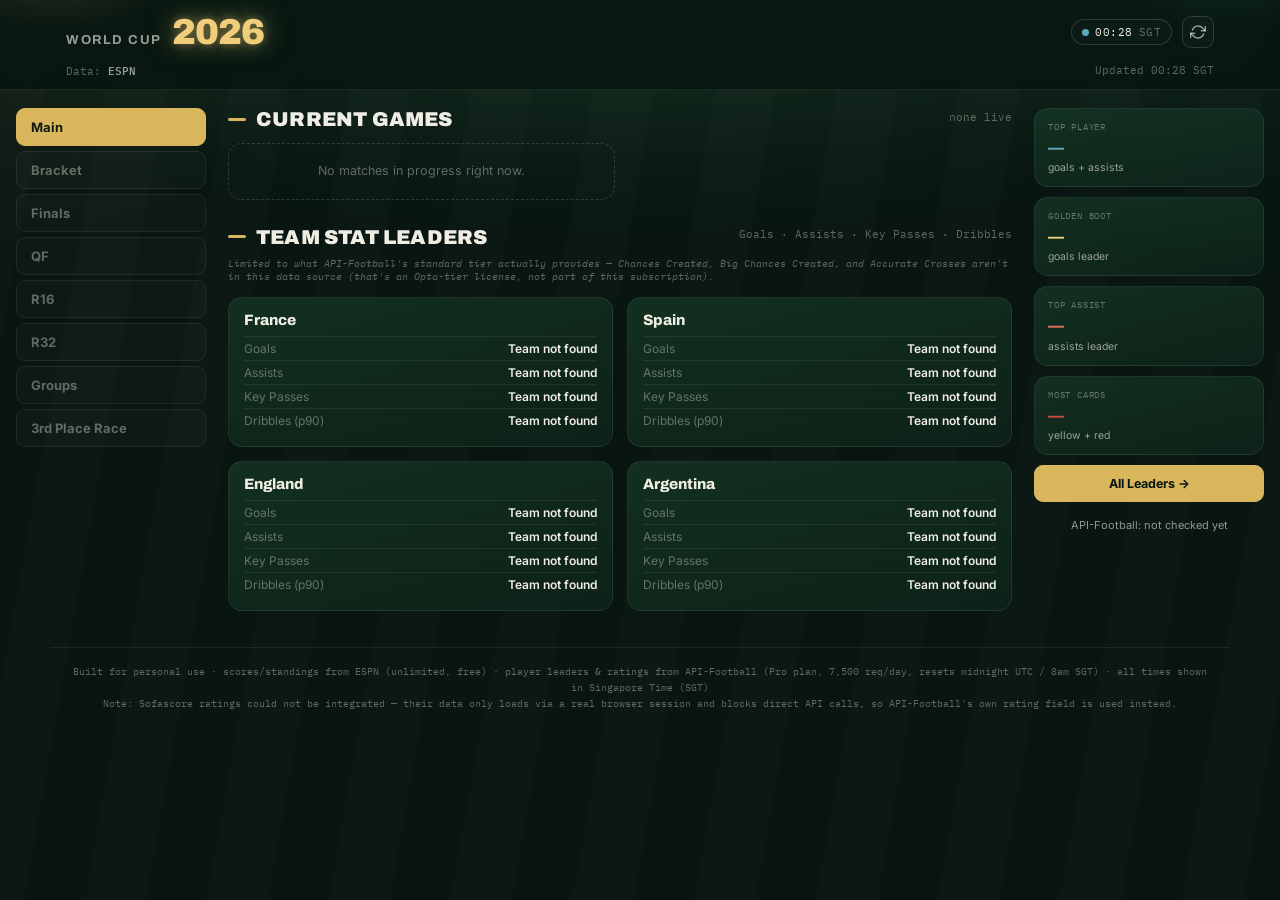
<file: index.html>
<!DOCTYPE html>
<html lang="en">
<head>
<meta charset="UTF-8">
<meta name="viewport" content="width=device-width, initial-scale=1.0, maximum-scale=1, viewport-fit=cover">
<title>World Cup 2026 — Live</title>
<meta name="mobile-web-app-capable" content="yes">
<meta name="apple-mobile-web-app-capable" content="yes">
<link rel="icon" href="data:image/svg+xml,%3Csvg xmlns='http://www.w3.org/2000/svg' viewBox='0 0 100 100'%3E%3Crect width='100' height='100' rx='18' fill='%230A1F16'/%3E%3Ctext x='50' y='62' font-size='44' text-anchor='middle' fill='%23D9B65C' font-family='Arial' font-weight='bold'%3E⚽%3C/text%3E%3C/svg%3E">
<link rel="apple-touch-icon" href="data:image/svg+xml,%3Csvg xmlns='http://www.w3.org/2000/svg' viewBox='0 0 100 100'%3E%3Crect width='100' height='100' rx='18' fill='%230A1F16'/%3E%3Ctext x='50' y='62' font-size='44' text-anchor='middle' fill='%23D9B65C' font-family='Arial' font-weight='bold'%3E⚽%3C/text%3E%3C/svg%3E">
<link rel="manifest" href="./manifest.json">
<meta name="apple-mobile-web-app-status-bar-style" content="black-translucent">
<meta name="apple-mobile-web-app-title" content="WC26">
<meta name="theme-color" content="#0A1F16">
<link rel="preconnect" href="https://fonts.googleapis.com">
<link rel="preconnect" href="https://fonts.gstatic.com" crossorigin>
<link href="https://fonts.googleapis.com/css2?family=Archivo:wght@600;700;800;900&family=Inter:wght@400;500;600;700&family=IBM+Plex+Mono:wght@400;500;600&display=swap" rel="stylesheet">
<style>
  :root{
    --pitch-0:#081511;
    --pitch-1:#0D2118;
    --pitch-2:#12301F;
    --pitch-3:#1B4029;
    --line: rgba(240,237,228,0.08);
    --line-strong: rgba(240,237,228,0.16);
    --paper:#F0EDE4;
    --paper-dim: rgba(240,237,228,0.62);
    --paper-faint: rgba(240,237,228,0.38);
    --gold:#D9B65C;
    --gold-bright:#F0CD7A;
    --gold-dim: rgba(217,182,92,0.16);
    --azure:#5FA8C0;
    --azure-dim: rgba(95,168,192,0.16);
    --coral:#E2725B;
    --coral-dim: rgba(226,114,91,0.16);
    --red-card:#D64545;
    --red-card-dim: rgba(214,69,69,0.16);
    --radius:14px;
    --radius-sm:9px;
    --mono: 'IBM Plex Mono', 'SF Mono', ui-monospace, Menlo, monospace;
    --disp: 'Archivo', 'Helvetica Neue', Arial, sans-serif;
    --body: 'Inter', -apple-system, 'SF Pro Text', Arial, sans-serif;
  }

  *{box-sizing:border-box;}
  html,body{margin:0;padding:0;}
  body{
    background: radial-gradient(ellipse 120% 60% at 50% -10%, var(--pitch-2), var(--pitch-0) 60%);
    color: var(--paper);
    font-family: var(--body);
    -webkit-font-smoothing: antialiased;
    padding-bottom: 48px;
    min-height: 100vh;
  }

  body::before{
    content:"";
    position:fixed; inset:0;
    background: repeating-linear-gradient(
      100deg,
      rgba(255,255,255,0.015) 0px,
      rgba(255,255,255,0.015) 60px,
      transparent 60px,
      transparent 120px
    );
    pointer-events:none;
    z-index:0;
  }

  /* Quiet echo of the header's floodlight signature — barely-there glow at
     the top corners, as if the whole page sits under the same stadium lights. */
  body::after{
    content:"";
    position:fixed; inset:0;
    background:
      radial-gradient(circle 360px at 4% 2%, rgba(240,205,122,0.05), transparent 70%),
      radial-gradient(circle 400px at 96% 1%, rgba(95,168,192,0.045), transparent 70%),
      radial-gradient(ellipse 900px 260px at 50% 0%, rgba(255,246,224,0.03), transparent 75%);
    pointer-events:none;
    z-index:0;
  }

  a{color:inherit; text-decoration:none;}

  /* ---------- Header ---------- */
  header{
    position: sticky; top:0; z-index:50;
    background: rgba(8,21,17,0.86);
    backdrop-filter: blur(14px) saturate(140%);
    -webkit-backdrop-filter: blur(14px) saturate(140%);
    border-bottom: 1px solid var(--line);
    overflow: hidden;
  }
  /* Signature moment: floodlights switching on behind the wordmark — three
     soft beams (warm gold, hot white, cool azure) breathing slowly, like a
     stadium lighting rig humming to life before kickoff. */
  header::before{
    content:"";
    position:absolute; inset:-70px -10% auto -10%;
    height:230px;
    background:
      radial-gradient(ellipse 220px 150px at 12% 0%, rgba(240,205,122,0.20), transparent 68%),
      radial-gradient(ellipse 280px 170px at 50% -15%, rgba(255,246,224,0.16), transparent 62%),
      radial-gradient(ellipse 220px 150px at 88% 0%, rgba(95,168,192,0.16), transparent 68%);
    pointer-events:none;
    z-index:0;
    animation: floodlightPulse 7s ease-in-out infinite;
  }
  @keyframes floodlightPulse{
    0%, 100%{ opacity:0.8; }
    50%{ opacity:1; }
  }
  @media (prefers-reduced-motion: reduce){
    header::before{ animation:none; }
  }
  .hdr-top{
    display:flex; align-items:center; justify-content:space-between;
    padding: 14px 16px 10px;
    max-width: 1180px; margin:0 auto;
    position:relative; z-index:1;
  }
  .brand{display:flex; align-items:baseline; gap:10px;}
  .brand .wc{
    font-family: var(--disp); font-weight:700; letter-spacing:1.5px;
    font-size:13px; color:var(--paper-dim); text-transform:uppercase;
  }
  .brand .yr{
    font-family: var(--disp); font-weight:900; font-size:36px;
    color: var(--gold-bright);
    letter-spacing: -1px;
    line-height:1;
    text-shadow: 0 0 26px rgba(240,205,122,0.5), 0 0 8px rgba(240,205,122,0.35);
  }
  @media (max-width:520px){
    .brand .yr{ font-size:28px; }
    .brand .wc{ font-size:11px; letter-spacing:1.2px; }
  }
  .hdr-right{display:flex; align-items:center; gap:10px;}
  .live-chip{
    display:flex; align-items:center; gap:6px;
    font-family: var(--mono); font-size:11px; letter-spacing:0.5px;
    color: var(--paper-dim);
    padding:5px 10px;
    border:1px solid var(--line-strong);
    border-radius:100px;
    background: rgba(255,255,255,0.02);
  }
  .pulse{
    width:7px; height:7px; border-radius:50%;
    background: var(--coral);
    box-shadow: 0 0 0 0 rgba(226,114,91,0.6);
    animation: pulse 2s infinite;
  }
  .pulse.idle{background: var(--azure); animation:none; box-shadow:none;}
  @keyframes pulse{
    0%{box-shadow:0 0 0 0 rgba(226,114,91,0.55);}
    70%{box-shadow:0 0 0 7px rgba(226,114,91,0);}
    100%{box-shadow:0 0 0 0 rgba(226,114,91,0);}
  }
  #clockTxt{color:var(--paper);}
  .iconbtn{
    width:32px; height:32px; border-radius:9px;
    border:1px solid var(--line-strong);
    background: rgba(255,255,255,0.02);
    display:flex; align-items:center; justify-content:center;
    cursor:pointer; color:var(--paper-dim);
    transition: background .15s, transform .15s, color .15s;
  }
  .iconbtn:hover{background: rgba(255,255,255,0.06); color:var(--paper);}
  .iconbtn:active{transform: scale(0.92);}
  .iconbtn svg{width:16px; height:16px;}
  .iconbtn.spinning svg{animation: spin 0.7s linear infinite;}
  @keyframes spin{ to{ transform: rotate(360deg);} }

  .hamburger-btn{ display:none; }

  nav.left-nav{
    display:none;
    flex-direction: column;
    gap: 5px;
    padding: 4px 16px 14px;
    max-width: 1180px; margin:0 auto;
  }
  nav.left-nav button{
    width:100%;
    text-align:left;
    font-family: var(--body); font-weight:700; font-size:13.5px;
    color: var(--paper-dim);
    background: rgba(255,255,255,0.02);
    border:1px solid var(--line);
    padding:11px 14px;
    border-radius: var(--radius-sm);
    cursor:pointer;
    transition: all .15s;
  }
  nav.left-nav button.active{
    color: var(--pitch-0);
    background: var(--gold);
    border-color: var(--gold);
  }
  nav.left-nav button:not(.active):hover{
    color:var(--paper); border-color: var(--line-strong); background: rgba(255,255,255,0.05);
  }
  @media (max-width: 900px){
    .hamburger-btn{ display:flex; }
    nav.left-nav.open{ display:flex; }
  }

  .updated-row{
    max-width:1180px; margin:0 auto;
    padding: 0 16px 10px;
    display:flex; justify-content:space-between; align-items:center;
    font-family: var(--mono); font-size:10.5px; color: var(--paper-faint);
    flex-wrap: wrap; gap:4px;
  }
  .updated-row .src-tag{
    color: var(--paper-faint);
  }
  .updated-row .src-tag b{ color: var(--paper-dim); font-weight:600; }

  .app-shell{
    display:grid;
    grid-template-columns: 190px 1fr 230px;
    gap: 22px;
    max-width: 1500px;
    margin: 0 auto;
    padding: 18px 16px 0;
    align-items: start;
  }
  .left-nav-desktop{
    grid-column: 1; grid-row: 1;
    position: sticky; top: 16px;
    display: flex; flex-direction: column; gap: 5px;
  }
  .left-nav-desktop button{
    text-align:left;
    font-family: var(--body); font-weight:700; font-size:13px;
    color: var(--paper-faint);
    background: rgba(255,255,255,0.02);
    border:1px solid var(--line);
    padding:10px 14px;
    border-radius: var(--radius-sm);
    cursor:pointer;
    transition: all .15s;
  }
  .left-nav-desktop button.active{
    color: var(--pitch-0);
    background: var(--gold);
    border-color: var(--gold);
  }
  .left-nav-desktop button:not(.active):hover{
    color:var(--paper); border-color: var(--line-strong); background: rgba(255,255,255,0.05);
  }
  .left-nav-desktop button:active{ transform: scale(0.97); }

  .right-sidebar{
    grid-column: 3; grid-row: 1;
    position: sticky; top: 16px;
    display: flex; flex-direction: column; gap: 10px;
  }
  .rs-card{
    background: linear-gradient(165deg, var(--pitch-2), var(--pitch-1));
    border:1px solid var(--line);
    border-radius: var(--radius);
    padding: 12px 13px;
    position:relative; overflow:hidden;
  }
  .rs-card .eyebrow{
    font-family: var(--mono); font-size:9px; letter-spacing:0.8px;
    color: var(--paper-faint); text-transform:uppercase;
    margin-bottom:6px; display:flex; align-items:center; justify-content:space-between;
  }
  .rs-card .big{
    font-family: var(--disp); font-weight:800; font-size:16px;
    line-height:1.2; letter-spacing:-0.2px;
    color: var(--paper);
    display:flex; align-items:center; gap:7px;
  }
  .rs-card .big img{ width:22px; height:22px; border-radius:50%; object-fit:cover; background:var(--pitch-3); flex:0 0 auto;}
  .rs-card .sub{ font-size:10.5px; color:var(--paper-dim); margin-top:4px; }
  .rs-card.accent-gold .big{color: var(--gold-bright);}
  .rs-card.accent-azure .big{color: var(--azure);}
  .rs-card.accent-coral .big{color: var(--coral);}
  .rs-card.accent-red .big{color: var(--red-card);}
  .rs-card.rs-countdown{
    background: linear-gradient(120deg, var(--gold-dim), rgba(217,182,92,0.04));
    border-color: rgba(217,182,92,0.35);
  }
  .rs-card.rs-countdown .eyebrow{ color: var(--gold-bright); }
  .rs-label{
    font-family: var(--disp); font-weight:700; font-size:13px;
    color: var(--paper); white-space:nowrap; overflow:hidden; text-overflow:ellipsis;
  }
  .rs-value{
    font-family: var(--mono); font-weight:600; font-size:14px;
    color: var(--gold-bright); margin-top:4px;
  }
  .rs-all-leaders-btn{
    font-family: var(--body); font-weight:700; font-size:12.5px;
    color: var(--pitch-0); background: var(--gold);
    border:1px solid var(--gold); border-radius: var(--radius-sm);
    padding:10px 13px; cursor:pointer; transition: all .15s;
  }
  .rs-all-leaders-btn:hover{ background: var(--gold-bright); }
  .rs-all-leaders-btn:active{ transform: scale(0.97); }

  .finals-group-label{
    font-family: var(--mono); font-size:10px; letter-spacing:0.8px;
    color: var(--paper-faint); text-transform:uppercase;
    margin: 16px 0 8px;
    grid-column: 1 / -1;
  }
  .finals-group-label:first-child{ margin-top:0; }

  main{
    grid-column: 2; grid-row: 1;
    position:relative; z-index:1;
    min-width: 0;
  }

  @media (max-width: 900px){
    .app-shell{
      grid-template-columns: 1fr;
      padding: 12px 14px 0;
      gap: 14px;
    }
    .left-nav-desktop{ display:none; }
    .right-sidebar{
      display: none; /* shown only on the Main page via the rule below */
      grid-column:1; grid-row:1;
      position: static;
      grid-template-columns: repeat(2, 1fr);
      gap: 10px;
    }
    body[data-active-page="current"] .right-sidebar{
      display: grid;
    }
    .rs-card.rs-countdown{ grid-column: 1 / -1; } /* countdown spans full width when present */
    .rs-all-leaders-btn{ grid-column: 1 / -1; }
    main{ grid-column:1; grid-row:2; }
  }



  /* ---------- Section heading ---------- */
  .section{ display:none; margin-bottom: 26px; }
  .section.active-section{ display:block; }

  /* ---------- Next Up (waiting-room) panel on the Main page ---------- */
  .nextup-panel{
    margin-top:20px; padding-top:18px; border-top:1px solid var(--line);
  }
  .nextup-head{
    font-family: var(--mono); font-size:10px; letter-spacing:0.8px;
    color: var(--paper-faint); text-transform:uppercase; margin-bottom:10px;
  }
  .nextup-teams{
    display:flex; align-items:center; justify-content:center; gap:18px;
    margin-bottom:16px; flex-wrap:wrap;
  }
  .nextup-team{ display:flex; align-items:center; gap:8px; }
  .nextup-team img{ width:32px; height:32px; object-fit:contain; }
  .nextup-team .nm{ font-family: var(--disp); font-weight:800; font-size:18px; color:var(--paper); }
  .nextup-vs{ font-family: var(--mono); color:var(--paper-faint); font-size:12px; }
  .nextup-when{ text-align:center; font-family: var(--mono); font-size:11.5px; color:var(--gold-bright); margin-bottom:16px; }
  .nextup-grid{ display:grid; grid-template-columns: repeat(2,1fr); gap:14px; }
  @media (max-width:640px){ .nextup-grid{ grid-template-columns:1fr; } }
  .nextup-col{
    background: linear-gradient(165deg, var(--pitch-2), var(--pitch-1));
    border:1px solid var(--line); border-radius: var(--radius);
    padding:14px 15px;
  }
  .nextup-col .col-title{ font-family: var(--disp); font-weight:800; font-size:14px; color:var(--paper); margin-bottom:8px; }
  .nextup-row{ display:flex; justify-content:space-between; gap:8px; font-size:12px; padding:4px 0; border-top:1px solid var(--line); }
  .nextup-row:first-of-type{ border-top:none; }
  .nextup-row .lbl{ color:var(--paper-faint); }
  .nextup-row .val{ color:var(--paper); font-weight:600; text-align:right; }
  .stat-leaders-grid{ display:grid; grid-template-columns: repeat(2,1fr); gap:14px; margin-top:14px; }
  @media (max-width:640px){ .stat-leaders-grid{ grid-template-columns:1fr; } }
  .stat-leader-card{
    background: linear-gradient(165deg, var(--pitch-2), var(--pitch-1));
    border:1px solid var(--line); border-radius: var(--radius);
    padding:14px 15px;
  }
  .stat-leader-card .slc-head{
    display:flex; align-items:center; gap:8px;
    font-family: var(--disp); font-weight:800; font-size:15px; color:var(--paper);
    margin-bottom:8px;
  }
  .stat-leader-card .slc-head img{ width:22px; height:22px; object-fit:contain; }
  .stat-leader-row{ display:flex; justify-content:space-between; gap:8px; font-size:12px; padding:4px 0; border-top:1px solid var(--line); }
  .stat-leader-row:first-of-type{ border-top:none; }
  .stat-leader-row .lbl{ color:var(--paper-faint); }
  .stat-leader-row .val{ color:var(--paper); font-weight:600; text-align:right; }
  .form-chips{ display:flex; gap:4px; }
  .form-chip{
    width:18px; height:18px; border-radius:4px; font-size:10px; font-weight:800;
    display:flex; align-items:center; justify-content:center; color:#fff;
    font-family: var(--mono, monospace);
  }
  .form-chip.W{ background: rgba(122,200,150,0.85); }
  .form-chip.D{ background: rgba(217,182,92,0.7); color:#1a1a1a; }
  .form-chip.L{ background: rgba(226,114,91,0.85); }
  .nextup-insight{
    margin-top:12px; padding:10px 12px; border-radius: var(--radius);
    background: rgba(217,182,92,0.08); border:1px solid rgba(217,182,92,0.25);
    font-size:12.5px; line-height:1.5; color: var(--paper);
  }
  .section-head{
    display:flex; align-items:baseline; justify-content:space-between;
    margin-bottom:13px; gap:10px;
  }
  .section-head h2{
    font-family: var(--disp); font-weight:900; font-size:20px;
    letter-spacing:0.2px; text-transform:uppercase;
    color:var(--paper); margin:0;
    display:flex; align-items:center; gap:10px;
  }
  .section-head h2 .dash{width:18px; height:3px; background:var(--gold); display:inline-block; border-radius:2px;}
  .section-head .meta{
    font-family: var(--mono); font-size:10.5px; color:var(--paper-faint);
    white-space:nowrap;
  }
  .proxy-note{
    font-family: var(--mono); font-size:9.5px; color: var(--paper-faint);
    margin: -4px 0 11px; font-style: italic;
  }

  .af-control-bar{
    display:flex; align-items:center; justify-content:space-between;
    gap:10px; flex-wrap:wrap;
    margin-bottom:8px;
  }
  .af-load-btn{
    display:flex; align-items:center; gap:7px;
    font-family: var(--body); font-weight:700; font-size:13px;
    color: var(--pitch-0);
    background: var(--gold);
    border: none;
    padding: 9px 16px;
    border-radius: 100px;
    cursor:pointer;
    transition: transform .15s, background .15s;
  }
  .af-load-btn:hover{ background: var(--gold-bright); }
  .af-load-btn:active{ transform: scale(0.96); }
  .af-load-btn:disabled{
    background: var(--pitch-3); color: var(--paper-faint); cursor: progress;
  }
  .af-load-btn.spinning svg{ animation: spin 0.8s linear infinite; }
  .af-quota{
    font-family: var(--mono); font-size:11px; color: var(--paper-dim);
    padding: 6px 12px;
    border: 1px solid var(--line-strong);
    border-radius: 100px;
    background: rgba(255,255,255,0.02);
  }
  .af-quota.low{ color: var(--coral); border-color: rgba(226,114,91,0.4); }
  .af-quota.ok{ color: var(--azure); }


  /* ---------- Match cards ---------- */
  .match-grid{
    display:grid; grid-template-columns: repeat(2,1fr);
    gap:10px;
  }
  .match-card{
    background: linear-gradient(165deg, var(--pitch-2), var(--pitch-1));
    border:1px solid var(--line);
    border-radius: var(--radius);
    padding: 12px 14px 11px;
    position:relative;
  }
  .match-card.is-live{
    border-color: rgba(226,114,91,0.45);
    box-shadow: 0 0 0 1px rgba(226,114,91,0.08), 0 8px 24px -12px rgba(226,114,91,0.25);
  }
  .match-top{
    display:flex; justify-content:space-between; align-items:center;
    margin-bottom:10px;
  }
  .match-tag{
    font-family: var(--mono); font-size:10px; letter-spacing:0.4px;
    color: var(--paper-faint);
  }
  .match-tag.live{
    color: var(--coral); font-weight:700;
    display:flex; align-items:center; gap:5px;
  }
  .match-tag.live::before{
    content:""; width:5px; height:5px; border-radius:50%; background:var(--coral);
    animation: pulse 1.6s infinite;
  }
  .match-group{ font-family:var(--mono); font-size:10px; color:var(--paper-faint); text-align:right;}

  /* ---------- Live match tabs: Lineups / Stats / Ratings ---------- */
  .live-tabs{
    margin-top:12px; padding-top:11px; border-top:1px solid var(--line);
  }
  .lt-tabbar{ display:flex; gap:6px; margin-bottom:10px; }
  .lt-tab{
    font-family: var(--body); font-weight:700; font-size:11.5px;
    color: var(--paper-faint);
    background: rgba(255,255,255,0.02);
    border:1px solid var(--line);
    padding:5px 12px;
    border-radius:100px;
    cursor:pointer;
    transition: all .15s;
  }
  .lt-tab.active{ color:var(--pitch-0); background:var(--gold); border-color:var(--gold); }
  .lt-tab:not(.active):hover{ color:var(--paper); border-color:var(--line-strong); }
  .lt-panel{ display:none; }
  .lt-panel.active{ display:block; }
  .lt-empty{ font-size:11px; color:var(--paper-faint); font-style:italic; padding:4px 0; }

  .lt-stat-row{ margin-bottom:9px; }
  .lt-stat-row .lt-stat-val{ font-family:var(--mono); font-weight:700; font-size:12px; color:var(--paper); }
  .lt-stat-row{ display:grid; grid-template-columns: 46px 1fr 46px; align-items:center; gap:8px; }
  .lt-stat-val.left{ text-align:right; }
  .lt-stat-val.right{ text-align:left; }
  .lt-stat-label{
    font-family: var(--mono); font-size:9.5px; letter-spacing:0.3px;
    color: var(--paper-faint); text-align:center; text-transform:uppercase;
    grid-column: 2; grid-row: 1;
  }
  .lt-stat-bar{
    grid-column: 1 / -1; grid-row: 2;
    height:4px; border-radius:2px; background: rgba(255,255,255,0.06);
    overflow:hidden; margin-top:4px;
  }
  .lt-stat-bar-fill{ height:100%; background: var(--gold); border-radius:2px; }

  .lt-lineups-grid{ display:grid; grid-template-columns: repeat(2,1fr); gap:14px; }
  @media (max-width:400px){ .lt-lineups-grid{ grid-template-columns:1fr; } }
  .lt-lineup-col{}
  .lt-formation{
    font-family: var(--mono); font-size:10px; color:var(--gold-bright);
    letter-spacing:0.4px; margin-bottom:6px;
  }
  .lt-player-row{
    display:flex; align-items:center; justify-content:space-between; gap:8px;
    font-size:11.5px; color:var(--paper-dim);
    padding:3px 0; border-top:1px solid var(--line);
  }
  .lt-player-row:first-of-type{ border-top:none; }
  .lt-num{ font-family:var(--mono); color:var(--paper-faint); flex:0 0 auto; margin-right:6px; }
  .lt-rating{ font-family:var(--mono); font-weight:700; color:var(--gold-bright); }

  .team-row{
    display:flex; align-items:center; justify-content:space-between;
    padding:4px 0;
  }
  .team-id{ display:flex; align-items:center; gap:8px; min-width:0;}
  .team-id img{ width:22px; height:22px; object-fit:contain; flex:0 0 auto;}
  .team-id .flag-fallback{
    width:22px; height:22px; border-radius:4px; flex:0 0 auto;
    background: var(--pitch-3);
    display:flex; align-items:center; justify-content:center;
    font-family:var(--mono); font-size:9px; color:var(--paper-faint);
  }
  .team-id .name{
    font-size:13.5px; font-weight:600; color:var(--paper);
    white-space:nowrap; overflow:hidden; text-overflow:ellipsis;
  }
  .team-row.winner .name{ color: var(--gold-bright); }
  .team-row.loser .name{ color: var(--paper-dim); }
  .score{
    font-family: var(--disp); font-weight:800; font-size:18px;
    color: var(--paper); min-width:22px; text-align:right;
  }
  .team-row.loser .score{ color:var(--paper-dim); }

  .pk-note{
    font-family: var(--mono); font-size: 10.5px; color: var(--gold-bright);
    margin-top: 4px; font-weight: 600;
  }

  .events-timeline{
    margin-top: 9px; padding-top: 8px;
    border-top: 1px solid var(--line);
    display: flex; flex-direction: column; gap: 5px;
  }
  .event-row{
    display: grid; grid-template-columns: 32px 18px 1fr;
    align-items: baseline; gap: 6px;
    font-size: 11.5px; color: var(--paper-dim);
  }
  .event-min{ font-family: var(--mono); font-size: 10.5px; color: var(--paper-faint); }
  .event-icon{ font-size: 12px; }
  .event-team{ display: none; } /* team name implied by player; kept in DOM for potential future grouping */
  .event-detail{ color: var(--paper); }
  .event-detail strong{ font-weight: 700; }
  .event-row.event-missed .event-detail strong{ color: var(--paper-dim); font-weight: 600; }
  .event-row.event-missed .event-detail{ font-style: italic; }

  .match-bottom{
    display:flex; justify-content:space-between; align-items:center;
    margin-top:9px; padding-top:8px;
    border-top:1px solid var(--line);
    font-family:var(--mono); font-size:10px; color:var(--paper-faint);
  }

  .empty-note{
    font-size:12.5px; color:var(--paper-faint);
    padding: 18px 14px; text-align:center;
    border:1px dashed var(--line-strong); border-radius:var(--radius);
    line-height:1.5;
  }
  .empty-note a{ color: var(--gold-bright); text-decoration: underline; }

  /* ---------- Group tables ---------- */
  .groups-grid{
    display:grid; grid-template-columns: repeat(3,1fr);
    gap:10px;
  }
  .group-card{
    background: linear-gradient(165deg, var(--pitch-2), var(--pitch-1));
    border:1px solid var(--line);
    border-radius: var(--radius);
    padding: 12px 13px;
  }
  .group-card .gname{
    font-family:var(--disp); font-weight:800; font-size:12px;
    letter-spacing:0.6px; color:var(--gold-bright);
    margin-bottom:8px; text-transform:uppercase;
  }
  table.gtable{ width:100%; border-collapse:collapse; font-size:11.5px;}
  table.gtable th{
    font-family:var(--mono); font-size:9px; color:var(--paper-faint);
    text-align:center; font-weight:500; padding-bottom:5px;
    text-transform:uppercase;
  }
  table.gtable th.team-h{ text-align:left;}
  table.gtable td{ padding:4px 2px; text-align:center; color:var(--paper-dim);}
  table.gtable td.team-c{
    text-align:left; color:var(--paper); font-weight:600;
    display:flex; align-items:center; gap:6px;
  }
  table.gtable td.team-c img{width:15px; height:15px; object-fit:contain;}
  table.gtable td.pts{ color:var(--paper); font-weight:700;}
  table.gtable tr.adv td.team-c{ box-shadow: inset 3px 0 0 var(--gold);}
  table.gtable tr.adv td.team-c{ padding-left:6px;}
  table.gtable tr.elim td.team-c .name-txt{ color:var(--paper-faint);}

  /* ---------- 3rd place race ---------- */
  .third-list{
    background: linear-gradient(165deg, var(--pitch-2), var(--pitch-1));
    border:1px solid var(--line); border-radius: var(--radius);
    overflow:hidden;
  }
  .third-row{
    display:grid; grid-template-columns: 26px 1fr 34px 28px 36px 40px 46px;
    align-items:center; gap:6px;
    padding:9px 14px;
    border-bottom:1px solid var(--line);
    font-size:12px;
  }
  .third-row:last-child{border-bottom:none;}
  .third-row.head{
    font-family:var(--mono); font-size:9.5px; color:var(--paper-faint);
    text-transform:uppercase; padding:8px 14px;
  }
  .third-row .rk{ font-family:var(--mono); color:var(--paper-faint); font-size:11px;}
  .third-row.qualify{ box-shadow: inset 3px 0 0 var(--gold); }
  .third-row .tname{ display:flex; align-items:center; gap:8px; color:var(--paper); font-weight:600; min-width:0;}
  .third-row .tname img{ width:18px; height:18px; object-fit:contain; flex:0 0 auto;}
  .third-row .num{ text-align:center; color:var(--paper-dim); font-family:var(--mono); font-size:11.5px;}
  .third-row .pts-c{ text-align:center; font-weight:800; color:var(--gold-bright); font-family:var(--disp);}

  /* ---------- R32 matchup grid ---------- */
  .r32-grid{ display:grid; grid-template-columns: repeat(2,1fr); gap:10px;}
  .r32-card{
    background: linear-gradient(165deg, var(--pitch-2), var(--pitch-1));
    border:1px solid var(--line);
    border-radius: var(--radius);
    padding: 12px 14px 11px;
  }
  .r32-card .r32-top{
    display:flex; justify-content:space-between; align-items:baseline;
    margin-bottom:9px;
  }
  .r32-card .match-no{ font-family:var(--mono); font-size:9.5px; color:var(--paper-faint); }
  .r32-card .r32-when{ font-family:var(--mono); font-size:10px; color:var(--paper-faint); text-align:right;}
  .r32-slot{
    display:flex; align-items:center; justify-content:space-between;
    padding:5px 0;
  }
  .r32-slot .team-id{ display:flex; align-items:center; gap:8px; min-width:0;}
  .r32-slot .team-id img{ width:20px; height:20px; object-fit:contain; flex:0 0 auto;}
  .r32-slot .name{
    font-size:13px; font-weight:600; color:var(--paper);
    white-space:nowrap; overflow:hidden; text-overflow:ellipsis;
  }
  .r32-slot .name.tbd{ color: var(--paper-faint); font-weight:500; font-style:italic; font-size:12px;}
  .r32-slot .score{ font-family:var(--disp); font-weight:800; font-size:16px; color:var(--paper);}
  .r32-vs{
    font-family:var(--mono); font-size:9px; color:var(--paper-faint);
    text-align:center; padding:2px 0;
  }
  .r32-card .r32-venue{
    margin-top:8px; padding-top:7px; border-top:1px solid var(--line);
    font-family:var(--mono); font-size:9.5px; color:var(--paper-faint);
  }
  .r32-card.is-live{ border-color: rgba(226,114,91,0.45); }
  .r32-card.is-done .name{ color: var(--paper-dim); }
  .r32-card.is-done .winner-row .name{ color: var(--gold-bright); }

  /* ---------- Click-to-expand (completed / upcoming fixtures) ---------- */
  .r32-card.has-details{ cursor:pointer; transition: border-color .15s; }
  .r32-card.has-details:hover{ border-color: var(--line-strong); }
  .expand-toggle-hint{
    margin-top:8px; padding-top:7px; border-top:1px solid var(--line);
    font-family: var(--mono); font-size:9.5px; color: var(--paper-faint);
    display:flex; align-items:center; justify-content:space-between;
  }
  .expand-toggle-hint .chevron{ transition: transform .2s; display:inline-block;}
  .r32-card.expanded .expand-toggle-hint .chevron{ transform: rotate(180deg);}
  .expand-panel{
    display:none;
    max-height:0; overflow:hidden;
  }
  .r32-card.expanded .expand-panel{ display:block; max-height:none;}

  /* ---------- Head-to-head ---------- */
  .h2h-panel{
    margin-top:12px; padding:12px 14px;
    background: linear-gradient(165deg, var(--pitch-2), var(--pitch-1));
    border:1px solid var(--line); border-radius: var(--radius-sm);
  }
  .h2h-title{
    font-family: var(--mono); font-size:9.5px; letter-spacing:0.8px;
    color: var(--gold-bright); text-transform:uppercase;
    margin-bottom:8px;
  }
  .h2h-summary{
    font-family: var(--mono); font-size:11.5px; color: var(--paper);
    margin-bottom:8px;
  }
  .h2h-summary .h2h-note{ color: var(--paper-faint); }
  .h2h-rows{ display:flex; flex-direction:column; gap:5px;}
  .h2h-row{
    display:flex; align-items:baseline; gap:14px;
    font-size:11.5px; color: var(--paper-dim);
  }
  .h2h-date{ font-family: var(--mono); color: var(--paper-faint); flex:0 0 auto;}
  .h2h-score{ color: var(--paper); }
  .h2h-empty{ font-size:11px; color: var(--paper-faint); font-style:italic;}

  /* ---------- Bracket tree ---------- */
  .bracket-scroll{
    display:flex; gap:22px; overflow-x:auto; padding-bottom:8px;
    scroll-snap-type: x proximity;
  }
  .bracket-col{
    flex: 0 0 200px; display:flex; flex-direction:column;
    justify-content: space-around; gap:14px;
    scroll-snap-align:start;
  }
  .bracket-col-final{ justify-content:center; }
  .bracket-col-label{
    font-family: var(--mono); font-size:9.5px; letter-spacing:0.6px;
    color: var(--paper-faint); text-transform:uppercase;
    text-align:center; margin-bottom:4px;
  }
  .bracket-match{
    background: linear-gradient(165deg, var(--pitch-2), var(--pitch-1));
    border:1px solid var(--line); border-radius: var(--radius-sm);
    padding:8px 10px;
  }
  .bracket-match.is-live{ border-color: rgba(226,114,91,0.45); }
  .bracket-match.is-done .bm-name{ color: var(--paper-dim); }
  .bm-meta{
    display:flex; justify-content:space-between;
    font-family: var(--mono); font-size:9px; color: var(--paper-faint);
    margin-bottom:5px;
  }
  .bm-slot{
    display:flex; align-items:center; gap:6px;
    padding:3px 0; min-width:0;
  }
  .bm-slot img{ width:16px; height:16px; object-fit:contain; flex:0 0 auto;}
  .bm-slot .flag-fallback{ width:16px; height:16px; font-size:8px;}
  .bm-name{
    font-size:12px; font-weight:600; color:var(--paper);
    white-space:nowrap; overflow:hidden; text-overflow:ellipsis; flex:1 1 auto; min-width:0;
  }
  .bm-slot.tbd .bm-name{ color:var(--paper-faint); font-style:italic; font-weight:500;}
  .bm-score{ font-family:var(--disp); font-weight:800; font-size:13px; color:var(--paper); flex:0 0 auto;}
  .bm-slot.bm-win .bm-name{ color: var(--gold-bright); }

  /* ---------- Bottom stat-leader lists (shared for boot/assists/etc) ---------- */
  .lead-list{
    background: linear-gradient(165deg, var(--pitch-2), var(--pitch-1));
    border:1px solid var(--line); border-radius: var(--radius);
    overflow:hidden;
  }
  .lead-row{
    display:grid; grid-template-columns: 28px 1fr 44px;
    align-items:center; gap:10px;
    padding:10px 14px;
    border-bottom:1px solid var(--line);
  }
  .lead-row:last-child{ border-bottom:none;}
  .lead-row.head{
    font-family:var(--mono); font-size:9.5px; color:var(--paper-faint);
    text-transform:uppercase; padding:8px 14px;
  }
  .lead-row .rk{ font-family:var(--mono); font-size:11px; color:var(--paper-faint);}
  .lead-row .pname{ display:flex; align-items:center; gap:9px; min-width:0;}
  .lead-row .pname img{ width:24px; height:24px; border-radius:50%; object-fit:cover; background:var(--pitch-3); flex:0 0 auto;}
  .lead-row .pinfo{ min-width:0;}
  .lead-row .pinfo .nm{ font-size:13px; font-weight:700; color:var(--paper); white-space:nowrap; overflow:hidden; text-overflow:ellipsis;}
  .lead-row .pinfo .ct{ font-size:10.5px; color:var(--paper-faint);}
  .lead-row .val{ text-align:center; font-family:var(--disp); font-weight:800; font-size:17px; color:var(--paper);}
  .lead-row.rank1 .val{ color:var(--gold-bright); font-size:19px;}

  /* spotlight card for single "Top Player"/"Best X" picks */
  .spotlight-card{
    background: linear-gradient(165deg, var(--pitch-2), var(--pitch-1));
    border:1px solid var(--line); border-radius: var(--radius);
    padding: 16px 18px;
    display:flex; align-items:center; gap:14px;
  }
  .spotlight-card img.avatar{
    width:48px; height:48px; border-radius:50%; object-fit:cover;
    background:var(--pitch-3); flex:0 0 auto; border:2px solid var(--gold);
  }
  .spotlight-card .info{ flex:1; min-width:0;}
  .spotlight-card .info .nm{ font-family:var(--disp); font-weight:800; font-size:16px; color:var(--paper);}
  .spotlight-card .info .ct{ font-size:11.5px; color:var(--paper-dim); margin-top:2px;}
  .spotlight-card .metric{ text-align:right; flex:0 0 auto;}
  .spotlight-card .metric .v{ font-family:var(--disp); font-weight:800; font-size:24px; color:var(--gold-bright); line-height:1;}
  .spotlight-card .metric .l{ font-family:var(--mono); font-size:9px; color:var(--paper-faint); text-transform:uppercase; margin-top:3px;}

  .bottom-grid{
    display:grid; grid-template-columns: repeat(2,1fr);
    gap:14px;
  }
  .bottom-grid .col-card h3{
    font-family:var(--disp); font-weight:800; font-size:12px;
    letter-spacing:0.6px; text-transform:uppercase; color:var(--paper-dim);
    margin:0 0 8px;
  }

  footer{
    max-width:1180px; margin: 10px auto 0; padding: 16px 16px 24px;
    text-align:center; font-family:var(--mono); font-size:10px; color: var(--paper-faint);
    border-top:1px solid var(--line);
    line-height: 1.6;
  }

  .skel{
    background: linear-gradient(90deg, var(--pitch-2) 25%, var(--pitch-3) 37%, var(--pitch-2) 63%);
    background-size: 400% 100%;
    animation: shimmer 1.6s infinite linear;
    border-radius:6px;
  }
  @keyframes shimmer{ 0%{background-position:100% 0;} 100%{background-position:0 0;} }

  /* ---------- Responsive ---------- */
  @media (max-width: 860px){
    .groups-grid{ grid-template-columns: repeat(2,1fr); }
  }
  @media (max-width: 680px){
    .stat-strip{ grid-template-columns: 1fr; }
    .match-grid{ grid-template-columns: 1fr; }
    .groups-grid{ grid-template-columns: 1fr 1fr; }
    .r32-grid{ grid-template-columns: 1fr; }
    .bottom-grid{ grid-template-columns: 1fr; }
    .third-row{ grid-template-columns: 20px 1fr 26px 22px 30px 32px 38px; font-size:10.5px; padding:8px 8px; gap:4px;}
    .lead-row{ padding:9px 10px; }
    .brand .wc{font-size:12px;}
    .brand .yr{font-size:18px;}
  }
  @media (max-width: 420px){
    .groups-grid{ grid-template-columns: 1fr; }
  }

  @media (prefers-reduced-motion: reduce){
    .pulse, .iconbtn.spinning svg, .skel{ animation: none !important;}
  }
</style>
</head>
<body>
<header>
  <div class="hdr-top">
    <div class="brand">
      <span class="wc">World Cup</span>
      <span class="yr">2026</span>
    </div>
    <div class="hdr-right">
      <div class="live-chip">
        <span class="pulse idle" id="livePulse"></span>
        <span id="clockTxt">--:--</span>
        <span style="color:var(--paper-faint)">SGT</span>
      </div>
      <button class="iconbtn" id="refreshBtn" title="Refresh now">
        <svg viewBox="0 0 24 24" fill="none" stroke="currentColor" stroke-width="2.2" stroke-linecap="round" stroke-linejoin="round"><polyline points="23 4 23 10 17 10"></polyline><polyline points="1 20 1 14 7 14"></polyline><path d="M3.51 9a9 9 0 0 1 14.85-3.36L23 10M1 14l4.64 4.36A9 9 0 0 0 20.49 15"></path></svg>
      </button>
      <button class="iconbtn hamburger-btn" id="hamburgerBtn" title="Menu" aria-label="Menu" aria-expanded="false">
        <svg viewBox="0 0 24 24" fill="none" stroke="currentColor" stroke-width="2.2" stroke-linecap="round" stroke-linejoin="round"><line x1="3" y1="6" x2="21" y2="6"></line><line x1="3" y1="12" x2="21" y2="12"></line><line x1="3" y1="18" x2="21" y2="18"></line></svg>
      </button>
    </div>
  </div>
  <nav class="left-nav" id="leftNav">
    <button data-target="current" class="active">Main</button>
    <button data-target="bracket">Bracket</button>
    <button data-target="finals">Finals</button>
    <button data-target="qf">QF</button>
    <button data-target="r16">R16</button>
    <button data-target="r32">R32</button>
    <button data-target="groups">Groups</button>
    <button data-target="third">3rd Place Race</button>
  </nav>
  <div class="updated-row">
    <span class="src-tag">Data: <b id="sourceTag">ESPN</b></span>
    <span id="updatedTxt">Updated — SGT</span>
  </div>
</header>

<div class="app-shell">
  <nav class="left-nav-desktop" id="leftNavDesktop">
    <button data-target="current" class="active">Main</button>
    <button data-target="bracket">Bracket</button>
    <button data-target="finals">Finals</button>
    <button data-target="qf">QF</button>
    <button data-target="r16">R16</button>
    <button data-target="r32">R32</button>
    <button data-target="groups">Groups</button>
    <button data-target="third">3rd Place Race</button>
  </nav>

  <aside class="right-sidebar" id="rightSidebar">
    <div class="rs-card rs-countdown" id="rsNextKickoff" style="display:none;">
      <span class="eyebrow">Next Kickoff</span>
      <div class="rs-label" id="countdownLabel">—</div>
      <div class="rs-value" id="countdownValue">—</div>
    </div>
    <div class="rs-card accent-azure">
      <span class="eyebrow">Top Player</span>
      <div class="big" id="statTopPlayer">—</div>
      <div class="sub" id="statTopPlayerSub">goals + assists</div>
    </div>
    <div class="rs-card accent-gold">
      <span class="eyebrow">Golden Boot</span>
      <div class="big" id="statGoldenBoot">—</div>
      <div class="sub" id="statGoldenBootSub">goals leader</div>
    </div>
    <div class="rs-card accent-coral">
      <span class="eyebrow">Top Assist</span>
      <div class="big" id="statTopAssist">—</div>
      <div class="sub" id="statTopAssistSub">assists leader</div>
    </div>
    <div class="rs-card accent-red">
      <span class="eyebrow">Most Cards</span>
      <div class="big" id="statMostCards">—</div>
      <div class="sub" id="statMostCardsSub">yellow + red</div>
    </div>
    <button class="rs-all-leaders-btn" data-target="leaders">All Leaders →</button>
    <div class="rs-quota-mini" id="afQuotaMini" style="text-align:center; font-size:11px; opacity:0.6; margin-top:6px;">—</div>
  </aside>

<main>

  <section class="section active-section" id="current">
    <div class="section-head">
      <h2><span class="dash"></span>Current Games</h2>
      <span class="meta" id="currentMeta">live now</span>
    </div>
    <div class="match-grid" id="currentGrid">
      <div class="skel" style="height:96px;"></div>
      <div class="skel" style="height:96px;"></div>
    </div>

    <div id="nextUpPanel"></div>

    <div class="section-head" style="margin-top:26px;">
      <h2><span class="dash"></span>Team Stat Leaders</h2>
      <span class="meta">Goals · Assists · Key Passes · Dribbles</span>
    </div>
    <p class="proxy-note">Limited to what API-Football's standard tier actually provides — Chances Created, Big Chances Created, and Accurate Crosses aren't in this data source (that's an Opta-tier license, not part of this subscription).</p>
    <div class="stat-leaders-grid" id="statLeadersGrid">
      <div class="skel" style="height:180px;"></div>
      <div class="skel" style="height:180px;"></div>
      <div class="skel" style="height:180px;"></div>
      <div class="skel" style="height:180px;"></div>
    </div>
  </section>

  <section class="section" id="bracket">
    <div class="section-head">
      <h2><span class="dash"></span>Bracket</h2>
      <span class="meta">R16 → Final</span>
    </div>
    <p class="proxy-note">Round of 32 results feed the bracket below — scroll sideways on mobile.</p>
    <div class="bracket-scroll" id="bracketGrid">
      <div class="skel" style="height:220px;"></div>
    </div>
  </section>

  <section class="section" id="finals">
    <div class="section-head">
      <h2><span class="dash"></span>Finals</h2>
      <span class="meta">Semis · 3rd Place · Final</span>
    </div>
    <p class="proxy-note">Appears once teams have actually qualified — tap a finished match for details and head-to-head history.</p>
    <div class="r32-grid" id="finalsGrid">
      <div class="skel" style="height:108px;"></div>
    </div>
  </section>

  <section class="section" id="qf">
    <div class="section-head">
      <h2><span class="dash"></span>Quarterfinals</h2>
      <span class="meta">Jul 9 – Jul 11 · SGT</span>
    </div>
    <p class="proxy-note">Tap a finished match for the goal/card timeline and head-to-head history.</p>
    <div class="r32-grid" id="qfGrid">
      <div class="skel" style="height:108px;"></div>
      <div class="skel" style="height:108px;"></div>
      <div class="skel" style="height:108px;"></div>
      <div class="skel" style="height:108px;"></div>
    </div>
  </section>

  <section class="section" id="r16">
    <div class="section-head">
      <h2><span class="dash"></span>Round of 16</h2>
      <span class="meta">Jul 4 – Jul 7 · SGT</span>
    </div>
    <p class="proxy-note">Tap a finished match for the goal/card timeline and head-to-head history.</p>
    <div class="r32-grid" id="r16Grid">
      <div class="skel" style="height:108px;"></div>
      <div class="skel" style="height:108px;"></div>
      <div class="skel" style="height:108px;"></div>
      <div class="skel" style="height:108px;"></div>
    </div>
  </section>

  <section class="section" id="r32">
    <div class="section-head">
      <h2><span class="dash"></span>Round of 32</h2>
      <span class="meta" id="r32Meta">Jun 28 – Jul 4 · SGT</span>
    </div>
    <p class="proxy-note">Tap a finished match for the goal/card timeline and head-to-head history.</p>
    <div class="r32-grid" id="r32Grid">
      <div class="skel" style="height:108px;"></div>
      <div class="skel" style="height:108px;"></div>
      <div class="skel" style="height:108px;"></div>
      <div class="skel" style="height:108px;"></div>
    </div>
  </section>

  <section class="section" id="groups">
    <div class="section-head">
      <h2><span class="dash"></span>Group Tables</h2>
      <span class="meta">final · all 12 groups</span>
    </div>
    <p class="proxy-note">Group stage concluded June 28 — these tables are now final and won't change. Kept here for reference.</p>
    <div class="groups-grid" id="groupsGrid">
      <div class="skel" style="height:160px;"></div>
      <div class="skel" style="height:160px;"></div>
      <div class="skel" style="height:160px;"></div>
    </div>
  </section>

  <section class="section" id="third">
    <div class="section-head">
      <h2><span class="dash"></span>3rd Place Race</h2>
      <span class="meta">final · 8 qualified</span>
    </div>
    <p class="proxy-note">Final standings — the 8 qualifying third-place teams are now locked in and reflected in the Round of 32 matchups above.</p>
    <div class="third-list" id="thirdList">
      <div class="skel" style="height:240px;"></div>
    </div>
  </section>

  <section class="section" id="leaders">
    <div class="section-head">
      <h2><span class="dash"></span>Tournament Leaders</h2>
      <span class="meta">API-Football · goals · assists · ratings</span>
    </div>

    <div class="af-control-bar" id="afControlBar">
      <div class="af-quota" id="afQuota">
        <span id="afQuotaText">Loading...</span>
      </div>
    </div>
    <p class="proxy-note" id="afStatusNote">Auto-refreshing from API-Football (Pro plan).</p>

    <div class="bottom-grid" style="margin-bottom:14px; margin-top:14px;">
      <div class="col-card">
        <h3>Golden Boot Race <span style="color:var(--paper-faint); font-weight:500;">(top 5)</span></h3>
        <div class="lead-list" id="bootRaceList"><div class="skel" style="height:140px;"></div></div>
      </div>
      <div class="col-card">
        <h3>Assists <span style="color:var(--paper-faint); font-weight:500;">(top 5)</span></h3>
        <div class="lead-list" id="assistsList"><div class="skel" style="height:140px;"></div></div>
      </div>
    </div>

    <h3 style="font-family:var(--disp); font-weight:800; font-size:13px; letter-spacing:0.6px; text-transform:uppercase; color:var(--paper); margin: 18px 0 10px;">Team Stats <span style="color:var(--paper-faint); font-weight:500; text-transform:none; letter-spacing:0;">— from every completed match this tournament, group stage + knockouts</span></h3>
    <div class="bottom-grid" style="margin-bottom:14px;">
      <div class="col-card">
        <h3>Most Goals <span style="color:var(--paper-faint); font-weight:500;">(top 5)</span></h3>
        <div class="lead-list" id="teamGoalsList"><div class="skel" style="height:140px;"></div></div>
      </div>
      <div class="col-card">
        <h3>Most Clean Sheets <span style="color:var(--paper-faint); font-weight:500;">(top 5)</span></h3>
        <div class="lead-list" id="teamCleanSheetsList"><div class="skel" style="height:140px;"></div></div>
      </div>
    </div>
    <div class="bottom-grid" style="margin-bottom:14px;">
      <div class="col-card">
        <h3>Most Conceded <span style="color:var(--paper-faint); font-weight:500;">(top 5)</span></h3>
        <div class="lead-list" id="teamConcededList"><div class="skel" style="height:140px;"></div></div>
      </div>
      <div class="col-card">
        <h3>Most Cards <span style="color:var(--paper-faint); font-weight:500;">(top 5, team total)</span></h3>
        <div class="lead-list" id="teamCardsList"><div class="skel" style="height:140px;"></div></div>
      </div>
    </div>

    <div class="bottom-grid" style="margin-bottom:14px;">
      <div class="col-card">
        <h3>Most Cards (Player) <span style="color:var(--paper-faint); font-weight:500;">(top 5, yellow + red)</span></h3>
        <div class="lead-list" id="cardsRaceList"><div class="skel" style="height:140px;"></div></div>
      </div>
      <div class="col-card">
        <h3>Top Player <span style="color:var(--paper-faint); font-weight:500;">(G+A combined)</span></h3>
        <div class="spotlight-card" id="topPlayerSpotlight"><div class="skel" style="height:140px;"></div></div>
      </div>
    </div>

    <h3 style="font-family:var(--disp); font-weight:800; font-size:13px; letter-spacing:0.6px; text-transform:uppercase; color:var(--paper); margin: 18px 0 10px;">By Position <span style="color:var(--paper-faint); font-weight:500; text-transform:none; letter-spacing:0;">— ranked by API-Football rating, top 10 each</span></h3>
    <div class="bottom-grid" style="margin-bottom:14px;">
      <div class="col-card">
        <h3>Best Striker</h3>
        <div class="lead-list" id="bestStrikerList"><div class="skel" style="height:140px;"></div></div>
      </div>
      <div class="col-card">
        <h3>Best Midfielder</h3>
        <div class="lead-list" id="bestMidList"><div class="skel" style="height:140px;"></div></div>
      </div>
    </div>
    <div class="bottom-grid">
      <div class="col-card">
        <h3>Best Defender</h3>
        <div class="lead-list" id="bestDefList"><div class="skel" style="height:140px;"></div></div>
      </div>
      <div class="col-card">
        <h3>Best Goalkeeper</h3>
        <div class="lead-list" id="bestGkList"><div class="skel" style="height:140px;"></div></div>
      </div>
    </div>
    <p class="proxy-note">"Rating" is API-Football's own per-match performance rating, averaged across appearances — a different methodology from Sofascore's ratings (which can't be pulled into a live static dashboard; see note below). Not an official FIFA award.</p>
  </section>

</main>
</div>

<footer>
  Built for personal use · scores/standings from ESPN (unlimited, free) · player leaders &amp; ratings from API-Football (Pro plan, 7,500 req/day, resets midnight UTC / 8am SGT) · all times shown in Singapore Time (SGT)<br>
  Note: Sofascore ratings could not be integrated — their data only loads via a real browser session and blocks direct API calls, so API-Football's own rating field is used instead.
</footer>

<script>
(function(){
  "use strict";

  // ---------------- Config ----------------
  const SGT_TZ = "Asia/Singapore";
  // No explicit dates= means ESPN defaults to a narrow "today" window, which hides
  // completed matches from earlier in the tournament. We instead request the full
  // range from tournament start through ~10 days ahead (covers R32) every time.
  function buildScoreboardUrl(){
    const start = "20260611"; // tournament opening match
    const end = "20260721";   // covers the Final (Jul 19) with a couple days' buffer
    return `https://site.api.espn.com/apis/site/v2/sports/soccer/fifa.world/scoreboard?dates=${start}-${end}&limit=500`;
  }
  const SCOREBOARD_URL = buildScoreboardUrl();
  const STANDINGS_URLS = [
    "https://site.web.api.espn.com/apis/v2/sports/soccer/fifa.world/standings",
    "https://site.api.espn.com/apis/v2/sports/soccer/fifa.world/standings"
  ];
  // Backup, free, no-key fixture/standings source (manually updated ~daily by maintainer,
  // used only if ESPN is unreachable). Not used for "live" minute-by-minute data.
  const BACKUP_GAMES_URL = "https://raw.githubusercontent.com/openfootball/worldcup.json/master/2026/worldcup.json";

  const REFRESH_MS = 30000;

  function $(id){ return document.getElementById(id); }

  // ---------------- Singapore time helpers ----------------
  function fmtClockSGT(d){
    return d.toLocaleTimeString("en-GB", {hour:'2-digit', minute:'2-digit', timeZone: SGT_TZ});
  }
  function fmtMatchTimeSGT(iso){
    const d = new Date(iso);
    return d.toLocaleString("en-GB", {
      weekday:'short', day:'numeric', month:'short',
      hour:'2-digit', minute:'2-digit', timeZone: SGT_TZ
    });
  }
  function fmtDateShortSGT(iso){
    const d = new Date(iso);
    return d.toLocaleDateString("en-GB", {month:'short', day:'numeric', timeZone: SGT_TZ});
  }
  function sgtDateKey(iso){
    // returns YYYY-MM-DD string in SGT, for "today" comparisons independent of device tz
    const d = new Date(iso);
    return d.toLocaleDateString("en-CA", {timeZone: SGT_TZ}); // en-CA gives YYYY-MM-DD
  }
  function todaySGTKey(){
    return new Date().toLocaleDateString("en-CA", {timeZone: SGT_TZ});
  }

  function escapeHtml(s){
    return String(s == null ? "" : s).replace(/[&<>"']/g, c => ({"&":"&amp;","<":"&lt;",">":"&gt;",'"':"&quot;","'":"&#39;"}[c]));
  }

  // ESPN and API-Football sometimes format the same country differently
  // (e.g. "South Korea" vs "Korea Republic", "USA" vs "United States").
  // Lowercasing + stripping common variants gives a reasonably reliable match key.
  function normalizeTeamName(name){
    if(!name) return "";
    let n = name.toLowerCase().trim();
    const aliasMap = {
      "korea republic": "south korea",
      "ivory coast": "cote d'ivoire",
      "usa": "united states",
      "bosnia and herzegovina": "bosnia-herzegovina",
    };
    return aliasMap[n] || n;
  }

  function teamLogo(team){
    if(!team) return null;
    return (team.logo) || (team.logos && team.logos[0] && team.logos[0].href) || null;
  }

  function teamImgHtml(team, size){
    const logo = teamLogo(team);
    const abbr = (team && (team.abbreviation || team.shortDisplayName || team.displayName || "")).slice(0,3).toUpperCase();
    if(logo){
      return `<img src="${logo}" alt="${escapeHtml(abbr)}" loading="lazy" onerror="this.style.display='none'; this.nextElementSibling && (this.nextElementSibling.style.display='flex')">`+
             `<span class="flag-fallback" style="display:none; width:${size}px; height:${size}px;">${escapeHtml(abbr)}</span>`;
    }
    return `<span class="flag-fallback" style="width:${size}px; height:${size}px;">${escapeHtml(abbr)}</span>`;
  }

  async function fetchJsonAny(urls){
    let lastErr;
    for(const u of urls){
      try{
        const res = await fetch(u, {cache:"no-store"});
        if(!res.ok) throw new Error("HTTP "+res.status);
        const json = await res.json();
        return {data: json, sourceUrl: u};
      }catch(e){ lastErr = e; }
    }
    throw lastErr || new Error("all endpoints failed");
  }

  // ============================================================
  // ROUND OF 32 — fixed FIFA slot map (Annex C structure), per
  // official schedule. group: A-L. slot: 1st | 2nd | 3rd-from-set.
  // 3rd-from-set is an array of candidate groups; the actual team
  // is resolved live from the 3rd-place race table once known.
  // Source: FIFA official knockout schedule + corroborated reporting.
  // ============================================================
  // ============================================================
  // ROUND OF 32 — fixed FIFA slot map (official knockout schedule).
  // group: A-L. slot: 1st | 2nd | 3rd-from-set (candidate groups whose
  // 3rd-place team could fill this slot, resolved once 8 qualifiers known).
  // Dates/venues verified against FIFA.com official fixture list.
  // ============================================================
  // ============================================================
  // ROUND OF 32 — fully verified against Wikipedia, Yahoo Sports,
  // CBS Sports, and ESPN (July 1 2026). Group slots confirmed against
  // FIFA's Annex C third-place combination table.
  // Third-place qualifiers: Groups B, D, E, F, I, J, K, L.
  // ============================================================
  const R32_FIXTURES = [
    { match: 73, dateSGT: "2026-06-29", venue: "Los Angeles, USA",      home: {group:"A", slot:"2nd"}, away: {group:"B", slot:"2nd"} },  // South Africa vs Canada
    { match: 74, dateSGT: "2026-06-30", venue: "Boston, USA",           home: {group:"E", slot:"1st"}, away: {group:"3rd", from:["D"]} }, // Germany vs Paraguay
    { match: 75, dateSGT: "2026-06-30", venue: "Monterrey, Mexico",     home: {group:"F", slot:"1st"}, away: {group:"C", slot:"2nd"} },  // Netherlands vs Morocco
    { match: 76, dateSGT: "2026-06-30", venue: "Houston, USA",          home: {group:"C", slot:"1st"}, away: {group:"F", slot:"2nd"} },  // Brazil vs Japan
    { match: 77, dateSGT: "2026-07-01", venue: "East Rutherford, USA",  home: {group:"I", slot:"1st"}, away: {group:"3rd", from:["F"]} }, // France vs Sweden
    { match: 78, dateSGT: "2026-07-01", venue: "Dallas, USA",           home: {group:"E", slot:"2nd"}, away: {group:"I", slot:"2nd"} },  // Ivory Coast vs Norway
    { match: 79, dateSGT: "2026-07-01", venue: "Mexico City, Mexico",   home: {group:"A", slot:"1st"}, away: {group:"3rd", from:["E"]} }, // Mexico vs Ecuador
    { match: 80, dateSGT: "2026-07-02", venue: "Atlanta, USA",          home: {group:"L", slot:"1st"}, away: {group:"3rd", from:["K"]} }, // England vs DR Congo
    { match: 81, dateSGT: "2026-07-02", venue: "Seattle, USA",          home: {group:"G", slot:"1st"}, away: {group:"3rd", from:["I"]} }, // Belgium vs Senegal
    { match: 82, dateSGT: "2026-07-02", venue: "Santa Clara, USA",      home: {group:"D", slot:"1st"}, away: {group:"3rd", from:["B"]} }, // USA vs Bosnia-Herzegovina
    { match: 83, dateSGT: "2026-07-03", venue: "Los Angeles, USA",      home: {group:"H", slot:"1st"}, away: {group:"J", slot:"2nd"} },  // Spain vs Austria
    { match: 84, dateSGT: "2026-07-03", venue: "Toronto, Canada",       home: {group:"K", slot:"2nd"}, away: {group:"L", slot:"2nd"} },  // Portugal vs Croatia
    { match: 85, dateSGT: "2026-07-04", venue: "Vancouver, Canada",     home: {group:"B", slot:"1st"}, away: {group:"3rd", from:["J"]} }, // Switzerland vs Algeria
    { match: 86, dateSGT: "2026-07-04", venue: "Dallas, USA",           home: {group:"D", slot:"2nd"}, away: {group:"G", slot:"2nd"} },  // Australia vs Egypt
    { match: 87, dateSGT: "2026-07-04", venue: "Miami Gardens, USA",    home: {group:"J", slot:"1st"}, away: {group:"H", slot:"2nd"} },  // Argentina vs Cabo Verde
    { match: 88, dateSGT: "2026-07-04", venue: "Kansas City, USA",      home: {group:"K", slot:"1st"}, away: {group:"3rd", from:["L"]} }, // Colombia vs Ghana
  ];

  // ============================================================
  // ROUND OF 16 — verified against Yahoo Sports/CBS Sports/Wikipedia.
  // Each slot resolved from winner of R32 feeder match.
  // Confirmed completed results: Canada (M73), Paraguay (M74),
  // Morocco (M75), Brazil (M76), France (M77), Norway (M78), Mexico (M79).
  // ============================================================
  const R16_FIXTURES = [
    { match: 89, dateSGT: "2026-07-05", venue: "Philadelphia, USA",     home: {r32: 74}, away: {r32: 77} }, // Paraguay vs France
    { match: 90, dateSGT: "2026-07-05", venue: "Houston, USA",          home: {r32: 73}, away: {r32: 75} }, // Canada vs Morocco
    { match: 91, dateSGT: "2026-07-06", venue: "East Rutherford, USA",  home: {r32: 76}, away: {r32: 78} }, // Brazil vs Norway
    { match: 92, dateSGT: "2026-07-06", venue: "Mexico City, Mexico",   home: {r32: 79}, away: {r32: 80} }, // Mexico vs England/Congo
    { match: 93, dateSGT: "2026-07-07", venue: "Dallas, USA",           home: {r32: 83}, away: {r32: 84} }, // Spain/Austria vs Portugal/Croatia
    { match: 94, dateSGT: "2026-07-07", venue: "Seattle, USA",          home: {r32: 81}, away: {r32: 82} }, // Belgium/Senegal vs USA/Bosnia
    { match: 95, dateSGT: "2026-07-08", venue: "Atlanta, USA",          home: {r32: 86}, away: {r32: 87} }, // Australia/Egypt vs Argentina/CaboVerde
    { match: 96, dateSGT: "2026-07-08", venue: "Vancouver, Canada",     home: {r32: 85}, away: {r32: 88} }, // Switzerland/Algeria vs Colombia/Ghana
  ];

  // ============================================================
  // QUARTERFINALS / SEMIFINALS / FINAL — official FIFA match
  // numbering (97-104), source: FIFA.com knockout schedule.
  // ============================================================
  const QF_FIXTURES = [
    { match: 97,  dateSGT: "2026-07-09", venue: "Boston, USA",        home: {r16: 89}, away: {r16: 90} },
    { match: 98,  dateSGT: "2026-07-10", venue: "Los Angeles, USA",   home: {r16: 93}, away: {r16: 94} },
    { match: 99,  dateSGT: "2026-07-11", venue: "Miami Gardens, USA", home: {r16: 91}, away: {r16: 92} },
    { match: 100, dateSGT: "2026-07-11", venue: "Kansas City, USA",   home: {r16: 95}, away: {r16: 96} },
  ];
  const SF_FIXTURES = [
    { match: 101, dateSGT: "2026-07-14", venue: "Dallas, USA",  home: {qf: 97}, away: {qf: 98} },
    { match: 102, dateSGT: "2026-07-15", venue: "Atlanta, USA", home: {qf: 99}, away: {qf: 100} },
  ];
  const THIRD_PLACE_FIXTURE = { match: 103, dateSGT: "2026-07-18", venue: "Miami Gardens, USA", homeLoserOf: {sf: 101}, awayLoserOf: {sf: 102} };
  const FINAL_FIXTURE = { match: 104, dateSGT: "2026-07-19", venue: "East Rutherford, USA", home: {sf: 101}, away: {sf: 102} };


  // Reads ESPN's own "details" array (already included in every scoreboard
  // response, no extra API call needed) to detect a penalty shootout and
  // tally the score per team. Returns {homeScore, awayScore} or null if
  // this match did not go to a shootout.
  function getShootoutScore(comp, homeTeamId, awayTeamId){
    const details = comp.details || [];
    const shootoutGoals = details.filter(d => d.shootout === true && d.scoringPlay);
    if(!shootoutGoals.length) return null;
    let homeScore = 0, awayScore = 0;
    shootoutGoals.forEach(g => {
      const teamId = g.team && g.team.id;
      if(teamId === homeTeamId) homeScore++;
      else if(teamId === awayTeamId) awayScore++;
    });
    return {homeScore, awayScore};
  }

  function renderEventsTimelineHtml(events){
    if(!events || !events.length) return "";
    // Sort chronologically, goals and cards only (skip subs to keep it focused on scoring)
    const relevant = events
      .filter(e => e.type === "Goal" || e.type === "Card")
      .sort((a,b)=> (a.time.elapsed - b.time.elapsed));
    if(!relevant.length) return "";

    const rows = relevant.map(e => {
      const minute = e.time.elapsed + (e.time.extra ? "+" + e.time.extra : "") + "'";
      const detail = e.detail || "";
      const isCard = e.type === "Card";
      const isMissedPenalty = e.type === "Goal" && detail === "Missed Penalty";
      const isOwnGoal = e.type === "Goal" && detail === "Own Goal";
      const isScoredGoal = e.type === "Goal" && !isMissedPenalty;
      const icon = isMissedPenalty ? "🚫" : isScoredGoal ? "⚽" : (detail.includes("Red") ? "🟥" : "🟨");
      const playerName = (e.player && e.player.name) || "Unknown";
      const assistName = (e.assist && e.assist.name) || null;
      let line = `<strong>${escapeHtml(playerName)}</strong>`;
      if(isMissedPenalty){
        line += ` <span style="color:var(--paper-faint);">missed penalty</span>`;
      } else if(isOwnGoal){
        line += ` <span style="color:var(--paper-faint);">(own goal)</span>`;
      } else if(isScoredGoal && detail === "Penalty"){
        line += ` <span style="color:var(--paper-faint);">(penalty)${assistName ? ", assist: " + escapeHtml(assistName) : ""}</span>`;
      } else if(isScoredGoal && assistName){
        line += ` <span style="color:var(--paper-faint);">(assist: ${escapeHtml(assistName)})</span>`;
      }
      if(isCard) line += ` <span style="color:var(--paper-faint);">${escapeHtml(detail)}</span>`;
      return `<div class="event-row${isMissedPenalty ? ' event-missed' : ''}">
        <span class="event-min">${escapeHtml(minute)}</span>
        <span class="event-icon">${icon}</span>
        <span class="event-team">${escapeHtml((e.team && e.team.name) || "")}</span>
        <span class="event-detail">${line}</span>
      </div>`;
    }).join("");

    return `<div class="events-timeline">${rows}</div>`;
  }

  function renderMatchCard(ev, eventsTimeline){
    const comp = ev.competitions && ev.competitions[0];
    if(!comp) return "";
    const state = comp.status && comp.status.type && comp.status.type.state; // pre | in | post
    const completed = comp.status && comp.status.type && comp.status.type.completed;
    const clock = (comp.status && comp.status.displayClock) || "";

    let home = (comp.competitors || []).find(c => c.homeAway === "home") || comp.competitors[0];
    let away = (comp.competitors || []).find(c => c.homeAway === "away") || comp.competitors[1];

    const homeScore = home ? (home.score ?? "0") : "0";
    const awayScore = away ? (away.score ?? "0") : "0";
    const homeWin = home && home.winner;
    const awayWin = away && away.winner;

    const groupNote = (comp.altGameNote || "").replace("FIFA World Cup, ", "").replace("FIFA World Cup", "Group Stage");
    const venue = (comp.venue && comp.venue.fullName) || "";

    let tagHtml = "";
    if(state === "in"){
      tagHtml = `<span class="match-tag live">LIVE · ${escapeHtml(clock)}</span>`;
    } else if(state === "post" || completed){
      tagHtml = `<span class="match-tag">FT</span>`;
    } else {
      tagHtml = `<span class="match-tag">${escapeHtml(fmtMatchTimeSGT(comp.date))} SGT</span>`;
    }

    const showScores = state === "in" || state === "post" || completed;

    // Penalty shootout detection: only relevant for completed knockout matches
    const shootout = (state === "post" || completed) && home && away
      ? getShootoutScore(comp, home.team.id, away.team.id)
      : null;
    let pkNote = "";
    if(shootout){
      const winnerName = shootout.homeScore > shootout.awayScore
        ? (home.team.shortDisplayName || home.team.displayName)
        : (away.team.shortDisplayName || away.team.displayName);
      const pkScoreStr = shootout.homeScore > shootout.awayScore
        ? `${shootout.homeScore}-${shootout.awayScore}`
        : `${shootout.awayScore}-${shootout.homeScore}`;
      pkNote = `<div class="pk-note">${escapeHtml(winnerName)} won ${pkScoreStr} on penalties</div>`;
    }

    function row(team, score, isWin, otherIsWin){
      const cls = "team-row" + (showScores && isWin ? " winner" : "") + (showScores && otherIsWin && !isWin ? " loser" : "");
      return `<div class="${cls}">
        <div class="team-id">${teamImgHtml(team && team.team, 22)}<span class="name">${escapeHtml(team && team.team && (team.team.shortDisplayName || team.team.displayName) || "TBD")}</span></div>
        <div class="score">${showScores ? escapeHtml(String(score)) : ""}</div>
      </div>`;
    }

    const liveClass = state === "in" ? " is-live" : "";
    const timelineHtml = (state === "in" || state === "post") ? renderEventsTimelineHtml(eventsTimeline) : "";

    const liveTabsHtml = state === "in" ? `
      <div class="live-tabs" data-espn-id="${escapeHtml(String(ev.id))}">
        <div class="lt-tabbar">
          <button class="lt-tab active" data-tab="stats">Stats</button>
          <button class="lt-tab" data-tab="lineups">Lineups</button>
          <button class="lt-tab" data-tab="ratings">Ratings</button>
        </div>
        <div class="lt-panel active" data-panel="stats"><div class="lt-empty">Loading stats…</div></div>
        <div class="lt-panel" data-panel="lineups"><div class="lt-empty">Loading lineups…</div></div>
        <div class="lt-panel" data-panel="ratings"><div class="lt-empty">Loading ratings…</div></div>
      </div>` : "";

    return `<div class="match-card${liveClass}">
      <div class="match-top">
        ${tagHtml}
        <span class="match-group">${escapeHtml(groupNote)}</span>
      </div>
      ${row(home, homeScore, homeWin, awayWin)}
      ${row(away, awayScore, awayWin, homeWin)}
      ${pkNote}
      ${timelineHtml}
      ${liveTabsHtml}
      <div class="match-bottom">
        <span>${escapeHtml(venue)}</span>
        <span>${state === "pre" ? escapeHtml(fmtDateShortSGT(comp.date)) : ""}</span>
      </div>
    </div>`;
  }

  function emptyNote(html){
    return `<div class="empty-note">${html}</div>`;
  }

  // ---------------- Render: groups ----------------
  function statVal(entry, name){
    const s = (entry.stats || []).find(x => x.name === name);
    return s ? s.displayValue : "0";
  }
  function statNum(entry, name){
    const s = (entry.stats || []).find(x => x.name === name);
    return s ? Number(s.value) : 0;
  }

  function renderGroupCard(group){
    const entries = (group.standings && group.standings.entries) || [];
    const rows = entries
      .slice()
      .sort((a,b) => statNum(a,'rank') - statNum(b,'rank'))
      .map(e => {
        const desc = (e.note && e.note.description) || "";
        const advancing = /advance/i.test(desc);
        const eliminated = /eliminat/i.test(desc);
        const rowCls = advancing ? "adv" : (eliminated ? "elim" : "");
        const team = e.team || {};
        const logo = (team.logos && team.logos[0] && team.logos[0].href) || team.logo;
        const abbr = team.abbreviation || (team.shortDisplayName||"").slice(0,3).toUpperCase();
        const imgHtml = logo
          ? `<img src="${logo}" alt="${escapeHtml(abbr)}" loading="lazy" onerror="this.style.display='none'">`
          : "";
        return `<tr class="${rowCls}">
          <td class="team-c">${imgHtml}<span class="name-txt">${escapeHtml(team.shortDisplayName || team.displayName || "—")}</span></td>
          <td>${statVal(e,'gamesPlayed')}</td>
          <td>${statVal(e,'wins')}</td>
          <td>${statVal(e,'ties')}</td>
          <td>${statVal(e,'losses')}</td>
          <td>${statVal(e,'pointDifferential')}</td>
          <td class="pts">${statVal(e,'points')}</td>
        </tr>`;
      }).join("");

    return `<div class="group-card">
      <div class="gname">${escapeHtml(group.name || group.abbreviation || "Group")}</div>
      <table class="gtable">
        <thead><tr>
          <th class="team-h">Team</th><th>P</th><th>W</th><th>D</th><th>L</th><th>GD</th><th>Pts</th>
        </tr></thead>
        <tbody>${rows || ""}</tbody>
      </table>
    </div>`;
  }

  // groupKeyToLetter: ESPN's group.name is like "Group A" -> "A"
  function groupLetter(group){
    const m = (group.name || group.abbreviation || "").match(/Group\s+([A-L])/i);
    return m ? m[1].toUpperCase() : null;
  }

  // Build a lookup: letter -> {first, second, third, complete, entries}
  // IMPORTANT: first/second/third are only returned once the group has actually
  // finished (every team has played all 3 group matches). Before that, standings
  // are provisional and showing them as "confirmed" R32 opponents would be wrong —
  // so we deliberately return nulls (rendered as TBD) until the group is done.
  function buildGroupLookup(groups){
    const lookup = {};
    groups.forEach(g => {
      const letter = groupLetter(g);
      if(!letter) return;
      const entries = ((g.standings && g.standings.entries) || []).slice().sort((a,b)=> statNum(a,'rank') - statNum(b,'rank'));
      // A group of 4 is complete once every team has played 3 matches.
      const complete = entries.length === 4 && entries.every(e => statNum(e,'gamesPlayed') >= 3);
      lookup[letter] = {
        first: complete ? (entries[0] || null) : null,
        second: complete ? (entries[1] || null) : null,
        third: complete ? (entries[2] || null) : null,
        complete,
        entries
      };
    });
    return lookup;
  }

  // ---------------- Render: 3rd place race ----------------
  function compute3rdPlaceRanking(groups){
    const thirds = [];
    groups.forEach(g => {
      const letter = groupLetter(g);
      const entries = (g.standings && g.standings.entries) || [];
      const sorted = entries.slice().sort((a,b)=> statNum(a,'rank') - statNum(b,'rank'));
      const third = sorted[2];
      const complete = entries.length === 4 && entries.every(e => statNum(e,'gamesPlayed') >= 3);
      if(third){
        thirds.push({
          groupLetter: letter,
          group: g.abbreviation || g.name,
          team: third.team,
          pts: statNum(third,'points'),
          gd: statNum(third,'pointDifferential'),
          gf: statNum(third,'pointsFor'),
          gp: statNum(third,'gamesPlayed'),
          groupComplete: complete
        });
      }
    });
    thirds.sort((a,b)=> (b.pts - a.pts) || (b.gd - a.gd) || (b.gf - a.gf));
    return thirds;
  }

  function render3rdPlaceRace(thirds){
    const head = `<div class="third-row head">
      <span>#</span><span>Team</span><span>Grp</span><span>P</span><span>Pts</span><span>GD</span><span>GF</span>
    </div>`;

    const rows = thirds.map((t, i) => {
      const qualify = (i < 8 && t.groupComplete) ? " qualify" : "";
      const team = t.team || {};
      const logo = (team.logos && team.logos[0] && team.logos[0].href) || team.logo;
      const abbr = team.abbreviation || (team.shortDisplayName||"").slice(0,3).toUpperCase();
      const imgHtml = logo ? `<img src="${logo}" alt="" loading="lazy" onerror="this.style.display='none'">` : "";
      return `<div class="third-row${qualify}">
        <span class="rk">${i+1}</span>
        <span class="tname">${imgHtml}<span>${escapeHtml(team.shortDisplayName || team.displayName || "—")}</span></span>
        <span class="num">${escapeHtml(t.group)}</span>
        <span class="num">${t.gp}</span>
        <span class="pts-c">${t.pts}</span>
        <span class="num">${t.gd > 0 ? "+"+t.gd : t.gd}</span>
        <span class="num">${t.gf}</span>
      </div>`;
    }).join("");

    return head + (rows || emptyNote("No standings data yet."));
  }

  // ---------------- Render: Round of 32 ----------------
  function resolveSlotTeam(slotSpec, groupLookup, qualifiedThirdLetters){
    if(!slotSpec) return null;
    if(slotSpec.slot === "1st") return groupLookup[slotSpec.group] && groupLookup[slotSpec.group].first;
    if(slotSpec.slot === "2nd") return groupLookup[slotSpec.group] && groupLookup[slotSpec.group].second;
    if(slotSpec.group === "3rd"){
      // find which of the candidate groups' 3rd-place team is in the qualified top-8 thirds list
      const candidate = slotSpec.from.find(letter => qualifiedThirdLetters.has(letter));
      if(candidate) return groupLookup[candidate] && groupLookup[candidate].third;
      return null; // not yet determined
    }
    return null;
  }

  // ============================================================
  // Click-to-expand (completed / upcoming fixtures) + Head-to-Head
  // ============================================================
  const expandedMatches = new Set(); // persists across 30s re-renders
  let r32TeamsByMatch = {};          // match number -> {home, away} team objects, for click-expand
  let r16TeamsByMatch = {};
  let qfTeamsByMatch = {};
  let finalsTeamsByMatch = {};
  const afTeamIdCache = {};          // normalized team name -> API-Football team id
  const h2hCache = {};               // "id1-id2" (sorted) -> {homeWins, awayWins, draws, rows}

  async function resolveAfTeamId(teamName){
    if(!teamName) return null;
    const key = normalizeTeamName(teamName);
    if(afTeamIdCache[key] !== undefined) return afTeamIdCache[key];
    try{
      const resp = await afFetch(`/teams?search=${encodeURIComponent(teamName)}`, 86400);
      updateQuotaDisplay();
      const match = (resp.response || [])[0];
      const id = (match && match.team && match.team.id) || null;
      afTeamIdCache[key] = id;
      return id;
    }catch(e){
      console.error("team id lookup failed for", teamName, e);
      afTeamIdCache[key] = null;
      return null;
    }
  }

  async function loadHeadToHead(homeTeam, awayTeam){
    const homeName = homeTeam.shortDisplayName || homeTeam.displayName;
    const awayName = awayTeam.shortDisplayName || awayTeam.displayName;
    const [homeId, awayId] = await Promise.all([resolveAfTeamId(homeName), resolveAfTeamId(awayName)]);
    if(!homeId || !awayId) return null;
    const cacheKey = [homeId, awayId].sort((a,b)=>a-b).join("-");
    if(h2hCache[cacheKey]) return h2hCache[cacheKey];
    try{
      const resp = await afFetch(`/fixtures/headtohead?h2h=${homeId}-${awayId}&last=5`, 21600);
      updateQuotaDisplay();
      const fixtures = resp.response || [];
      let homeWins = 0, awayWins = 0, draws = 0;
      const rows = fixtures.map(fx => {
        const h = fx.teams.home, a = fx.teams.away;
        const hs = fx.goals.home, as = fx.goals.away;
        if(hs == null || as == null){ /* no-op, unplayed edge case */ }
        else if(hs === as){ draws++; }
        else{
          const homeTeamWon = (h.id === homeId && hs > as) || (a.id === homeId && as > hs);
          if(homeTeamWon) homeWins++; else awayWins++;
        }
        return {date: fx.fixture.date, homeName: h.name, awayName: a.name, hs, as};
      });
      const result = {homeWins, awayWins, draws, rows};
      h2hCache[cacheKey] = result;
      return result;
    }catch(e){
      console.error("h2h fetch failed", e);
      return null;
    }
  }

  function renderH2HHtml(h2h, homeName, awayName){
    if(!h2h) return `<div class="h2h-panel"><div class="h2h-title">Head-to-Head</div><span class="h2h-empty">Data unavailable.</span></div>`;
    if(!h2h.rows.length) return `<div class="h2h-panel"><div class="h2h-title">Head-to-Head</div><span class="h2h-empty">No previous meetings on record.</span></div>`;
    const rowsHtml = h2h.rows.map(r => {
      const d = new Date(r.date).toLocaleDateString("en-GB",{day:'numeric',month:'short',year:'numeric'});
      return `<div class="h2h-row"><span class="h2h-date">${escapeHtml(d)}</span><span class="h2h-score">${escapeHtml(r.homeName)} ${escapeHtml(String(r.hs))}-${escapeHtml(String(r.as))} ${escapeHtml(r.awayName)}</span></div>`;
    }).join("");
    return `<div class="h2h-panel">
      <div class="h2h-title">Head-to-Head</div>
      <div class="h2h-summary">${escapeHtml(homeName)} ${h2h.homeWins}W &middot; ${h2h.draws}D &middot; ${h2h.awayWins}W ${escapeHtml(awayName)} <span class="h2h-note">(last ${h2h.rows.length} meetings)</span></div>
      <div class="h2h-rows">${rowsHtml}</div>
    </div>`;
  }

  async function toggleExpandCard(card, matchKey, homeTeam, awayTeam){
    card.classList.toggle("expanded");
    if(!card.classList.contains("expanded")){
      expandedMatches.delete(matchKey);
      return;
    }
    expandedMatches.add(matchKey);
    const slot = card.querySelector(".h2h-slot");
    if(slot && !slot.dataset.loaded && homeTeam && awayTeam){
      slot.dataset.loaded = "loading";
      slot.innerHTML = `<div class="h2h-panel"><span class="h2h-empty">Loading head-to-head…</span></div>`;
      const result = await loadHeadToHead(homeTeam, awayTeam);
      slot.dataset.loaded = "yes";
      slot.innerHTML = renderH2HHtml(result, homeTeam.shortDisplayName || homeTeam.displayName, awayTeam.shortDisplayName || awayTeam.displayName);
    }
  }

  // Wires a single delegated click listener per grid (idempotent) and re-applies
  // the "expanded" class to any card the user previously opened, since grids are
  // fully re-rendered (innerHTML replaced) on every 30s refresh.
  function wireExpandableCards(gridEl, getTeamsByMatch){
    if(!gridEl) return;
    gridEl.querySelectorAll(".r32-card.has-details[data-match]").forEach(card => {
      if(expandedMatches.has(card.dataset.match)) card.classList.add("expanded");
    });
    if(gridEl._expandWired) return;
    gridEl._expandWired = true;
    gridEl.addEventListener("click", (e) => {
      if(e.target.closest("a")) return;
      const card = e.target.closest(".r32-card.has-details[data-match]");
      if(!card || !gridEl.contains(card)) return;
      const teams = getTeamsByMatch()[card.dataset.match] || {};
      toggleExpandCard(card, card.dataset.match, teams.home, teams.away);
    });
  }

  // renderR32Card now receives the already-resolved real teams (from ESPN data
  // or group standings), plus the ESPN event if available. Much simpler.
  function renderR32Card(fix, homeTeam, awayTeam, espnEvent, espnR32ByPair, liveEventsByPair){
    const dateStr = new Date(fix.dateSGT+"T00:00:00+08:00")
      .toLocaleDateString("en-GB",{day:'numeric',month:'short',timeZone:SGT_TZ});

    let stateClass = "";
    let whenHtml = `<span class="r32-when">${escapeHtml(dateStr)} SGT</span>`;
    let homeScoreHtml = "", awayScoreHtml = "";
    let homeRowCls = "", awayRowCls = "";
    let timelineHtml = "";
    let pkNote = "";
    let matchState = null;

    if(espnEvent){
      const comp = espnEvent.competitions[0];
      const state = comp.status.type.state;
      matchState = state;
      // Match competitors to home/away by team ID if we have real teams, otherwise positionally
      const homeC = homeTeam
        ? ((comp.competitors||[]).find(c=>c.team.id===homeTeam.id) || (comp.competitors||[])[0])
        : (comp.competitors||[])[0];
      const awayC = awayTeam
        ? ((comp.competitors||[]).find(c=>c.team.id===awayTeam.id) || (comp.competitors||[])[1])
        : (comp.competitors||[])[1];

      if(state === "in"){
        stateClass = " is-live";
        whenHtml = `<span class="r32-when" style="color:var(--coral);font-weight:700;">LIVE · ${escapeHtml(comp.status.displayClock||"")}</span>`;
        homeScoreHtml = `<span class="score">${escapeHtml(homeC?homeC.score:"0")}</span>`;
        awayScoreHtml = `<span class="score">${escapeHtml(awayC?awayC.score:"0")}</span>`;
      } else if(state === "post"){
        stateClass = " is-done";
        whenHtml = `<span class="r32-when">FT</span>`;
        homeScoreHtml = `<span class="score">${escapeHtml(homeC?homeC.score:"0")}</span>`;
        awayScoreHtml = `<span class="score">${escapeHtml(awayC?awayC.score:"0")}</span>`;
        if(homeC&&homeC.winner) homeRowCls = " winner-row";
        if(awayC&&awayC.winner) awayRowCls = " winner-row";

        if(homeC && awayC && homeTeam && awayTeam){
          const shootout = getShootoutScore(comp, homeC.team.id, awayC.team.id);
          if(shootout){
            const winnerName = shootout.homeScore > shootout.awayScore
              ? (homeTeam.shortDisplayName || homeTeam.displayName)
              : (awayTeam.shortDisplayName || awayTeam.displayName);
            const pkScoreStr = shootout.homeScore > shootout.awayScore
              ? `${shootout.homeScore}-${shootout.awayScore}`
              : `${shootout.awayScore}-${shootout.homeScore}`;
            pkNote = `<div class="pk-note">${escapeHtml(winnerName)} won ${pkScoreStr} on penalties</div>`;
          }
        }
      } else {
        whenHtml = `<span class="r32-when">${escapeHtml(fmtMatchTimeSGT(comp.date))} SGT</span>`;
      }

      if((state==="in"||state==="post") && liveEventsByPair && homeTeam && awayTeam){
        const n1 = normalizeTeamName(homeTeam.shortDisplayName||homeTeam.displayName);
        const n2 = normalizeTeamName(awayTeam.shortDisplayName||awayTeam.displayName);
        timelineHtml = renderEventsTimelineHtml(
          liveEventsByPair[n1+"|"+n2] || liveEventsByPair[n2+"|"+n1] || null
        );
      }
    }

    function teamSlotHtml(team, scoreHtml, rowCls){
      if(team) return `<div class="r32-slot${rowCls}">
        <div class="team-id">${teamImgHtml(team,20)}<span class="name">${escapeHtml(team.shortDisplayName||team.displayName)}</span></div>
        ${scoreHtml}
      </div>`;
      return `<div class="r32-slot">
        <div class="team-id"><span class="flag-fallback" style="width:20px;height:20px;">?</span><span class="name tbd">TBD</span></div>
      </div>`;
    }

    // Completed or upcoming (with both teams known) fixtures get a tap-to-expand
    // panel: scorer/card timeline (if any) + head-to-head, fetched lazily on first tap.
    const hasDetails = Boolean(homeTeam && awayTeam) && (matchState === "post" || matchState === "pre");
    let expandBlock = "";
    if(hasDetails){
      const innerTimeline = matchState === "post"
        ? (pkNote + (timelineHtml || `<div class="h2h-empty" style="margin-top:6px;">No goal/card detail available for this match.</div>`))
        : "";
      expandBlock = `
        <div class="expand-toggle-hint"><span>${matchState === "post" ? "Tap for match details" : "Tap for head-to-head"}</span><span class="chevron">▾</span></div>
        <div class="expand-panel">
          ${innerTimeline}
          <div class="h2h-slot"></div>
        </div>`;
    }

    return `<div class="r32-card${stateClass}${hasDetails ? " has-details" : ""}"${hasDetails ? ` data-match="${fix.match}"` : ""}>
      <div class="r32-top">
        <span class="match-no">Match ${fix.match}</span>
        ${whenHtml}
      </div>
      ${teamSlotHtml(homeTeam, homeScoreHtml, homeRowCls)}
      <div class="r32-vs">vs</div>
      ${teamSlotHtml(awayTeam, awayScoreHtml, awayRowCls)}
      ${matchState === "in" ? (pkNote + timelineHtml) : ""}
      ${expandBlock}
      <div class="r32-venue">${escapeHtml(fix.venue)}</div>
    </div>`;
  }

  function renderR32Section(groups, scoreboardEvents, liveEventsByPair){
    const groupLookup = buildGroupLookup(groups);
    const thirds = compute3rdPlaceRanking(groups);
    const allGroupsComplete = groups.length === 12 && Object.values(groupLookup).every(g => g.complete);
    const qualifiedThirdLetters = allGroupsComplete
      ? new Set(thirds.slice(0,8).map(t => t.groupLetter))
      : new Set();

    // PRIMARY: Build lookup of ALL R32 events from ESPN (completed, live, or scheduled)
    // keyed by normalised team-name pair. This is the most reliable source for who
    // actually played whom — far better than our group-standings projection.
    const espnR32ByPair = {};
    const espnR32ByDate = {}; // backup: keyed by date string (YYYY-MM-DD in SGT)
    (scoreboardEvents||[]).forEach(ev => {
      const comp = ev.competitions && ev.competitions[0];
      if(!comp) return;
      const note = comp.altGameNote || "";
      if(!/round of 32/i.test(note)) return;
      const comps = comp.competitors || [];
      if(comps.length !== 2) return;
      const n1 = normalizeTeamName(comps[0].team.shortDisplayName || comps[0].team.displayName);
      const n2 = normalizeTeamName(comps[1].team.shortDisplayName || comps[1].team.displayName);
      espnR32ByPair[n1+"|"+n2] = ev;
      espnR32ByPair[n2+"|"+n1] = ev;
      // also index by date for fallback matching
      const dateSGT = sgtDateKey(comp.date);
      if(!espnR32ByDate[dateSGT]) espnR32ByDate[dateSGT] = [];
      espnR32ByDate[dateSGT].push(ev);
    });

    if(!groups.length && Object.keys(espnR32ByPair).length === 0){
      return emptyNote("Round of 32 data loading...");
    }

    return R32_FIXTURES.map(fix => {
      // Try ESPN data first for any match that ESPN has published
      // (completed, live, or even just scheduled with real teams)
      const homeEntry = resolveSlotTeam(fix.home, groupLookup, qualifiedThirdLetters);
      const awayEntry = resolveSlotTeam(fix.away, groupLookup, qualifiedThirdLetters);
      const homeTeam = homeEntry ? homeEntry.team : null;
      const awayTeam = awayEntry ? awayEntry.team : null;

      // Look up by resolved team names if we have them
      let espnEvent = null;
      if(homeTeam && awayTeam){
        const n1 = normalizeTeamName(homeTeam.shortDisplayName || homeTeam.displayName);
        const n2 = normalizeTeamName(awayTeam.shortDisplayName || awayTeam.displayName);
        espnEvent = espnR32ByPair[n1+"|"+n2] || null;
      }
      // Fallback: find by date — if only one R32 match on this date, use it
      if(!espnEvent){
        const dateBucket = espnR32ByDate[fix.dateSGT] || [];
        if(dateBucket.length === 1) espnEvent = dateBucket[0];
      }

      // If ESPN has this event (with real teams), extract the real competitors from it
      let realHomeTeam = homeTeam, realAwayTeam = awayTeam;
      if(espnEvent){
        const comp = espnEvent.competitions[0];
        const comps = comp.competitors || [];
        if(comps.length === 2){
          // Use ESPN's actual teams (overrides group-standings projection)
          const h = comps.find(c => c.homeAway === "home") || comps[0];
          const a = comps.find(c => c.homeAway === "away") || comps[1];
          realHomeTeam = h.team;
          realAwayTeam = a.team;
        }
      }

      r32TeamsByMatch[fix.match] = {home: realHomeTeam, away: realAwayTeam};
      return renderR32Card(fix, realHomeTeam, realAwayTeam, espnEvent, espnR32ByPair, liveEventsByPair);
    }).join("");
  }


  // ---------------- Leaders: goals / assists ----------------
  function parseLeadersList(leadersRoot, categoryRegex){
    let list = [];
    try{
      if(leadersRoot && Array.isArray(leadersRoot.leaders)){
        const cat = leadersRoot.leaders.find(c => categoryRegex.test(c.name || c.displayName || c.shortDisplayName || ""));
        if(cat && Array.isArray(cat.leaders)){
          list = cat.leaders.map(l => ({
            name: (l.athlete && (l.athlete.displayName || l.athlete.shortName)) || l.displayName || "Unknown",
            team: l.team && (l.team.shortDisplayName || l.team.displayName),
            value: Number(l.value ?? l.displayValue ?? 0),
            headshot: l.athlete && l.athlete.headshot && l.athlete.headshot.href
          }));
        }
      }
      if(!list.length && leadersRoot && Array.isArray(leadersRoot.categories)){
        const cat = leadersRoot.categories.find(c => categoryRegex.test(c.name || c.displayName || ""));
        if(cat && Array.isArray(cat.leaders)){
          list = cat.leaders.map(l => ({
            name: (l.athlete && (l.athlete.displayName || l.athlete.shortName)) || "Unknown",
            team: l.team && (l.team.shortDisplayName || l.team.displayName),
            value: Number(l.value ?? l.displayValue ?? 0),
            headshot: l.athlete && l.athlete.headshot && l.athlete.headshot.href
          }));
        }
      }
    }catch(e){ console.error("leaders parse failed", e); }
    return list;
  }

  function renderLeadList(list, emptyHtml){
    if(!list || !list.length) return emptyNote(emptyHtml);
    const head = `<div class="lead-row head"><span>#</span><span>Player</span><span>Val</span></div>`;
    const rows = list.slice(0,5).map((p,i)=>{
      const rankCls = i===0 ? " rank1" : "";
      return `<div class="lead-row${rankCls}">
        <span class="rk">${i+1}</span>
        <span class="pname">
          <img src="${p.headshot || ''}" alt="" loading="lazy" onerror="this.style.opacity=0">
          <span class="pinfo"><div class="nm">${escapeHtml(p.name)}</div><div class="ct">${escapeHtml(p.team || "")}</div></span>
        </span>
        <span class="val">${p.value}</span>
      </div>`;
    }).join("");
    return head + rows;
  }

  function renderSpotlight(player, metricLabel, emptyHtml){
    if(!player){
      return emptyNote(emptyHtml);
    }
    return `
      <img class="avatar" src="${player.headshot || ''}" alt="" onerror="this.style.opacity=0">
      <div class="info">
        <div class="nm">${escapeHtml(player.name)}</div>
        <div class="ct">${escapeHtml(player.team || "")}</div>
      </div>
      <div class="metric">
        <div class="v">${player.value}</div>
        <div class="l">${escapeHtml(metricLabel)}</div>
      </div>
    `;
  }

  function renderTeamSpotlight(teamInfo, metricLabel, emptyHtml){
    if(!teamInfo){
      return emptyNote(emptyHtml);
    }
    const logo = teamLogo(teamInfo.team);
    return `
      <img class="avatar" src="${logo || ''}" alt="" onerror="this.style.opacity=0" style="border-color:var(--azure); object-fit:contain; padding:6px; background:var(--pitch-3);">
      <div class="info">
        <div class="nm">${escapeHtml(teamInfo.team.shortDisplayName || teamInfo.team.displayName)}</div>
        <div class="ct">Team defensive record</div>
      </div>
      <div class="metric">
        <div class="v">${teamInfo.value}</div>
        <div class="l">${escapeHtml(metricLabel)}</div>
      </div>
    `;
  }

  // ---------------- Main loader ----------------
  let isLoading = false;

  async function loadAll(){
    if(isLoading) return;
    isLoading = true;
    const btn = $("refreshBtn");
    btn.classList.add("spinning");

    try{
      let scoreboard = null, standings = null, sourceLabel = "ESPN";
      try{
        const sb = await fetchJsonAny([SCOREBOARD_URL]);
        scoreboard = sb.data;
      }catch(e){ console.error("scoreboard failed", e); }

      try{
        const st = await fetchJsonAny(STANDINGS_URLS);
        standings = st.data;
      }catch(e){ console.error("standings failed", e); }

      // Backup path: if BOTH primary calls failed, try the openfootball backup
      // (static daily snapshot — clearly relabeled in the UI when used).
      if(!scoreboard && !standings){
        try{
          const bk = await fetchJsonAny([BACKUP_GAMES_URL]);
          sourceLabel = "openfootball (backup)";
          // openfootball shape differs entirely; we don't attempt full remapping here,
          // we simply surface that we're in backup mode so the person isn't misled.
        }catch(e){ console.error("backup also failed", e); }
      }

      // Fetch API-Football fixture events for both live matches and recently
      // finished ones (so completed Round of 16/32 cards keep their scorer/card
      // timeline). Finished-match events are cached, so this stays cheap on
      // every 30s refresh — only genuinely new fixtures cost a call.
      await loadLiveEvents();

      renderScoreboardSections(scoreboard, liveEventsByTeamPair);
      renderNextUpPanel(scoreboard);
      renderStatLeadersWidget();
      renderTeamGoalStats(scoreboard);
      const groups = renderStandingsSections(standings);
      renderR32(groups, scoreboard, liveEventsByTeamPair);
      const r32WinnerLookup = renderR16(scoreboard, groups, liveEventsByTeamPair);
      const r16WinnerLookup = computeR16WinnerLookup(scoreboard, r32WinnerLookup);
      renderQF(scoreboard, r16WinnerLookup, liveEventsByTeamPair);
      renderFinals(scoreboard, r16WinnerLookup, liveEventsByTeamPair);
      renderBracket(scoreboard, r32WinnerLookup);
      updateNextMatch(scoreboard);

      $("sourceTag").textContent = sourceLabel;
      const nowSGT = new Date();
      $("updatedTxt").textContent = "Updated " + fmtClockSGT(nowSGT) + " SGT";
      $("clockTxt").textContent = fmtClockSGT(nowSGT);
      $("livePulse").classList.toggle("idle", !hasLiveGame(scoreboard));
    } catch(err){
      console.error(err);
    } finally {
      isLoading = false;
      setTimeout(()=> btn.classList.remove("spinning"), 400);
    }
  }

  // Team-level goals/clean-sheets, computed entirely from the ESPN scoreboard
  // data we already fetch (group stage + every knockout round) — no extra
  // API-Football calls needed.
  // Form guide: last N completed results for a team, oldest→newest, built
  // entirely from the ESPN scoreboard already sitting in memory — zero extra
  // API-Football calls. Used for the Next Up panel's form chips + insight line.
  function computeTeamForm(scoreboard, teamId, limit){
    limit = limit || 5;
    const events = (scoreboard && scoreboard.events) || [];
    const results = [];
    events.forEach(ev => {
      const comp = ev.competitions && ev.competitions[0];
      if(!comp) return;
      const state = comp.status && comp.status.type && comp.status.type.state;
      if(state !== "post") return;
      const comps = comp.competitors || [];
      if(comps.length !== 2) return;
      const me = comps.find(c => c.team && c.team.id === teamId);
      const opp = comps.find(c => c.team && c.team.id !== teamId);
      if(!me || !opp) return;
      const gf = Number(me.score) || 0;
      const ga = Number(opp.score) || 0;
      let result = "D";
      if(gf > ga) result = "W"; else if(gf < ga) result = "L";
      results.push({date: comp.date, result, gf, ga});
    });
    results.sort((a,b) => new Date(a.date) - new Date(b.date));
    return results.slice(-limit);
  }

  function formChipsHtml(form){
    if(!form || !form.length) return `<span style="color:var(--paper-faint); font-size:11px;">No matches yet</span>`;
    return `<div class="form-chips">` + form.map(r => `<span class="form-chip ${r.result}">${r.result}</span>`).join("") + `</div>`;
  }

  // One-line, data-grounded read on a team's recent form — streaks and clean
  // sheet runs only, no invented narrative. Returns null if nothing notable.
  function formInsight(name, form){
    if(!form || !form.length) return null;
    const last = form[form.length - 1];
    let streak = 1;
    for(let i = form.length - 2; i >= 0; i--){
      if(form[i].result === last.result) streak++; else break;
    }
    let cleanSheetRun = 0;
    for(let i = form.length - 1; i >= 0; i--){
      if(form[i].ga === 0) cleanSheetRun++; else break;
    }
    const wins = form.filter(r => r.result === "W").length;

    const parts = [];
    if(streak >= 2 && last.result === "W") parts.push(`on a ${streak}-match winning run`);
    else if(streak >= 2 && last.result === "L") parts.push(`winless in their last ${streak}`);
    else if(wins >= 3) parts.push(`won ${wins} of their last ${form.length}`);
    if(cleanSheetRun >= 2) parts.push(`clean sheets in ${cleanSheetRun} straight`);

    if(!parts.length) return null;
    return `${name}: ${parts.join(", ")}.`;
  }

  function computeTeamGoalStats(scoreboard){
    const events = (scoreboard && scoreboard.events) || [];
    const tally = {};
    events.forEach(ev => {
      const comp = ev.competitions && ev.competitions[0];
      if(!comp) return;
      const state = comp.status && comp.status.type && comp.status.type.state;
      if(state !== "post") return;
      const comps = comp.competitors || [];
      if(comps.length !== 2) return;
      const [c1, c2] = comps;
      [[c1,c2],[c2,c1]].forEach(([me, opp]) => {
        const team = me.team;
        if(!team) return;
        const id = team.id;
        if(!tally[id]){
          const logo = (team.logos && team.logos[0] && team.logos[0].href) || team.logo;
          tally[id] = {name: team.shortDisplayName || team.displayName, logo, gf:0, ga:0, played:0, cleanSheets:0};
        }
        const gf = Number(me.score) || 0;
        const ga = Number(opp.score) || 0;
        tally[id].gf += gf;
        tally[id].ga += ga;
        tally[id].played += 1;
        if(ga === 0) tally[id].cleanSheets += 1;
      });
    });
    return Object.values(tally);
  }

  function renderTeamGoalStats(scoreboard){
    const teams = computeTeamGoalStats(scoreboard);

    const byGoals = teams.slice().sort((a,b) => b.gf - a.gf);
    $("teamGoalsList").innerHTML = renderAfTeamLeadList(
      byGoals.map(t => ({name: t.name, photo: t.logo, value: `${t.gf} (${t.played} played)`})),
      "Goals",
      "No completed matches yet."
    );

    const byCleanSheets = teams.slice().sort((a,b) => b.cleanSheets - a.cleanSheets);
    $("teamCleanSheetsList").innerHTML = renderAfTeamLeadList(
      byCleanSheets.map(t => ({name: t.name, photo: t.logo, value: `${t.cleanSheets} (${t.played} played)`})),
      "Clean Sheets",
      "No completed matches yet."
    );

    const byConceded = teams.slice().sort((a,b) => b.ga - a.ga);
    $("teamConcededList").innerHTML = renderAfTeamLeadList(
      byConceded.map(t => ({name: t.name, photo: t.logo, value: `${t.ga} (${t.played} played)`})),
      "Conceded",
      "No completed matches yet."
    );
  }

  function hasLiveGame(scoreboard){
    if(!scoreboard || !scoreboard.events) return false;
    return scoreboard.events.some(ev => {
      const comp = ev.competitions && ev.competitions[0];
      return comp && comp.status && comp.status.type && comp.status.type.state === "in";
    });
  }

  function renderScoreboardSections(scoreboard, liveEventsByTeamPair){
    const events = (scoreboard && scoreboard.events) || [];
    const withComp = events.filter(e => e.competitions && e.competitions[0]);

    const live = withComp.filter(e => e.competitions[0].status.type.state === "in");

    function eventsForMatch(ev){
      if(!liveEventsByTeamPair) return null;
      const comp = ev.competitions[0];
      const names = (comp.competitors||[]).map(c => normalizeTeamName(c.team.shortDisplayName || c.team.displayName));
      if(names.length !== 2) return null;
      return liveEventsByTeamPair[names[0]+"|"+names[1]] || liveEventsByTeamPair[names[1]+"|"+names[0]] || null;
    }

    $("currentGrid").innerHTML = live.length
      ? live.map(ev => renderMatchCard(ev, eventsForMatch(ev))).join("")
      : emptyNote("No matches in progress right now.");
    $("currentMeta").textContent = live.length ? live.length + " live" : "none live";

    wireLiveTabs();
    live.forEach(ev => {
      const comp = ev.competitions[0];
      const home = (comp.competitors||[]).find(c => c.homeAway === "home");
      const away = (comp.competitors||[]).find(c => c.homeAway === "away");
      if(!home || !away) return;
      const n1 = normalizeTeamName(home.team.shortDisplayName || home.team.displayName);
      const n2 = normalizeTeamName(away.team.shortDisplayName || away.team.displayName);
      const fixtureId = liveFixtureIdByPair[n1+"|"+n2] || liveFixtureIdByPair[n2+"|"+n1] || null;
      if(fixtureId){
        populateLiveTabs(ev.id, fixtureId, home.team, away.team);
      } else {
        // No fixture match found — either API-Football data hasn't come through
        // yet this refresh, or the underlying fetch failed. Either way, don't
        // leave the tabs stuck on their initial "Loading..." placeholder;
        // say so plainly and let the next 30s refresh retry.
        showLiveTabsUnavailable(ev.id);
      }
    });
  }

  function showLiveTabsUnavailable(espnId){
    const container = document.querySelector(`.live-tabs[data-espn-id="${espnId}"]`);
    if(!container) return;
    const msg = `<div class="lt-empty">Live stats unavailable right now — retrying on next refresh.</div>`;
    container.querySelectorAll(".lt-panel").forEach(p => { p.innerHTML = msg; });
  }

  // Tab-switching is wired fresh each render since currentGrid.innerHTML is
  // fully replaced every 30s refresh (cheap — just click handlers, no data).
  function wireLiveTabs(){
    document.querySelectorAll(".live-tabs").forEach(container => {
      container.querySelectorAll(".lt-tab").forEach(btn => {
        btn.addEventListener("click", () => {
          container.querySelectorAll(".lt-tab").forEach(b => b.classList.toggle("active", b === btn));
          const tab = btn.dataset.tab;
          container.querySelectorAll(".lt-panel").forEach(p => p.classList.toggle("active", p.dataset.panel === tab));
        });
      });
    });
  }

  async function populateLiveTabs(espnId, fixtureId, homeTeam, awayTeam){
    const container = document.querySelector(`.live-tabs[data-espn-id="${espnId}"]`);
    if(!container) return;

    const homeAfId = await resolveAfTeamId(homeTeam.shortDisplayName || homeTeam.displayName);
    const awayAfId = await resolveAfTeamId(awayTeam.shortDisplayName || awayTeam.displayName);

    const setPanel = (name, html) => {
      const panel = container.querySelector(`[data-panel="${name}"]`);
      if(panel) panel.innerHTML = html;
    };

    try{
      const resp = await afFetch(`/fixtures/statistics?fixture=${fixtureId}`, 20);
      updateQuotaDisplay();
      setPanel("stats", renderStatsHtml(resp.response || [], homeAfId, awayAfId));
    }catch(e){
      console.error("stats fetch failed", e);
      setPanel("stats", `<div class="lt-empty">Stats unavailable right now.</div>`);
    }

    try{
      const resp = await afFetch(`/fixtures/lineups?fixture=${fixtureId}`, 300);
      updateQuotaDisplay();
      const lineupsArr = resp.response || [];
      if(lineupsArr.length < 2){
        // DIAGNOSTIC: confirms whether this is "API-Football hasn't published
        // lineups for this fixture yet" (provider-side, common until ~20-40
        // min before kickoff) vs something else — check this in the console.
        console.warn(`[Lineups] fixture ${fixtureId}: only ${lineupsArr.length} team lineup(s) in response.`);
      }
      setPanel("lineups", renderLineupsHtml(lineupsArr, homeAfId, awayAfId));
    }catch(e){
      console.error("lineups fetch failed", e);
      setPanel("lineups", `<div class="lt-empty">Lineups unavailable right now.</div>`);
    }

    try{
      const resp = await afFetch(`/fixtures/players?fixture=${fixtureId}`, 20);
      updateQuotaDisplay();
      setPanel("ratings", renderRatingsHtml(resp.response || [], homeAfId, awayAfId));
    }catch(e){
      console.error("ratings fetch failed", e);
      setPanel("ratings", `<div class="lt-empty">Ratings unavailable right now.</div>`);
    }
  }

  function renderStatsHtml(statsArr, homeAfId, awayAfId){
    if(!statsArr || statsArr.length < 2) return `<div class="lt-empty">Stats not published yet.</div>`;
    const homeStats = statsArr.find(s => s.team && s.team.id === homeAfId) || statsArr[0];
    const awayStats = statsArr.find(s => s.team && s.team.id === awayAfId) || statsArr[1];
    function getVal(block, type){
      const found = (block.statistics || []).find(s => s.type === type);
      return found ? found.value : null;
    }
    const wanted = ["Ball Possession", "Total Shots", "Shots on Goal", "Corner Kicks", "Fouls", "Passes %"];
    const rows = wanted.map(type => {
      let hv = getVal(homeStats, type);
      let av = getVal(awayStats, type);
      if(hv == null && av == null) return "";
      hv = hv == null ? 0 : hv;
      av = av == null ? 0 : av;
      const hNum = parseFloat(String(hv).replace("%","")) || 0;
      const aNum = parseFloat(String(av).replace("%","")) || 0;
      const total = (hNum + aNum) || 1;
      const hPct = Math.round(hNum / total * 100);
      return `<div class="lt-stat-row">
        <span class="lt-stat-val left">${escapeHtml(String(hv))}</span>
        <span class="lt-stat-label">${escapeHtml(type)}</span>
        <span class="lt-stat-val right">${escapeHtml(String(av))}</span>
        <div class="lt-stat-bar"><div class="lt-stat-bar-fill" style="width:${hPct}%;"></div></div>
      </div>`;
    }).filter(Boolean).join("");
    return rows || `<div class="lt-empty">Stats not published yet.</div>`;
  }

  function renderLineupsHtml(lineupsArr, homeAfId, awayAfId){
    if(!lineupsArr || lineupsArr.length < 2){
      return `<div class="lt-empty">Lineups not published yet — usually posted 20-40 min before kickoff.</div>`;
    }
    const homeL = lineupsArr.find(l => l.team && l.team.id === homeAfId) || lineupsArr[0];
    const awayL = lineupsArr.find(l => l.team && l.team.id === awayAfId) || lineupsArr[1];
    function col(lineup){
      if(!lineup) return "";
      const xi = (lineup.startXI || []).map(p => p.player).filter(Boolean);
      const rows = xi.map(p => `<div class="lt-player-row"><span class="lt-num">${escapeHtml(String(p.number || ""))}</span><span>${escapeHtml(p.name || "")}</span></div>`).join("");
      return `<div class="lt-lineup-col">
        <div class="lt-formation">${escapeHtml(lineup.formation || "—")}</div>
        ${rows || '<div class="lt-empty">No XI listed.</div>'}
      </div>`;
    }
    return `<div class="lt-lineups-grid">${col(homeL)}${col(awayL)}</div>`;
  }

  function renderRatingsHtml(playersArr, homeAfId, awayAfId){
    if(!playersArr || playersArr.length < 2) return `<div class="lt-empty">Ratings not available yet.</div>`;
    function col(block){
      if(!block) return `<div class="lt-lineup-col"><div class="lt-empty">No ratings yet.</div></div>`;
      const list = (block.players || [])
        .map(p => {
          const stat = p.statistics && p.statistics[0];
          const rating = stat && stat.games && stat.games.rating ? parseFloat(stat.games.rating) : null;
          const minutes = stat && stat.games && stat.games.minutes;
          return {name: p.player.name, rating, minutes};
        })
        .filter(p => p.rating && p.minutes)
        .sort((a,b) => b.rating - a.rating);
      const rows = list.slice(0,6).map(p => `<div class="lt-player-row"><span>${escapeHtml(p.name)}</span><span class="lt-rating">${p.rating.toFixed(1)}</span></div>`).join("");
      return `<div class="lt-lineup-col">${rows || '<div class="lt-empty">No ratings yet.</div>'}</div>`;
    }
    const homeBlock = playersArr.find(b => b.team && b.team.id === homeAfId) || playersArr[0];
    const awayBlock = playersArr.find(b => b.team && b.team.id === awayAfId) || playersArr[1];
    return `<div class="lt-lineups-grid">${col(homeBlock)}${col(awayBlock)}</div>`;
  }

  function renderStandingsSections(standingsRoot){
    const groups = (standingsRoot && standingsRoot.children) || [];
    if(!groups.length){
      $("groupsGrid").innerHTML = emptyNote("Group standings aren't available yet.");
      $("thirdList").innerHTML = emptyNote("Standings will populate once group matches are played.");
      return [];
    }
    $("groupsGrid").innerHTML = groups.map(renderGroupCard).join("");
    const thirds = compute3rdPlaceRanking(groups);
    $("thirdList").innerHTML = render3rdPlaceRace(thirds);
    return groups;
  }

  function renderR32(groups, scoreboard, liveEventsByPair){
    const events = (scoreboard && scoreboard.events) || [];
    r32TeamsByMatch = {};
    $("r32Grid").innerHTML = renderR32Section(groups, events, liveEventsByPair);
    wireExpandableCards($("r32Grid"), () => r32TeamsByMatch);
  }

  // ---------------- Render: Round of 16 ----------------
  // Build a lookup: R32 match number -> winning team (null if not yet played)
  function buildR32WinnerLookup(scoreboardEvents, groups){
    const lookup = {}; // matchNumber -> {team, id}

    // First try to read winners from ESPN's scoreboard events tagged Round of 32
    (scoreboardEvents||[]).forEach(ev => {
      const comp = ev.competitions && ev.competitions[0];
      if(!comp) return;
      const note = comp.altGameNote || "";
      if(!/round of 32/i.test(note)) return;
      const state = comp.status && comp.status.type && comp.status.type.state;
      if(state !== "post") return; // only completed matches have a winner
      const winner = (comp.competitors||[]).find(c => c.winner);
      if(!winner) return;
      // Match number is sometimes in the altGameNote or name; we match by team names
      // against our R32_FIXTURES to find which match number this corresponds to
      const teams = (comp.competitors||[]).map(c => (c.team.shortDisplayName || c.team.displayName || "").toLowerCase());
      R32_FIXTURES.forEach(fix => {
        if(lookup[fix.match]) return; // already resolved
        // Resolve the expected home/away team names from group standings
        const groupLookup = buildGroupLookup(groups);
        const thirds = compute3rdPlaceRanking(groups);
        const allComplete = groups.length === 12 && Object.values(groupLookup).every(g => g.complete);
        const qualifiedThirds = allComplete ? new Set(thirds.slice(0,8).map(t=>t.groupLetter)) : new Set();
        const homeEntry = resolveSlotTeam(fix.home, groupLookup, qualifiedThirds);
        const awayEntry = resolveSlotTeam(fix.away, groupLookup, qualifiedThirds);
        const homeName = homeEntry ? (homeEntry.team.shortDisplayName || homeEntry.team.displayName || "").toLowerCase() : null;
        const awayName = awayEntry ? (awayEntry.team.shortDisplayName || awayEntry.team.displayName || "").toLowerCase() : null;
        if(homeName && awayName &&
           teams.some(t => t.includes(homeName.slice(0,5)) || homeName.includes(t.slice(0,5))) &&
           teams.some(t => t.includes(awayName.slice(0,5)) || awayName.includes(t.slice(0,5)))){
          lookup[fix.match] = winner.team;
        }
      });
    });
    return lookup;
  }

  // ---------------- Bracket: winner chains for QF / SF / Final ----------------
  // Once we have R32 winners, resolving R16/QF/SF winners is just matching ESPN's
  // team IDs directly — no more fuzzy name matching needed.
  function buildWinnerLookupByIds(scoreboardEvents, roundRegex, feederFixtures, feederLookup, feederKey){
    const lookup = {};
    (scoreboardEvents||[]).forEach(ev => {
      const comp = ev.competitions && ev.competitions[0];
      if(!comp) return;
      const note = comp.altGameNote || "";
      if(!roundRegex.test(note)) return;
      const state = comp.status && comp.status.type && comp.status.type.state;
      if(state !== "post") return;
      const winner = (comp.competitors||[]).find(c => c.winner);
      if(!winner) return;
      const compTeamIds = (comp.competitors||[]).map(c => c.team.id);
      feederFixtures.forEach(fix => {
        if(lookup[fix.match]) return;
        const homeTeam = feederLookup[fix.home[feederKey]];
        const awayTeam = feederLookup[fix.away[feederKey]];
        if(!homeTeam || !awayTeam) return;
        if(compTeamIds.includes(homeTeam.id) && compTeamIds.includes(awayTeam.id)){
          lookup[fix.match] = winner.team;
        }
      });
    });
    return lookup;
  }

  // Same matching logic as buildWinnerLookupByIds, but returns the losing team —
  // used to resolve the 3rd place playoff (fed by the two SF losers).
  function buildLoserLookupByIds(scoreboardEvents, roundRegex, feederFixtures, feederLookup, feederKey){
    const lookup = {};
    (scoreboardEvents||[]).forEach(ev => {
      const comp = ev.competitions && ev.competitions[0];
      if(!comp) return;
      const note = comp.altGameNote || "";
      if(!roundRegex.test(note)) return;
      const state = comp.status && comp.status.type && comp.status.type.state;
      if(state !== "post") return;
      const loser = (comp.competitors||[]).find(c => c.winner === false);
      if(!loser) return;
      const compTeamIds = (comp.competitors||[]).map(c => c.team.id);
      feederFixtures.forEach(fix => {
        if(lookup[fix.match]) return;
        const homeTeam = feederLookup[fix.home[feederKey]];
        const awayTeam = feederLookup[fix.away[feederKey]];
        if(!homeTeam || !awayTeam) return;
        if(compTeamIds.includes(homeTeam.id) && compTeamIds.includes(awayTeam.id)){
          lookup[fix.match] = loser.team;
        }
      });
    });
    return lookup;
  }

  function findEspnEventForTeams(scoreboardEvents, homeTeam, awayTeam, roundRegex){
    if(!homeTeam || !awayTeam) return null;
    return (scoreboardEvents||[]).find(ev => {
      const comp = ev.competitions && ev.competitions[0];
      if(!comp) return false;
      if(roundRegex && !roundRegex.test(comp.altGameNote || "")) return false;
      const ids = (comp.competitors||[]).map(c => c.team.id);
      return ids.includes(homeTeam.id) && ids.includes(awayTeam.id);
    }) || null;
  }

  function renderBracketNode(fix, homeTeam, awayTeam, espnEvent, feederHomeLabel, feederAwayLabel){
    let stateClass = "", scoreHome = "", scoreAway = "";
    let homeWin = false, awayWin = false;
    let whenTxt = new Date(fix.dateSGT+"T00:00:00+08:00").toLocaleDateString("en-GB",{day:'numeric',month:'short',timeZone:SGT_TZ});

    if(espnEvent){
      const comp = espnEvent.competitions[0];
      const state = comp.status.type.state;
      const homeC = (comp.competitors||[]).find(c=>c.team.id===homeTeam.id);
      const awayC = (comp.competitors||[]).find(c=>c.team.id===awayTeam.id);
      if(state === "in"){
        stateClass = " is-live";
        whenTxt = "LIVE " + (comp.status.displayClock || "");
        scoreHome = homeC ? homeC.score : "0";
        scoreAway = awayC ? awayC.score : "0";
      } else if(state === "post"){
        stateClass = " is-done";
        whenTxt = "FT";
        scoreHome = homeC ? homeC.score : "0";
        scoreAway = awayC ? awayC.score : "0";
        homeWin = Boolean(homeC && homeC.winner);
        awayWin = Boolean(awayC && awayC.winner);
      } else {
        whenTxt = fmtMatchTimeSGT(comp.date);
      }
    }

    function bmSlot(team, score, isWin, feederLabel){
      if(!team) return `<div class="bm-slot tbd"><span class="flag-fallback" style="width:16px;height:16px;">?</span><span class="bm-name">${escapeHtml(feederLabel || "TBD")}</span></div>`;
      return `<div class="bm-slot${isWin ? " bm-win" : ""}">${teamImgHtml(team,16)}<span class="bm-name">${escapeHtml(team.shortDisplayName||team.displayName)}</span>${score !== "" ? `<span class="bm-score">${escapeHtml(String(score))}</span>` : ""}</div>`;
    }

    return `<div class="bracket-match${stateClass}">
      <div class="bm-meta"><span>M${fix.match}</span><span>${escapeHtml(whenTxt)}</span></div>
      ${bmSlot(homeTeam, scoreHome, homeWin, feederHomeLabel)}
      ${bmSlot(awayTeam, scoreAway, awayWin, feederAwayLabel)}
    </div>`;
  }

  function renderBracketSection(scoreboard, r32WinnerLookup){
    const events = (scoreboard && scoreboard.events) || [];
    const r16WinnerLookup = buildWinnerLookupByIds(events, /round of 16/i, R16_FIXTURES, r32WinnerLookup, "r32");
    const qfWinnerLookup = buildWinnerLookupByIds(events, /quarter-?final/i, QF_FIXTURES, r16WinnerLookup, "r16");
    const sfWinnerLookup = buildWinnerLookupByIds(events, /\bsemi-?final\b/i, SF_FIXTURES, qfWinnerLookup, "qf");

    const r16Col = R16_FIXTURES.map(fix => {
      const homeTeam = r32WinnerLookup[fix.home.r32] || null;
      const awayTeam = r32WinnerLookup[fix.away.r32] || null;
      const espnEvent = findEspnEventForTeams(events, homeTeam, awayTeam, /round of 16/i);
      return renderBracketNode(fix, homeTeam, awayTeam, espnEvent, `Winner M${fix.home.r32}`, `Winner M${fix.away.r32}`);
    }).join("");

    const qfCol = QF_FIXTURES.map(fix => {
      const homeTeam = r16WinnerLookup[fix.home.r16] || null;
      const awayTeam = r16WinnerLookup[fix.away.r16] || null;
      const espnEvent = findEspnEventForTeams(events, homeTeam, awayTeam, /quarter-?final/i);
      return renderBracketNode(fix, homeTeam, awayTeam, espnEvent, `Winner M${fix.home.r16}`, `Winner M${fix.away.r16}`);
    }).join("");

    const sfCol = SF_FIXTURES.map(fix => {
      const homeTeam = qfWinnerLookup[fix.home.qf] || null;
      const awayTeam = qfWinnerLookup[fix.away.qf] || null;
      const espnEvent = findEspnEventForTeams(events, homeTeam, awayTeam, /\bsemi-?final\b/i);
      return renderBracketNode(fix, homeTeam, awayTeam, espnEvent, `Winner M${fix.home.qf}`, `Winner M${fix.away.qf}`);
    }).join("");

    const finalHome = sfWinnerLookup[FINAL_FIXTURE.home.sf] || null;
    const finalAway = sfWinnerLookup[FINAL_FIXTURE.away.sf] || null;
    const finalEspnEvent = findEspnEventForTeams(events, finalHome, finalAway, /\bfinal\b/i);
    const finalCol = renderBracketNode(FINAL_FIXTURE, finalHome, finalAway, finalEspnEvent, `Winner M${FINAL_FIXTURE.home.sf}`, `Winner M${FINAL_FIXTURE.away.sf}`);

    return `
      <div class="bracket-col"><div class="bracket-col-label">Round of 16</div>${r16Col}</div>
      <div class="bracket-col"><div class="bracket-col-label">Quarterfinals</div>${qfCol}</div>
      <div class="bracket-col"><div class="bracket-col-label">Semifinals</div>${sfCol}</div>
      <div class="bracket-col bracket-col-final"><div class="bracket-col-label">Final</div>${finalCol}</div>`;
  }

  function renderBracket(scoreboard, r32WinnerLookup){
    $("bracketGrid").innerHTML = renderBracketSection(scoreboard, r32WinnerLookup);
  }

  // Finals section: Semifinals + 3rd Place Playoff + Final, using the same
  // knockout card component as QF/R16. Only shows a fixture once both teams
  // are actually known (per Amir's request — no TBD clutter here).
  function renderFinalsSection(scoreboard, r16WinnerLookup, liveEventsByPair){
    const events = (scoreboard && scoreboard.events) || [];
    const qfWinnerLookup = buildWinnerLookupByIds(events, /quarter-?final/i, QF_FIXTURES, r16WinnerLookup, "r16");
    const sfWinnerLookup = buildWinnerLookupByIds(events, /\bsemi-?final\b/i, SF_FIXTURES, qfWinnerLookup, "qf");
    const sfLoserLookup  = buildLoserLookupByIds(events, /\bsemi-?final\b/i, SF_FIXTURES, qfWinnerLookup, "qf");

    finalsTeamsByMatch = {};
    const blocks = [];

    const sfCards = SF_FIXTURES.map(fix => {
      const homeTeam = qfWinnerLookup[fix.home.qf] || null;
      const awayTeam = qfWinnerLookup[fix.away.qf] || null;
      if(!homeTeam || !awayTeam) return null;
      finalsTeamsByMatch[fix.match] = {home: homeTeam, away: awayTeam};
      const espnEvent = findEspnEventForTeams(events, homeTeam, awayTeam, /\bsemi-?final\b/i);
      return renderKnockoutCard(fix, homeTeam, awayTeam, espnEvent, liveEventsByPair, "TBD", "TBD");
    }).filter(Boolean);
    if(sfCards.length){
      blocks.push(`<div class="finals-group-label">Semifinals</div>${sfCards.join("")}`);
    }

    const thirdHome = sfLoserLookup[THIRD_PLACE_FIXTURE.homeLoserOf.sf] || null;
    const thirdAway = sfLoserLookup[THIRD_PLACE_FIXTURE.awayLoserOf.sf] || null;
    if(thirdHome && thirdAway){
      finalsTeamsByMatch[THIRD_PLACE_FIXTURE.match] = {home: thirdHome, away: thirdAway};
      const espnEvent = findEspnEventForTeams(events, thirdHome, thirdAway, /third.place|3rd.place|bronze/i);
      blocks.push(`<div class="finals-group-label">3rd Place Playoff</div>${renderKnockoutCard(THIRD_PLACE_FIXTURE, thirdHome, thirdAway, espnEvent, liveEventsByPair, "TBD", "TBD")}`);
    }

    const finalHome = sfWinnerLookup[FINAL_FIXTURE.home.sf] || null;
    const finalAway = sfWinnerLookup[FINAL_FIXTURE.away.sf] || null;
    if(finalHome && finalAway){
      finalsTeamsByMatch[FINAL_FIXTURE.match] = {home: finalHome, away: finalAway};
      const espnEvent = findEspnEventForTeams(events, finalHome, finalAway, /\bfinal\b/i);
      blocks.push(`<div class="finals-group-label">Final</div>${renderKnockoutCard(FINAL_FIXTURE, finalHome, finalAway, espnEvent, liveEventsByPair, "TBD", "TBD")}`);
    }

    if(!blocks.length){
      return `<p class="proxy-note">Semifinalists aren't confirmed yet — this section fills in automatically once the Quarterfinals conclude.</p>`;
    }
    return blocks.join("");
  }

  function renderFinals(scoreboard, r16WinnerLookup, liveEventsByPair){
    $("finalsGrid").innerHTML = renderFinalsSection(scoreboard, r16WinnerLookup, liveEventsByPair);
    wireExpandableCards($("finalsGrid"), () => finalsTeamsByMatch);
  }

  // Generic knockout-stage card renderer — used by both Round of 16 and
  // Quarterfinals (and could extend to Semis later). Takes already-resolved
  // home/away teams (or null if not yet decided) plus feeder labels for TBD slots.
  function renderKnockoutCard(fix, homeTeam, awayTeam, liveEvent, liveEventsByPair, homeFeederLabel, awayFeederLabel){
    const dateStr = new Date(fix.dateSGT+"T00:00:00+08:00")
      .toLocaleDateString("en-GB",{day:"numeric",month:"short",timeZone:SGT_TZ});

    let stateClass = "", whenHtml = `<span class="r32-when">${escapeHtml(dateStr)} SGT</span>`;
    let homeScoreHtml = "", awayScoreHtml = "", homeRowCls = "", awayRowCls = "", timelineHtml = "", pkNote = "";
    let matchState = null;

    if(liveEvent){
      const comp = liveEvent.competitions[0];
      const state = comp.status.type.state;
      matchState = state;
      const homeC = (comp.competitors||[]).find(c=>c.team.id===homeTeam.id);
      const awayC = (comp.competitors||[]).find(c=>c.team.id===awayTeam.id);
      if(state === "in"){
        stateClass = " is-live";
        whenHtml = `<span class="r32-when" style="color:var(--coral);font-weight:700;">LIVE · ${escapeHtml(comp.status.displayClock||"")}</span>`;
        homeScoreHtml = `<span class="score">${escapeHtml(homeC?homeC.score:"0")}</span>`;
        awayScoreHtml = `<span class="score">${escapeHtml(awayC?awayC.score:"0")}</span>`;
      } else if(state === "post"){
        stateClass = " is-done";
        whenHtml = `<span class="r32-when">FT</span>`;
        homeScoreHtml = `<span class="score">${escapeHtml(homeC?homeC.score:"0")}</span>`;
        awayScoreHtml = `<span class="score">${escapeHtml(awayC?awayC.score:"0")}</span>`;
        if(homeC&&homeC.winner) homeRowCls = " winner-row";
        if(awayC&&awayC.winner) awayRowCls = " winner-row";

        if(homeC && awayC){
          const shootout = getShootoutScore(comp, homeC.team.id, awayC.team.id);
          if(shootout){
            const winnerName = shootout.homeScore > shootout.awayScore
              ? (homeTeam.shortDisplayName || homeTeam.displayName)
              : (awayTeam.shortDisplayName || awayTeam.displayName);
            const pkScoreStr = shootout.homeScore > shootout.awayScore
              ? `${shootout.homeScore}-${shootout.awayScore}`
              : `${shootout.awayScore}-${shootout.homeScore}`;
            pkNote = `<div class="pk-note">${escapeHtml(winnerName)} won ${pkScoreStr} on penalties</div>`;
          }
        }
      } else {
        whenHtml = `<span class="r32-when">${escapeHtml(fmtMatchTimeSGT(comp.date))} SGT</span>`;
      }
      if((state==="in"||state==="post") && liveEventsByPair && homeTeam && awayTeam){
        const n1 = normalizeTeamName(homeTeam.shortDisplayName||homeTeam.displayName);
        const n2 = normalizeTeamName(awayTeam.shortDisplayName||awayTeam.displayName);
        const evList = liveEventsByPair[n1+"|"+n2] || liveEventsByPair[n2+"|"+n1] || null;
        timelineHtml = renderEventsTimelineHtml(evList);
      }
    }

    function slot(team, scoreHtml, rowCls){
      return `<div class="r32-slot${rowCls}">
        <div class="team-id">${teamImgHtml(team,20)}<span class="name">${escapeHtml(team.shortDisplayName||team.displayName)}</span></div>
        ${scoreHtml}
      </div>`;
    }
    function slotTBD(feederLabel){
      return `<div class="r32-slot">
        <div class="team-id"><span class="flag-fallback" style="width:20px;height:20px;">?</span><span class="name tbd">${escapeHtml(feederLabel)}</span></div>
      </div>`;
    }

    const homeHtml = homeTeam ? slot(homeTeam, homeScoreHtml, homeRowCls) : slotTBD(homeFeederLabel);
    const awayHtml = awayTeam ? slot(awayTeam, awayScoreHtml, awayRowCls) : slotTBD(awayFeederLabel);

    const hasDetails = Boolean(homeTeam && awayTeam) && (matchState === "post" || matchState === "pre");
    let expandBlock = "";
    if(hasDetails){
      const innerTimeline = matchState === "post"
        ? (pkNote + (timelineHtml || `<div class="h2h-empty" style="margin-top:6px;">No goal/card detail available for this match.</div>`))
        : "";
      expandBlock = `
        <div class="expand-toggle-hint"><span>${matchState === "post" ? "Tap for match details" : "Tap for head-to-head"}</span><span class="chevron">▾</span></div>
        <div class="expand-panel">
          ${innerTimeline}
          <div class="h2h-slot"></div>
        </div>`;
    }

    return `<div class="r32-card${stateClass}${hasDetails ? " has-details" : ""}"${hasDetails ? ` data-match="${fix.match}"` : ""}>
      <div class="r32-top">
        <span class="match-no">Match ${fix.match}</span>
        ${whenHtml}
      </div>
      ${homeHtml}
      <div class="r32-vs">vs</div>
      ${awayHtml}
      ${matchState === "in" ? (pkNote + timelineHtml) : ""}
      ${expandBlock}
      <div class="r32-venue">${escapeHtml(fix.venue)}</div>
    </div>`;
  }

  function renderR16Card(fix, r32WinnerLookup, espnR16Events, liveEventsByPair){
    const homeTeam = r32WinnerLookup[fix.home.r32] || null;
    const awayTeam = r32WinnerLookup[fix.away.r32] || null;

    let liveEvent = null;
    if(homeTeam && awayTeam && espnR16Events){
      const key1 = homeTeam.id+"_"+awayTeam.id;
      const key2 = awayTeam.id+"_"+homeTeam.id;
      liveEvent = espnR16Events[key1] || espnR16Events[key2] || null;
    }

    return renderKnockoutCard(fix, homeTeam, awayTeam, liveEvent, liveEventsByPair, `Winner M${fix.home.r32}`, `Winner M${fix.away.r32}`);
  }

  function renderQFCard(fix, r16WinnerLookup, espnQFEvents, liveEventsByPair){
    const homeTeam = r16WinnerLookup[fix.home.r16] || null;
    const awayTeam = r16WinnerLookup[fix.away.r16] || null;

    let liveEvent = null;
    if(homeTeam && awayTeam && espnQFEvents){
      const key1 = homeTeam.id+"_"+awayTeam.id;
      const key2 = awayTeam.id+"_"+homeTeam.id;
      liveEvent = espnQFEvents[key1] || espnQFEvents[key2] || null;
    }

    return renderKnockoutCard(fix, homeTeam, awayTeam, liveEvent, liveEventsByPair, `Winner M${fix.home.r16}`, `Winner M${fix.away.r16}`);
  }

  function renderR16Section(scoreboardEvents, r32WinnerLookup, liveEventsByPair){
    // Build ESPN R16 events lookup by team ID pair
    const espnR16Events = {};
    (scoreboardEvents||[]).forEach(ev => {
      const comp = ev.competitions && ev.competitions[0];
      if(!comp) return;
      const note = comp.altGameNote || "";
      if(!/round of 16/i.test(note)) return;
      const teams = (comp.competitors||[]).map(c=>c.team.id);
      if(teams.length===2){
        espnR16Events[teams[0]+"_"+teams[1]] = ev;
        espnR16Events[teams[1]+"_"+teams[0]] = ev;
      }
    });
    return R16_FIXTURES.map(fix => {
      r16TeamsByMatch[fix.match] = {home: r32WinnerLookup[fix.home.r32] || null, away: r32WinnerLookup[fix.away.r32] || null};
      return renderR16Card(fix, r32WinnerLookup, espnR16Events, liveEventsByPair);
    }).join("");
  }

  function renderQFSection(scoreboardEvents, r16WinnerLookup, liveEventsByPair){
    const espnQFEvents = {};
    (scoreboardEvents||[]).forEach(ev => {
      const comp = ev.competitions && ev.competitions[0];
      if(!comp) return;
      const note = comp.altGameNote || "";
      if(!/quarter-?final/i.test(note)) return;
      const teams = (comp.competitors||[]).map(c=>c.team.id);
      if(teams.length===2){
        espnQFEvents[teams[0]+"_"+teams[1]] = ev;
        espnQFEvents[teams[1]+"_"+teams[0]] = ev;
      }
    });
    return QF_FIXTURES.map(fix => {
      qfTeamsByMatch[fix.match] = {home: r16WinnerLookup[fix.home.r16] || null, away: r16WinnerLookup[fix.away.r16] || null};
      return renderQFCard(fix, r16WinnerLookup, espnQFEvents, liveEventsByPair);
    }).join("");
  }

  function renderR16(scoreboard, groups, liveEventsByPair){
    const events = (scoreboard && scoreboard.events) || [];
    const r32WinnerLookup = buildR32WinnerLookup(events, groups);
    r16TeamsByMatch = {};
    $("r16Grid").innerHTML = renderR16Section(events, r32WinnerLookup, liveEventsByPair);
    wireExpandableCards($("r16Grid"), () => r16TeamsByMatch);
    return r32WinnerLookup;
  }

  function computeR16WinnerLookup(scoreboard, r32WinnerLookup){
    const events = (scoreboard && scoreboard.events) || [];
    return buildWinnerLookupByIds(events, /round of 16/i, R16_FIXTURES, r32WinnerLookup, "r32");
  }

  function renderQF(scoreboard, r16WinnerLookup, liveEventsByPair){
    const events = (scoreboard && scoreboard.events) || [];
    qfTeamsByMatch = {};
    $("qfGrid").innerHTML = renderQFSection(events, r16WinnerLookup, liveEventsByPair);
    wireExpandableCards($("qfGrid"), () => qfTeamsByMatch);
  }



  // resets 00:00 UTC = 08:00 SGT). Manual-trigger only; never auto-polled.
  // SECURITY: the API-Football key lives server-side in a Cloudflare Worker,
  // never in this file. Set AF_PROXY_URL to your deployed Worker's URL below.
  // ============================================================
  const AF_PROXY_URL = "https://wc2026-proxy.ahmadaliviper.workers.dev";
  const WC_LEAGUE_ID = 1;

  // Simple World Cup history blurbs — kept intentionally brief, only for
  // teams that have actually reached the Quarterfinals (per Amir's request:
  // no need for all 48, just the last 8, kept simple not elaborate).
  // Key = normalizeTeamName() output.
  const TEAM_RECORDS = {
    "france": "2× World Cup champions (1998, 2018) · 2022: Runner-up",
    "morocco": "2022: 4th place — first African nation to reach the semifinals",
    "spain": "1× champion (2010) · 2022: Round of 16",
    "belgium": "Best finish: 3rd place (2018) · 2022: Group stage",
    "argentina": "3× champions (1978, 1986, 2022) · 2022: Champions (defending)",
    "norway": "Returning after missing since 1998 · 1998: Round of 16",
    "england": "1× champion (1966) · 2022: Quarterfinals",
    "switzerland": "Regular knockout side, best: QF 1954 (as hosts) · 2022: Round of 16",
  };
  const WC_SEASON = 2026;

  let afQuotaRemaining = null; // updated from response headers after each call
  let afQuotaLimit = null;     // real daily cap for your plan (was wrongly hardcoded to 100)

  // Caching layer — this is the actual fix for "intermittent Unavailable":
  // without it, every 30s auto-refresh re-fetched manager/formation/lineups/
  // stats/etc. from scratch for every team touched, all day, which burns
  // through even a 7,500/day quota during a long live-match session. Each
  // afFetch call site below now passes a TTL matched to how often that data
  // actually changes — live match stats stay near-real-time, mostly-static
  // data like coach names or team-id lookups get cached for hours.
  function afCacheGet(key, ttlSeconds){
    try{
      const raw = localStorage.getItem("afcache:" + key);
      if(!raw) return undefined;
      const parsed = JSON.parse(raw);
      if(Date.now() - parsed.ts > ttlSeconds * 1000) return undefined;
      return parsed.data;
    }catch(e){ return undefined; } // private-browsing/storage-disabled: fail open, just skip caching
  }
  function afCacheSet(key, data){
    try{
      localStorage.setItem("afcache:" + key, JSON.stringify({ts: Date.now(), data}));
    }catch(e){ /* storage full/disabled — non-fatal, caching is a nice-to-have not a requirement */ }
  }

  async function afFetch(path, ttlSeconds){
    ttlSeconds = (ttlSeconds == null) ? 20 : ttlSeconds;
    const cached = afCacheGet(path, ttlSeconds);
    if(cached !== undefined) return cached;

    const res = await fetch(AF_PROXY_URL + "?path=" + encodeURIComponent(path), {
      cache: "no-store"
    });
    // Worker forwards API-Football's rate-limit headers through unchanged
    const remaining = res.headers.get("x-ratelimit-requests-remaining");
    const limit = res.headers.get("x-ratelimit-requests-limit");
    if(remaining){ afQuotaRemaining = Number(remaining); }
    if(limit){ afQuotaLimit = Number(limit); }
    if(!res.ok){
      if(res.status === 429) throw new Error("Daily quota exceeded (429). Resets midnight UTC / 8am SGT.");
      if(res.status === 403) throw new Error("Proxy rejected request — check AF_PROXY_URL / Worker CORS origin.");
      throw new Error("API-Football HTTP " + res.status);
    }
    const json = await res.json();
    if(json.errors && Object.keys(json.errors).length){
      throw new Error("API-Football error: " + JSON.stringify(json.errors));
    }
    afCacheSet(path, json); // only cache clean successes, never error responses
    return json;
  }

  function updateQuotaDisplay(){
    const el = $("afQuota");
    const txt = $("afQuotaText");
    const mini = $("afQuotaMini");
    if(afQuotaRemaining == null){
      txt.textContent = "Quota not checked yet";
      el.className = "af-quota";
      if(mini) mini.textContent = "API-Football: not checked yet";
    } else {
      const limitLabel = afQuotaLimit != null ? afQuotaLimit : "?";
      const pctLeft = afQuotaLimit ? (afQuotaRemaining / afQuotaLimit) : 1;
      const level = pctLeft < 0.05 ? " low" : pctLeft < 0.15 ? " ok" : "";
      txt.textContent = afQuotaRemaining + " / " + limitLabel + " requests left today";
      el.className = "af-quota" + level;
      if(mini) mini.textContent = "API-Football: " + afQuotaRemaining + "/" + limitLabel + " left today" + (afQuotaRemaining === 0 ? " ⚠️" : "");
    }
  }

  function afPlayerCountryFlag(player){
    // API-Football doesn't give a flag URL directly on /players for international
    // duty, but team.logo on the statistics block is the national team crest.
    return null;
  }

  function renderAfTeamLeadList(list, valueLabel, emptyHtml){
    if(!list || !list.length) return emptyNote(emptyHtml);
    const head = `<div class="lead-row head"><span>#</span><span>Team</span><span>${escapeHtml(valueLabel)}</span></div>`;
    const rows = list.slice(0,5).map((t,i)=>{
      const rankCls = i===0 ? " rank1" : "";
      return `<div class="lead-row${rankCls}">
        <span class="rk">${i+1}</span>
        <span class="pname">
          <img src="${t.photo || ''}" alt="" loading="lazy" onerror="this.style.opacity=0">
          <span class="pinfo"><div class="nm">${escapeHtml(t.name)}</div></span>
        </span>
        <span class="val">${t.value}</span>
      </div>`;
    }).join("");
    return head + rows;
  }

  function renderAfLeadList(list, valueLabel, emptyHtml){
    if(!list || !list.length) return emptyNote(emptyHtml);
    const head = `<div class="lead-row head"><span>#</span><span>Player</span><span>${escapeHtml(valueLabel)}</span></div>`;
    const rows = list.slice(0,5).map((p,i)=>{
      const rankCls = i===0 ? " rank1" : "";
      return `<div class="lead-row${rankCls}">
        <span class="rk">${i+1}</span>
        <span class="pname">
          <img src="${p.photo || ''}" alt="" loading="lazy" onerror="this.style.opacity=0">
          <span class="pinfo"><div class="nm">${escapeHtml(p.name)}</div><div class="ct">${escapeHtml(p.team || "")}</div></span>
        </span>
        <span class="val">${p.value}</span>
      </div>`;
    }).join("");
    return head + rows;
  }

  function renderAfPositionList(list, emptyHtml){
    if(!list || !list.length) return emptyNote(emptyHtml);
    const head = `<div class="lead-row head"><span>#</span><span>Player</span><span>Rtg</span></div>`;
    const rows = list.slice(0,10).map((p,i)=>{
      const rankCls = i===0 ? " rank1" : "";
      return `<div class="lead-row${rankCls}">
        <span class="rk">${i+1}</span>
        <span class="pname">
          <img src="${p.photo || ''}" alt="" loading="lazy" onerror="this.style.opacity=0">
          <span class="pinfo"><div class="nm">${escapeHtml(p.name)}</div><div class="ct">${escapeHtml(p.country || "")}</div></span>
        </span>
        <span class="val">${p.rating.toFixed(2)}</span>
      </div>`;
    }).join("");
    return head + rows;
  }

  // ============================================================
  // LIVE EVENTS (goals/cards) for Current Games cards.
  // Fetches live World Cup fixtures from API-Football, then events for
  // each, keyed by normalized team-name pair so ESPN's match cards (which
  // use a different ID system) can look up the right timeline.
  // Cheap: 1 call for live fixtures + 1 call per live match for events —
  // at most a handful of calls even when several games are live at once.
  // ============================================================
  let liveEventsByTeamPair = {};
  // Fixture IDs for currently-live matches, keyed by team-pair — reused by the
  // Lineups/Stats/Ratings tabs so they don't need a separate "which fixture"
  // lookup call.
  let liveFixtureIdByPair = {};
  // Finished-match events never change once the final whistle blows, so we cache
  // them by team-pair across refreshes instead of re-fetching every 30s.
  const finishedEventsCache = {};

  async function loadLiveEvents(){
    try{
      const liveResp = await afFetch(`/fixtures?league=${WC_LEAGUE_ID}&season=${WC_SEASON}&status=1H-HT-2H-ET-P-BT-LIVE`, 20);
      updateQuotaDisplay();
      const liveFixtures = liveResp.response || [];

      const newFixtureIdLookup = {};
      liveFixtures.forEach(fx => {
        const homeName = normalizeTeamName(fx.teams && fx.teams.home && fx.teams.home.name);
        const awayName = normalizeTeamName(fx.teams && fx.teams.away && fx.teams.away.name);
        const fixtureId = fx.fixture && fx.fixture.id;
        if(!homeName || !awayName || !fixtureId) return;
        newFixtureIdLookup[homeName+"|"+awayName] = fixtureId;
      });
      liveFixtureIdByPair = newFixtureIdLookup;

      // Also pull recently finished matches (last 4 days) so completed R16/R32
      // cards keep their scorer/card timeline after full time.
      let finishedFixtures = [];
      try{
        const toD = new Date();
        const fromD = new Date(); fromD.setDate(fromD.getDate() - 4);
        const fmt = d => d.toISOString().slice(0,10);
        const finResp = await afFetch(`/fixtures?league=${WC_LEAGUE_ID}&season=${WC_SEASON}&status=FT-AET-PEN&from=${fmt(fromD)}&to=${fmt(toD)}`, 600);
        updateQuotaDisplay();
        finishedFixtures = finResp.response || [];
      }catch(e){
        console.error("Failed to fetch recently finished fixtures", e);
      }

      const newLookup = {...finishedEventsCache};

      // Fetch events for each live fixture every time (score/minute changes).
      // For finished fixtures, only fetch if not already cached.
      const toFetch = [...liveFixtures];
      finishedFixtures.forEach(fx => {
        const homeName = normalizeTeamName(fx.teams && fx.teams.home && fx.teams.home.name);
        const awayName = normalizeTeamName(fx.teams && fx.teams.away && fx.teams.away.name);
        if(!homeName || !awayName) return;
        if(!finishedEventsCache[homeName+"|"+awayName]) toFetch.push(fx);
      });

      for(const fx of toFetch){
        const fixtureId = fx.fixture && fx.fixture.id;
        if(!fixtureId) continue;
        const homeName = normalizeTeamName(fx.teams && fx.teams.home && fx.teams.home.name);
        const awayName = normalizeTeamName(fx.teams && fx.teams.away && fx.teams.away.name);
        if(!homeName || !awayName) continue;

        try{
          const evResp = await afFetch(`/fixtures/events?fixture=${fixtureId}`, 20);
          updateQuotaDisplay();
          const key = homeName+"|"+awayName;
          const eventsList = evResp.response || [];
          newLookup[key] = eventsList;
          const isFinished = fx.fixture && fx.fixture.status && ["FT","AET","PEN"].includes(fx.fixture.status.short);
          if(isFinished) finishedEventsCache[key] = eventsList;
        }catch(e){
          console.error("Failed to fetch events for fixture", fixtureId, e);
        }
      }
      liveEventsByTeamPair = newLookup;
    }catch(err){
      console.error("loadLiveEvents failed", err);
      // Leave liveEventsByTeamPair as-is (likely empty) — match cards simply
      // won't show a timeline, which is a safe, non-breaking fallback.
    }
  }



  let isAfLoading = false;

  async function loadApiFootballRankings(){
    if(isAfLoading) return; // avoid overlapping auto-refresh calls
    isAfLoading = true;
    const statusNote = $("afStatusNote");
    statusNote.textContent = "Fetching top scorers and assists...";

    try{
      // ---- Cheap calls first: top scorers, assists, and cards (1 request each) ----
      const [scorersResp, assistsResp, yellowResp, redResp] = await Promise.all([
        afFetch(`/players/topscorers?league=${WC_LEAGUE_ID}&season=${WC_SEASON}`, 300),
        afFetch(`/players/topassists?league=${WC_LEAGUE_ID}&season=${WC_SEASON}`, 300),
        afFetch(`/players/topyellowcards?league=${WC_LEAGUE_ID}&season=${WC_SEASON}`, 300),
        afFetch(`/players/topredcards?league=${WC_LEAGUE_ID}&season=${WC_SEASON}`, 300)
      ]);
      updateQuotaDisplay();

      const goalsList = (scorersResp.response || []).map(p => ({
        name: p.player.name,
        team: p.statistics && p.statistics[0] && p.statistics[0].team && p.statistics[0].team.name,
        photo: p.player.photo,
        value: (p.statistics && p.statistics[0] && p.statistics[0].goals && p.statistics[0].goals.total) || 0
      }));
      const assistsList = (assistsResp.response || []).map(p => ({
        name: p.player.name,
        team: p.statistics && p.statistics[0] && p.statistics[0].team && p.statistics[0].team.name,
        photo: p.player.photo,
        value: (p.statistics && p.statistics[0] && p.statistics[0].goals && p.statistics[0].goals.assists) || 0
      }));

      $("bootRaceList").innerHTML = renderAfLeadList(goalsList, "Goals", `No scorer data returned yet. <a href="https://www.espn.com/soccer/stats/_/league/fifa.world" target="_blank" rel="noopener">Check ESPN →</a>`);
      $("assistsList").innerHTML = renderAfLeadList(assistsList, "Assists", `No assist data returned yet. <a href="https://www.espn.com/soccer/stats/_/league/fifa.world" target="_blank" rel="noopener">Check ESPN →</a>`);

      // Top stat-strip cards (Golden Boot, Top Player, Top Assist)
      const bootLeader = goalsList[0] || null;
      if(bootLeader){
        $("statGoldenBoot").innerHTML = `<img src="${bootLeader.photo||''}" onerror="this.style.display='none'">${escapeHtml(bootLeader.name)}`;
        $("statGoldenBootSub").textContent = `${bootLeader.value} goals — ${bootLeader.team||""}`;
      }

      const assistLeaderTop = assistsList[0] || null;
      if(assistLeaderTop){
        $("statTopAssist").innerHTML = `<img src="${assistLeaderTop.photo||''}" onerror="this.style.display='none'">${escapeHtml(assistLeaderTop.name)}`;
        $("statTopAssistSub").textContent = `${assistLeaderTop.value} assists — ${assistLeaderTop.team||""}`;
      }

      // Most Cards = yellow + red combined, weighting a red card as 2 (roughly
      // matches how disciplinary records are usually read: a red is "worse"
      // than a yellow, not just a different tally).
      const cardTotals = {};
      (yellowResp.response || []).forEach(p => {
        const key = p.player.id;
        cardTotals[key] = cardTotals[key] || {name: p.player.name, team: p.statistics && p.statistics[0] && p.statistics[0].team && p.statistics[0].team.name, photo: p.player.photo, yellow: 0, red: 0};
        cardTotals[key].yellow = (p.statistics && p.statistics[0] && p.statistics[0].cards && p.statistics[0].cards.yellow) || 0;
      });
      (redResp.response || []).forEach(p => {
        const key = p.player.id;
        cardTotals[key] = cardTotals[key] || {name: p.player.name, team: p.statistics && p.statistics[0] && p.statistics[0].team && p.statistics[0].team.name, photo: p.player.photo, yellow: 0, red: 0};
        cardTotals[key].red = (p.statistics && p.statistics[0] && p.statistics[0].cards && p.statistics[0].cards.red) || 0;
      });
      const cardsRanked = Object.values(cardTotals)
        .map(p => ({...p, value: p.yellow + p.red * 2, label: `${p.yellow}🟨${p.red ? " " + p.red + "🟥" : ""}`}))
        .sort((a,b) => b.value - a.value);

      $("cardsRaceList").innerHTML = renderAfLeadList(
        cardsRanked.map(p => ({name: p.name, team: p.team, photo: p.photo, value: p.label})),
        "Cards",
        `No card data returned yet.`
      );

      // Sidebar widget shows the TEAM with the most cards, not an individual
      // player — aggregate the same yellow/red responses by team instead.
      const teamCardTotals = {};
      (yellowResp.response || []).forEach(p => {
        const team = p.statistics && p.statistics[0] && p.statistics[0].team;
        if(!team) return;
        const key = team.id;
        teamCardTotals[key] = teamCardTotals[key] || {name: team.name, logo: team.logo, yellow: 0, red: 0};
        teamCardTotals[key].yellow += (p.statistics[0].cards && p.statistics[0].cards.yellow) || 0;
      });
      (redResp.response || []).forEach(p => {
        const team = p.statistics && p.statistics[0] && p.statistics[0].team;
        if(!team) return;
        const key = team.id;
        teamCardTotals[key] = teamCardTotals[key] || {name: team.name, logo: team.logo, yellow: 0, red: 0};
        teamCardTotals[key].red += (p.statistics[0].cards && p.statistics[0].cards.red) || 0;
      });
      const teamCardsRanked = Object.values(teamCardTotals)
        .map(t => ({...t, value: t.yellow + t.red * 2}))
        .sort((a,b) => b.value - a.value);
      $("teamCardsList").innerHTML = renderAfTeamLeadList(
        teamCardsRanked.map(t => ({name: t.name, photo: t.logo, value: `${t.yellow}🟨${t.red ? " " + t.red + "🟥" : ""}`})),
        "Cards",
        "No card data returned yet."
      );
      const teamCardsLeader = teamCardsRanked[0] || null;
      if(teamCardsLeader){
        $("statMostCards").innerHTML = `<img src="${teamCardsLeader.logo||''}" onerror="this.style.display='none'">${escapeHtml(teamCardsLeader.name)}`;
        $("statMostCardsSub").textContent = `${teamCardsLeader.yellow}🟨 ${teamCardsLeader.red}🟥 combined`;
      }

      // Top Player = combined G+A across the two lists we already have
      const combined = {};
      goalsList.forEach(p => { combined[p.name] = combined[p.name] || {name:p.name, team:p.team, photo:p.photo, g:0, a:0}; combined[p.name].g = p.value; });
      assistsList.forEach(p => { combined[p.name] = combined[p.name] || {name:p.name, team:p.team, photo:p.photo, g:0, a:0}; combined[p.name].a = p.value; });
      const topPlayerRanked = Object.values(combined).map(p => ({...p, value: p.g + p.a})).sort((a,b)=> b.value - a.value);
      const topPlayer = topPlayerRanked[0] || null;

      $("topPlayerSpotlight").innerHTML = renderSpotlight(
        topPlayer ? {name: topPlayer.name, team: topPlayer.team, headshot: topPlayer.photo, value: `${topPlayer.g}G ${topPlayer.a}A`} : null,
        "Goals + Assists",
        `Not enough combined data yet.`
      );
      if(topPlayer){
        $("statTopPlayer").innerHTML = `<img src="${topPlayer.photo||''}" onerror="this.style.display='none'">${escapeHtml(topPlayer.name)}`;
        $("statTopPlayerSub").textContent = `${topPlayer.g}G + ${topPlayer.a}A — ${topPlayer.team||""}`;
      }

      // ---- Expensive part: page through /players to build position rankings ----
      statusNote.textContent = "Paging through player stats for position rankings (this is the expensive part)...";
      const byPosition = { Attacker: [], Midfielder: [], Defender: [], Goalkeeper: [] };

      let page = 1, totalPages = 1;
      do {
        const resp = await afFetch(`/players?league=${WC_LEAGUE_ID}&season=${WC_SEASON}&page=${page}`, 600);
        updateQuotaDisplay();
        totalPages = (resp.paging && resp.paging.total) || 1;

        (resp.response || []).forEach(entry => {
          const stats = entry.statistics && entry.statistics[0];
          if(!stats || !stats.games) return;
          const pos = stats.games.position;
          const rating = stats.games.rating ? Number(stats.games.rating) : null;
          if(!pos || rating == null || !byPosition[pos]) return;
          byPosition[pos].push({
            name: entry.player.name,
            country: stats.team && stats.team.name,
            photo: entry.player.photo,
            rating: rating
          });
        });

        page++;
        // Safety valve: never exceed remaining quota mid-loop (stop with a
        // buffer once under 2% of the daily cap remains — scales with plan size)
        if(afQuotaRemaining != null && afQuotaLimit != null && afQuotaRemaining < afQuotaLimit * 0.02){
          statusNote.textContent = "Stopped early — quota running low. Rankings may be incomplete.";
          break;
        }
      } while(page <= totalPages);

      function topNByRating(arr, n){
        return arr.slice().sort((a,b)=> b.rating - a.rating).slice(0,n);
      }

      $("bestStrikerList").innerHTML = renderAfPositionList(topNByRating(byPosition.Attacker, 10), "No attacker rating data found in the players returned so far.");
      $("bestMidList").innerHTML = renderAfPositionList(topNByRating(byPosition.Midfielder, 10), "No midfielder rating data found in the players returned so far.");
      $("bestDefList").innerHTML = renderAfPositionList(topNByRating(byPosition.Defender, 10), "No defender rating data found in the players returned so far.");
      $("bestGkList").innerHTML = renderAfPositionList(topNByRating(byPosition.Goalkeeper, 10), "No goalkeeper rating data found in the players returned so far.");

      statusNote.textContent = `Loaded. Checked ${page-1} page(s) of players. ` + (afQuotaRemaining != null ? `${afQuotaRemaining} requests left today.` : "");

    } catch(err){
      console.error("API-Football load failed", err);
      statusNote.textContent = "Couldn't load rankings: " + err.message;
    } finally {
      isAfLoading = false;
      updateQuotaDisplay();
    }
  }

  // Auto-load on page open, then refresh on a slower timer (Pro plan has 7,500
  // req/day headroom, but position-rating pagination is still the priciest call
  // here, so we don't refresh as aggressively as the ESPN-powered sections).
  const AF_REFRESH_MS = 5 * 60 * 1000; // every 5 minutes
  loadApiFootballRankings();
  setInterval(loadApiFootballRankings, AF_REFRESH_MS);


  // ---------------- Nav / page switching ----------------
  // Only one .section is ever visible at a time (true page-switch, not a long
  // scrolling page). Two duplicate nav-button sets exist (mobile pill bar
  // #leftNav, desktop sidebar #leftNavDesktop) sharing the same ordered list
  // of data-targets — matched by data-target string, not array index, so both
  // sets stay in sync regardless of which one the person tapped.
  const navBtns = Array.from(document.querySelectorAll("#leftNav button, #leftNavDesktop button"));
  const allSections = Array.from(document.querySelectorAll("main .section"));

  function showSection(id){
    allSections.forEach(sec => sec.classList.toggle("active-section", sec.id === id));
    navBtns.forEach(b => b.classList.toggle("active", b.dataset.target === id));
    document.body.dataset.activePage = id;
    closeMobileMenu();
    window.scrollTo({top: 0, behavior: "instant"});
  }

  function closeMobileMenu(){
    $("leftNav").classList.remove("open");
    $("hamburgerBtn").setAttribute("aria-expanded", "false");
  }

  $("hamburgerBtn").addEventListener("click", ()=>{
    const isOpen = $("leftNav").classList.toggle("open");
    $("hamburgerBtn").setAttribute("aria-expanded", isOpen ? "true" : "false");
  });

  navBtns.forEach(btn=>{
    btn.addEventListener("click", ()=> showSection(btn.dataset.target));
  });

  // "All Leaders" shortcut in the right sidebar — same page-switch, just not
  // part of the left nav's own highlighted set.
  document.querySelectorAll(".rs-all-leaders-btn").forEach(btn=>{
    btn.addEventListener("click", ()=> showSection(btn.dataset.target));
  });

  showSection("current"); // Main is the default landing page

  // ---------------- Countdown to next kickoff ----------------
  let nextMatchTargetMs = null;

  function findNextMatch(scoreboard){
    const events = (scoreboard && scoreboard.events) || [];
    const now = Date.now();
    const upcoming = events
      .map(ev => ev.competitions && ev.competitions[0])
      .filter(comp => comp && comp.status && comp.status.type && comp.status.type.state === "pre")
      .map(comp => ({comp, ms: new Date(comp.date).getTime()}))
      .filter(x => x.ms > now)
      .sort((a,b) => a.ms - b.ms);
    return upcoming[0] || null;
  }

  function updateNextMatch(scoreboard){
    const next = findNextMatch(scoreboard);
    if(!next){
      nextMatchTargetMs = null;
      $("rsNextKickoff").style.display = "none";
      return;
    }
    const comps = next.comp.competitors || [];
    const h = comps.find(c => c.homeAway === "home");
    const a = comps.find(c => c.homeAway === "away");
    const homeName = (h && h.team && (h.team.shortDisplayName || h.team.displayName)) || "TBD";
    const awayName = (a && a.team && (a.team.shortDisplayName || a.team.displayName)) || "TBD";
    nextMatchTargetMs = next.ms;
    $("rsNextKickoff").style.display = "";
    $("countdownLabel").textContent = `${homeName} vs ${awayName}`;
    tickCountdown();
  }

  // "Waiting room" panel shown on the Main page when no match is currently
  // live — gives something to read (teams, kickoff time, manager, H2H) while
  // anticipating the next game. Expected formation / tournament top player /
  // historical record are flagged as coming in a follow-up pass.
  const managerCache = {}; // API-Football team id -> coach name (persists across refreshes)
  const formationCache = {}; // API-Football team id -> formation string (or null)
  const teamTopPlayerCache = {}; // API-Football team id -> {name, photo, rating} (or null)
  const teamStatLeadersCache = {}; // API-Football team id -> {goals, assists, keyPasses, dribblesP90} leaders

  // Team Stat Leaders widget: only computes categories API-Football's
  // standard /players response actually supports. Chances Created / Big
  // Chances Created / Accurate Crosses are Opta-tier metrics not present in
  // this data source — deliberately left out rather than faked.
  const MIN_MINUTES_FOR_DRIBBLES_P90 = 180; // ~2 full matches, avoids small-sample outliers
  async function loadTeamStatLeaders(afTeamId){
    if(teamStatLeadersCache[afTeamId] !== undefined) return teamStatLeadersCache[afTeamId];
    try{
      let page = 1, totalPages = 1;
      let bestGoals = null, bestAssists = null, bestKeyPasses = null, bestDribblesP90 = null;
      do{
        // Same endpoint + TTL as loadTeamTopPlayer — if that already ran for
        // this team this hour, this is a cache hit and costs zero quota.
        const resp = await afFetch(`/players?league=${WC_LEAGUE_ID}&season=${WC_SEASON}&team=${afTeamId}&page=${page}`, 3600);
        updateQuotaDisplay();
        (resp.response || []).forEach(p => {
          const stat = p.statistics && p.statistics[0];
          if(!stat) return;
          const name = p.player.name;
          const minutes = (stat.games && stat.games.minutes) || 0;

          const goals = stat.goals && stat.goals.total;
          if(goals != null && (!bestGoals || goals > bestGoals.value)){
            bestGoals = {name, value: goals};
          }
          const assists = stat.goals && stat.goals.assists;
          if(assists != null && (!bestAssists || assists > bestAssists.value)){
            bestAssists = {name, value: assists};
          }
          const keyPasses = stat.passes && stat.passes.key;
          if(keyPasses != null && (!bestKeyPasses || keyPasses > bestKeyPasses.value)){
            bestKeyPasses = {name, value: keyPasses};
          }
          const dribbleSuccess = stat.dribbles && stat.dribbles.success;
          if(dribbleSuccess != null && minutes >= MIN_MINUTES_FOR_DRIBBLES_P90){
            const p90 = (dribbleSuccess / minutes) * 90;
            if(!bestDribblesP90 || p90 > bestDribblesP90.value){
              bestDribblesP90 = {name, value: p90};
            }
          }
        });
        totalPages = (resp.paging && resp.paging.total) || 1;
        page++;
      } while(page <= totalPages && page <= 5);

      const result = { goals: bestGoals, assists: bestAssists, keyPasses: bestKeyPasses, dribblesP90: bestDribblesP90 };
      teamStatLeadersCache[afTeamId] = result;
      return result;
    }catch(e){
      console.error("team stat leaders lookup failed for team", afTeamId, e);
      teamStatLeadersCache[afTeamId] = null;
      return null;
    }
  }

  async function renderStatLeadersWidget(){
    const grid = $("statLeadersGrid");
    if(!grid) return;
    const teams = ["France", "Spain", "England", "Argentina"];

    // Render 4 cards immediately with "Loading…" rows, fill each in as its
    // own lookup resolves — no reason to block all four on the slowest one.
    grid.innerHTML = teams.map(name => `
      <div class="stat-leader-card" id="slc-${name}">
        <div class="slc-head">${escapeHtml(name)}</div>
        <div class="stat-leader-row"><span class="lbl">Goals</span><span class="val">Loading…</span></div>
        <div class="stat-leader-row"><span class="lbl">Assists</span><span class="val">Loading…</span></div>
        <div class="stat-leader-row"><span class="lbl">Key Passes</span><span class="val">Loading…</span></div>
        <div class="stat-leader-row"><span class="lbl">Dribbles (p90)</span><span class="val">Loading…</span></div>
      </div>`).join("");

    teams.forEach(async (name) => {
      const card = $(`slc-${name}`);
      if(!card) return;
      try{
        const afId = await resolveAfTeamId(name);
        if(!afId){
          card.querySelectorAll(".val").forEach(v => v.textContent = "Team not found");
          return;
        }
        const leaders = await loadTeamStatLeaders(afId);
        const rows = card.querySelectorAll(".stat-leader-row .val");
        const fmt = (entry, decimals) => entry ? `${escapeHtml(entry.name)} (${decimals ? entry.value.toFixed(decimals) : entry.value})` : "Not enough data yet";
        if(leaders){
          rows[0].textContent = leaders.goals ? `${leaders.goals.name} (${leaders.goals.value})` : "Not enough data yet";
          rows[1].textContent = leaders.assists ? `${leaders.assists.name} (${leaders.assists.value})` : "Not enough data yet";
          rows[2].textContent = leaders.keyPasses ? `${leaders.keyPasses.name} (${leaders.keyPasses.value})` : "Not enough data yet";
          rows[3].textContent = leaders.dribblesP90 ? `${leaders.dribblesP90.name} (${leaders.dribblesP90.value.toFixed(2)})` : "Not enough data yet";
        } else {
          rows.forEach(v => v.textContent = "Unavailable");
        }
      }catch(e){
        console.error("stat leaders render failed for", name, e);
        card.querySelectorAll(".val").forEach(v => v.textContent = "Unavailable");
      }
    });
  }


  // Expected Formation: looks at the team's most recent completed fixture and
  // reads the formation actually used. Kept to 1 fixture (not an average of
  // several) to stay light on API calls — labelled "most recent match" rather
  // than a multi-match prediction.
  async function loadExpectedFormation(afTeamId){
    if(formationCache[afTeamId] !== undefined) return formationCache[afTeamId];
    try{
      const fixturesResp = await afFetch(`/fixtures?team=${afTeamId}&league=${WC_LEAGUE_ID}&season=${WC_SEASON}&status=FT-AET-PEN&last=1`, 3600);
      updateQuotaDisplay();
      const fx = (fixturesResp.response || [])[0];
      const fixtureId = fx && fx.fixture && fx.fixture.id;
      if(!fixtureId){ formationCache[afTeamId] = null; return null; }

      const lineupResp = await afFetch(`/fixtures/lineups?fixture=${fixtureId}`, 21600);
      updateQuotaDisplay();
      const teamLineup = (lineupResp.response || []).find(l => l.team && l.team.id === afTeamId);
      const formation = (teamLineup && teamLineup.formation) || null;
      formationCache[afTeamId] = formation;
      return formation;
    }catch(e){
      console.error("formation lookup failed for team", afTeamId, e);
      formationCache[afTeamId] = null;
      return null;
    }
  }

  // Tournament Top Player (WC26 only): pages through the team's WC26 squad
  // stats and picks the highest-rated player (min. 1 appearance with a rating).
  async function loadTeamTopPlayer(afTeamId){
    if(teamTopPlayerCache[afTeamId] !== undefined) return teamTopPlayerCache[afTeamId];
    try{
      let page = 1, totalPages = 1;
      const candidates = [];
      let rawEntryCount = 0;
      do{
        const resp = await afFetch(`/players?league=${WC_LEAGUE_ID}&season=${WC_SEASON}&team=${afTeamId}&page=${page}`, 3600);
        updateQuotaDisplay();
        rawEntryCount += (resp.response || []).length;
        (resp.response || []).forEach(p => {
          const stat = p.statistics && p.statistics[0];
          const rating = stat && stat.games && parseFloat(stat.games.rating);
          const apps = stat && stat.games && stat.games.appearences;
          if(rating && apps >= 1){
            candidates.push({name: p.player.name, photo: p.player.photo, rating});
          }
        });
        totalPages = (resp.paging && resp.paging.total) || 1;
        page++;
      } while(page <= totalPages && page <= 5); // was capped at 3; bumped to 5 as a cheap safety margin

      candidates.sort((a,b) => b.rating - a.rating);
      const top = candidates[0] || null;
      if(!top){
        // DIAGNOSTIC: this tells us whether it's "no players returned at all"
        // (team-ID/params issue) vs "players returned but none have a rating
        // yet" (provider data-lag) — check this in Safari's Web Inspector
        // console next time this happens.
        console.warn(`[TopPlayer] team ${afTeamId}: ${rawEntryCount} player entries checked, 0 with rating+appearance.`);
      }
      teamTopPlayerCache[afTeamId] = top;
      return top;
    }catch(e){
      console.error("team top player lookup failed for team", afTeamId, e);
      teamTopPlayerCache[afTeamId] = null;
      return null;
    }
  }

  async function renderNextUpPanel(scoreboard){
    const panel = $("nextUpPanel");
    const next = findNextMatch(scoreboard);
    if(!next){ panel.innerHTML = ""; return; }

    const comp = next.comp;
    const comps = comp.competitors || [];
    const h = comps.find(c => c.homeAway === "home");
    const a = comps.find(c => c.homeAway === "away");
    const homeTeam = h && h.team;
    const awayTeam = a && a.team;
    if(!homeTeam || !awayTeam){ panel.innerHTML = ""; return; }

    const whenStr = `${new Date(comp.date).toLocaleDateString("en-GB",{day:"numeric",month:"short",timeZone:SGT_TZ})}, ${fmtMatchTimeSGT(comp.date)} SGT`;
    const homeName = homeTeam.shortDisplayName || homeTeam.displayName;
    const awayName = awayTeam.shortDisplayName || awayTeam.displayName;

    function colHtml(name, teamId){
      const recordText = TEAM_RECORDS[normalizeTeamName(name)] || "Not added yet";
      const form = computeTeamForm(scoreboard, teamId, 5);
      return `
        <div class="col-title">${escapeHtml(name)}</div>
        <div class="nextup-row" data-row="form"><span class="lbl">Form (last 5)</span><span class="val">${formChipsHtml(form)}</span></div>
        <div class="nextup-row" data-row="manager"><span class="lbl">Manager</span><span class="val">Loading…</span></div>
        <div class="nextup-row" data-row="formation"><span class="lbl">Exp. Formation</span><span class="val">Loading…</span></div>
        <div class="nextup-row" data-row="topplayer"><span class="lbl">Top Player (WC26)</span><span class="val">Loading…</span></div>
        <div class="nextup-row" data-row="record"><span class="lbl">Record</span><span class="val">${escapeHtml(recordText)}</span></div>`;
    }

    panel.innerHTML = `
      <div class="nextup-panel">
        <div class="nextup-head">Next Up</div>
        <div class="nextup-teams">
          <div class="nextup-team">${teamImgHtml(homeTeam,32)}<span class="nm">${escapeHtml(homeName)}</span></div>
          <span class="nextup-vs">vs</span>
          <div class="nextup-team">${teamImgHtml(awayTeam,32)}<span class="nm">${escapeHtml(awayName)}</span></div>
        </div>
        <div class="nextup-when">${escapeHtml(whenStr)}</div>
        <div class="nextup-grid">
          <div class="nextup-col" id="nextUpHomeCol">${colHtml(homeName, homeTeam.id)}</div>
          <div class="nextup-col" id="nextUpAwayCol">${colHtml(awayName, awayTeam.id)}</div>
        </div>
        <div id="nextUpH2H" style="margin-top:14px;"></div>
        <div id="nextUpInsight"></div>
        <p class="proxy-note" style="margin-top:12px;">Expected Formation is based on the team's most recent completed match. Record is a simple summary, not exhaustive — only covers teams currently in the Quarterfinals.</p>
      </div>`;

    // Form insight — purely derived from ESPN scoreboard data already in
    // memory, so this renders instantly with no API call or loading state.
    {
      const homeForm = computeTeamForm(scoreboard, homeTeam.id, 5);
      const awayForm = computeTeamForm(scoreboard, awayTeam.id, 5);
      const lines = [formInsight(homeName, homeForm), formInsight(awayName, awayForm)].filter(Boolean);
      const insightSlot = $("nextUpInsight");
      if(insightSlot){
        insightSlot.innerHTML = lines.length
          ? `<div class="nextup-insight">${lines.map(escapeHtml).join("<br>")}</div>`
          : "";
      }
    }

    // Manager, Formation, and Top Player — cheap, cached per API-Football team
    // id, so this only costs real API calls the first time each team appears.
    [{team: homeTeam, colId: "nextUpHomeCol"}, {team: awayTeam, colId: "nextUpAwayCol"}].forEach(async ({team, colId}) => {
      const col = document.getElementById(colId);
      const setVal = (row, text) => {
        const el = col && col.querySelector(`[data-row="${row}"] .val`);
        if(el) el.textContent = text;
      };
      let afId = null;
      try{
        afId = await resolveAfTeamId(team.shortDisplayName || team.displayName);
        if(!afId) throw new Error("no API-Football team id resolved");
      }catch(e){
        console.error("team id resolve failed for", team && team.displayName, e);
        setVal("manager", "Unavailable");
        setVal("formation", "Unavailable");
        setVal("topplayer", "Unavailable");
        return;
      }

      // Manager
      try{
        if(managerCache[afId] !== undefined){
          setVal("manager", managerCache[afId] || "Unavailable");
        } else {
          const resp = await afFetch(`/coachs?team=${afId}`, 86400);
          updateQuotaDisplay();
          const coaches = resp.response || [];
          // DIAGNOSTIC: we currently trust index [0] as "the current manager."
          // If API-Football's /coachs returns coaching history rather than
          // just the active one, that assumption can silently pick a past
          // manager instead. Logging the full raw list so we can see exactly
          // what's coming back and, if needed, add real filtering (e.g. by
          // an active/end-date field) instead of guessing at the shape here.
          if(coaches.length > 1){
            console.warn(`[Manager] team ${afId}: ${coaches.length} coach entries returned — using index 0. Raw:`, coaches);
          }
          const coach = coaches[0];
          const name = (coach && coach.name) || null;
          managerCache[afId] = name;
          setVal("manager", name || "Unavailable");
        }
      }catch(e){
        console.error("manager lookup failed for", team && team.displayName, e);
        setVal("manager", "Unavailable");
      }

      // Expected Formation
      try{
        const formation = await loadExpectedFormation(afId);
        setVal("formation", formation ? `${formation} (last match)` : "Not available yet");
      }catch(e){
        setVal("formation", "Unavailable");
      }

      // Top Player (WC26)
      try{
        const top = await loadTeamTopPlayer(afId);
        setVal("topplayer", top ? `${top.name} (${top.rating.toFixed(1)} rtg)` : "Not enough data yet");
      }catch(e){
        setVal("topplayer", "Unavailable");
      }
    });

    // Head-to-head — reuses the same cache/renderer as the match-card expand panels.
    const h2hSlot = $("nextUpH2H");
    h2hSlot.innerHTML = `<div class="h2h-panel"><span class="h2h-empty">Loading head-to-head…</span></div>`;
    const h2hResult = await loadHeadToHead(homeTeam, awayTeam);
    h2hSlot.innerHTML = renderH2HHtml(h2hResult, homeName, awayName);
  }

  function tickCountdown(){
    if(nextMatchTargetMs == null) return;
    const diff = nextMatchTargetMs - Date.now();
    if(diff <= 0){
      $("countdownValue").textContent = "Kicking off…";
      return;
    }
    const totalSec = Math.floor(diff/1000);
    const days = Math.floor(totalSec/86400);
    const hrs = Math.floor((totalSec%86400)/3600);
    const mins = Math.floor((totalSec%3600)/60);
    const secs = totalSec%60;
    const parts = [];
    if(days > 0) parts.push(days+"d");
    parts.push(String(hrs).padStart(2,"0")+"h", String(mins).padStart(2,"0")+"m", String(secs).padStart(2,"0")+"s");
    $("countdownValue").textContent = parts.join(" ");
  }
  setInterval(tickCountdown, 1000);

  // ---------------- Clock (SGT) ----------------
  function tickClock(){
    $("clockTxt").textContent = fmtClockSGT(new Date());
  }
  setInterval(tickClock, 1000);
  tickClock();

  // ---------------- Refresh wiring ----------------
  $("refreshBtn").addEventListener("click", loadAll);
  loadAll();
  setInterval(loadAll, REFRESH_MS);

  document.addEventListener("visibilitychange", ()=>{
    if(document.visibilityState === "visible") loadAll();
  });

})();

// Service worker registration — outside the main IIFE, feature-detected so
// it's a no-op in browsers/contexts without SW support. Enables "Add to Home
// Screen" installability and keeps the last-loaded view visible if you go
// offline mid-match (stadium wifi dead zones, elevators, etc.) instead of a
// blank white screen.
if("serviceWorker" in navigator){
  window.addEventListener("load", () => {
    navigator.serviceWorker.register("./sw.js").catch(err => {
      console.warn("Service worker registration failed (non-fatal):", err);
    });
  });
}

</script>

</body>
</html>
</file>
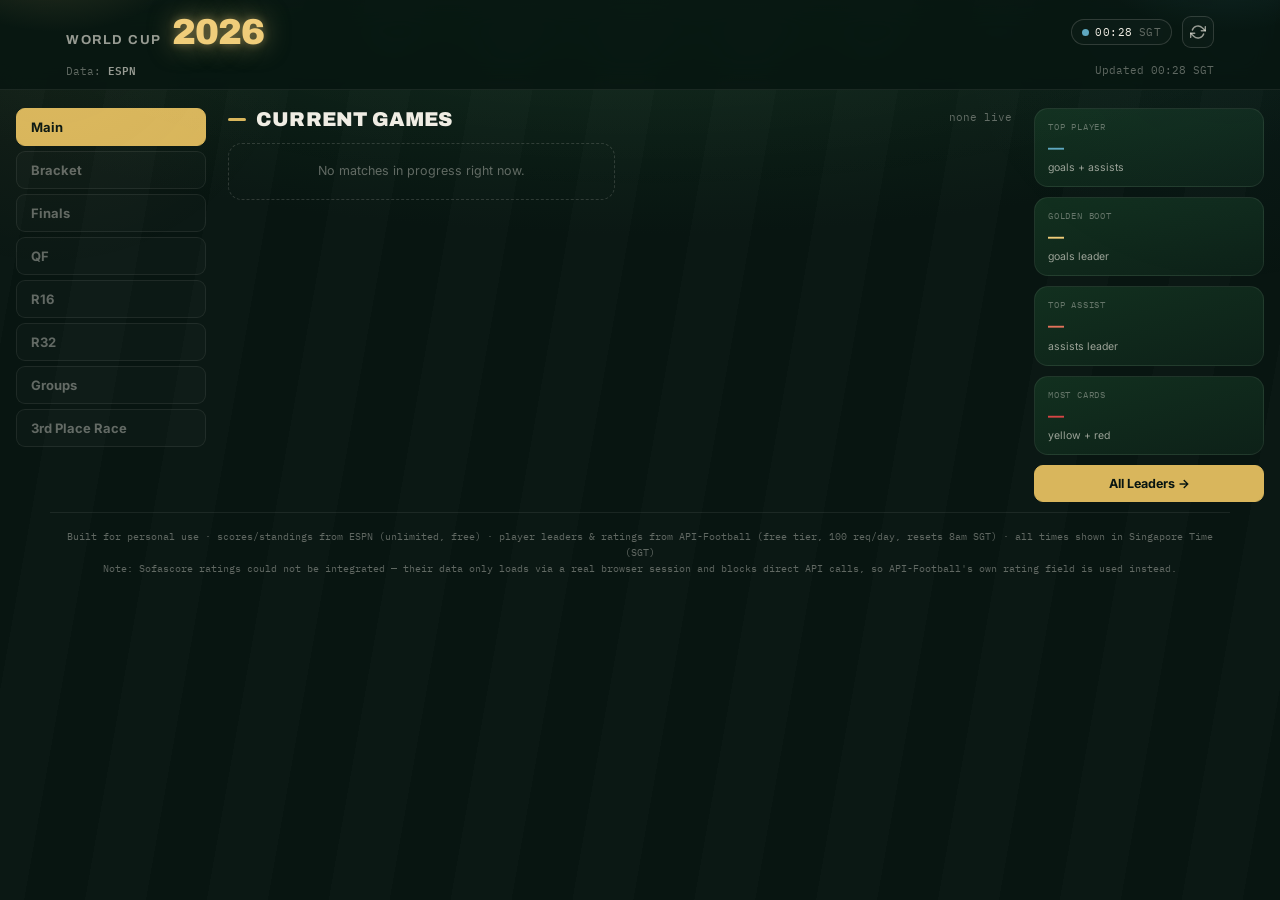
<file: index1.html>
<!DOCTYPE html>
<html lang="en">
<head>
<meta charset="UTF-8">
<meta name="viewport" content="width=device-width, initial-scale=1.0, maximum-scale=1, viewport-fit=cover">
<title>World Cup 2026 — Live</title>
<meta name="mobile-web-app-capable" content="yes">
<meta name="apple-mobile-web-app-capable" content="yes">
<link rel="icon" href="data:image/svg+xml,%3Csvg xmlns='http://www.w3.org/2000/svg' viewBox='0 0 100 100'%3E%3Crect width='100' height='100' rx='18' fill='%230A1F16'/%3E%3Ctext x='50' y='62' font-size='44' text-anchor='middle' fill='%23D9B65C' font-family='Arial' font-weight='bold'%3E⚽%3C/text%3E%3C/svg%3E">
<meta name="apple-mobile-web-app-status-bar-style" content="black-translucent">
<meta name="apple-mobile-web-app-title" content="WC26">
<meta name="theme-color" content="#0A1F16">
<link rel="preconnect" href="https://fonts.googleapis.com">
<link rel="preconnect" href="https://fonts.gstatic.com" crossorigin>
<link href="https://fonts.googleapis.com/css2?family=Archivo:wght@600;700;800;900&family=Inter:wght@400;500;600;700&family=IBM+Plex+Mono:wght@400;500;600&display=swap" rel="stylesheet">
<style>
  :root{
    --pitch-0:#081511;
    --pitch-1:#0D2118;
    --pitch-2:#12301F;
    --pitch-3:#1B4029;
    --line: rgba(240,237,228,0.08);
    --line-strong: rgba(240,237,228,0.16);
    --paper:#F0EDE4;
    --paper-dim: rgba(240,237,228,0.62);
    --paper-faint: rgba(240,237,228,0.38);
    --gold:#D9B65C;
    --gold-bright:#F0CD7A;
    --gold-dim: rgba(217,182,92,0.16);
    --azure:#5FA8C0;
    --azure-dim: rgba(95,168,192,0.16);
    --coral:#E2725B;
    --coral-dim: rgba(226,114,91,0.16);
    --red-card:#D64545;
    --red-card-dim: rgba(214,69,69,0.16);
    --radius:14px;
    --radius-sm:9px;
    --mono: 'IBM Plex Mono', 'SF Mono', ui-monospace, Menlo, monospace;
    --disp: 'Archivo', 'Helvetica Neue', Arial, sans-serif;
    --body: 'Inter', -apple-system, 'SF Pro Text', Arial, sans-serif;
  }

  *{box-sizing:border-box;}
  html,body{margin:0;padding:0;}
  body{
    background: radial-gradient(ellipse 120% 60% at 50% -10%, var(--pitch-2), var(--pitch-0) 60%);
    color: var(--paper);
    font-family: var(--body);
    -webkit-font-smoothing: antialiased;
    padding-bottom: 48px;
    min-height: 100vh;
  }

  body::before{
    content:"";
    position:fixed; inset:0;
    background: repeating-linear-gradient(
      100deg,
      rgba(255,255,255,0.015) 0px,
      rgba(255,255,255,0.015) 60px,
      transparent 60px,
      transparent 120px
    );
    pointer-events:none;
    z-index:0;
  }

  /* Quiet echo of the header's floodlight signature — barely-there glow at
     the top corners, as if the whole page sits under the same stadium lights. */
  body::after{
    content:"";
    position:fixed; inset:0;
    background:
      radial-gradient(circle 360px at 4% 2%, rgba(240,205,122,0.05), transparent 70%),
      radial-gradient(circle 400px at 96% 1%, rgba(95,168,192,0.045), transparent 70%),
      radial-gradient(ellipse 900px 260px at 50% 0%, rgba(255,246,224,0.03), transparent 75%);
    pointer-events:none;
    z-index:0;
  }

  a{color:inherit; text-decoration:none;}

  /* ---------- Header ---------- */
  header{
    position: sticky; top:0; z-index:50;
    background: rgba(8,21,17,0.86);
    backdrop-filter: blur(14px) saturate(140%);
    -webkit-backdrop-filter: blur(14px) saturate(140%);
    border-bottom: 1px solid var(--line);
    overflow: hidden;
  }
  /* Signature moment: floodlights switching on behind the wordmark — three
     soft beams (warm gold, hot white, cool azure) breathing slowly, like a
     stadium lighting rig humming to life before kickoff. */
  header::before{
    content:"";
    position:absolute; inset:-70px -10% auto -10%;
    height:230px;
    background:
      radial-gradient(ellipse 220px 150px at 12% 0%, rgba(240,205,122,0.20), transparent 68%),
      radial-gradient(ellipse 280px 170px at 50% -15%, rgba(255,246,224,0.16), transparent 62%),
      radial-gradient(ellipse 220px 150px at 88% 0%, rgba(95,168,192,0.16), transparent 68%);
    pointer-events:none;
    z-index:0;
    animation: floodlightPulse 7s ease-in-out infinite;
  }
  @keyframes floodlightPulse{
    0%, 100%{ opacity:0.8; }
    50%{ opacity:1; }
  }
  @media (prefers-reduced-motion: reduce){
    header::before{ animation:none; }
  }
  .hdr-top{
    display:flex; align-items:center; justify-content:space-between;
    padding: 14px 16px 10px;
    max-width: 1180px; margin:0 auto;
    position:relative; z-index:1;
  }
  .brand{display:flex; align-items:baseline; gap:10px;}
  .brand .wc{
    font-family: var(--disp); font-weight:700; letter-spacing:1.5px;
    font-size:13px; color:var(--paper-dim); text-transform:uppercase;
  }
  .brand .yr{
    font-family: var(--disp); font-weight:900; font-size:36px;
    color: var(--gold-bright);
    letter-spacing: -1px;
    line-height:1;
    text-shadow: 0 0 26px rgba(240,205,122,0.5), 0 0 8px rgba(240,205,122,0.35);
  }
  @media (max-width:520px){
    .brand .yr{ font-size:28px; }
    .brand .wc{ font-size:11px; letter-spacing:1.2px; }
  }
  .hdr-right{display:flex; align-items:center; gap:10px;}
  .live-chip{
    display:flex; align-items:center; gap:6px;
    font-family: var(--mono); font-size:11px; letter-spacing:0.5px;
    color: var(--paper-dim);
    padding:5px 10px;
    border:1px solid var(--line-strong);
    border-radius:100px;
    background: rgba(255,255,255,0.02);
  }
  .pulse{
    width:7px; height:7px; border-radius:50%;
    background: var(--coral);
    box-shadow: 0 0 0 0 rgba(226,114,91,0.6);
    animation: pulse 2s infinite;
  }
  .pulse.idle{background: var(--azure); animation:none; box-shadow:none;}
  @keyframes pulse{
    0%{box-shadow:0 0 0 0 rgba(226,114,91,0.55);}
    70%{box-shadow:0 0 0 7px rgba(226,114,91,0);}
    100%{box-shadow:0 0 0 0 rgba(226,114,91,0);}
  }
  #clockTxt{color:var(--paper);}
  .iconbtn{
    width:32px; height:32px; border-radius:9px;
    border:1px solid var(--line-strong);
    background: rgba(255,255,255,0.02);
    display:flex; align-items:center; justify-content:center;
    cursor:pointer; color:var(--paper-dim);
    transition: background .15s, transform .15s, color .15s;
  }
  .iconbtn:hover{background: rgba(255,255,255,0.06); color:var(--paper);}
  .iconbtn:active{transform: scale(0.92);}
  .iconbtn svg{width:16px; height:16px;}
  .iconbtn.spinning svg{animation: spin 0.7s linear infinite;}
  @keyframes spin{ to{ transform: rotate(360deg);} }

  .hamburger-btn{ display:none; }

  nav.left-nav{
    display:none;
    flex-direction: column;
    gap: 5px;
    padding: 4px 16px 14px;
    max-width: 1180px; margin:0 auto;
  }
  nav.left-nav button{
    width:100%;
    text-align:left;
    font-family: var(--body); font-weight:700; font-size:13.5px;
    color: var(--paper-dim);
    background: rgba(255,255,255,0.02);
    border:1px solid var(--line);
    padding:11px 14px;
    border-radius: var(--radius-sm);
    cursor:pointer;
    transition: all .15s;
  }
  nav.left-nav button.active{
    color: var(--pitch-0);
    background: var(--gold);
    border-color: var(--gold);
  }
  nav.left-nav button:not(.active):hover{
    color:var(--paper); border-color: var(--line-strong); background: rgba(255,255,255,0.05);
  }
  @media (max-width: 900px){
    .hamburger-btn{ display:flex; }
    nav.left-nav.open{ display:flex; }
  }

  .updated-row{
    max-width:1180px; margin:0 auto;
    padding: 0 16px 10px;
    display:flex; justify-content:space-between; align-items:center;
    font-family: var(--mono); font-size:10.5px; color: var(--paper-faint);
    flex-wrap: wrap; gap:4px;
  }
  .updated-row .src-tag{
    color: var(--paper-faint);
  }
  .updated-row .src-tag b{ color: var(--paper-dim); font-weight:600; }

  .app-shell{
    display:grid;
    grid-template-columns: 190px 1fr 230px;
    gap: 22px;
    max-width: 1500px;
    margin: 0 auto;
    padding: 18px 16px 0;
    align-items: start;
  }
  .left-nav-desktop{
    grid-column: 1; grid-row: 1;
    position: sticky; top: 16px;
    display: flex; flex-direction: column; gap: 5px;
  }
  .left-nav-desktop button{
    text-align:left;
    font-family: var(--body); font-weight:700; font-size:13px;
    color: var(--paper-faint);
    background: rgba(255,255,255,0.02);
    border:1px solid var(--line);
    padding:10px 14px;
    border-radius: var(--radius-sm);
    cursor:pointer;
    transition: all .15s;
  }
  .left-nav-desktop button.active{
    color: var(--pitch-0);
    background: var(--gold);
    border-color: var(--gold);
  }
  .left-nav-desktop button:not(.active):hover{
    color:var(--paper); border-color: var(--line-strong); background: rgba(255,255,255,0.05);
  }
  .left-nav-desktop button:active{ transform: scale(0.97); }

  .right-sidebar{
    grid-column: 3; grid-row: 1;
    position: sticky; top: 16px;
    display: flex; flex-direction: column; gap: 10px;
  }
  .rs-card{
    background: linear-gradient(165deg, var(--pitch-2), var(--pitch-1));
    border:1px solid var(--line);
    border-radius: var(--radius);
    padding: 12px 13px;
    position:relative; overflow:hidden;
  }
  .rs-card .eyebrow{
    font-family: var(--mono); font-size:9px; letter-spacing:0.8px;
    color: var(--paper-faint); text-transform:uppercase;
    margin-bottom:6px; display:flex; align-items:center; justify-content:space-between;
  }
  .rs-card .big{
    font-family: var(--disp); font-weight:800; font-size:16px;
    line-height:1.2; letter-spacing:-0.2px;
    color: var(--paper);
    display:flex; align-items:center; gap:7px;
  }
  .rs-card .big img{ width:22px; height:22px; border-radius:50%; object-fit:cover; background:var(--pitch-3); flex:0 0 auto;}
  .rs-card .sub{ font-size:10.5px; color:var(--paper-dim); margin-top:4px; }
  .rs-card.accent-gold .big{color: var(--gold-bright);}
  .rs-card.accent-azure .big{color: var(--azure);}
  .rs-card.accent-coral .big{color: var(--coral);}
  .rs-card.accent-red .big{color: var(--red-card);}
  .rs-card.rs-countdown{
    background: linear-gradient(120deg, var(--gold-dim), rgba(217,182,92,0.04));
    border-color: rgba(217,182,92,0.35);
  }
  .rs-card.rs-countdown .eyebrow{ color: var(--gold-bright); }
  .rs-label{
    font-family: var(--disp); font-weight:700; font-size:13px;
    color: var(--paper); white-space:nowrap; overflow:hidden; text-overflow:ellipsis;
  }
  .rs-value{
    font-family: var(--mono); font-weight:600; font-size:14px;
    color: var(--gold-bright); margin-top:4px;
  }
  .rs-all-leaders-btn{
    font-family: var(--body); font-weight:700; font-size:12.5px;
    color: var(--pitch-0); background: var(--gold);
    border:1px solid var(--gold); border-radius: var(--radius-sm);
    padding:10px 13px; cursor:pointer; transition: all .15s;
  }
  .rs-all-leaders-btn:hover{ background: var(--gold-bright); }
  .rs-all-leaders-btn:active{ transform: scale(0.97); }

  .finals-group-label{
    font-family: var(--mono); font-size:10px; letter-spacing:0.8px;
    color: var(--paper-faint); text-transform:uppercase;
    margin: 16px 0 8px;
    grid-column: 1 / -1;
  }
  .finals-group-label:first-child{ margin-top:0; }

  main{
    grid-column: 2; grid-row: 1;
    position:relative; z-index:1;
    min-width: 0;
  }

  @media (max-width: 900px){
    .app-shell{
      grid-template-columns: 1fr;
      padding: 12px 14px 0;
      gap: 14px;
    }
    .left-nav-desktop{ display:none; }
    .right-sidebar{
      display: none; /* shown only on the Main page via the rule below */
      grid-column:1; grid-row:1;
      position: static;
      grid-template-columns: repeat(2, 1fr);
      gap: 10px;
    }
    body[data-active-page="current"] .right-sidebar{
      display: grid;
    }
    .rs-card.rs-countdown{ grid-column: 1 / -1; } /* countdown spans full width when present */
    .rs-all-leaders-btn{ grid-column: 1 / -1; }
    main{ grid-column:1; grid-row:2; }
  }



  /* ---------- Section heading ---------- */
  .section{ display:none; margin-bottom: 26px; }
  .section.active-section{ display:block; }

  /* ---------- Next Up (waiting-room) panel on the Main page ---------- */
  .nextup-panel{
    margin-top:20px; padding-top:18px; border-top:1px solid var(--line);
  }
  .nextup-head{
    font-family: var(--mono); font-size:10px; letter-spacing:0.8px;
    color: var(--paper-faint); text-transform:uppercase; margin-bottom:10px;
  }
  .nextup-teams{
    display:flex; align-items:center; justify-content:center; gap:18px;
    margin-bottom:16px; flex-wrap:wrap;
  }
  .nextup-team{ display:flex; align-items:center; gap:8px; }
  .nextup-team img{ width:32px; height:32px; object-fit:contain; }
  .nextup-team .nm{ font-family: var(--disp); font-weight:800; font-size:18px; color:var(--paper); }
  .nextup-vs{ font-family: var(--mono); color:var(--paper-faint); font-size:12px; }
  .nextup-when{ text-align:center; font-family: var(--mono); font-size:11.5px; color:var(--gold-bright); margin-bottom:16px; }
  .nextup-grid{ display:grid; grid-template-columns: repeat(2,1fr); gap:14px; }
  @media (max-width:640px){ .nextup-grid{ grid-template-columns:1fr; } }
  .nextup-col{
    background: linear-gradient(165deg, var(--pitch-2), var(--pitch-1));
    border:1px solid var(--line); border-radius: var(--radius);
    padding:14px 15px;
  }
  .nextup-col .col-title{ font-family: var(--disp); font-weight:800; font-size:14px; color:var(--paper); margin-bottom:8px; }
  .nextup-row{ display:flex; justify-content:space-between; gap:8px; font-size:12px; padding:4px 0; border-top:1px solid var(--line); }
  .nextup-row:first-of-type{ border-top:none; }
  .nextup-row .lbl{ color:var(--paper-faint); }
  .nextup-row .val{ color:var(--paper); font-weight:600; text-align:right; }
  .section-head{
    display:flex; align-items:baseline; justify-content:space-between;
    margin-bottom:13px; gap:10px;
  }
  .section-head h2{
    font-family: var(--disp); font-weight:900; font-size:20px;
    letter-spacing:0.2px; text-transform:uppercase;
    color:var(--paper); margin:0;
    display:flex; align-items:center; gap:10px;
  }
  .section-head h2 .dash{width:18px; height:3px; background:var(--gold); display:inline-block; border-radius:2px;}
  .section-head .meta{
    font-family: var(--mono); font-size:10.5px; color:var(--paper-faint);
    white-space:nowrap;
  }
  .proxy-note{
    font-family: var(--mono); font-size:9.5px; color: var(--paper-faint);
    margin: -4px 0 11px; font-style: italic;
  }

  .af-control-bar{
    display:flex; align-items:center; justify-content:space-between;
    gap:10px; flex-wrap:wrap;
    margin-bottom:8px;
  }
  .af-load-btn{
    display:flex; align-items:center; gap:7px;
    font-family: var(--body); font-weight:700; font-size:13px;
    color: var(--pitch-0);
    background: var(--gold);
    border: none;
    padding: 9px 16px;
    border-radius: 100px;
    cursor:pointer;
    transition: transform .15s, background .15s;
  }
  .af-load-btn:hover{ background: var(--gold-bright); }
  .af-load-btn:active{ transform: scale(0.96); }
  .af-load-btn:disabled{
    background: var(--pitch-3); color: var(--paper-faint); cursor: progress;
  }
  .af-load-btn.spinning svg{ animation: spin 0.8s linear infinite; }
  .af-quota{
    font-family: var(--mono); font-size:11px; color: var(--paper-dim);
    padding: 6px 12px;
    border: 1px solid var(--line-strong);
    border-radius: 100px;
    background: rgba(255,255,255,0.02);
  }
  .af-quota.low{ color: var(--coral); border-color: rgba(226,114,91,0.4); }
  .af-quota.ok{ color: var(--azure); }


  /* ---------- Match cards ---------- */
  .match-grid{
    display:grid; grid-template-columns: repeat(2,1fr);
    gap:10px;
  }
  .match-card{
    background: linear-gradient(165deg, var(--pitch-2), var(--pitch-1));
    border:1px solid var(--line);
    border-radius: var(--radius);
    padding: 12px 14px 11px;
    position:relative;
  }
  .match-card.is-live{
    border-color: rgba(226,114,91,0.45);
    box-shadow: 0 0 0 1px rgba(226,114,91,0.08), 0 8px 24px -12px rgba(226,114,91,0.25);
  }
  .match-top{
    display:flex; justify-content:space-between; align-items:center;
    margin-bottom:10px;
  }
  .match-tag{
    font-family: var(--mono); font-size:10px; letter-spacing:0.4px;
    color: var(--paper-faint);
  }
  .match-tag.live{
    color: var(--coral); font-weight:700;
    display:flex; align-items:center; gap:5px;
  }
  .match-tag.live::before{
    content:""; width:5px; height:5px; border-radius:50%; background:var(--coral);
    animation: pulse 1.6s infinite;
  }
  .match-group{ font-family:var(--mono); font-size:10px; color:var(--paper-faint); text-align:right;}

  /* ---------- Live match tabs: Lineups / Stats / Ratings ---------- */
  .live-tabs{
    margin-top:12px; padding-top:11px; border-top:1px solid var(--line);
  }
  .lt-tabbar{ display:flex; gap:6px; margin-bottom:10px; }
  .lt-tab{
    font-family: var(--body); font-weight:700; font-size:11.5px;
    color: var(--paper-faint);
    background: rgba(255,255,255,0.02);
    border:1px solid var(--line);
    padding:5px 12px;
    border-radius:100px;
    cursor:pointer;
    transition: all .15s;
  }
  .lt-tab.active{ color:var(--pitch-0); background:var(--gold); border-color:var(--gold); }
  .lt-tab:not(.active):hover{ color:var(--paper); border-color:var(--line-strong); }
  .lt-panel{ display:none; }
  .lt-panel.active{ display:block; }
  .lt-empty{ font-size:11px; color:var(--paper-faint); font-style:italic; padding:4px 0; }

  .lt-stat-row{ margin-bottom:9px; }
  .lt-stat-row .lt-stat-val{ font-family:var(--mono); font-weight:700; font-size:12px; color:var(--paper); }
  .lt-stat-row{ display:grid; grid-template-columns: 46px 1fr 46px; align-items:center; gap:8px; }
  .lt-stat-val.left{ text-align:right; }
  .lt-stat-val.right{ text-align:left; }
  .lt-stat-label{
    font-family: var(--mono); font-size:9.5px; letter-spacing:0.3px;
    color: var(--paper-faint); text-align:center; text-transform:uppercase;
    grid-column: 2; grid-row: 1;
  }
  .lt-stat-bar{
    grid-column: 1 / -1; grid-row: 2;
    height:4px; border-radius:2px; background: rgba(255,255,255,0.06);
    overflow:hidden; margin-top:4px;
  }
  .lt-stat-bar-fill{ height:100%; background: var(--gold); border-radius:2px; }

  .lt-lineups-grid{ display:grid; grid-template-columns: repeat(2,1fr); gap:14px; }
  @media (max-width:400px){ .lt-lineups-grid{ grid-template-columns:1fr; } }
  .lt-lineup-col{}
  .lt-formation{
    font-family: var(--mono); font-size:10px; color:var(--gold-bright);
    letter-spacing:0.4px; margin-bottom:6px;
  }
  .lt-player-row{
    display:flex; align-items:center; justify-content:space-between; gap:8px;
    font-size:11.5px; color:var(--paper-dim);
    padding:3px 0; border-top:1px solid var(--line);
  }
  .lt-player-row:first-of-type{ border-top:none; }
  .lt-num{ font-family:var(--mono); color:var(--paper-faint); flex:0 0 auto; margin-right:6px; }
  .lt-rating{ font-family:var(--mono); font-weight:700; color:var(--gold-bright); }

  .team-row{
    display:flex; align-items:center; justify-content:space-between;
    padding:4px 0;
  }
  .team-id{ display:flex; align-items:center; gap:8px; min-width:0;}
  .team-id img{ width:22px; height:22px; object-fit:contain; flex:0 0 auto;}
  .team-id .flag-fallback{
    width:22px; height:22px; border-radius:4px; flex:0 0 auto;
    background: var(--pitch-3);
    display:flex; align-items:center; justify-content:center;
    font-family:var(--mono); font-size:9px; color:var(--paper-faint);
  }
  .team-id .name{
    font-size:13.5px; font-weight:600; color:var(--paper);
    white-space:nowrap; overflow:hidden; text-overflow:ellipsis;
  }
  .team-row.winner .name{ color: var(--gold-bright); }
  .team-row.loser .name{ color: var(--paper-dim); }
  .score{
    font-family: var(--disp); font-weight:800; font-size:18px;
    color: var(--paper); min-width:22px; text-align:right;
  }
  .team-row.loser .score{ color:var(--paper-dim); }

  .pk-note{
    font-family: var(--mono); font-size: 10.5px; color: var(--gold-bright);
    margin-top: 4px; font-weight: 600;
  }

  .events-timeline{
    margin-top: 9px; padding-top: 8px;
    border-top: 1px solid var(--line);
    display: flex; flex-direction: column; gap: 5px;
  }
  .event-row{
    display: grid; grid-template-columns: 32px 18px 1fr;
    align-items: baseline; gap: 6px;
    font-size: 11.5px; color: var(--paper-dim);
  }
  .event-min{ font-family: var(--mono); font-size: 10.5px; color: var(--paper-faint); }
  .event-icon{ font-size: 12px; }
  .event-team{ display: none; } /* team name implied by player; kept in DOM for potential future grouping */
  .event-detail{ color: var(--paper); }
  .event-detail strong{ font-weight: 700; }
  .event-row.event-missed .event-detail strong{ color: var(--paper-dim); font-weight: 600; }
  .event-row.event-missed .event-detail{ font-style: italic; }

  .match-bottom{
    display:flex; justify-content:space-between; align-items:center;
    margin-top:9px; padding-top:8px;
    border-top:1px solid var(--line);
    font-family:var(--mono); font-size:10px; color:var(--paper-faint);
  }

  .empty-note{
    font-size:12.5px; color:var(--paper-faint);
    padding: 18px 14px; text-align:center;
    border:1px dashed var(--line-strong); border-radius:var(--radius);
    line-height:1.5;
  }
  .empty-note a{ color: var(--gold-bright); text-decoration: underline; }

  /* ---------- Group tables ---------- */
  .groups-grid{
    display:grid; grid-template-columns: repeat(3,1fr);
    gap:10px;
  }
  .group-card{
    background: linear-gradient(165deg, var(--pitch-2), var(--pitch-1));
    border:1px solid var(--line);
    border-radius: var(--radius);
    padding: 12px 13px;
  }
  .group-card .gname{
    font-family:var(--disp); font-weight:800; font-size:12px;
    letter-spacing:0.6px; color:var(--gold-bright);
    margin-bottom:8px; text-transform:uppercase;
  }
  table.gtable{ width:100%; border-collapse:collapse; font-size:11.5px;}
  table.gtable th{
    font-family:var(--mono); font-size:9px; color:var(--paper-faint);
    text-align:center; font-weight:500; padding-bottom:5px;
    text-transform:uppercase;
  }
  table.gtable th.team-h{ text-align:left;}
  table.gtable td{ padding:4px 2px; text-align:center; color:var(--paper-dim);}
  table.gtable td.team-c{
    text-align:left; color:var(--paper); font-weight:600;
    display:flex; align-items:center; gap:6px;
  }
  table.gtable td.team-c img{width:15px; height:15px; object-fit:contain;}
  table.gtable td.pts{ color:var(--paper); font-weight:700;}
  table.gtable tr.adv td.team-c{ box-shadow: inset 3px 0 0 var(--gold);}
  table.gtable tr.adv td.team-c{ padding-left:6px;}
  table.gtable tr.elim td.team-c .name-txt{ color:var(--paper-faint);}

  /* ---------- 3rd place race ---------- */
  .third-list{
    background: linear-gradient(165deg, var(--pitch-2), var(--pitch-1));
    border:1px solid var(--line); border-radius: var(--radius);
    overflow:hidden;
  }
  .third-row{
    display:grid; grid-template-columns: 26px 1fr 34px 28px 36px 40px 46px;
    align-items:center; gap:6px;
    padding:9px 14px;
    border-bottom:1px solid var(--line);
    font-size:12px;
  }
  .third-row:last-child{border-bottom:none;}
  .third-row.head{
    font-family:var(--mono); font-size:9.5px; color:var(--paper-faint);
    text-transform:uppercase; padding:8px 14px;
  }
  .third-row .rk{ font-family:var(--mono); color:var(--paper-faint); font-size:11px;}
  .third-row.qualify{ box-shadow: inset 3px 0 0 var(--gold); }
  .third-row .tname{ display:flex; align-items:center; gap:8px; color:var(--paper); font-weight:600; min-width:0;}
  .third-row .tname img{ width:18px; height:18px; object-fit:contain; flex:0 0 auto;}
  .third-row .num{ text-align:center; color:var(--paper-dim); font-family:var(--mono); font-size:11.5px;}
  .third-row .pts-c{ text-align:center; font-weight:800; color:var(--gold-bright); font-family:var(--disp);}

  /* ---------- R32 matchup grid ---------- */
  .r32-grid{ display:grid; grid-template-columns: repeat(2,1fr); gap:10px;}
  .r32-card{
    background: linear-gradient(165deg, var(--pitch-2), var(--pitch-1));
    border:1px solid var(--line);
    border-radius: var(--radius);
    padding: 12px 14px 11px;
  }
  .r32-card .r32-top{
    display:flex; justify-content:space-between; align-items:baseline;
    margin-bottom:9px;
  }
  .r32-card .match-no{ font-family:var(--mono); font-size:9.5px; color:var(--paper-faint); }
  .r32-card .r32-when{ font-family:var(--mono); font-size:10px; color:var(--paper-faint); text-align:right;}
  .r32-slot{
    display:flex; align-items:center; justify-content:space-between;
    padding:5px 0;
  }
  .r32-slot .team-id{ display:flex; align-items:center; gap:8px; min-width:0;}
  .r32-slot .team-id img{ width:20px; height:20px; object-fit:contain; flex:0 0 auto;}
  .r32-slot .name{
    font-size:13px; font-weight:600; color:var(--paper);
    white-space:nowrap; overflow:hidden; text-overflow:ellipsis;
  }
  .r32-slot .name.tbd{ color: var(--paper-faint); font-weight:500; font-style:italic; font-size:12px;}
  .r32-slot .score{ font-family:var(--disp); font-weight:800; font-size:16px; color:var(--paper);}
  .r32-vs{
    font-family:var(--mono); font-size:9px; color:var(--paper-faint);
    text-align:center; padding:2px 0;
  }
  .r32-card .r32-venue{
    margin-top:8px; padding-top:7px; border-top:1px solid var(--line);
    font-family:var(--mono); font-size:9.5px; color:var(--paper-faint);
  }
  .r32-card.is-live{ border-color: rgba(226,114,91,0.45); }
  .r32-card.is-done .name{ color: var(--paper-dim); }
  .r32-card.is-done .winner-row .name{ color: var(--gold-bright); }

  /* ---------- Click-to-expand (completed / upcoming fixtures) ---------- */
  .r32-card.has-details{ cursor:pointer; transition: border-color .15s; }
  .r32-card.has-details:hover{ border-color: var(--line-strong); }
  .expand-toggle-hint{
    margin-top:8px; padding-top:7px; border-top:1px solid var(--line);
    font-family: var(--mono); font-size:9.5px; color: var(--paper-faint);
    display:flex; align-items:center; justify-content:space-between;
  }
  .expand-toggle-hint .chevron{ transition: transform .2s; display:inline-block;}
  .r32-card.expanded .expand-toggle-hint .chevron{ transform: rotate(180deg);}
  .expand-panel{
    display:none;
    max-height:0; overflow:hidden;
  }
  .r32-card.expanded .expand-panel{ display:block; max-height:none;}

  /* ---------- Head-to-head ---------- */
  .h2h-panel{
    margin-top:12px; padding:12px 14px;
    background: linear-gradient(165deg, var(--pitch-2), var(--pitch-1));
    border:1px solid var(--line); border-radius: var(--radius-sm);
  }
  .h2h-title{
    font-family: var(--mono); font-size:9.5px; letter-spacing:0.8px;
    color: var(--gold-bright); text-transform:uppercase;
    margin-bottom:8px;
  }
  .h2h-summary{
    font-family: var(--mono); font-size:11.5px; color: var(--paper);
    margin-bottom:8px;
  }
  .h2h-summary .h2h-note{ color: var(--paper-faint); }
  .h2h-rows{ display:flex; flex-direction:column; gap:5px;}
  .h2h-row{
    display:flex; align-items:baseline; gap:14px;
    font-size:11.5px; color: var(--paper-dim);
  }
  .h2h-date{ font-family: var(--mono); color: var(--paper-faint); flex:0 0 auto;}
  .h2h-score{ color: var(--paper); }
  .h2h-empty{ font-size:11px; color: var(--paper-faint); font-style:italic;}

  /* ---------- Bracket tree ---------- */
  .bracket-scroll{
    display:flex; gap:22px; overflow-x:auto; padding-bottom:8px;
    scroll-snap-type: x proximity;
  }
  .bracket-col{
    flex: 0 0 200px; display:flex; flex-direction:column;
    justify-content: space-around; gap:14px;
    scroll-snap-align:start;
  }
  .bracket-col-final{ justify-content:center; }
  .bracket-col-label{
    font-family: var(--mono); font-size:9.5px; letter-spacing:0.6px;
    color: var(--paper-faint); text-transform:uppercase;
    text-align:center; margin-bottom:4px;
  }
  .bracket-match{
    background: linear-gradient(165deg, var(--pitch-2), var(--pitch-1));
    border:1px solid var(--line); border-radius: var(--radius-sm);
    padding:8px 10px;
  }
  .bracket-match.is-live{ border-color: rgba(226,114,91,0.45); }
  .bracket-match.is-done .bm-name{ color: var(--paper-dim); }
  .bm-meta{
    display:flex; justify-content:space-between;
    font-family: var(--mono); font-size:9px; color: var(--paper-faint);
    margin-bottom:5px;
  }
  .bm-slot{
    display:flex; align-items:center; gap:6px;
    padding:3px 0; min-width:0;
  }
  .bm-slot img{ width:16px; height:16px; object-fit:contain; flex:0 0 auto;}
  .bm-slot .flag-fallback{ width:16px; height:16px; font-size:8px;}
  .bm-name{
    font-size:12px; font-weight:600; color:var(--paper);
    white-space:nowrap; overflow:hidden; text-overflow:ellipsis; flex:1 1 auto; min-width:0;
  }
  .bm-slot.tbd .bm-name{ color:var(--paper-faint); font-style:italic; font-weight:500;}
  .bm-score{ font-family:var(--disp); font-weight:800; font-size:13px; color:var(--paper); flex:0 0 auto;}
  .bm-slot.bm-win .bm-name{ color: var(--gold-bright); }

  /* ---------- Bottom stat-leader lists (shared for boot/assists/etc) ---------- */
  .lead-list{
    background: linear-gradient(165deg, var(--pitch-2), var(--pitch-1));
    border:1px solid var(--line); border-radius: var(--radius);
    overflow:hidden;
  }
  .lead-row{
    display:grid; grid-template-columns: 28px 1fr 44px;
    align-items:center; gap:10px;
    padding:10px 14px;
    border-bottom:1px solid var(--line);
  }
  .lead-row:last-child{ border-bottom:none;}
  .lead-row.head{
    font-family:var(--mono); font-size:9.5px; color:var(--paper-faint);
    text-transform:uppercase; padding:8px 14px;
  }
  .lead-row .rk{ font-family:var(--mono); font-size:11px; color:var(--paper-faint);}
  .lead-row .pname{ display:flex; align-items:center; gap:9px; min-width:0;}
  .lead-row .pname img{ width:24px; height:24px; border-radius:50%; object-fit:cover; background:var(--pitch-3); flex:0 0 auto;}
  .lead-row .pinfo{ min-width:0;}
  .lead-row .pinfo .nm{ font-size:13px; font-weight:700; color:var(--paper); white-space:nowrap; overflow:hidden; text-overflow:ellipsis;}
  .lead-row .pinfo .ct{ font-size:10.5px; color:var(--paper-faint);}
  .lead-row .val{ text-align:center; font-family:var(--disp); font-weight:800; font-size:17px; color:var(--paper);}
  .lead-row.rank1 .val{ color:var(--gold-bright); font-size:19px;}

  /* spotlight card for single "Top Player"/"Best X" picks */
  .spotlight-card{
    background: linear-gradient(165deg, var(--pitch-2), var(--pitch-1));
    border:1px solid var(--line); border-radius: var(--radius);
    padding: 16px 18px;
    display:flex; align-items:center; gap:14px;
  }
  .spotlight-card img.avatar{
    width:48px; height:48px; border-radius:50%; object-fit:cover;
    background:var(--pitch-3); flex:0 0 auto; border:2px solid var(--gold);
  }
  .spotlight-card .info{ flex:1; min-width:0;}
  .spotlight-card .info .nm{ font-family:var(--disp); font-weight:800; font-size:16px; color:var(--paper);}
  .spotlight-card .info .ct{ font-size:11.5px; color:var(--paper-dim); margin-top:2px;}
  .spotlight-card .metric{ text-align:right; flex:0 0 auto;}
  .spotlight-card .metric .v{ font-family:var(--disp); font-weight:800; font-size:24px; color:var(--gold-bright); line-height:1;}
  .spotlight-card .metric .l{ font-family:var(--mono); font-size:9px; color:var(--paper-faint); text-transform:uppercase; margin-top:3px;}

  .bottom-grid{
    display:grid; grid-template-columns: repeat(2,1fr);
    gap:14px;
  }
  .bottom-grid .col-card h3{
    font-family:var(--disp); font-weight:800; font-size:12px;
    letter-spacing:0.6px; text-transform:uppercase; color:var(--paper-dim);
    margin:0 0 8px;
  }

  footer{
    max-width:1180px; margin: 10px auto 0; padding: 16px 16px 24px;
    text-align:center; font-family:var(--mono); font-size:10px; color: var(--paper-faint);
    border-top:1px solid var(--line);
    line-height: 1.6;
  }

  .skel{
    background: linear-gradient(90deg, var(--pitch-2) 25%, var(--pitch-3) 37%, var(--pitch-2) 63%);
    background-size: 400% 100%;
    animation: shimmer 1.6s infinite linear;
    border-radius:6px;
  }
  @keyframes shimmer{ 0%{background-position:100% 0;} 100%{background-position:0 0;} }

  /* ---------- Responsive ---------- */
  @media (max-width: 860px){
    .groups-grid{ grid-template-columns: repeat(2,1fr); }
  }
  @media (max-width: 680px){
    .stat-strip{ grid-template-columns: 1fr; }
    .match-grid{ grid-template-columns: 1fr; }
    .groups-grid{ grid-template-columns: 1fr 1fr; }
    .r32-grid{ grid-template-columns: 1fr; }
    .bottom-grid{ grid-template-columns: 1fr; }
    .third-row{ grid-template-columns: 20px 1fr 26px 22px 30px 32px 38px; font-size:10.5px; padding:8px 8px; gap:4px;}
    .lead-row{ padding:9px 10px; }
    .brand .wc{font-size:12px;}
    .brand .yr{font-size:18px;}
  }
  @media (max-width: 420px){
    .groups-grid{ grid-template-columns: 1fr; }
  }

  @media (prefers-reduced-motion: reduce){
    .pulse, .iconbtn.spinning svg, .skel{ animation: none !important;}
  }
</style>
</head>
<body>
<header>
  <div class="hdr-top">
    <div class="brand">
      <span class="wc">World Cup</span>
      <span class="yr">2026</span>
    </div>
    <div class="hdr-right">
      <div class="live-chip">
        <span class="pulse idle" id="livePulse"></span>
        <span id="clockTxt">--:--</span>
        <span style="color:var(--paper-faint)">SGT</span>
      </div>
      <button class="iconbtn" id="refreshBtn" title="Refresh now">
        <svg viewBox="0 0 24 24" fill="none" stroke="currentColor" stroke-width="2.2" stroke-linecap="round" stroke-linejoin="round"><polyline points="23 4 23 10 17 10"></polyline><polyline points="1 20 1 14 7 14"></polyline><path d="M3.51 9a9 9 0 0 1 14.85-3.36L23 10M1 14l4.64 4.36A9 9 0 0 0 20.49 15"></path></svg>
      </button>
      <button class="iconbtn hamburger-btn" id="hamburgerBtn" title="Menu" aria-label="Menu" aria-expanded="false">
        <svg viewBox="0 0 24 24" fill="none" stroke="currentColor" stroke-width="2.2" stroke-linecap="round" stroke-linejoin="round"><line x1="3" y1="6" x2="21" y2="6"></line><line x1="3" y1="12" x2="21" y2="12"></line><line x1="3" y1="18" x2="21" y2="18"></line></svg>
      </button>
    </div>
  </div>
  <nav class="left-nav" id="leftNav">
    <button data-target="current" class="active">Main</button>
    <button data-target="bracket">Bracket</button>
    <button data-target="finals">Finals</button>
    <button data-target="qf">QF</button>
    <button data-target="r16">R16</button>
    <button data-target="r32">R32</button>
    <button data-target="groups">Groups</button>
    <button data-target="third">3rd Place Race</button>
  </nav>
  <div class="updated-row">
    <span class="src-tag">Data: <b id="sourceTag">ESPN</b></span>
    <span id="updatedTxt">Updated — SGT</span>
  </div>
</header>

<div class="app-shell">
  <nav class="left-nav-desktop" id="leftNavDesktop">
    <button data-target="current" class="active">Main</button>
    <button data-target="bracket">Bracket</button>
    <button data-target="finals">Finals</button>
    <button data-target="qf">QF</button>
    <button data-target="r16">R16</button>
    <button data-target="r32">R32</button>
    <button data-target="groups">Groups</button>
    <button data-target="third">3rd Place Race</button>
  </nav>

  <aside class="right-sidebar" id="rightSidebar">
    <div class="rs-card rs-countdown" id="rsNextKickoff" style="display:none;">
      <span class="eyebrow">Next Kickoff</span>
      <div class="rs-label" id="countdownLabel">—</div>
      <div class="rs-value" id="countdownValue">—</div>
    </div>
    <div class="rs-card accent-azure">
      <span class="eyebrow">Top Player</span>
      <div class="big" id="statTopPlayer">—</div>
      <div class="sub" id="statTopPlayerSub">goals + assists</div>
    </div>
    <div class="rs-card accent-gold">
      <span class="eyebrow">Golden Boot</span>
      <div class="big" id="statGoldenBoot">—</div>
      <div class="sub" id="statGoldenBootSub">goals leader</div>
    </div>
    <div class="rs-card accent-coral">
      <span class="eyebrow">Top Assist</span>
      <div class="big" id="statTopAssist">—</div>
      <div class="sub" id="statTopAssistSub">assists leader</div>
    </div>
    <div class="rs-card accent-red">
      <span class="eyebrow">Most Cards</span>
      <div class="big" id="statMostCards">—</div>
      <div class="sub" id="statMostCardsSub">yellow + red</div>
    </div>
    <button class="rs-all-leaders-btn" data-target="leaders">All Leaders →</button>
  </aside>

<main>

  <section class="section active-section" id="current">
    <div class="section-head">
      <h2><span class="dash"></span>Current Games</h2>
      <span class="meta" id="currentMeta">live now</span>
    </div>
    <div class="match-grid" id="currentGrid">
      <div class="skel" style="height:96px;"></div>
      <div class="skel" style="height:96px;"></div>
    </div>

    <div id="nextUpPanel"></div>
  </section>

  <section class="section" id="bracket">
    <div class="section-head">
      <h2><span class="dash"></span>Bracket</h2>
      <span class="meta">R16 → Final</span>
    </div>
    <p class="proxy-note">Round of 32 results feed the bracket below — scroll sideways on mobile.</p>
    <div class="bracket-scroll" id="bracketGrid">
      <div class="skel" style="height:220px;"></div>
    </div>
  </section>

  <section class="section" id="finals">
    <div class="section-head">
      <h2><span class="dash"></span>Finals</h2>
      <span class="meta">Semis · 3rd Place · Final</span>
    </div>
    <p class="proxy-note">Appears once teams have actually qualified — tap a finished match for details and head-to-head history.</p>
    <div class="r32-grid" id="finalsGrid">
      <div class="skel" style="height:108px;"></div>
    </div>
  </section>

  <section class="section" id="qf">
    <div class="section-head">
      <h2><span class="dash"></span>Quarterfinals</h2>
      <span class="meta">Jul 9 – Jul 11 · SGT</span>
    </div>
    <p class="proxy-note">Tap a finished match for the goal/card timeline and head-to-head history.</p>
    <div class="r32-grid" id="qfGrid">
      <div class="skel" style="height:108px;"></div>
      <div class="skel" style="height:108px;"></div>
      <div class="skel" style="height:108px;"></div>
      <div class="skel" style="height:108px;"></div>
    </div>
  </section>

  <section class="section" id="r16">
    <div class="section-head">
      <h2><span class="dash"></span>Round of 16</h2>
      <span class="meta">Jul 4 – Jul 7 · SGT</span>
    </div>
    <p class="proxy-note">Tap a finished match for the goal/card timeline and head-to-head history.</p>
    <div class="r32-grid" id="r16Grid">
      <div class="skel" style="height:108px;"></div>
      <div class="skel" style="height:108px;"></div>
      <div class="skel" style="height:108px;"></div>
      <div class="skel" style="height:108px;"></div>
    </div>
  </section>

  <section class="section" id="r32">
    <div class="section-head">
      <h2><span class="dash"></span>Round of 32</h2>
      <span class="meta" id="r32Meta">Jun 28 – Jul 4 · SGT</span>
    </div>
    <p class="proxy-note">Tap a finished match for the goal/card timeline and head-to-head history.</p>
    <div class="r32-grid" id="r32Grid">
      <div class="skel" style="height:108px;"></div>
      <div class="skel" style="height:108px;"></div>
      <div class="skel" style="height:108px;"></div>
      <div class="skel" style="height:108px;"></div>
    </div>
  </section>

  <section class="section" id="groups">
    <div class="section-head">
      <h2><span class="dash"></span>Group Tables</h2>
      <span class="meta">final · all 12 groups</span>
    </div>
    <p class="proxy-note">Group stage concluded June 28 — these tables are now final and won't change. Kept here for reference.</p>
    <div class="groups-grid" id="groupsGrid">
      <div class="skel" style="height:160px;"></div>
      <div class="skel" style="height:160px;"></div>
      <div class="skel" style="height:160px;"></div>
    </div>
  </section>

  <section class="section" id="third">
    <div class="section-head">
      <h2><span class="dash"></span>3rd Place Race</h2>
      <span class="meta">final · 8 qualified</span>
    </div>
    <p class="proxy-note">Final standings — the 8 qualifying third-place teams are now locked in and reflected in the Round of 32 matchups above.</p>
    <div class="third-list" id="thirdList">
      <div class="skel" style="height:240px;"></div>
    </div>
  </section>

  <section class="section" id="leaders">
    <div class="section-head">
      <h2><span class="dash"></span>Tournament Leaders</h2>
      <span class="meta">API-Football · goals · assists · ratings</span>
    </div>

    <div class="af-control-bar" id="afControlBar">
      <div class="af-quota" id="afQuota">
        <span id="afQuotaText">Loading...</span>
      </div>
    </div>
    <p class="proxy-note" id="afStatusNote">Auto-refreshing from API-Football (Pro plan).</p>

    <div class="bottom-grid" style="margin-bottom:14px; margin-top:14px;">
      <div class="col-card">
        <h3>Golden Boot Race <span style="color:var(--paper-faint); font-weight:500;">(top 5)</span></h3>
        <div class="lead-list" id="bootRaceList"><div class="skel" style="height:140px;"></div></div>
      </div>
      <div class="col-card">
        <h3>Assists <span style="color:var(--paper-faint); font-weight:500;">(top 5)</span></h3>
        <div class="lead-list" id="assistsList"><div class="skel" style="height:140px;"></div></div>
      </div>
    </div>

    <h3 style="font-family:var(--disp); font-weight:800; font-size:13px; letter-spacing:0.6px; text-transform:uppercase; color:var(--paper); margin: 18px 0 10px;">Team Stats <span style="color:var(--paper-faint); font-weight:500; text-transform:none; letter-spacing:0;">— from every completed match this tournament, group stage + knockouts</span></h3>
    <div class="bottom-grid" style="margin-bottom:14px;">
      <div class="col-card">
        <h3>Most Goals <span style="color:var(--paper-faint); font-weight:500;">(top 5)</span></h3>
        <div class="lead-list" id="teamGoalsList"><div class="skel" style="height:140px;"></div></div>
      </div>
      <div class="col-card">
        <h3>Most Clean Sheets <span style="color:var(--paper-faint); font-weight:500;">(top 5)</span></h3>
        <div class="lead-list" id="teamCleanSheetsList"><div class="skel" style="height:140px;"></div></div>
      </div>
    </div>
    <div class="bottom-grid" style="margin-bottom:14px;">
      <div class="col-card">
        <h3>Most Conceded <span style="color:var(--paper-faint); font-weight:500;">(top 5)</span></h3>
        <div class="lead-list" id="teamConcededList"><div class="skel" style="height:140px;"></div></div>
      </div>
      <div class="col-card">
        <h3>Most Cards <span style="color:var(--paper-faint); font-weight:500;">(top 5, team total)</span></h3>
        <div class="lead-list" id="teamCardsList"><div class="skel" style="height:140px;"></div></div>
      </div>
    </div>

    <div class="bottom-grid" style="margin-bottom:14px;">
      <div class="col-card">
        <h3>Most Cards (Player) <span style="color:var(--paper-faint); font-weight:500;">(top 5, yellow + red)</span></h3>
        <div class="lead-list" id="cardsRaceList"><div class="skel" style="height:140px;"></div></div>
      </div>
      <div class="col-card">
        <h3>Top Player <span style="color:var(--paper-faint); font-weight:500;">(G+A combined)</span></h3>
        <div class="spotlight-card" id="topPlayerSpotlight"><div class="skel" style="height:140px;"></div></div>
      </div>
    </div>

    <h3 style="font-family:var(--disp); font-weight:800; font-size:13px; letter-spacing:0.6px; text-transform:uppercase; color:var(--paper); margin: 18px 0 10px;">By Position <span style="color:var(--paper-faint); font-weight:500; text-transform:none; letter-spacing:0;">— ranked by API-Football rating, top 10 each</span></h3>
    <div class="bottom-grid" style="margin-bottom:14px;">
      <div class="col-card">
        <h3>Best Striker</h3>
        <div class="lead-list" id="bestStrikerList"><div class="skel" style="height:140px;"></div></div>
      </div>
      <div class="col-card">
        <h3>Best Midfielder</h3>
        <div class="lead-list" id="bestMidList"><div class="skel" style="height:140px;"></div></div>
      </div>
    </div>
    <div class="bottom-grid">
      <div class="col-card">
        <h3>Best Defender</h3>
        <div class="lead-list" id="bestDefList"><div class="skel" style="height:140px;"></div></div>
      </div>
      <div class="col-card">
        <h3>Best Goalkeeper</h3>
        <div class="lead-list" id="bestGkList"><div class="skel" style="height:140px;"></div></div>
      </div>
    </div>
    <p class="proxy-note">"Rating" is API-Football's own per-match performance rating, averaged across appearances — a different methodology from Sofascore's ratings (which can't be pulled into a live static dashboard; see note below). Not an official FIFA award.</p>
  </section>

</main>
</div>

<footer>
  Built for personal use · scores/standings from ESPN (unlimited, free) · player leaders &amp; ratings from API-Football (free tier, 100 req/day, resets 8am SGT) · all times shown in Singapore Time (SGT)<br>
  Note: Sofascore ratings could not be integrated — their data only loads via a real browser session and blocks direct API calls, so API-Football's own rating field is used instead.
</footer>

<script>
(function(){
  "use strict";

  // ---------------- Config ----------------
  const SGT_TZ = "Asia/Singapore";
  // No explicit dates= means ESPN defaults to a narrow "today" window, which hides
  // completed matches from earlier in the tournament. We instead request the full
  // range from tournament start through ~10 days ahead (covers R32) every time.
  function buildScoreboardUrl(){
    const start = "20260611"; // tournament opening match
    const end = "20260721";   // covers the Final (Jul 19) with a couple days' buffer
    return `https://site.api.espn.com/apis/site/v2/sports/soccer/fifa.world/scoreboard?dates=${start}-${end}&limit=500`;
  }
  const SCOREBOARD_URL = buildScoreboardUrl();
  const STANDINGS_URLS = [
    "https://site.web.api.espn.com/apis/v2/sports/soccer/fifa.world/standings",
    "https://site.api.espn.com/apis/v2/sports/soccer/fifa.world/standings"
  ];
  // Backup, free, no-key fixture/standings source (manually updated ~daily by maintainer,
  // used only if ESPN is unreachable). Not used for "live" minute-by-minute data.
  const BACKUP_GAMES_URL = "https://raw.githubusercontent.com/openfootball/worldcup.json/master/2026/worldcup.json";

  const REFRESH_MS = 30000;

  function $(id){ return document.getElementById(id); }

  // ---------------- Singapore time helpers ----------------
  function fmtClockSGT(d){
    return d.toLocaleTimeString("en-GB", {hour:'2-digit', minute:'2-digit', timeZone: SGT_TZ});
  }
  function fmtMatchTimeSGT(iso){
    const d = new Date(iso);
    return d.toLocaleString("en-GB", {
      weekday:'short', day:'numeric', month:'short',
      hour:'2-digit', minute:'2-digit', timeZone: SGT_TZ
    });
  }
  function fmtDateShortSGT(iso){
    const d = new Date(iso);
    return d.toLocaleDateString("en-GB", {month:'short', day:'numeric', timeZone: SGT_TZ});
  }
  function sgtDateKey(iso){
    // returns YYYY-MM-DD string in SGT, for "today" comparisons independent of device tz
    const d = new Date(iso);
    return d.toLocaleDateString("en-CA", {timeZone: SGT_TZ}); // en-CA gives YYYY-MM-DD
  }
  function todaySGTKey(){
    return new Date().toLocaleDateString("en-CA", {timeZone: SGT_TZ});
  }

  function escapeHtml(s){
    return String(s == null ? "" : s).replace(/[&<>"']/g, c => ({"&":"&amp;","<":"&lt;",">":"&gt;",'"':"&quot;","'":"&#39;"}[c]));
  }

  // ESPN and API-Football sometimes format the same country differently
  // (e.g. "South Korea" vs "Korea Republic", "USA" vs "United States").
  // Lowercasing + stripping common variants gives a reasonably reliable match key.
  function normalizeTeamName(name){
    if(!name) return "";
    let n = name.toLowerCase().trim();
    const aliasMap = {
      "korea republic": "south korea",
      "ivory coast": "cote d'ivoire",
      "usa": "united states",
      "bosnia and herzegovina": "bosnia-herzegovina",
    };
    return aliasMap[n] || n;
  }

  function teamLogo(team){
    if(!team) return null;
    return (team.logo) || (team.logos && team.logos[0] && team.logos[0].href) || null;
  }

  function teamImgHtml(team, size){
    const logo = teamLogo(team);
    const abbr = (team && (team.abbreviation || team.shortDisplayName || team.displayName || "")).slice(0,3).toUpperCase();
    if(logo){
      return `<img src="${logo}" alt="${escapeHtml(abbr)}" loading="lazy" onerror="this.style.display='none'; this.nextElementSibling && (this.nextElementSibling.style.display='flex')">`+
             `<span class="flag-fallback" style="display:none; width:${size}px; height:${size}px;">${escapeHtml(abbr)}</span>`;
    }
    return `<span class="flag-fallback" style="width:${size}px; height:${size}px;">${escapeHtml(abbr)}</span>`;
  }

  async function fetchJsonAny(urls){
    let lastErr;
    for(const u of urls){
      try{
        const res = await fetch(u, {cache:"no-store"});
        if(!res.ok) throw new Error("HTTP "+res.status);
        const json = await res.json();
        return {data: json, sourceUrl: u};
      }catch(e){ lastErr = e; }
    }
    throw lastErr || new Error("all endpoints failed");
  }

  // ============================================================
  // ROUND OF 32 — fixed FIFA slot map (Annex C structure), per
  // official schedule. group: A-L. slot: 1st | 2nd | 3rd-from-set.
  // 3rd-from-set is an array of candidate groups; the actual team
  // is resolved live from the 3rd-place race table once known.
  // Source: FIFA official knockout schedule + corroborated reporting.
  // ============================================================
  // ============================================================
  // ROUND OF 32 — fixed FIFA slot map (official knockout schedule).
  // group: A-L. slot: 1st | 2nd | 3rd-from-set (candidate groups whose
  // 3rd-place team could fill this slot, resolved once 8 qualifiers known).
  // Dates/venues verified against FIFA.com official fixture list.
  // ============================================================
  // ============================================================
  // ROUND OF 32 — fully verified against Wikipedia, Yahoo Sports,
  // CBS Sports, and ESPN (July 1 2026). Group slots confirmed against
  // FIFA's Annex C third-place combination table.
  // Third-place qualifiers: Groups B, D, E, F, I, J, K, L.
  // ============================================================
  const R32_FIXTURES = [
    { match: 73, dateSGT: "2026-06-29", venue: "Los Angeles, USA",      home: {group:"A", slot:"2nd"}, away: {group:"B", slot:"2nd"} },  // South Africa vs Canada
    { match: 74, dateSGT: "2026-06-30", venue: "Boston, USA",           home: {group:"E", slot:"1st"}, away: {group:"3rd", from:["D"]} }, // Germany vs Paraguay
    { match: 75, dateSGT: "2026-06-30", venue: "Monterrey, Mexico",     home: {group:"F", slot:"1st"}, away: {group:"C", slot:"2nd"} },  // Netherlands vs Morocco
    { match: 76, dateSGT: "2026-06-30", venue: "Houston, USA",          home: {group:"C", slot:"1st"}, away: {group:"F", slot:"2nd"} },  // Brazil vs Japan
    { match: 77, dateSGT: "2026-07-01", venue: "East Rutherford, USA",  home: {group:"I", slot:"1st"}, away: {group:"3rd", from:["F"]} }, // France vs Sweden
    { match: 78, dateSGT: "2026-07-01", venue: "Dallas, USA",           home: {group:"E", slot:"2nd"}, away: {group:"I", slot:"2nd"} },  // Ivory Coast vs Norway
    { match: 79, dateSGT: "2026-07-01", venue: "Mexico City, Mexico",   home: {group:"A", slot:"1st"}, away: {group:"3rd", from:["E"]} }, // Mexico vs Ecuador
    { match: 80, dateSGT: "2026-07-02", venue: "Atlanta, USA",          home: {group:"L", slot:"1st"}, away: {group:"3rd", from:["K"]} }, // England vs DR Congo
    { match: 81, dateSGT: "2026-07-02", venue: "Seattle, USA",          home: {group:"G", slot:"1st"}, away: {group:"3rd", from:["I"]} }, // Belgium vs Senegal
    { match: 82, dateSGT: "2026-07-02", venue: "Santa Clara, USA",      home: {group:"D", slot:"1st"}, away: {group:"3rd", from:["B"]} }, // USA vs Bosnia-Herzegovina
    { match: 83, dateSGT: "2026-07-03", venue: "Los Angeles, USA",      home: {group:"H", slot:"1st"}, away: {group:"J", slot:"2nd"} },  // Spain vs Austria
    { match: 84, dateSGT: "2026-07-03", venue: "Toronto, Canada",       home: {group:"K", slot:"2nd"}, away: {group:"L", slot:"2nd"} },  // Portugal vs Croatia
    { match: 85, dateSGT: "2026-07-04", venue: "Vancouver, Canada",     home: {group:"B", slot:"1st"}, away: {group:"3rd", from:["J"]} }, // Switzerland vs Algeria
    { match: 86, dateSGT: "2026-07-04", venue: "Dallas, USA",           home: {group:"D", slot:"2nd"}, away: {group:"G", slot:"2nd"} },  // Australia vs Egypt
    { match: 87, dateSGT: "2026-07-04", venue: "Miami Gardens, USA",    home: {group:"J", slot:"1st"}, away: {group:"H", slot:"2nd"} },  // Argentina vs Cabo Verde
    { match: 88, dateSGT: "2026-07-04", venue: "Kansas City, USA",      home: {group:"K", slot:"1st"}, away: {group:"3rd", from:["L"]} }, // Colombia vs Ghana
  ];

  // ============================================================
  // ROUND OF 16 — verified against Yahoo Sports/CBS Sports/Wikipedia.
  // Each slot resolved from winner of R32 feeder match.
  // Confirmed completed results: Canada (M73), Paraguay (M74),
  // Morocco (M75), Brazil (M76), France (M77), Norway (M78), Mexico (M79).
  // ============================================================
  const R16_FIXTURES = [
    { match: 89, dateSGT: "2026-07-05", venue: "Philadelphia, USA",     home: {r32: 74}, away: {r32: 77} }, // Paraguay vs France
    { match: 90, dateSGT: "2026-07-05", venue: "Houston, USA",          home: {r32: 73}, away: {r32: 75} }, // Canada vs Morocco
    { match: 91, dateSGT: "2026-07-06", venue: "East Rutherford, USA",  home: {r32: 76}, away: {r32: 78} }, // Brazil vs Norway
    { match: 92, dateSGT: "2026-07-06", venue: "Mexico City, Mexico",   home: {r32: 79}, away: {r32: 80} }, // Mexico vs England/Congo
    { match: 93, dateSGT: "2026-07-07", venue: "Dallas, USA",           home: {r32: 83}, away: {r32: 84} }, // Spain/Austria vs Portugal/Croatia
    { match: 94, dateSGT: "2026-07-07", venue: "Seattle, USA",          home: {r32: 81}, away: {r32: 82} }, // Belgium/Senegal vs USA/Bosnia
    { match: 95, dateSGT: "2026-07-08", venue: "Atlanta, USA",          home: {r32: 86}, away: {r32: 87} }, // Australia/Egypt vs Argentina/CaboVerde
    { match: 96, dateSGT: "2026-07-08", venue: "Vancouver, Canada",     home: {r32: 85}, away: {r32: 88} }, // Switzerland/Algeria vs Colombia/Ghana
  ];

  // ============================================================
  // QUARTERFINALS / SEMIFINALS / FINAL — official FIFA match
  // numbering (97-104), source: FIFA.com knockout schedule.
  // ============================================================
  const QF_FIXTURES = [
    { match: 97,  dateSGT: "2026-07-09", venue: "Boston, USA",        home: {r16: 89}, away: {r16: 90} },
    { match: 98,  dateSGT: "2026-07-10", venue: "Los Angeles, USA",   home: {r16: 93}, away: {r16: 94} },
    { match: 99,  dateSGT: "2026-07-11", venue: "Miami Gardens, USA", home: {r16: 91}, away: {r16: 92} },
    { match: 100, dateSGT: "2026-07-11", venue: "Kansas City, USA",   home: {r16: 95}, away: {r16: 96} },
  ];
  const SF_FIXTURES = [
    { match: 101, dateSGT: "2026-07-14", venue: "Dallas, USA",  home: {qf: 97}, away: {qf: 98} },
    { match: 102, dateSGT: "2026-07-15", venue: "Atlanta, USA", home: {qf: 99}, away: {qf: 100} },
  ];
  const THIRD_PLACE_FIXTURE = { match: 103, dateSGT: "2026-07-18", venue: "Miami Gardens, USA", homeLoserOf: {sf: 101}, awayLoserOf: {sf: 102} };
  const FINAL_FIXTURE = { match: 104, dateSGT: "2026-07-19", venue: "East Rutherford, USA", home: {sf: 101}, away: {sf: 102} };


  // Reads ESPN's own "details" array (already included in every scoreboard
  // response, no extra API call needed) to detect a penalty shootout and
  // tally the score per team. Returns {homeScore, awayScore} or null if
  // this match did not go to a shootout.
  function getShootoutScore(comp, homeTeamId, awayTeamId){
    const details = comp.details || [];
    const shootoutGoals = details.filter(d => d.shootout === true && d.scoringPlay);
    if(!shootoutGoals.length) return null;
    let homeScore = 0, awayScore = 0;
    shootoutGoals.forEach(g => {
      const teamId = g.team && g.team.id;
      if(teamId === homeTeamId) homeScore++;
      else if(teamId === awayTeamId) awayScore++;
    });
    return {homeScore, awayScore};
  }

  function renderEventsTimelineHtml(events){
    if(!events || !events.length) return "";
    // Sort chronologically, goals and cards only (skip subs to keep it focused on scoring)
    const relevant = events
      .filter(e => e.type === "Goal" || e.type === "Card")
      .sort((a,b)=> (a.time.elapsed - b.time.elapsed));
    if(!relevant.length) return "";

    const rows = relevant.map(e => {
      const minute = e.time.elapsed + (e.time.extra ? "+" + e.time.extra : "") + "'";
      const detail = e.detail || "";
      const isCard = e.type === "Card";
      const isMissedPenalty = e.type === "Goal" && detail === "Missed Penalty";
      const isOwnGoal = e.type === "Goal" && detail === "Own Goal";
      const isScoredGoal = e.type === "Goal" && !isMissedPenalty;
      const icon = isMissedPenalty ? "🚫" : isScoredGoal ? "⚽" : (detail.includes("Red") ? "🟥" : "🟨");
      const playerName = (e.player && e.player.name) || "Unknown";
      const assistName = (e.assist && e.assist.name) || null;
      let line = `<strong>${escapeHtml(playerName)}</strong>`;
      if(isMissedPenalty){
        line += ` <span style="color:var(--paper-faint);">missed penalty</span>`;
      } else if(isOwnGoal){
        line += ` <span style="color:var(--paper-faint);">(own goal)</span>`;
      } else if(isScoredGoal && detail === "Penalty"){
        line += ` <span style="color:var(--paper-faint);">(penalty)${assistName ? ", assist: " + escapeHtml(assistName) : ""}</span>`;
      } else if(isScoredGoal && assistName){
        line += ` <span style="color:var(--paper-faint);">(assist: ${escapeHtml(assistName)})</span>`;
      }
      if(isCard) line += ` <span style="color:var(--paper-faint);">${escapeHtml(detail)}</span>`;
      return `<div class="event-row${isMissedPenalty ? ' event-missed' : ''}">
        <span class="event-min">${escapeHtml(minute)}</span>
        <span class="event-icon">${icon}</span>
        <span class="event-team">${escapeHtml((e.team && e.team.name) || "")}</span>
        <span class="event-detail">${line}</span>
      </div>`;
    }).join("");

    return `<div class="events-timeline">${rows}</div>`;
  }

  function renderMatchCard(ev, eventsTimeline){
    const comp = ev.competitions && ev.competitions[0];
    if(!comp) return "";
    const state = comp.status && comp.status.type && comp.status.type.state; // pre | in | post
    const completed = comp.status && comp.status.type && comp.status.type.completed;
    const clock = (comp.status && comp.status.displayClock) || "";

    let home = (comp.competitors || []).find(c => c.homeAway === "home") || comp.competitors[0];
    let away = (comp.competitors || []).find(c => c.homeAway === "away") || comp.competitors[1];

    const homeScore = home ? (home.score ?? "0") : "0";
    const awayScore = away ? (away.score ?? "0") : "0";
    const homeWin = home && home.winner;
    const awayWin = away && away.winner;

    const groupNote = (comp.altGameNote || "").replace("FIFA World Cup, ", "").replace("FIFA World Cup", "Group Stage");
    const venue = (comp.venue && comp.venue.fullName) || "";

    let tagHtml = "";
    if(state === "in"){
      tagHtml = `<span class="match-tag live">LIVE · ${escapeHtml(clock)}</span>`;
    } else if(state === "post" || completed){
      tagHtml = `<span class="match-tag">FT</span>`;
    } else {
      tagHtml = `<span class="match-tag">${escapeHtml(fmtMatchTimeSGT(comp.date))} SGT</span>`;
    }

    const showScores = state === "in" || state === "post" || completed;

    // Penalty shootout detection: only relevant for completed knockout matches
    const shootout = (state === "post" || completed) && home && away
      ? getShootoutScore(comp, home.team.id, away.team.id)
      : null;
    let pkNote = "";
    if(shootout){
      const winnerName = shootout.homeScore > shootout.awayScore
        ? (home.team.shortDisplayName || home.team.displayName)
        : (away.team.shortDisplayName || away.team.displayName);
      const pkScoreStr = shootout.homeScore > shootout.awayScore
        ? `${shootout.homeScore}-${shootout.awayScore}`
        : `${shootout.awayScore}-${shootout.homeScore}`;
      pkNote = `<div class="pk-note">${escapeHtml(winnerName)} won ${pkScoreStr} on penalties</div>`;
    }

    function row(team, score, isWin, otherIsWin){
      const cls = "team-row" + (showScores && isWin ? " winner" : "") + (showScores && otherIsWin && !isWin ? " loser" : "");
      return `<div class="${cls}">
        <div class="team-id">${teamImgHtml(team && team.team, 22)}<span class="name">${escapeHtml(team && team.team && (team.team.shortDisplayName || team.team.displayName) || "TBD")}</span></div>
        <div class="score">${showScores ? escapeHtml(String(score)) : ""}</div>
      </div>`;
    }

    const liveClass = state === "in" ? " is-live" : "";
    const timelineHtml = (state === "in" || state === "post") ? renderEventsTimelineHtml(eventsTimeline) : "";

    const liveTabsHtml = state === "in" ? `
      <div class="live-tabs" data-espn-id="${escapeHtml(String(ev.id))}">
        <div class="lt-tabbar">
          <button class="lt-tab active" data-tab="stats">Stats</button>
          <button class="lt-tab" data-tab="lineups">Lineups</button>
          <button class="lt-tab" data-tab="ratings">Ratings</button>
        </div>
        <div class="lt-panel active" data-panel="stats"><div class="lt-empty">Loading stats…</div></div>
        <div class="lt-panel" data-panel="lineups"><div class="lt-empty">Loading lineups…</div></div>
        <div class="lt-panel" data-panel="ratings"><div class="lt-empty">Loading ratings…</div></div>
      </div>` : "";

    return `<div class="match-card${liveClass}">
      <div class="match-top">
        ${tagHtml}
        <span class="match-group">${escapeHtml(groupNote)}</span>
      </div>
      ${row(home, homeScore, homeWin, awayWin)}
      ${row(away, awayScore, awayWin, homeWin)}
      ${pkNote}
      ${timelineHtml}
      ${liveTabsHtml}
      <div class="match-bottom">
        <span>${escapeHtml(venue)}</span>
        <span>${state === "pre" ? escapeHtml(fmtDateShortSGT(comp.date)) : ""}</span>
      </div>
    </div>`;
  }

  function emptyNote(html){
    return `<div class="empty-note">${html}</div>`;
  }

  // ---------------- Render: groups ----------------
  function statVal(entry, name){
    const s = (entry.stats || []).find(x => x.name === name);
    return s ? s.displayValue : "0";
  }
  function statNum(entry, name){
    const s = (entry.stats || []).find(x => x.name === name);
    return s ? Number(s.value) : 0;
  }

  function renderGroupCard(group){
    const entries = (group.standings && group.standings.entries) || [];
    const rows = entries
      .slice()
      .sort((a,b) => statNum(a,'rank') - statNum(b,'rank'))
      .map(e => {
        const desc = (e.note && e.note.description) || "";
        const advancing = /advance/i.test(desc);
        const eliminated = /eliminat/i.test(desc);
        const rowCls = advancing ? "adv" : (eliminated ? "elim" : "");
        const team = e.team || {};
        const logo = (team.logos && team.logos[0] && team.logos[0].href) || team.logo;
        const abbr = team.abbreviation || (team.shortDisplayName||"").slice(0,3).toUpperCase();
        const imgHtml = logo
          ? `<img src="${logo}" alt="${escapeHtml(abbr)}" loading="lazy" onerror="this.style.display='none'">`
          : "";
        return `<tr class="${rowCls}">
          <td class="team-c">${imgHtml}<span class="name-txt">${escapeHtml(team.shortDisplayName || team.displayName || "—")}</span></td>
          <td>${statVal(e,'gamesPlayed')}</td>
          <td>${statVal(e,'wins')}</td>
          <td>${statVal(e,'ties')}</td>
          <td>${statVal(e,'losses')}</td>
          <td>${statVal(e,'pointDifferential')}</td>
          <td class="pts">${statVal(e,'points')}</td>
        </tr>`;
      }).join("");

    return `<div class="group-card">
      <div class="gname">${escapeHtml(group.name || group.abbreviation || "Group")}</div>
      <table class="gtable">
        <thead><tr>
          <th class="team-h">Team</th><th>P</th><th>W</th><th>D</th><th>L</th><th>GD</th><th>Pts</th>
        </tr></thead>
        <tbody>${rows || ""}</tbody>
      </table>
    </div>`;
  }

  // groupKeyToLetter: ESPN's group.name is like "Group A" -> "A"
  function groupLetter(group){
    const m = (group.name || group.abbreviation || "").match(/Group\s+([A-L])/i);
    return m ? m[1].toUpperCase() : null;
  }

  // Build a lookup: letter -> {first, second, third, complete, entries}
  // IMPORTANT: first/second/third are only returned once the group has actually
  // finished (every team has played all 3 group matches). Before that, standings
  // are provisional and showing them as "confirmed" R32 opponents would be wrong —
  // so we deliberately return nulls (rendered as TBD) until the group is done.
  function buildGroupLookup(groups){
    const lookup = {};
    groups.forEach(g => {
      const letter = groupLetter(g);
      if(!letter) return;
      const entries = ((g.standings && g.standings.entries) || []).slice().sort((a,b)=> statNum(a,'rank') - statNum(b,'rank'));
      // A group of 4 is complete once every team has played 3 matches.
      const complete = entries.length === 4 && entries.every(e => statNum(e,'gamesPlayed') >= 3);
      lookup[letter] = {
        first: complete ? (entries[0] || null) : null,
        second: complete ? (entries[1] || null) : null,
        third: complete ? (entries[2] || null) : null,
        complete,
        entries
      };
    });
    return lookup;
  }

  // ---------------- Render: 3rd place race ----------------
  function compute3rdPlaceRanking(groups){
    const thirds = [];
    groups.forEach(g => {
      const letter = groupLetter(g);
      const entries = (g.standings && g.standings.entries) || [];
      const sorted = entries.slice().sort((a,b)=> statNum(a,'rank') - statNum(b,'rank'));
      const third = sorted[2];
      const complete = entries.length === 4 && entries.every(e => statNum(e,'gamesPlayed') >= 3);
      if(third){
        thirds.push({
          groupLetter: letter,
          group: g.abbreviation || g.name,
          team: third.team,
          pts: statNum(third,'points'),
          gd: statNum(third,'pointDifferential'),
          gf: statNum(third,'pointsFor'),
          gp: statNum(third,'gamesPlayed'),
          groupComplete: complete
        });
      }
    });
    thirds.sort((a,b)=> (b.pts - a.pts) || (b.gd - a.gd) || (b.gf - a.gf));
    return thirds;
  }

  function render3rdPlaceRace(thirds){
    const head = `<div class="third-row head">
      <span>#</span><span>Team</span><span>Grp</span><span>P</span><span>Pts</span><span>GD</span><span>GF</span>
    </div>`;

    const rows = thirds.map((t, i) => {
      const qualify = (i < 8 && t.groupComplete) ? " qualify" : "";
      const team = t.team || {};
      const logo = (team.logos && team.logos[0] && team.logos[0].href) || team.logo;
      const abbr = team.abbreviation || (team.shortDisplayName||"").slice(0,3).toUpperCase();
      const imgHtml = logo ? `<img src="${logo}" alt="" loading="lazy" onerror="this.style.display='none'">` : "";
      return `<div class="third-row${qualify}">
        <span class="rk">${i+1}</span>
        <span class="tname">${imgHtml}<span>${escapeHtml(team.shortDisplayName || team.displayName || "—")}</span></span>
        <span class="num">${escapeHtml(t.group)}</span>
        <span class="num">${t.gp}</span>
        <span class="pts-c">${t.pts}</span>
        <span class="num">${t.gd > 0 ? "+"+t.gd : t.gd}</span>
        <span class="num">${t.gf}</span>
      </div>`;
    }).join("");

    return head + (rows || emptyNote("No standings data yet."));
  }

  // ---------------- Render: Round of 32 ----------------
  function resolveSlotTeam(slotSpec, groupLookup, qualifiedThirdLetters){
    if(!slotSpec) return null;
    if(slotSpec.slot === "1st") return groupLookup[slotSpec.group] && groupLookup[slotSpec.group].first;
    if(slotSpec.slot === "2nd") return groupLookup[slotSpec.group] && groupLookup[slotSpec.group].second;
    if(slotSpec.group === "3rd"){
      // find which of the candidate groups' 3rd-place team is in the qualified top-8 thirds list
      const candidate = slotSpec.from.find(letter => qualifiedThirdLetters.has(letter));
      if(candidate) return groupLookup[candidate] && groupLookup[candidate].third;
      return null; // not yet determined
    }
    return null;
  }

  // ============================================================
  // Click-to-expand (completed / upcoming fixtures) + Head-to-Head
  // ============================================================
  const expandedMatches = new Set(); // persists across 30s re-renders
  let r32TeamsByMatch = {};          // match number -> {home, away} team objects, for click-expand
  let r16TeamsByMatch = {};
  let qfTeamsByMatch = {};
  let finalsTeamsByMatch = {};
  const afTeamIdCache = {};          // normalized team name -> API-Football team id
  const h2hCache = {};               // "id1-id2" (sorted) -> {homeWins, awayWins, draws, rows}

  async function resolveAfTeamId(teamName){
    if(!teamName) return null;
    const key = normalizeTeamName(teamName);
    if(afTeamIdCache[key] !== undefined) return afTeamIdCache[key];
    try{
      const resp = await afFetch(`/teams?search=${encodeURIComponent(teamName)}`);
      updateQuotaDisplay();
      const match = (resp.response || [])[0];
      const id = (match && match.team && match.team.id) || null;
      afTeamIdCache[key] = id;
      return id;
    }catch(e){
      console.error("team id lookup failed for", teamName, e);
      afTeamIdCache[key] = null;
      return null;
    }
  }

  async function loadHeadToHead(homeTeam, awayTeam){
    const homeName = homeTeam.shortDisplayName || homeTeam.displayName;
    const awayName = awayTeam.shortDisplayName || awayTeam.displayName;
    const [homeId, awayId] = await Promise.all([resolveAfTeamId(homeName), resolveAfTeamId(awayName)]);
    if(!homeId || !awayId) return null;
    const cacheKey = [homeId, awayId].sort((a,b)=>a-b).join("-");
    if(h2hCache[cacheKey]) return h2hCache[cacheKey];
    try{
      const resp = await afFetch(`/fixtures/headtohead?h2h=${homeId}-${awayId}&last=5`);
      updateQuotaDisplay();
      const fixtures = resp.response || [];
      let homeWins = 0, awayWins = 0, draws = 0;
      const rows = fixtures.map(fx => {
        const h = fx.teams.home, a = fx.teams.away;
        const hs = fx.goals.home, as = fx.goals.away;
        if(hs == null || as == null){ /* no-op, unplayed edge case */ }
        else if(hs === as){ draws++; }
        else{
          const homeTeamWon = (h.id === homeId && hs > as) || (a.id === homeId && as > hs);
          if(homeTeamWon) homeWins++; else awayWins++;
        }
        return {date: fx.fixture.date, homeName: h.name, awayName: a.name, hs, as};
      });
      const result = {homeWins, awayWins, draws, rows};
      h2hCache[cacheKey] = result;
      return result;
    }catch(e){
      console.error("h2h fetch failed", e);
      return null;
    }
  }

  function renderH2HHtml(h2h, homeName, awayName){
    if(!h2h) return `<div class="h2h-panel"><div class="h2h-title">Head-to-Head</div><span class="h2h-empty">Data unavailable.</span></div>`;
    if(!h2h.rows.length) return `<div class="h2h-panel"><div class="h2h-title">Head-to-Head</div><span class="h2h-empty">No previous meetings on record.</span></div>`;
    const rowsHtml = h2h.rows.map(r => {
      const d = new Date(r.date).toLocaleDateString("en-GB",{day:'numeric',month:'short',year:'numeric'});
      return `<div class="h2h-row"><span class="h2h-date">${escapeHtml(d)}</span><span class="h2h-score">${escapeHtml(r.homeName)} ${escapeHtml(String(r.hs))}-${escapeHtml(String(r.as))} ${escapeHtml(r.awayName)}</span></div>`;
    }).join("");
    return `<div class="h2h-panel">
      <div class="h2h-title">Head-to-Head</div>
      <div class="h2h-summary">${escapeHtml(homeName)} ${h2h.homeWins}W &middot; ${h2h.draws}D &middot; ${h2h.awayWins}W ${escapeHtml(awayName)} <span class="h2h-note">(last ${h2h.rows.length} meetings)</span></div>
      <div class="h2h-rows">${rowsHtml}</div>
    </div>`;
  }

  async function toggleExpandCard(card, matchKey, homeTeam, awayTeam){
    card.classList.toggle("expanded");
    if(!card.classList.contains("expanded")){
      expandedMatches.delete(matchKey);
      return;
    }
    expandedMatches.add(matchKey);
    const slot = card.querySelector(".h2h-slot");
    if(slot && !slot.dataset.loaded && homeTeam && awayTeam){
      slot.dataset.loaded = "loading";
      slot.innerHTML = `<div class="h2h-panel"><span class="h2h-empty">Loading head-to-head…</span></div>`;
      const result = await loadHeadToHead(homeTeam, awayTeam);
      slot.dataset.loaded = "yes";
      slot.innerHTML = renderH2HHtml(result, homeTeam.shortDisplayName || homeTeam.displayName, awayTeam.shortDisplayName || awayTeam.displayName);
    }
  }

  // Wires a single delegated click listener per grid (idempotent) and re-applies
  // the "expanded" class to any card the user previously opened, since grids are
  // fully re-rendered (innerHTML replaced) on every 30s refresh.
  function wireExpandableCards(gridEl, getTeamsByMatch){
    if(!gridEl) return;
    gridEl.querySelectorAll(".r32-card.has-details[data-match]").forEach(card => {
      if(expandedMatches.has(card.dataset.match)) card.classList.add("expanded");
    });
    if(gridEl._expandWired) return;
    gridEl._expandWired = true;
    gridEl.addEventListener("click", (e) => {
      if(e.target.closest("a")) return;
      const card = e.target.closest(".r32-card.has-details[data-match]");
      if(!card || !gridEl.contains(card)) return;
      const teams = getTeamsByMatch()[card.dataset.match] || {};
      toggleExpandCard(card, card.dataset.match, teams.home, teams.away);
    });
  }

  // renderR32Card now receives the already-resolved real teams (from ESPN data
  // or group standings), plus the ESPN event if available. Much simpler.
  function renderR32Card(fix, homeTeam, awayTeam, espnEvent, espnR32ByPair, liveEventsByPair){
    const dateStr = new Date(fix.dateSGT+"T00:00:00+08:00")
      .toLocaleDateString("en-GB",{day:'numeric',month:'short',timeZone:SGT_TZ});

    let stateClass = "";
    let whenHtml = `<span class="r32-when">${escapeHtml(dateStr)} SGT</span>`;
    let homeScoreHtml = "", awayScoreHtml = "";
    let homeRowCls = "", awayRowCls = "";
    let timelineHtml = "";
    let pkNote = "";
    let matchState = null;

    if(espnEvent){
      const comp = espnEvent.competitions[0];
      const state = comp.status.type.state;
      matchState = state;
      // Match competitors to home/away by team ID if we have real teams, otherwise positionally
      const homeC = homeTeam
        ? ((comp.competitors||[]).find(c=>c.team.id===homeTeam.id) || (comp.competitors||[])[0])
        : (comp.competitors||[])[0];
      const awayC = awayTeam
        ? ((comp.competitors||[]).find(c=>c.team.id===awayTeam.id) || (comp.competitors||[])[1])
        : (comp.competitors||[])[1];

      if(state === "in"){
        stateClass = " is-live";
        whenHtml = `<span class="r32-when" style="color:var(--coral);font-weight:700;">LIVE · ${escapeHtml(comp.status.displayClock||"")}</span>`;
        homeScoreHtml = `<span class="score">${escapeHtml(homeC?homeC.score:"0")}</span>`;
        awayScoreHtml = `<span class="score">${escapeHtml(awayC?awayC.score:"0")}</span>`;
      } else if(state === "post"){
        stateClass = " is-done";
        whenHtml = `<span class="r32-when">FT</span>`;
        homeScoreHtml = `<span class="score">${escapeHtml(homeC?homeC.score:"0")}</span>`;
        awayScoreHtml = `<span class="score">${escapeHtml(awayC?awayC.score:"0")}</span>`;
        if(homeC&&homeC.winner) homeRowCls = " winner-row";
        if(awayC&&awayC.winner) awayRowCls = " winner-row";

        if(homeC && awayC && homeTeam && awayTeam){
          const shootout = getShootoutScore(comp, homeC.team.id, awayC.team.id);
          if(shootout){
            const winnerName = shootout.homeScore > shootout.awayScore
              ? (homeTeam.shortDisplayName || homeTeam.displayName)
              : (awayTeam.shortDisplayName || awayTeam.displayName);
            const pkScoreStr = shootout.homeScore > shootout.awayScore
              ? `${shootout.homeScore}-${shootout.awayScore}`
              : `${shootout.awayScore}-${shootout.homeScore}`;
            pkNote = `<div class="pk-note">${escapeHtml(winnerName)} won ${pkScoreStr} on penalties</div>`;
          }
        }
      } else {
        whenHtml = `<span class="r32-when">${escapeHtml(fmtMatchTimeSGT(comp.date))} SGT</span>`;
      }

      if((state==="in"||state==="post") && liveEventsByPair && homeTeam && awayTeam){
        const n1 = normalizeTeamName(homeTeam.shortDisplayName||homeTeam.displayName);
        const n2 = normalizeTeamName(awayTeam.shortDisplayName||awayTeam.displayName);
        timelineHtml = renderEventsTimelineHtml(
          liveEventsByPair[n1+"|"+n2] || liveEventsByPair[n2+"|"+n1] || null
        );
      }
    }

    function teamSlotHtml(team, scoreHtml, rowCls){
      if(team) return `<div class="r32-slot${rowCls}">
        <div class="team-id">${teamImgHtml(team,20)}<span class="name">${escapeHtml(team.shortDisplayName||team.displayName)}</span></div>
        ${scoreHtml}
      </div>`;
      return `<div class="r32-slot">
        <div class="team-id"><span class="flag-fallback" style="width:20px;height:20px;">?</span><span class="name tbd">TBD</span></div>
      </div>`;
    }

    // Completed or upcoming (with both teams known) fixtures get a tap-to-expand
    // panel: scorer/card timeline (if any) + head-to-head, fetched lazily on first tap.
    const hasDetails = Boolean(homeTeam && awayTeam) && (matchState === "post" || matchState === "pre");
    let expandBlock = "";
    if(hasDetails){
      const innerTimeline = matchState === "post"
        ? (pkNote + (timelineHtml || `<div class="h2h-empty" style="margin-top:6px;">No goal/card detail available for this match.</div>`))
        : "";
      expandBlock = `
        <div class="expand-toggle-hint"><span>${matchState === "post" ? "Tap for match details" : "Tap for head-to-head"}</span><span class="chevron">▾</span></div>
        <div class="expand-panel">
          ${innerTimeline}
          <div class="h2h-slot"></div>
        </div>`;
    }

    return `<div class="r32-card${stateClass}${hasDetails ? " has-details" : ""}"${hasDetails ? ` data-match="${fix.match}"` : ""}>
      <div class="r32-top">
        <span class="match-no">Match ${fix.match}</span>
        ${whenHtml}
      </div>
      ${teamSlotHtml(homeTeam, homeScoreHtml, homeRowCls)}
      <div class="r32-vs">vs</div>
      ${teamSlotHtml(awayTeam, awayScoreHtml, awayRowCls)}
      ${matchState === "in" ? (pkNote + timelineHtml) : ""}
      ${expandBlock}
      <div class="r32-venue">${escapeHtml(fix.venue)}</div>
    </div>`;
  }

  function renderR32Section(groups, scoreboardEvents, liveEventsByPair){
    const groupLookup = buildGroupLookup(groups);
    const thirds = compute3rdPlaceRanking(groups);
    const allGroupsComplete = groups.length === 12 && Object.values(groupLookup).every(g => g.complete);
    const qualifiedThirdLetters = allGroupsComplete
      ? new Set(thirds.slice(0,8).map(t => t.groupLetter))
      : new Set();

    // PRIMARY: Build lookup of ALL R32 events from ESPN (completed, live, or scheduled)
    // keyed by normalised team-name pair. This is the most reliable source for who
    // actually played whom — far better than our group-standings projection.
    const espnR32ByPair = {};
    const espnR32ByDate = {}; // backup: keyed by date string (YYYY-MM-DD in SGT)
    (scoreboardEvents||[]).forEach(ev => {
      const comp = ev.competitions && ev.competitions[0];
      if(!comp) return;
      const note = comp.altGameNote || "";
      if(!/round of 32/i.test(note)) return;
      const comps = comp.competitors || [];
      if(comps.length !== 2) return;
      const n1 = normalizeTeamName(comps[0].team.shortDisplayName || comps[0].team.displayName);
      const n2 = normalizeTeamName(comps[1].team.shortDisplayName || comps[1].team.displayName);
      espnR32ByPair[n1+"|"+n2] = ev;
      espnR32ByPair[n2+"|"+n1] = ev;
      // also index by date for fallback matching
      const dateSGT = sgtDateKey(comp.date);
      if(!espnR32ByDate[dateSGT]) espnR32ByDate[dateSGT] = [];
      espnR32ByDate[dateSGT].push(ev);
    });

    if(!groups.length && Object.keys(espnR32ByPair).length === 0){
      return emptyNote("Round of 32 data loading...");
    }

    return R32_FIXTURES.map(fix => {
      // Try ESPN data first for any match that ESPN has published
      // (completed, live, or even just scheduled with real teams)
      const homeEntry = resolveSlotTeam(fix.home, groupLookup, qualifiedThirdLetters);
      const awayEntry = resolveSlotTeam(fix.away, groupLookup, qualifiedThirdLetters);
      const homeTeam = homeEntry ? homeEntry.team : null;
      const awayTeam = awayEntry ? awayEntry.team : null;

      // Look up by resolved team names if we have them
      let espnEvent = null;
      if(homeTeam && awayTeam){
        const n1 = normalizeTeamName(homeTeam.shortDisplayName || homeTeam.displayName);
        const n2 = normalizeTeamName(awayTeam.shortDisplayName || awayTeam.displayName);
        espnEvent = espnR32ByPair[n1+"|"+n2] || null;
      }
      // Fallback: find by date — if only one R32 match on this date, use it
      if(!espnEvent){
        const dateBucket = espnR32ByDate[fix.dateSGT] || [];
        if(dateBucket.length === 1) espnEvent = dateBucket[0];
      }

      // If ESPN has this event (with real teams), extract the real competitors from it
      let realHomeTeam = homeTeam, realAwayTeam = awayTeam;
      if(espnEvent){
        const comp = espnEvent.competitions[0];
        const comps = comp.competitors || [];
        if(comps.length === 2){
          // Use ESPN's actual teams (overrides group-standings projection)
          const h = comps.find(c => c.homeAway === "home") || comps[0];
          const a = comps.find(c => c.homeAway === "away") || comps[1];
          realHomeTeam = h.team;
          realAwayTeam = a.team;
        }
      }

      r32TeamsByMatch[fix.match] = {home: realHomeTeam, away: realAwayTeam};
      return renderR32Card(fix, realHomeTeam, realAwayTeam, espnEvent, espnR32ByPair, liveEventsByPair);
    }).join("");
  }


  // ---------------- Leaders: goals / assists ----------------
  function parseLeadersList(leadersRoot, categoryRegex){
    let list = [];
    try{
      if(leadersRoot && Array.isArray(leadersRoot.leaders)){
        const cat = leadersRoot.leaders.find(c => categoryRegex.test(c.name || c.displayName || c.shortDisplayName || ""));
        if(cat && Array.isArray(cat.leaders)){
          list = cat.leaders.map(l => ({
            name: (l.athlete && (l.athlete.displayName || l.athlete.shortName)) || l.displayName || "Unknown",
            team: l.team && (l.team.shortDisplayName || l.team.displayName),
            value: Number(l.value ?? l.displayValue ?? 0),
            headshot: l.athlete && l.athlete.headshot && l.athlete.headshot.href
          }));
        }
      }
      if(!list.length && leadersRoot && Array.isArray(leadersRoot.categories)){
        const cat = leadersRoot.categories.find(c => categoryRegex.test(c.name || c.displayName || ""));
        if(cat && Array.isArray(cat.leaders)){
          list = cat.leaders.map(l => ({
            name: (l.athlete && (l.athlete.displayName || l.athlete.shortName)) || "Unknown",
            team: l.team && (l.team.shortDisplayName || l.team.displayName),
            value: Number(l.value ?? l.displayValue ?? 0),
            headshot: l.athlete && l.athlete.headshot && l.athlete.headshot.href
          }));
        }
      }
    }catch(e){ console.error("leaders parse failed", e); }
    return list;
  }

  function renderLeadList(list, emptyHtml){
    if(!list || !list.length) return emptyNote(emptyHtml);
    const head = `<div class="lead-row head"><span>#</span><span>Player</span><span>Val</span></div>`;
    const rows = list.slice(0,5).map((p,i)=>{
      const rankCls = i===0 ? " rank1" : "";
      return `<div class="lead-row${rankCls}">
        <span class="rk">${i+1}</span>
        <span class="pname">
          <img src="${p.headshot || ''}" alt="" loading="lazy" onerror="this.style.opacity=0">
          <span class="pinfo"><div class="nm">${escapeHtml(p.name)}</div><div class="ct">${escapeHtml(p.team || "")}</div></span>
        </span>
        <span class="val">${p.value}</span>
      </div>`;
    }).join("");
    return head + rows;
  }

  function renderSpotlight(player, metricLabel, emptyHtml){
    if(!player){
      return emptyNote(emptyHtml);
    }
    return `
      <img class="avatar" src="${player.headshot || ''}" alt="" onerror="this.style.opacity=0">
      <div class="info">
        <div class="nm">${escapeHtml(player.name)}</div>
        <div class="ct">${escapeHtml(player.team || "")}</div>
      </div>
      <div class="metric">
        <div class="v">${player.value}</div>
        <div class="l">${escapeHtml(metricLabel)}</div>
      </div>
    `;
  }

  function renderTeamSpotlight(teamInfo, metricLabel, emptyHtml){
    if(!teamInfo){
      return emptyNote(emptyHtml);
    }
    const logo = teamLogo(teamInfo.team);
    return `
      <img class="avatar" src="${logo || ''}" alt="" onerror="this.style.opacity=0" style="border-color:var(--azure); object-fit:contain; padding:6px; background:var(--pitch-3);">
      <div class="info">
        <div class="nm">${escapeHtml(teamInfo.team.shortDisplayName || teamInfo.team.displayName)}</div>
        <div class="ct">Team defensive record</div>
      </div>
      <div class="metric">
        <div class="v">${teamInfo.value}</div>
        <div class="l">${escapeHtml(metricLabel)}</div>
      </div>
    `;
  }

  // ---------------- Main loader ----------------
  let isLoading = false;

  async function loadAll(){
    if(isLoading) return;
    isLoading = true;
    const btn = $("refreshBtn");
    btn.classList.add("spinning");

    try{
      let scoreboard = null, standings = null, sourceLabel = "ESPN";
      try{
        const sb = await fetchJsonAny([SCOREBOARD_URL]);
        scoreboard = sb.data;
      }catch(e){ console.error("scoreboard failed", e); }

      try{
        const st = await fetchJsonAny(STANDINGS_URLS);
        standings = st.data;
      }catch(e){ console.error("standings failed", e); }

      // Backup path: if BOTH primary calls failed, try the openfootball backup
      // (static daily snapshot — clearly relabeled in the UI when used).
      if(!scoreboard && !standings){
        try{
          const bk = await fetchJsonAny([BACKUP_GAMES_URL]);
          sourceLabel = "openfootball (backup)";
          // openfootball shape differs entirely; we don't attempt full remapping here,
          // we simply surface that we're in backup mode so the person isn't misled.
        }catch(e){ console.error("backup also failed", e); }
      }

      // Fetch API-Football fixture events for both live matches and recently
      // finished ones (so completed Round of 16/32 cards keep their scorer/card
      // timeline). Finished-match events are cached, so this stays cheap on
      // every 30s refresh — only genuinely new fixtures cost a call.
      await loadLiveEvents();

      renderScoreboardSections(scoreboard, liveEventsByTeamPair);
      renderNextUpPanel(scoreboard);
      renderTeamGoalStats(scoreboard);
      const groups = renderStandingsSections(standings);
      renderR32(groups, scoreboard, liveEventsByTeamPair);
      const r32WinnerLookup = renderR16(scoreboard, groups, liveEventsByTeamPair);
      const r16WinnerLookup = computeR16WinnerLookup(scoreboard, r32WinnerLookup);
      renderQF(scoreboard, r16WinnerLookup, liveEventsByTeamPair);
      renderFinals(scoreboard, r16WinnerLookup, liveEventsByTeamPair);
      renderBracket(scoreboard, r32WinnerLookup);
      updateNextMatch(scoreboard);

      $("sourceTag").textContent = sourceLabel;
      const nowSGT = new Date();
      $("updatedTxt").textContent = "Updated " + fmtClockSGT(nowSGT) + " SGT";
      $("clockTxt").textContent = fmtClockSGT(nowSGT);
      $("livePulse").classList.toggle("idle", !hasLiveGame(scoreboard));
    } catch(err){
      console.error(err);
    } finally {
      isLoading = false;
      setTimeout(()=> btn.classList.remove("spinning"), 400);
    }
  }

  // Team-level goals/clean-sheets, computed entirely from the ESPN scoreboard
  // data we already fetch (group stage + every knockout round) — no extra
  // API-Football calls needed.
  function computeTeamGoalStats(scoreboard){
    const events = (scoreboard && scoreboard.events) || [];
    const tally = {};
    events.forEach(ev => {
      const comp = ev.competitions && ev.competitions[0];
      if(!comp) return;
      const state = comp.status && comp.status.type && comp.status.type.state;
      if(state !== "post") return;
      const comps = comp.competitors || [];
      if(comps.length !== 2) return;
      const [c1, c2] = comps;
      [[c1,c2],[c2,c1]].forEach(([me, opp]) => {
        const team = me.team;
        if(!team) return;
        const id = team.id;
        if(!tally[id]){
          const logo = (team.logos && team.logos[0] && team.logos[0].href) || team.logo;
          tally[id] = {name: team.shortDisplayName || team.displayName, logo, gf:0, ga:0, played:0, cleanSheets:0};
        }
        const gf = Number(me.score) || 0;
        const ga = Number(opp.score) || 0;
        tally[id].gf += gf;
        tally[id].ga += ga;
        tally[id].played += 1;
        if(ga === 0) tally[id].cleanSheets += 1;
      });
    });
    return Object.values(tally);
  }

  function renderTeamGoalStats(scoreboard){
    const teams = computeTeamGoalStats(scoreboard);

    const byGoals = teams.slice().sort((a,b) => b.gf - a.gf);
    $("teamGoalsList").innerHTML = renderAfTeamLeadList(
      byGoals.map(t => ({name: t.name, photo: t.logo, value: `${t.gf} (${t.played} pl)`})),
      "Goals",
      "No completed matches yet."
    );

    const byCleanSheets = teams.slice().sort((a,b) => b.cleanSheets - a.cleanSheets);
    $("teamCleanSheetsList").innerHTML = renderAfTeamLeadList(
      byCleanSheets.map(t => ({name: t.name, photo: t.logo, value: `${t.cleanSheets} (${t.played} pl)`})),
      "Clean Sheets",
      "No completed matches yet."
    );

    const byConceded = teams.slice().sort((a,b) => b.ga - a.ga);
    $("teamConcededList").innerHTML = renderAfTeamLeadList(
      byConceded.map(t => ({name: t.name, photo: t.logo, value: `${t.ga} (${t.played} pl)`})),
      "Conceded",
      "No completed matches yet."
    );
  }

  function hasLiveGame(scoreboard){
    if(!scoreboard || !scoreboard.events) return false;
    return scoreboard.events.some(ev => {
      const comp = ev.competitions && ev.competitions[0];
      return comp && comp.status && comp.status.type && comp.status.type.state === "in";
    });
  }

  function renderScoreboardSections(scoreboard, liveEventsByTeamPair){
    const events = (scoreboard && scoreboard.events) || [];
    const withComp = events.filter(e => e.competitions && e.competitions[0]);

    const live = withComp.filter(e => e.competitions[0].status.type.state === "in");

    function eventsForMatch(ev){
      if(!liveEventsByTeamPair) return null;
      const comp = ev.competitions[0];
      const names = (comp.competitors||[]).map(c => normalizeTeamName(c.team.shortDisplayName || c.team.displayName));
      if(names.length !== 2) return null;
      return liveEventsByTeamPair[names[0]+"|"+names[1]] || liveEventsByTeamPair[names[1]+"|"+names[0]] || null;
    }

    $("currentGrid").innerHTML = live.length
      ? live.map(ev => renderMatchCard(ev, eventsForMatch(ev))).join("")
      : emptyNote("No matches in progress right now.");
    $("currentMeta").textContent = live.length ? live.length + " live" : "none live";

    wireLiveTabs();
    live.forEach(ev => {
      const comp = ev.competitions[0];
      const home = (comp.competitors||[]).find(c => c.homeAway === "home");
      const away = (comp.competitors||[]).find(c => c.homeAway === "away");
      if(!home || !away) return;
      const n1 = normalizeTeamName(home.team.shortDisplayName || home.team.displayName);
      const n2 = normalizeTeamName(away.team.shortDisplayName || away.team.displayName);
      const fixtureId = liveFixtureIdByPair[n1+"|"+n2] || liveFixtureIdByPair[n2+"|"+n1] || null;
      if(fixtureId) populateLiveTabs(ev.id, fixtureId, home.team, away.team);
    });
  }

  // Tab-switching is wired fresh each render since currentGrid.innerHTML is
  // fully replaced every 30s refresh (cheap — just click handlers, no data).
  function wireLiveTabs(){
    document.querySelectorAll(".live-tabs").forEach(container => {
      container.querySelectorAll(".lt-tab").forEach(btn => {
        btn.addEventListener("click", () => {
          container.querySelectorAll(".lt-tab").forEach(b => b.classList.toggle("active", b === btn));
          const tab = btn.dataset.tab;
          container.querySelectorAll(".lt-panel").forEach(p => p.classList.toggle("active", p.dataset.panel === tab));
        });
      });
    });
  }

  async function populateLiveTabs(espnId, fixtureId, homeTeam, awayTeam){
    const container = document.querySelector(`.live-tabs[data-espn-id="${espnId}"]`);
    if(!container) return;

    const homeAfId = await resolveAfTeamId(homeTeam.shortDisplayName || homeTeam.displayName);
    const awayAfId = await resolveAfTeamId(awayTeam.shortDisplayName || awayTeam.displayName);

    const setPanel = (name, html) => {
      const panel = container.querySelector(`[data-panel="${name}"]`);
      if(panel) panel.innerHTML = html;
    };

    try{
      const resp = await afFetch(`/fixtures/statistics?fixture=${fixtureId}`);
      updateQuotaDisplay();
      setPanel("stats", renderStatsHtml(resp.response || [], homeAfId, awayAfId));
    }catch(e){
      console.error("stats fetch failed", e);
      setPanel("stats", `<div class="lt-empty">Stats unavailable right now.</div>`);
    }

    try{
      const resp = await afFetch(`/fixtures/lineups?fixture=${fixtureId}`);
      updateQuotaDisplay();
      setPanel("lineups", renderLineupsHtml(resp.response || [], homeAfId, awayAfId));
    }catch(e){
      console.error("lineups fetch failed", e);
      setPanel("lineups", `<div class="lt-empty">Lineups unavailable right now.</div>`);
    }

    try{
      const resp = await afFetch(`/fixtures/players?fixture=${fixtureId}`);
      updateQuotaDisplay();
      setPanel("ratings", renderRatingsHtml(resp.response || [], homeAfId, awayAfId));
    }catch(e){
      console.error("ratings fetch failed", e);
      setPanel("ratings", `<div class="lt-empty">Ratings unavailable right now.</div>`);
    }
  }

  function renderStatsHtml(statsArr, homeAfId, awayAfId){
    if(!statsArr || statsArr.length < 2) return `<div class="lt-empty">Stats not published yet.</div>`;
    const homeStats = statsArr.find(s => s.team && s.team.id === homeAfId) || statsArr[0];
    const awayStats = statsArr.find(s => s.team && s.team.id === awayAfId) || statsArr[1];
    function getVal(block, type){
      const found = (block.statistics || []).find(s => s.type === type);
      return found ? found.value : null;
    }
    const wanted = ["Ball Possession", "Total Shots", "Shots on Goal", "Corner Kicks", "Fouls", "Passes %"];
    const rows = wanted.map(type => {
      let hv = getVal(homeStats, type);
      let av = getVal(awayStats, type);
      if(hv == null && av == null) return "";
      hv = hv == null ? 0 : hv;
      av = av == null ? 0 : av;
      const hNum = parseFloat(String(hv).replace("%","")) || 0;
      const aNum = parseFloat(String(av).replace("%","")) || 0;
      const total = (hNum + aNum) || 1;
      const hPct = Math.round(hNum / total * 100);
      return `<div class="lt-stat-row">
        <span class="lt-stat-val left">${escapeHtml(String(hv))}</span>
        <span class="lt-stat-label">${escapeHtml(type)}</span>
        <span class="lt-stat-val right">${escapeHtml(String(av))}</span>
        <div class="lt-stat-bar"><div class="lt-stat-bar-fill" style="width:${hPct}%;"></div></div>
      </div>`;
    }).filter(Boolean).join("");
    return rows || `<div class="lt-empty">Stats not published yet.</div>`;
  }

  function renderLineupsHtml(lineupsArr, homeAfId, awayAfId){
    if(!lineupsArr || lineupsArr.length < 2){
      return `<div class="lt-empty">Lineups not published yet — usually posted 20-40 min before kickoff.</div>`;
    }
    const homeL = lineupsArr.find(l => l.team && l.team.id === homeAfId) || lineupsArr[0];
    const awayL = lineupsArr.find(l => l.team && l.team.id === awayAfId) || lineupsArr[1];
    function col(lineup){
      if(!lineup) return "";
      const xi = (lineup.startXI || []).map(p => p.player).filter(Boolean);
      const rows = xi.map(p => `<div class="lt-player-row"><span class="lt-num">${escapeHtml(String(p.number || ""))}</span><span>${escapeHtml(p.name || "")}</span></div>`).join("");
      return `<div class="lt-lineup-col">
        <div class="lt-formation">${escapeHtml(lineup.formation || "—")}</div>
        ${rows || '<div class="lt-empty">No XI listed.</div>'}
      </div>`;
    }
    return `<div class="lt-lineups-grid">${col(homeL)}${col(awayL)}</div>`;
  }

  function renderRatingsHtml(playersArr, homeAfId, awayAfId){
    if(!playersArr || playersArr.length < 2) return `<div class="lt-empty">Ratings not available yet.</div>`;
    function col(block){
      if(!block) return `<div class="lt-lineup-col"><div class="lt-empty">No ratings yet.</div></div>`;
      const list = (block.players || [])
        .map(p => {
          const stat = p.statistics && p.statistics[0];
          const rating = stat && stat.games && stat.games.rating ? parseFloat(stat.games.rating) : null;
          const minutes = stat && stat.games && stat.games.minutes;
          return {name: p.player.name, rating, minutes};
        })
        .filter(p => p.rating && p.minutes)
        .sort((a,b) => b.rating - a.rating);
      const rows = list.slice(0,6).map(p => `<div class="lt-player-row"><span>${escapeHtml(p.name)}</span><span class="lt-rating">${p.rating.toFixed(1)}</span></div>`).join("");
      return `<div class="lt-lineup-col">${rows || '<div class="lt-empty">No ratings yet.</div>'}</div>`;
    }
    const homeBlock = playersArr.find(b => b.team && b.team.id === homeAfId) || playersArr[0];
    const awayBlock = playersArr.find(b => b.team && b.team.id === awayAfId) || playersArr[1];
    return `<div class="lt-lineups-grid">${col(homeBlock)}${col(awayBlock)}</div>`;
  }

  function renderStandingsSections(standingsRoot){
    const groups = (standingsRoot && standingsRoot.children) || [];
    if(!groups.length){
      $("groupsGrid").innerHTML = emptyNote("Group standings aren't available yet.");
      $("thirdList").innerHTML = emptyNote("Standings will populate once group matches are played.");
      return [];
    }
    $("groupsGrid").innerHTML = groups.map(renderGroupCard).join("");
    const thirds = compute3rdPlaceRanking(groups);
    $("thirdList").innerHTML = render3rdPlaceRace(thirds);
    return groups;
  }

  function renderR32(groups, scoreboard, liveEventsByPair){
    const events = (scoreboard && scoreboard.events) || [];
    r32TeamsByMatch = {};
    $("r32Grid").innerHTML = renderR32Section(groups, events, liveEventsByPair);
    wireExpandableCards($("r32Grid"), () => r32TeamsByMatch);
  }

  // ---------------- Render: Round of 16 ----------------
  // Build a lookup: R32 match number -> winning team (null if not yet played)
  function buildR32WinnerLookup(scoreboardEvents, groups){
    const lookup = {}; // matchNumber -> {team, id}

    // First try to read winners from ESPN's scoreboard events tagged Round of 32
    (scoreboardEvents||[]).forEach(ev => {
      const comp = ev.competitions && ev.competitions[0];
      if(!comp) return;
      const note = comp.altGameNote || "";
      if(!/round of 32/i.test(note)) return;
      const state = comp.status && comp.status.type && comp.status.type.state;
      if(state !== "post") return; // only completed matches have a winner
      const winner = (comp.competitors||[]).find(c => c.winner);
      if(!winner) return;
      // Match number is sometimes in the altGameNote or name; we match by team names
      // against our R32_FIXTURES to find which match number this corresponds to
      const teams = (comp.competitors||[]).map(c => (c.team.shortDisplayName || c.team.displayName || "").toLowerCase());
      R32_FIXTURES.forEach(fix => {
        if(lookup[fix.match]) return; // already resolved
        // Resolve the expected home/away team names from group standings
        const groupLookup = buildGroupLookup(groups);
        const thirds = compute3rdPlaceRanking(groups);
        const allComplete = groups.length === 12 && Object.values(groupLookup).every(g => g.complete);
        const qualifiedThirds = allComplete ? new Set(thirds.slice(0,8).map(t=>t.groupLetter)) : new Set();
        const homeEntry = resolveSlotTeam(fix.home, groupLookup, qualifiedThirds);
        const awayEntry = resolveSlotTeam(fix.away, groupLookup, qualifiedThirds);
        const homeName = homeEntry ? (homeEntry.team.shortDisplayName || homeEntry.team.displayName || "").toLowerCase() : null;
        const awayName = awayEntry ? (awayEntry.team.shortDisplayName || awayEntry.team.displayName || "").toLowerCase() : null;
        if(homeName && awayName &&
           teams.some(t => t.includes(homeName.slice(0,5)) || homeName.includes(t.slice(0,5))) &&
           teams.some(t => t.includes(awayName.slice(0,5)) || awayName.includes(t.slice(0,5)))){
          lookup[fix.match] = winner.team;
        }
      });
    });
    return lookup;
  }

  // ---------------- Bracket: winner chains for QF / SF / Final ----------------
  // Once we have R32 winners, resolving R16/QF/SF winners is just matching ESPN's
  // team IDs directly — no more fuzzy name matching needed.
  function buildWinnerLookupByIds(scoreboardEvents, roundRegex, feederFixtures, feederLookup, feederKey){
    const lookup = {};
    (scoreboardEvents||[]).forEach(ev => {
      const comp = ev.competitions && ev.competitions[0];
      if(!comp) return;
      const note = comp.altGameNote || "";
      if(!roundRegex.test(note)) return;
      const state = comp.status && comp.status.type && comp.status.type.state;
      if(state !== "post") return;
      const winner = (comp.competitors||[]).find(c => c.winner);
      if(!winner) return;
      const compTeamIds = (comp.competitors||[]).map(c => c.team.id);
      feederFixtures.forEach(fix => {
        if(lookup[fix.match]) return;
        const homeTeam = feederLookup[fix.home[feederKey]];
        const awayTeam = feederLookup[fix.away[feederKey]];
        if(!homeTeam || !awayTeam) return;
        if(compTeamIds.includes(homeTeam.id) && compTeamIds.includes(awayTeam.id)){
          lookup[fix.match] = winner.team;
        }
      });
    });
    return lookup;
  }

  // Same matching logic as buildWinnerLookupByIds, but returns the losing team —
  // used to resolve the 3rd place playoff (fed by the two SF losers).
  function buildLoserLookupByIds(scoreboardEvents, roundRegex, feederFixtures, feederLookup, feederKey){
    const lookup = {};
    (scoreboardEvents||[]).forEach(ev => {
      const comp = ev.competitions && ev.competitions[0];
      if(!comp) return;
      const note = comp.altGameNote || "";
      if(!roundRegex.test(note)) return;
      const state = comp.status && comp.status.type && comp.status.type.state;
      if(state !== "post") return;
      const loser = (comp.competitors||[]).find(c => c.winner === false);
      if(!loser) return;
      const compTeamIds = (comp.competitors||[]).map(c => c.team.id);
      feederFixtures.forEach(fix => {
        if(lookup[fix.match]) return;
        const homeTeam = feederLookup[fix.home[feederKey]];
        const awayTeam = feederLookup[fix.away[feederKey]];
        if(!homeTeam || !awayTeam) return;
        if(compTeamIds.includes(homeTeam.id) && compTeamIds.includes(awayTeam.id)){
          lookup[fix.match] = loser.team;
        }
      });
    });
    return lookup;
  }

  function findEspnEventForTeams(scoreboardEvents, homeTeam, awayTeam, roundRegex){
    if(!homeTeam || !awayTeam) return null;
    return (scoreboardEvents||[]).find(ev => {
      const comp = ev.competitions && ev.competitions[0];
      if(!comp) return false;
      if(roundRegex && !roundRegex.test(comp.altGameNote || "")) return false;
      const ids = (comp.competitors||[]).map(c => c.team.id);
      return ids.includes(homeTeam.id) && ids.includes(awayTeam.id);
    }) || null;
  }

  function renderBracketNode(fix, homeTeam, awayTeam, espnEvent, feederHomeLabel, feederAwayLabel){
    let stateClass = "", scoreHome = "", scoreAway = "";
    let homeWin = false, awayWin = false;
    let whenTxt = new Date(fix.dateSGT+"T00:00:00+08:00").toLocaleDateString("en-GB",{day:'numeric',month:'short',timeZone:SGT_TZ});

    if(espnEvent){
      const comp = espnEvent.competitions[0];
      const state = comp.status.type.state;
      const homeC = (comp.competitors||[]).find(c=>c.team.id===homeTeam.id);
      const awayC = (comp.competitors||[]).find(c=>c.team.id===awayTeam.id);
      if(state === "in"){
        stateClass = " is-live";
        whenTxt = "LIVE " + (comp.status.displayClock || "");
        scoreHome = homeC ? homeC.score : "0";
        scoreAway = awayC ? awayC.score : "0";
      } else if(state === "post"){
        stateClass = " is-done";
        whenTxt = "FT";
        scoreHome = homeC ? homeC.score : "0";
        scoreAway = awayC ? awayC.score : "0";
        homeWin = Boolean(homeC && homeC.winner);
        awayWin = Boolean(awayC && awayC.winner);
      } else {
        whenTxt = fmtMatchTimeSGT(comp.date);
      }
    }

    function bmSlot(team, score, isWin, feederLabel){
      if(!team) return `<div class="bm-slot tbd"><span class="flag-fallback" style="width:16px;height:16px;">?</span><span class="bm-name">${escapeHtml(feederLabel || "TBD")}</span></div>`;
      return `<div class="bm-slot${isWin ? " bm-win" : ""}">${teamImgHtml(team,16)}<span class="bm-name">${escapeHtml(team.shortDisplayName||team.displayName)}</span>${score !== "" ? `<span class="bm-score">${escapeHtml(String(score))}</span>` : ""}</div>`;
    }

    return `<div class="bracket-match${stateClass}">
      <div class="bm-meta"><span>M${fix.match}</span><span>${escapeHtml(whenTxt)}</span></div>
      ${bmSlot(homeTeam, scoreHome, homeWin, feederHomeLabel)}
      ${bmSlot(awayTeam, scoreAway, awayWin, feederAwayLabel)}
    </div>`;
  }

  function renderBracketSection(scoreboard, r32WinnerLookup){
    const events = (scoreboard && scoreboard.events) || [];
    const r16WinnerLookup = buildWinnerLookupByIds(events, /round of 16/i, R16_FIXTURES, r32WinnerLookup, "r32");
    const qfWinnerLookup = buildWinnerLookupByIds(events, /quarter-?final/i, QF_FIXTURES, r16WinnerLookup, "r16");
    const sfWinnerLookup = buildWinnerLookupByIds(events, /\bsemi-?final\b/i, SF_FIXTURES, qfWinnerLookup, "qf");

    const r16Col = R16_FIXTURES.map(fix => {
      const homeTeam = r32WinnerLookup[fix.home.r32] || null;
      const awayTeam = r32WinnerLookup[fix.away.r32] || null;
      const espnEvent = findEspnEventForTeams(events, homeTeam, awayTeam, /round of 16/i);
      return renderBracketNode(fix, homeTeam, awayTeam, espnEvent, `Winner M${fix.home.r32}`, `Winner M${fix.away.r32}`);
    }).join("");

    const qfCol = QF_FIXTURES.map(fix => {
      const homeTeam = r16WinnerLookup[fix.home.r16] || null;
      const awayTeam = r16WinnerLookup[fix.away.r16] || null;
      const espnEvent = findEspnEventForTeams(events, homeTeam, awayTeam, /quarter-?final/i);
      return renderBracketNode(fix, homeTeam, awayTeam, espnEvent, `Winner M${fix.home.r16}`, `Winner M${fix.away.r16}`);
    }).join("");

    const sfCol = SF_FIXTURES.map(fix => {
      const homeTeam = qfWinnerLookup[fix.home.qf] || null;
      const awayTeam = qfWinnerLookup[fix.away.qf] || null;
      const espnEvent = findEspnEventForTeams(events, homeTeam, awayTeam, /\bsemi-?final\b/i);
      return renderBracketNode(fix, homeTeam, awayTeam, espnEvent, `Winner M${fix.home.qf}`, `Winner M${fix.away.qf}`);
    }).join("");

    const finalHome = sfWinnerLookup[FINAL_FIXTURE.home.sf] || null;
    const finalAway = sfWinnerLookup[FINAL_FIXTURE.away.sf] || null;
    const finalEspnEvent = findEspnEventForTeams(events, finalHome, finalAway, /\bfinal\b/i);
    const finalCol = renderBracketNode(FINAL_FIXTURE, finalHome, finalAway, finalEspnEvent, `Winner M${FINAL_FIXTURE.home.sf}`, `Winner M${FINAL_FIXTURE.away.sf}`);

    return `
      <div class="bracket-col"><div class="bracket-col-label">Round of 16</div>${r16Col}</div>
      <div class="bracket-col"><div class="bracket-col-label">Quarterfinals</div>${qfCol}</div>
      <div class="bracket-col"><div class="bracket-col-label">Semifinals</div>${sfCol}</div>
      <div class="bracket-col bracket-col-final"><div class="bracket-col-label">Final</div>${finalCol}</div>`;
  }

  function renderBracket(scoreboard, r32WinnerLookup){
    $("bracketGrid").innerHTML = renderBracketSection(scoreboard, r32WinnerLookup);
  }

  // Finals section: Semifinals + 3rd Place Playoff + Final, using the same
  // knockout card component as QF/R16. Only shows a fixture once both teams
  // are actually known (per Amir's request — no TBD clutter here).
  function renderFinalsSection(scoreboard, r16WinnerLookup, liveEventsByPair){
    const events = (scoreboard && scoreboard.events) || [];
    const qfWinnerLookup = buildWinnerLookupByIds(events, /quarter-?final/i, QF_FIXTURES, r16WinnerLookup, "r16");
    const sfWinnerLookup = buildWinnerLookupByIds(events, /\bsemi-?final\b/i, SF_FIXTURES, qfWinnerLookup, "qf");
    const sfLoserLookup  = buildLoserLookupByIds(events, /\bsemi-?final\b/i, SF_FIXTURES, qfWinnerLookup, "qf");

    finalsTeamsByMatch = {};
    const blocks = [];

    const sfCards = SF_FIXTURES.map(fix => {
      const homeTeam = qfWinnerLookup[fix.home.qf] || null;
      const awayTeam = qfWinnerLookup[fix.away.qf] || null;
      if(!homeTeam || !awayTeam) return null;
      finalsTeamsByMatch[fix.match] = {home: homeTeam, away: awayTeam};
      const espnEvent = findEspnEventForTeams(events, homeTeam, awayTeam, /\bsemi-?final\b/i);
      return renderKnockoutCard(fix, homeTeam, awayTeam, espnEvent, liveEventsByPair, "TBD", "TBD");
    }).filter(Boolean);
    if(sfCards.length){
      blocks.push(`<div class="finals-group-label">Semifinals</div>${sfCards.join("")}`);
    }

    const thirdHome = sfLoserLookup[THIRD_PLACE_FIXTURE.homeLoserOf.sf] || null;
    const thirdAway = sfLoserLookup[THIRD_PLACE_FIXTURE.awayLoserOf.sf] || null;
    if(thirdHome && thirdAway){
      finalsTeamsByMatch[THIRD_PLACE_FIXTURE.match] = {home: thirdHome, away: thirdAway};
      const espnEvent = findEspnEventForTeams(events, thirdHome, thirdAway, /third.place|3rd.place|bronze/i);
      blocks.push(`<div class="finals-group-label">3rd Place Playoff</div>${renderKnockoutCard(THIRD_PLACE_FIXTURE, thirdHome, thirdAway, espnEvent, liveEventsByPair, "TBD", "TBD")}`);
    }

    const finalHome = sfWinnerLookup[FINAL_FIXTURE.home.sf] || null;
    const finalAway = sfWinnerLookup[FINAL_FIXTURE.away.sf] || null;
    if(finalHome && finalAway){
      finalsTeamsByMatch[FINAL_FIXTURE.match] = {home: finalHome, away: finalAway};
      const espnEvent = findEspnEventForTeams(events, finalHome, finalAway, /\bfinal\b/i);
      blocks.push(`<div class="finals-group-label">Final</div>${renderKnockoutCard(FINAL_FIXTURE, finalHome, finalAway, espnEvent, liveEventsByPair, "TBD", "TBD")}`);
    }

    if(!blocks.length){
      return `<p class="proxy-note">Semifinalists aren't confirmed yet — this section fills in automatically once the Quarterfinals conclude.</p>`;
    }
    return blocks.join("");
  }

  function renderFinals(scoreboard, r16WinnerLookup, liveEventsByPair){
    $("finalsGrid").innerHTML = renderFinalsSection(scoreboard, r16WinnerLookup, liveEventsByPair);
    wireExpandableCards($("finalsGrid"), () => finalsTeamsByMatch);
  }

  // Generic knockout-stage card renderer — used by both Round of 16 and
  // Quarterfinals (and could extend to Semis later). Takes already-resolved
  // home/away teams (or null if not yet decided) plus feeder labels for TBD slots.
  function renderKnockoutCard(fix, homeTeam, awayTeam, liveEvent, liveEventsByPair, homeFeederLabel, awayFeederLabel){
    const dateStr = new Date(fix.dateSGT+"T00:00:00+08:00")
      .toLocaleDateString("en-GB",{day:"numeric",month:"short",timeZone:SGT_TZ});

    let stateClass = "", whenHtml = `<span class="r32-when">${escapeHtml(dateStr)} SGT</span>`;
    let homeScoreHtml = "", awayScoreHtml = "", homeRowCls = "", awayRowCls = "", timelineHtml = "", pkNote = "";
    let matchState = null;

    if(liveEvent){
      const comp = liveEvent.competitions[0];
      const state = comp.status.type.state;
      matchState = state;
      const homeC = (comp.competitors||[]).find(c=>c.team.id===homeTeam.id);
      const awayC = (comp.competitors||[]).find(c=>c.team.id===awayTeam.id);
      if(state === "in"){
        stateClass = " is-live";
        whenHtml = `<span class="r32-when" style="color:var(--coral);font-weight:700;">LIVE · ${escapeHtml(comp.status.displayClock||"")}</span>`;
        homeScoreHtml = `<span class="score">${escapeHtml(homeC?homeC.score:"0")}</span>`;
        awayScoreHtml = `<span class="score">${escapeHtml(awayC?awayC.score:"0")}</span>`;
      } else if(state === "post"){
        stateClass = " is-done";
        whenHtml = `<span class="r32-when">FT</span>`;
        homeScoreHtml = `<span class="score">${escapeHtml(homeC?homeC.score:"0")}</span>`;
        awayScoreHtml = `<span class="score">${escapeHtml(awayC?awayC.score:"0")}</span>`;
        if(homeC&&homeC.winner) homeRowCls = " winner-row";
        if(awayC&&awayC.winner) awayRowCls = " winner-row";

        if(homeC && awayC){
          const shootout = getShootoutScore(comp, homeC.team.id, awayC.team.id);
          if(shootout){
            const winnerName = shootout.homeScore > shootout.awayScore
              ? (homeTeam.shortDisplayName || homeTeam.displayName)
              : (awayTeam.shortDisplayName || awayTeam.displayName);
            const pkScoreStr = shootout.homeScore > shootout.awayScore
              ? `${shootout.homeScore}-${shootout.awayScore}`
              : `${shootout.awayScore}-${shootout.homeScore}`;
            pkNote = `<div class="pk-note">${escapeHtml(winnerName)} won ${pkScoreStr} on penalties</div>`;
          }
        }
      } else {
        whenHtml = `<span class="r32-when">${escapeHtml(fmtMatchTimeSGT(comp.date))} SGT</span>`;
      }
      if((state==="in"||state==="post") && liveEventsByPair && homeTeam && awayTeam){
        const n1 = normalizeTeamName(homeTeam.shortDisplayName||homeTeam.displayName);
        const n2 = normalizeTeamName(awayTeam.shortDisplayName||awayTeam.displayName);
        const evList = liveEventsByPair[n1+"|"+n2] || liveEventsByPair[n2+"|"+n1] || null;
        timelineHtml = renderEventsTimelineHtml(evList);
      }
    }

    function slot(team, scoreHtml, rowCls){
      return `<div class="r32-slot${rowCls}">
        <div class="team-id">${teamImgHtml(team,20)}<span class="name">${escapeHtml(team.shortDisplayName||team.displayName)}</span></div>
        ${scoreHtml}
      </div>`;
    }
    function slotTBD(feederLabel){
      return `<div class="r32-slot">
        <div class="team-id"><span class="flag-fallback" style="width:20px;height:20px;">?</span><span class="name tbd">${escapeHtml(feederLabel)}</span></div>
      </div>`;
    }

    const homeHtml = homeTeam ? slot(homeTeam, homeScoreHtml, homeRowCls) : slotTBD(homeFeederLabel);
    const awayHtml = awayTeam ? slot(awayTeam, awayScoreHtml, awayRowCls) : slotTBD(awayFeederLabel);

    const hasDetails = Boolean(homeTeam && awayTeam) && (matchState === "post" || matchState === "pre");
    let expandBlock = "";
    if(hasDetails){
      const innerTimeline = matchState === "post"
        ? (pkNote + (timelineHtml || `<div class="h2h-empty" style="margin-top:6px;">No goal/card detail available for this match.</div>`))
        : "";
      expandBlock = `
        <div class="expand-toggle-hint"><span>${matchState === "post" ? "Tap for match details" : "Tap for head-to-head"}</span><span class="chevron">▾</span></div>
        <div class="expand-panel">
          ${innerTimeline}
          <div class="h2h-slot"></div>
        </div>`;
    }

    return `<div class="r32-card${stateClass}${hasDetails ? " has-details" : ""}"${hasDetails ? ` data-match="${fix.match}"` : ""}>
      <div class="r32-top">
        <span class="match-no">Match ${fix.match}</span>
        ${whenHtml}
      </div>
      ${homeHtml}
      <div class="r32-vs">vs</div>
      ${awayHtml}
      ${matchState === "in" ? (pkNote + timelineHtml) : ""}
      ${expandBlock}
      <div class="r32-venue">${escapeHtml(fix.venue)}</div>
    </div>`;
  }

  function renderR16Card(fix, r32WinnerLookup, espnR16Events, liveEventsByPair){
    const homeTeam = r32WinnerLookup[fix.home.r32] || null;
    const awayTeam = r32WinnerLookup[fix.away.r32] || null;

    let liveEvent = null;
    if(homeTeam && awayTeam && espnR16Events){
      const key1 = homeTeam.id+"_"+awayTeam.id;
      const key2 = awayTeam.id+"_"+homeTeam.id;
      liveEvent = espnR16Events[key1] || espnR16Events[key2] || null;
    }

    return renderKnockoutCard(fix, homeTeam, awayTeam, liveEvent, liveEventsByPair, `Winner M${fix.home.r32}`, `Winner M${fix.away.r32}`);
  }

  function renderQFCard(fix, r16WinnerLookup, espnQFEvents, liveEventsByPair){
    const homeTeam = r16WinnerLookup[fix.home.r16] || null;
    const awayTeam = r16WinnerLookup[fix.away.r16] || null;

    let liveEvent = null;
    if(homeTeam && awayTeam && espnQFEvents){
      const key1 = homeTeam.id+"_"+awayTeam.id;
      const key2 = awayTeam.id+"_"+homeTeam.id;
      liveEvent = espnQFEvents[key1] || espnQFEvents[key2] || null;
    }

    return renderKnockoutCard(fix, homeTeam, awayTeam, liveEvent, liveEventsByPair, `Winner M${fix.home.r16}`, `Winner M${fix.away.r16}`);
  }

  function renderR16Section(scoreboardEvents, r32WinnerLookup, liveEventsByPair){
    // Build ESPN R16 events lookup by team ID pair
    const espnR16Events = {};
    (scoreboardEvents||[]).forEach(ev => {
      const comp = ev.competitions && ev.competitions[0];
      if(!comp) return;
      const note = comp.altGameNote || "";
      if(!/round of 16/i.test(note)) return;
      const teams = (comp.competitors||[]).map(c=>c.team.id);
      if(teams.length===2){
        espnR16Events[teams[0]+"_"+teams[1]] = ev;
        espnR16Events[teams[1]+"_"+teams[0]] = ev;
      }
    });
    return R16_FIXTURES.map(fix => {
      r16TeamsByMatch[fix.match] = {home: r32WinnerLookup[fix.home.r32] || null, away: r32WinnerLookup[fix.away.r32] || null};
      return renderR16Card(fix, r32WinnerLookup, espnR16Events, liveEventsByPair);
    }).join("");
  }

  function renderQFSection(scoreboardEvents, r16WinnerLookup, liveEventsByPair){
    const espnQFEvents = {};
    (scoreboardEvents||[]).forEach(ev => {
      const comp = ev.competitions && ev.competitions[0];
      if(!comp) return;
      const note = comp.altGameNote || "";
      if(!/quarter-?final/i.test(note)) return;
      const teams = (comp.competitors||[]).map(c=>c.team.id);
      if(teams.length===2){
        espnQFEvents[teams[0]+"_"+teams[1]] = ev;
        espnQFEvents[teams[1]+"_"+teams[0]] = ev;
      }
    });
    return QF_FIXTURES.map(fix => {
      qfTeamsByMatch[fix.match] = {home: r16WinnerLookup[fix.home.r16] || null, away: r16WinnerLookup[fix.away.r16] || null};
      return renderQFCard(fix, r16WinnerLookup, espnQFEvents, liveEventsByPair);
    }).join("");
  }

  function renderR16(scoreboard, groups, liveEventsByPair){
    const events = (scoreboard && scoreboard.events) || [];
    const r32WinnerLookup = buildR32WinnerLookup(events, groups);
    r16TeamsByMatch = {};
    $("r16Grid").innerHTML = renderR16Section(events, r32WinnerLookup, liveEventsByPair);
    wireExpandableCards($("r16Grid"), () => r16TeamsByMatch);
    return r32WinnerLookup;
  }

  function computeR16WinnerLookup(scoreboard, r32WinnerLookup){
    const events = (scoreboard && scoreboard.events) || [];
    return buildWinnerLookupByIds(events, /round of 16/i, R16_FIXTURES, r32WinnerLookup, "r32");
  }

  function renderQF(scoreboard, r16WinnerLookup, liveEventsByPair){
    const events = (scoreboard && scoreboard.events) || [];
    qfTeamsByMatch = {};
    $("qfGrid").innerHTML = renderQFSection(events, r16WinnerLookup, liveEventsByPair);
    wireExpandableCards($("qfGrid"), () => qfTeamsByMatch);
  }



  // resets 00:00 UTC = 08:00 SGT). Manual-trigger only; never auto-polled.
  // IMPORTANT: replace the placeholder below with your own key. This key
  // is visible to anyone who opens this file or views page source —
  // acceptable for personal/private use, not for sharing the file publicly.
  // ============================================================
  const API_FOOTBALL_KEY = "7827256423542f8015dfbf1d2124a0c3";
  const API_FOOTBALL_BASE = "https://v3.football.api-sports.io";
  const WC_LEAGUE_ID = 1;

  // Simple World Cup history blurbs — kept intentionally brief, only for
  // teams that have actually reached the Quarterfinals (per Amir's request:
  // no need for all 48, just the last 8, kept simple not elaborate).
  // Key = normalizeTeamName() output.
  const TEAM_RECORDS = {
    "france": "2× World Cup champions (1998, 2018) · 2022: Runner-up",
    "morocco": "2022: 4th place — first African nation to reach the semifinals",
    "spain": "1× champion (2010) · 2022: Round of 16",
    "belgium": "Best finish: 3rd place (2018) · 2022: Group stage",
    "argentina": "3× champions (1978, 1986, 2022) · 2022: Champions (defending)",
    "norway": "Returning after missing since 1998 · 1998: Round of 16",
    "england": "1× champion (1966) · 2022: Quarterfinals",
    "switzerland": "Regular knockout side, best: QF 1954 (as hosts) · 2022: Round of 16",
  };
  const WC_SEASON = 2026;

  let afQuotaRemaining = null; // updated from response headers after each call

  async function afFetch(path){
    const res = await fetch(API_FOOTBALL_BASE + path, {
      headers: { "x-apisports-key": API_FOOTBALL_KEY },
      cache: "no-store"
    });
    // API-Football returns rate-limit info in response headers
    const remaining = res.headers.get("x-ratelimit-requests-remaining");
    if(remaining != null) afQuotaRemaining = Number(remaining);
    if(!res.ok){
      if(res.status === 429) throw new Error("Daily quota exceeded (429). Resets 8am SGT.");
      throw new Error("API-Football HTTP " + res.status);
    }
    const json = await res.json();
    if(json.errors && Object.keys(json.errors).length){
      throw new Error("API-Football error: " + JSON.stringify(json.errors));
    }
    return json;
  }

  function updateQuotaDisplay(){
    const el = $("afQuota");
    const txt = $("afQuotaText");
    if(afQuotaRemaining == null){
      txt.textContent = "Quota not checked yet";
      el.className = "af-quota";
    } else {
      txt.textContent = afQuotaRemaining + " / 100 requests left today";
      el.className = "af-quota" + (afQuotaRemaining < 20 ? " low" : afQuotaRemaining < 50 ? " ok" : "");
    }
  }

  function afPlayerCountryFlag(player){
    // API-Football doesn't give a flag URL directly on /players for international
    // duty, but team.logo on the statistics block is the national team crest.
    return null;
  }

  function renderAfTeamLeadList(list, valueLabel, emptyHtml){
    if(!list || !list.length) return emptyNote(emptyHtml);
    const head = `<div class="lead-row head"><span>#</span><span>Team</span><span>${escapeHtml(valueLabel)}</span></div>`;
    const rows = list.slice(0,5).map((t,i)=>{
      const rankCls = i===0 ? " rank1" : "";
      return `<div class="lead-row${rankCls}">
        <span class="rk">${i+1}</span>
        <span class="pname">
          <img src="${t.photo || ''}" alt="" loading="lazy" onerror="this.style.opacity=0">
          <span class="pinfo"><div class="nm">${escapeHtml(t.name)}</div></span>
        </span>
        <span class="val">${t.value}</span>
      </div>`;
    }).join("");
    return head + rows;
  }

  function renderAfLeadList(list, valueLabel, emptyHtml){
    if(!list || !list.length) return emptyNote(emptyHtml);
    const head = `<div class="lead-row head"><span>#</span><span>Player</span><span>${escapeHtml(valueLabel)}</span></div>`;
    const rows = list.slice(0,5).map((p,i)=>{
      const rankCls = i===0 ? " rank1" : "";
      return `<div class="lead-row${rankCls}">
        <span class="rk">${i+1}</span>
        <span class="pname">
          <img src="${p.photo || ''}" alt="" loading="lazy" onerror="this.style.opacity=0">
          <span class="pinfo"><div class="nm">${escapeHtml(p.name)}</div><div class="ct">${escapeHtml(p.team || "")}</div></span>
        </span>
        <span class="val">${p.value}</span>
      </div>`;
    }).join("");
    return head + rows;
  }

  function renderAfPositionList(list, emptyHtml){
    if(!list || !list.length) return emptyNote(emptyHtml);
    const head = `<div class="lead-row head"><span>#</span><span>Player</span><span>Rtg</span></div>`;
    const rows = list.slice(0,10).map((p,i)=>{
      const rankCls = i===0 ? " rank1" : "";
      return `<div class="lead-row${rankCls}">
        <span class="rk">${i+1}</span>
        <span class="pname">
          <img src="${p.photo || ''}" alt="" loading="lazy" onerror="this.style.opacity=0">
          <span class="pinfo"><div class="nm">${escapeHtml(p.name)}</div><div class="ct">${escapeHtml(p.country || "")}</div></span>
        </span>
        <span class="val">${p.rating.toFixed(2)}</span>
      </div>`;
    }).join("");
    return head + rows;
  }

  // ============================================================
  // LIVE EVENTS (goals/cards) for Current Games cards.
  // Fetches live World Cup fixtures from API-Football, then events for
  // each, keyed by normalized team-name pair so ESPN's match cards (which
  // use a different ID system) can look up the right timeline.
  // Cheap: 1 call for live fixtures + 1 call per live match for events —
  // at most a handful of calls even when several games are live at once.
  // ============================================================
  let liveEventsByTeamPair = {};
  // Fixture IDs for currently-live matches, keyed by team-pair — reused by the
  // Lineups/Stats/Ratings tabs so they don't need a separate "which fixture"
  // lookup call.
  let liveFixtureIdByPair = {};
  // Finished-match events never change once the final whistle blows, so we cache
  // them by team-pair across refreshes instead of re-fetching every 30s.
  const finishedEventsCache = {};

  async function loadLiveEvents(){
    try{
      const liveResp = await afFetch(`/fixtures?league=${WC_LEAGUE_ID}&season=${WC_SEASON}&status=1H-HT-2H-ET-P-BT-LIVE`);
      updateQuotaDisplay();
      const liveFixtures = liveResp.response || [];

      const newFixtureIdLookup = {};
      liveFixtures.forEach(fx => {
        const homeName = normalizeTeamName(fx.teams && fx.teams.home && fx.teams.home.name);
        const awayName = normalizeTeamName(fx.teams && fx.teams.away && fx.teams.away.name);
        const fixtureId = fx.fixture && fx.fixture.id;
        if(!homeName || !awayName || !fixtureId) return;
        newFixtureIdLookup[homeName+"|"+awayName] = fixtureId;
      });
      liveFixtureIdByPair = newFixtureIdLookup;

      // Also pull recently finished matches (last 4 days) so completed R16/R32
      // cards keep their scorer/card timeline after full time.
      let finishedFixtures = [];
      try{
        const toD = new Date();
        const fromD = new Date(); fromD.setDate(fromD.getDate() - 4);
        const fmt = d => d.toISOString().slice(0,10);
        const finResp = await afFetch(`/fixtures?league=${WC_LEAGUE_ID}&season=${WC_SEASON}&status=FT-AET-PEN&from=${fmt(fromD)}&to=${fmt(toD)}`);
        updateQuotaDisplay();
        finishedFixtures = finResp.response || [];
      }catch(e){
        console.error("Failed to fetch recently finished fixtures", e);
      }

      const newLookup = {...finishedEventsCache};

      // Fetch events for each live fixture every time (score/minute changes).
      // For finished fixtures, only fetch if not already cached.
      const toFetch = [...liveFixtures];
      finishedFixtures.forEach(fx => {
        const homeName = normalizeTeamName(fx.teams && fx.teams.home && fx.teams.home.name);
        const awayName = normalizeTeamName(fx.teams && fx.teams.away && fx.teams.away.name);
        if(!homeName || !awayName) return;
        if(!finishedEventsCache[homeName+"|"+awayName]) toFetch.push(fx);
      });

      for(const fx of toFetch){
        const fixtureId = fx.fixture && fx.fixture.id;
        if(!fixtureId) continue;
        const homeName = normalizeTeamName(fx.teams && fx.teams.home && fx.teams.home.name);
        const awayName = normalizeTeamName(fx.teams && fx.teams.away && fx.teams.away.name);
        if(!homeName || !awayName) continue;

        try{
          const evResp = await afFetch(`/fixtures/events?fixture=${fixtureId}`);
          updateQuotaDisplay();
          const key = homeName+"|"+awayName;
          const eventsList = evResp.response || [];
          newLookup[key] = eventsList;
          const isFinished = fx.fixture && fx.fixture.status && ["FT","AET","PEN"].includes(fx.fixture.status.short);
          if(isFinished) finishedEventsCache[key] = eventsList;
        }catch(e){
          console.error("Failed to fetch events for fixture", fixtureId, e);
        }
      }
      liveEventsByTeamPair = newLookup;
    }catch(err){
      console.error("loadLiveEvents failed", err);
      // Leave liveEventsByTeamPair as-is (likely empty) — match cards simply
      // won't show a timeline, which is a safe, non-breaking fallback.
    }
  }



  let isAfLoading = false;

  async function loadApiFootballRankings(){
    if(isAfLoading) return; // avoid overlapping auto-refresh calls
    isAfLoading = true;
    const statusNote = $("afStatusNote");
    statusNote.textContent = "Fetching top scorers and assists...";

    try{
      // ---- Cheap calls first: top scorers, assists, and cards (1 request each) ----
      const [scorersResp, assistsResp, yellowResp, redResp] = await Promise.all([
        afFetch(`/players/topscorers?league=${WC_LEAGUE_ID}&season=${WC_SEASON}`),
        afFetch(`/players/topassists?league=${WC_LEAGUE_ID}&season=${WC_SEASON}`),
        afFetch(`/players/topyellowcards?league=${WC_LEAGUE_ID}&season=${WC_SEASON}`),
        afFetch(`/players/topredcards?league=${WC_LEAGUE_ID}&season=${WC_SEASON}`)
      ]);
      updateQuotaDisplay();

      const goalsList = (scorersResp.response || []).map(p => ({
        name: p.player.name,
        team: p.statistics && p.statistics[0] && p.statistics[0].team && p.statistics[0].team.name,
        photo: p.player.photo,
        value: (p.statistics && p.statistics[0] && p.statistics[0].goals && p.statistics[0].goals.total) || 0
      }));
      const assistsList = (assistsResp.response || []).map(p => ({
        name: p.player.name,
        team: p.statistics && p.statistics[0] && p.statistics[0].team && p.statistics[0].team.name,
        photo: p.player.photo,
        value: (p.statistics && p.statistics[0] && p.statistics[0].goals && p.statistics[0].goals.assists) || 0
      }));

      $("bootRaceList").innerHTML = renderAfLeadList(goalsList, "Goals", `No scorer data returned yet. <a href="https://www.espn.com/soccer/stats/_/league/fifa.world" target="_blank" rel="noopener">Check ESPN →</a>`);
      $("assistsList").innerHTML = renderAfLeadList(assistsList, "Assists", `No assist data returned yet. <a href="https://www.espn.com/soccer/stats/_/league/fifa.world" target="_blank" rel="noopener">Check ESPN →</a>`);

      // Top stat-strip cards (Golden Boot, Top Player, Top Assist)
      const bootLeader = goalsList[0] || null;
      if(bootLeader){
        $("statGoldenBoot").innerHTML = `<img src="${bootLeader.photo||''}" onerror="this.style.display='none'">${escapeHtml(bootLeader.name)}`;
        $("statGoldenBootSub").textContent = `${bootLeader.value} goals — ${bootLeader.team||""}`;
      }

      const assistLeaderTop = assistsList[0] || null;
      if(assistLeaderTop){
        $("statTopAssist").innerHTML = `<img src="${assistLeaderTop.photo||''}" onerror="this.style.display='none'">${escapeHtml(assistLeaderTop.name)}`;
        $("statTopAssistSub").textContent = `${assistLeaderTop.value} assists — ${assistLeaderTop.team||""}`;
      }

      // Most Cards = yellow + red combined, weighting a red card as 2 (roughly
      // matches how disciplinary records are usually read: a red is "worse"
      // than a yellow, not just a different tally).
      const cardTotals = {};
      (yellowResp.response || []).forEach(p => {
        const key = p.player.id;
        cardTotals[key] = cardTotals[key] || {name: p.player.name, team: p.statistics && p.statistics[0] && p.statistics[0].team && p.statistics[0].team.name, photo: p.player.photo, yellow: 0, red: 0};
        cardTotals[key].yellow = (p.statistics && p.statistics[0] && p.statistics[0].cards && p.statistics[0].cards.yellow) || 0;
      });
      (redResp.response || []).forEach(p => {
        const key = p.player.id;
        cardTotals[key] = cardTotals[key] || {name: p.player.name, team: p.statistics && p.statistics[0] && p.statistics[0].team && p.statistics[0].team.name, photo: p.player.photo, yellow: 0, red: 0};
        cardTotals[key].red = (p.statistics && p.statistics[0] && p.statistics[0].cards && p.statistics[0].cards.red) || 0;
      });
      const cardsRanked = Object.values(cardTotals)
        .map(p => ({...p, value: p.yellow + p.red * 2, label: `${p.yellow}🟨${p.red ? " " + p.red + "🟥" : ""}`}))
        .sort((a,b) => b.value - a.value);

      $("cardsRaceList").innerHTML = renderAfLeadList(
        cardsRanked.map(p => ({name: p.name, team: p.team, photo: p.photo, value: p.label})),
        "Cards",
        `No card data returned yet.`
      );

      // Sidebar widget shows the TEAM with the most cards, not an individual
      // player — aggregate the same yellow/red responses by team instead.
      const teamCardTotals = {};
      (yellowResp.response || []).forEach(p => {
        const team = p.statistics && p.statistics[0] && p.statistics[0].team;
        if(!team) return;
        const key = team.id;
        teamCardTotals[key] = teamCardTotals[key] || {name: team.name, logo: team.logo, yellow: 0, red: 0};
        teamCardTotals[key].yellow += (p.statistics[0].cards && p.statistics[0].cards.yellow) || 0;
      });
      (redResp.response || []).forEach(p => {
        const team = p.statistics && p.statistics[0] && p.statistics[0].team;
        if(!team) return;
        const key = team.id;
        teamCardTotals[key] = teamCardTotals[key] || {name: team.name, logo: team.logo, yellow: 0, red: 0};
        teamCardTotals[key].red += (p.statistics[0].cards && p.statistics[0].cards.red) || 0;
      });
      const teamCardsRanked = Object.values(teamCardTotals)
        .map(t => ({...t, value: t.yellow + t.red * 2}))
        .sort((a,b) => b.value - a.value);
      $("teamCardsList").innerHTML = renderAfTeamLeadList(
        teamCardsRanked.map(t => ({name: t.name, photo: t.logo, value: `${t.yellow}🟨${t.red ? " " + t.red + "🟥" : ""}`})),
        "Cards",
        "No card data returned yet."
      );
      const teamCardsLeader = teamCardsRanked[0] || null;
      if(teamCardsLeader){
        $("statMostCards").innerHTML = `<img src="${teamCardsLeader.logo||''}" onerror="this.style.display='none'">${escapeHtml(teamCardsLeader.name)}`;
        $("statMostCardsSub").textContent = `${teamCardsLeader.yellow}🟨 ${teamCardsLeader.red}🟥 combined`;
      }

      // Top Player = combined G+A across the two lists we already have
      const combined = {};
      goalsList.forEach(p => { combined[p.name] = combined[p.name] || {name:p.name, team:p.team, photo:p.photo, g:0, a:0}; combined[p.name].g = p.value; });
      assistsList.forEach(p => { combined[p.name] = combined[p.name] || {name:p.name, team:p.team, photo:p.photo, g:0, a:0}; combined[p.name].a = p.value; });
      const topPlayerRanked = Object.values(combined).map(p => ({...p, value: p.g + p.a})).sort((a,b)=> b.value - a.value);
      const topPlayer = topPlayerRanked[0] || null;

      $("topPlayerSpotlight").innerHTML = renderSpotlight(
        topPlayer ? {name: topPlayer.name, team: topPlayer.team, headshot: topPlayer.photo, value: `${topPlayer.g}G ${topPlayer.a}A`} : null,
        "Goals + Assists",
        `Not enough combined data yet.`
      );
      if(topPlayer){
        $("statTopPlayer").innerHTML = `<img src="${topPlayer.photo||''}" onerror="this.style.display='none'">${escapeHtml(topPlayer.name)}`;
        $("statTopPlayerSub").textContent = `${topPlayer.g}G + ${topPlayer.a}A — ${topPlayer.team||""}`;
      }

      // ---- Expensive part: page through /players to build position rankings ----
      statusNote.textContent = "Paging through player stats for position rankings (this is the expensive part)...";
      const byPosition = { Attacker: [], Midfielder: [], Defender: [], Goalkeeper: [] };

      let page = 1, totalPages = 1;
      do {
        const resp = await afFetch(`/players?league=${WC_LEAGUE_ID}&season=${WC_SEASON}&page=${page}`);
        updateQuotaDisplay();
        totalPages = (resp.paging && resp.paging.total) || 1;

        (resp.response || []).forEach(entry => {
          const stats = entry.statistics && entry.statistics[0];
          if(!stats || !stats.games) return;
          const pos = stats.games.position;
          const rating = stats.games.rating ? Number(stats.games.rating) : null;
          if(!pos || rating == null || !byPosition[pos]) return;
          byPosition[pos].push({
            name: entry.player.name,
            country: stats.team && stats.team.name,
            photo: entry.player.photo,
            rating: rating
          });
        });

        page++;
        // Safety valve: never exceed remaining quota mid-loop
        if(afQuotaRemaining != null && afQuotaRemaining < 5){
          statusNote.textContent = "Stopped early — quota running low. Rankings may be incomplete.";
          break;
        }
      } while(page <= totalPages);

      function topNByRating(arr, n){
        return arr.slice().sort((a,b)=> b.rating - a.rating).slice(0,n);
      }

      $("bestStrikerList").innerHTML = renderAfPositionList(topNByRating(byPosition.Attacker, 10), "No attacker rating data found in the players returned so far.");
      $("bestMidList").innerHTML = renderAfPositionList(topNByRating(byPosition.Midfielder, 10), "No midfielder rating data found in the players returned so far.");
      $("bestDefList").innerHTML = renderAfPositionList(topNByRating(byPosition.Defender, 10), "No defender rating data found in the players returned so far.");
      $("bestGkList").innerHTML = renderAfPositionList(topNByRating(byPosition.Goalkeeper, 10), "No goalkeeper rating data found in the players returned so far.");

      statusNote.textContent = `Loaded. Checked ${page-1} page(s) of players. ` + (afQuotaRemaining != null ? `${afQuotaRemaining} requests left today.` : "");

    } catch(err){
      console.error("API-Football load failed", err);
      statusNote.textContent = "Couldn't load rankings: " + err.message;
    } finally {
      isAfLoading = false;
      updateQuotaDisplay();
    }
  }

  // Auto-load on page open, then refresh on a slower timer (Pro plan has 7,500
  // req/day headroom, but position-rating pagination is still the priciest call
  // here, so we don't refresh as aggressively as the ESPN-powered sections).
  const AF_REFRESH_MS = 5 * 60 * 1000; // every 5 minutes
  loadApiFootballRankings();
  setInterval(loadApiFootballRankings, AF_REFRESH_MS);


  // ---------------- Nav / page switching ----------------
  // Only one .section is ever visible at a time (true page-switch, not a long
  // scrolling page). Two duplicate nav-button sets exist (mobile pill bar
  // #leftNav, desktop sidebar #leftNavDesktop) sharing the same ordered list
  // of data-targets — matched by data-target string, not array index, so both
  // sets stay in sync regardless of which one the person tapped.
  const navBtns = Array.from(document.querySelectorAll("#leftNav button, #leftNavDesktop button"));
  const allSections = Array.from(document.querySelectorAll("main .section"));

  function showSection(id){
    allSections.forEach(sec => sec.classList.toggle("active-section", sec.id === id));
    navBtns.forEach(b => b.classList.toggle("active", b.dataset.target === id));
    document.body.dataset.activePage = id;
    closeMobileMenu();
    window.scrollTo({top: 0, behavior: "instant"});
  }

  function closeMobileMenu(){
    $("leftNav").classList.remove("open");
    $("hamburgerBtn").setAttribute("aria-expanded", "false");
  }

  $("hamburgerBtn").addEventListener("click", ()=>{
    const isOpen = $("leftNav").classList.toggle("open");
    $("hamburgerBtn").setAttribute("aria-expanded", isOpen ? "true" : "false");
  });

  navBtns.forEach(btn=>{
    btn.addEventListener("click", ()=> showSection(btn.dataset.target));
  });

  // "All Leaders" shortcut in the right sidebar — same page-switch, just not
  // part of the left nav's own highlighted set.
  document.querySelectorAll(".rs-all-leaders-btn").forEach(btn=>{
    btn.addEventListener("click", ()=> showSection(btn.dataset.target));
  });

  showSection("current"); // Main is the default landing page

  // ---------------- Countdown to next kickoff ----------------
  let nextMatchTargetMs = null;

  function findNextMatch(scoreboard){
    const events = (scoreboard && scoreboard.events) || [];
    const now = Date.now();
    const upcoming = events
      .map(ev => ev.competitions && ev.competitions[0])
      .filter(comp => comp && comp.status && comp.status.type && comp.status.type.state === "pre")
      .map(comp => ({comp, ms: new Date(comp.date).getTime()}))
      .filter(x => x.ms > now)
      .sort((a,b) => a.ms - b.ms);
    return upcoming[0] || null;
  }

  function updateNextMatch(scoreboard){
    const next = findNextMatch(scoreboard);
    if(!next){
      nextMatchTargetMs = null;
      $("rsNextKickoff").style.display = "none";
      return;
    }
    const comps = next.comp.competitors || [];
    const h = comps.find(c => c.homeAway === "home");
    const a = comps.find(c => c.homeAway === "away");
    const homeName = (h && h.team && (h.team.shortDisplayName || h.team.displayName)) || "TBD";
    const awayName = (a && a.team && (a.team.shortDisplayName || a.team.displayName)) || "TBD";
    nextMatchTargetMs = next.ms;
    $("rsNextKickoff").style.display = "";
    $("countdownLabel").textContent = `${homeName} vs ${awayName}`;
    tickCountdown();
  }

  // "Waiting room" panel shown on the Main page when no match is currently
  // live — gives something to read (teams, kickoff time, manager, H2H) while
  // anticipating the next game. Expected formation / tournament top player /
  // historical record are flagged as coming in a follow-up pass.
  const managerCache = {}; // API-Football team id -> coach name (persists across refreshes)
  const formationCache = {}; // API-Football team id -> formation string (or null)
  const teamTopPlayerCache = {}; // API-Football team id -> {name, photo, rating} (or null)

  // Expected Formation: looks at the team's most recent completed fixture and
  // reads the formation actually used. Kept to 1 fixture (not an average of
  // several) to stay light on API calls — labelled "most recent match" rather
  // than a multi-match prediction.
  async function loadExpectedFormation(afTeamId){
    if(formationCache[afTeamId] !== undefined) return formationCache[afTeamId];
    try{
      const fixturesResp = await afFetch(`/fixtures?team=${afTeamId}&league=${WC_LEAGUE_ID}&season=${WC_SEASON}&status=FT-AET-PEN&last=1`);
      updateQuotaDisplay();
      const fx = (fixturesResp.response || [])[0];
      const fixtureId = fx && fx.fixture && fx.fixture.id;
      if(!fixtureId){ formationCache[afTeamId] = null; return null; }

      const lineupResp = await afFetch(`/fixtures/lineups?fixture=${fixtureId}`);
      updateQuotaDisplay();
      const teamLineup = (lineupResp.response || []).find(l => l.team && l.team.id === afTeamId);
      const formation = (teamLineup && teamLineup.formation) || null;
      formationCache[afTeamId] = formation;
      return formation;
    }catch(e){
      console.error("formation lookup failed for team", afTeamId, e);
      formationCache[afTeamId] = null;
      return null;
    }
  }

  // Tournament Top Player (WC26 only): pages through the team's WC26 squad
  // stats and picks the highest-rated player (min. 1 appearance with a rating).
  async function loadTeamTopPlayer(afTeamId){
    if(teamTopPlayerCache[afTeamId] !== undefined) return teamTopPlayerCache[afTeamId];
    try{
      let page = 1, totalPages = 1;
      const candidates = [];
      do{
        const resp = await afFetch(`/players?league=${WC_LEAGUE_ID}&season=${WC_SEASON}&team=${afTeamId}&page=${page}`);
        updateQuotaDisplay();
        (resp.response || []).forEach(p => {
          const stat = p.statistics && p.statistics[0];
          const rating = stat && stat.games && parseFloat(stat.games.rating);
          const apps = stat && stat.games && stat.games.appearences;
          if(rating && apps >= 1){
            candidates.push({name: p.player.name, photo: p.player.photo, rating});
          }
        });
        totalPages = (resp.paging && resp.paging.total) || 1;
        page++;
      } while(page <= totalPages && page <= 3); // hard cap at 3 pages to bound API cost

      candidates.sort((a,b) => b.rating - a.rating);
      const top = candidates[0] || null;
      teamTopPlayerCache[afTeamId] = top;
      return top;
    }catch(e){
      console.error("team top player lookup failed for team", afTeamId, e);
      teamTopPlayerCache[afTeamId] = null;
      return null;
    }
  }

  async function renderNextUpPanel(scoreboard){
    const panel = $("nextUpPanel");
    const next = findNextMatch(scoreboard);
    if(!next){ panel.innerHTML = ""; return; }

    const comp = next.comp;
    const comps = comp.competitors || [];
    const h = comps.find(c => c.homeAway === "home");
    const a = comps.find(c => c.homeAway === "away");
    const homeTeam = h && h.team;
    const awayTeam = a && a.team;
    if(!homeTeam || !awayTeam){ panel.innerHTML = ""; return; }

    const whenStr = `${new Date(comp.date).toLocaleDateString("en-GB",{day:"numeric",month:"short",timeZone:SGT_TZ})}, ${fmtMatchTimeSGT(comp.date)} SGT`;
    const homeName = homeTeam.shortDisplayName || homeTeam.displayName;
    const awayName = awayTeam.shortDisplayName || awayTeam.displayName;

    function colHtml(name){
      const recordText = TEAM_RECORDS[normalizeTeamName(name)] || "Not added yet";
      return `
        <div class="col-title">${escapeHtml(name)}</div>
        <div class="nextup-row" data-row="manager"><span class="lbl">Manager</span><span class="val">Loading…</span></div>
        <div class="nextup-row" data-row="formation"><span class="lbl">Exp. Formation</span><span class="val">Loading…</span></div>
        <div class="nextup-row" data-row="topplayer"><span class="lbl">Top Player (WC26)</span><span class="val">Loading…</span></div>
        <div class="nextup-row" data-row="record"><span class="lbl">Record</span><span class="val">${escapeHtml(recordText)}</span></div>`;
    }

    panel.innerHTML = `
      <div class="nextup-panel">
        <div class="nextup-head">Next Up</div>
        <div class="nextup-teams">
          <div class="nextup-team">${teamImgHtml(homeTeam,32)}<span class="nm">${escapeHtml(homeName)}</span></div>
          <span class="nextup-vs">vs</span>
          <div class="nextup-team">${teamImgHtml(awayTeam,32)}<span class="nm">${escapeHtml(awayName)}</span></div>
        </div>
        <div class="nextup-when">${escapeHtml(whenStr)}</div>
        <div class="nextup-grid">
          <div class="nextup-col" id="nextUpHomeCol">${colHtml(homeName)}</div>
          <div class="nextup-col" id="nextUpAwayCol">${colHtml(awayName)}</div>
        </div>
        <div id="nextUpH2H" style="margin-top:14px;"></div>
        <p class="proxy-note" style="margin-top:12px;">Expected Formation is based on the team's most recent completed match. Record is a simple summary, not exhaustive — only covers teams currently in the Quarterfinals.</p>
      </div>`;

    // Manager, Formation, and Top Player — cheap, cached per API-Football team
    // id, so this only costs real API calls the first time each team appears.
    [{team: homeTeam, colId: "nextUpHomeCol"}, {team: awayTeam, colId: "nextUpAwayCol"}].forEach(async ({team, colId}) => {
      const col = document.getElementById(colId);
      const setVal = (row, text) => {
        const el = col && col.querySelector(`[data-row="${row}"] .val`);
        if(el) el.textContent = text;
      };
      let afId = null;
      try{
        afId = await resolveAfTeamId(team.shortDisplayName || team.displayName);
        if(!afId) throw new Error("no API-Football team id resolved");
      }catch(e){
        console.error("team id resolve failed for", team && team.displayName, e);
        setVal("manager", "Unavailable");
        setVal("formation", "Unavailable");
        setVal("topplayer", "Unavailable");
        return;
      }

      // Manager
      try{
        if(managerCache[afId] !== undefined){
          setVal("manager", managerCache[afId] || "Unavailable");
        } else {
          const resp = await afFetch(`/coachs?team=${afId}`);
          updateQuotaDisplay();
          const coach = (resp.response || [])[0];
          const name = (coach && coach.name) || null;
          managerCache[afId] = name;
          setVal("manager", name || "Unavailable");
        }
      }catch(e){
        console.error("manager lookup failed for", team && team.displayName, e);
        setVal("manager", "Unavailable");
      }

      // Expected Formation
      try{
        const formation = await loadExpectedFormation(afId);
        setVal("formation", formation ? `${formation} (last match)` : "Not available yet");
      }catch(e){
        setVal("formation", "Unavailable");
      }

      // Top Player (WC26)
      try{
        const top = await loadTeamTopPlayer(afId);
        setVal("topplayer", top ? `${top.name} (${top.rating.toFixed(1)} rtg)` : "Not enough data yet");
      }catch(e){
        setVal("topplayer", "Unavailable");
      }
    });

    // Head-to-head — reuses the same cache/renderer as the match-card expand panels.
    const h2hSlot = $("nextUpH2H");
    h2hSlot.innerHTML = `<div class="h2h-panel"><span class="h2h-empty">Loading head-to-head…</span></div>`;
    const h2hResult = await loadHeadToHead(homeTeam, awayTeam);
    h2hSlot.innerHTML = renderH2HHtml(h2hResult, homeName, awayName);
  }

  function tickCountdown(){
    if(nextMatchTargetMs == null) return;
    const diff = nextMatchTargetMs - Date.now();
    if(diff <= 0){
      $("countdownValue").textContent = "Kicking off…";
      return;
    }
    const totalSec = Math.floor(diff/1000);
    const days = Math.floor(totalSec/86400);
    const hrs = Math.floor((totalSec%86400)/3600);
    const mins = Math.floor((totalSec%3600)/60);
    const secs = totalSec%60;
    const parts = [];
    if(days > 0) parts.push(days+"d");
    parts.push(String(hrs).padStart(2,"0")+"h", String(mins).padStart(2,"0")+"m", String(secs).padStart(2,"0")+"s");
    $("countdownValue").textContent = parts.join(" ");
  }
  setInterval(tickCountdown, 1000);

  // ---------------- Clock (SGT) ----------------
  function tickClock(){
    $("clockTxt").textContent = fmtClockSGT(new Date());
  }
  setInterval(tickClock, 1000);
  tickClock();

  // ---------------- Refresh wiring ----------------
  $("refreshBtn").addEventListener("click", loadAll);
  loadAll();
  setInterval(loadAll, REFRESH_MS);

  document.addEventListener("visibilitychange", ()=>{
    if(document.visibilityState === "visible") loadAll();
  });

})();

</script>

</body>
</html>
</file>
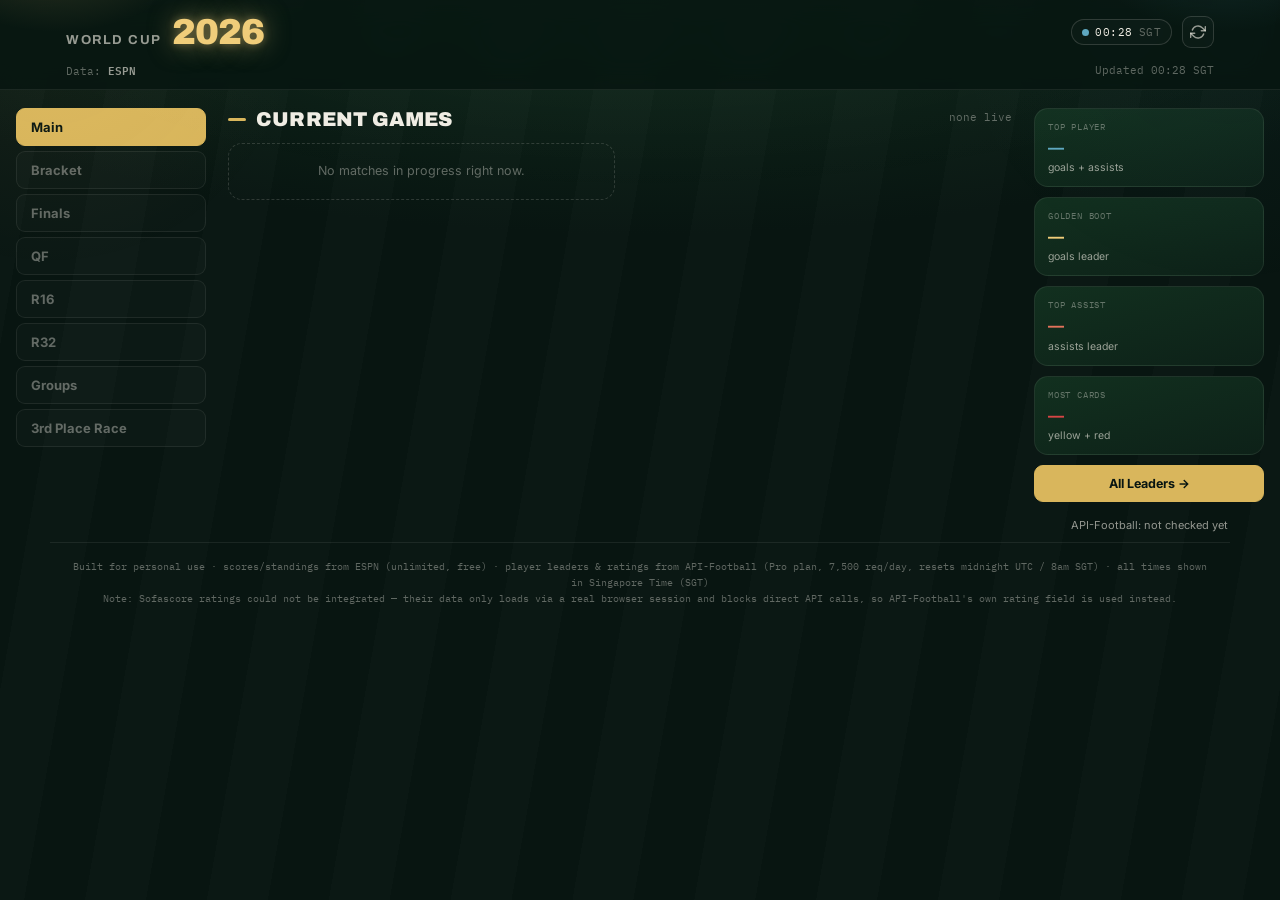
<file: index2.html>
<!DOCTYPE html>
<html lang="en">
<head>
<meta charset="UTF-8">
<meta name="viewport" content="width=device-width, initial-scale=1.0, maximum-scale=1, viewport-fit=cover">
<title>World Cup 2026 — Live</title>
<meta name="mobile-web-app-capable" content="yes">
<meta name="apple-mobile-web-app-capable" content="yes">
<link rel="icon" href="data:image/svg+xml,%3Csvg xmlns='http://www.w3.org/2000/svg' viewBox='0 0 100 100'%3E%3Crect width='100' height='100' rx='18' fill='%230A1F16'/%3E%3Ctext x='50' y='62' font-size='44' text-anchor='middle' fill='%23D9B65C' font-family='Arial' font-weight='bold'%3E⚽%3C/text%3E%3C/svg%3E">
<meta name="apple-mobile-web-app-status-bar-style" content="black-translucent">
<meta name="apple-mobile-web-app-title" content="WC26">
<meta name="theme-color" content="#0A1F16">
<link rel="preconnect" href="https://fonts.googleapis.com">
<link rel="preconnect" href="https://fonts.gstatic.com" crossorigin>
<link href="https://fonts.googleapis.com/css2?family=Archivo:wght@600;700;800;900&family=Inter:wght@400;500;600;700&family=IBM+Plex+Mono:wght@400;500;600&display=swap" rel="stylesheet">
<style>
  :root{
    --pitch-0:#081511;
    --pitch-1:#0D2118;
    --pitch-2:#12301F;
    --pitch-3:#1B4029;
    --line: rgba(240,237,228,0.08);
    --line-strong: rgba(240,237,228,0.16);
    --paper:#F0EDE4;
    --paper-dim: rgba(240,237,228,0.62);
    --paper-faint: rgba(240,237,228,0.38);
    --gold:#D9B65C;
    --gold-bright:#F0CD7A;
    --gold-dim: rgba(217,182,92,0.16);
    --azure:#5FA8C0;
    --azure-dim: rgba(95,168,192,0.16);
    --coral:#E2725B;
    --coral-dim: rgba(226,114,91,0.16);
    --red-card:#D64545;
    --red-card-dim: rgba(214,69,69,0.16);
    --radius:14px;
    --radius-sm:9px;
    --mono: 'IBM Plex Mono', 'SF Mono', ui-monospace, Menlo, monospace;
    --disp: 'Archivo', 'Helvetica Neue', Arial, sans-serif;
    --body: 'Inter', -apple-system, 'SF Pro Text', Arial, sans-serif;
  }

  *{box-sizing:border-box;}
  html,body{margin:0;padding:0;}
  body{
    background: radial-gradient(ellipse 120% 60% at 50% -10%, var(--pitch-2), var(--pitch-0) 60%);
    color: var(--paper);
    font-family: var(--body);
    -webkit-font-smoothing: antialiased;
    padding-bottom: 48px;
    min-height: 100vh;
  }

  body::before{
    content:"";
    position:fixed; inset:0;
    background: repeating-linear-gradient(
      100deg,
      rgba(255,255,255,0.015) 0px,
      rgba(255,255,255,0.015) 60px,
      transparent 60px,
      transparent 120px
    );
    pointer-events:none;
    z-index:0;
  }

  /* Quiet echo of the header's floodlight signature — barely-there glow at
     the top corners, as if the whole page sits under the same stadium lights. */
  body::after{
    content:"";
    position:fixed; inset:0;
    background:
      radial-gradient(circle 360px at 4% 2%, rgba(240,205,122,0.05), transparent 70%),
      radial-gradient(circle 400px at 96% 1%, rgba(95,168,192,0.045), transparent 70%),
      radial-gradient(ellipse 900px 260px at 50% 0%, rgba(255,246,224,0.03), transparent 75%);
    pointer-events:none;
    z-index:0;
  }

  a{color:inherit; text-decoration:none;}

  /* ---------- Header ---------- */
  header{
    position: sticky; top:0; z-index:50;
    background: rgba(8,21,17,0.86);
    backdrop-filter: blur(14px) saturate(140%);
    -webkit-backdrop-filter: blur(14px) saturate(140%);
    border-bottom: 1px solid var(--line);
    overflow: hidden;
  }
  /* Signature moment: floodlights switching on behind the wordmark — three
     soft beams (warm gold, hot white, cool azure) breathing slowly, like a
     stadium lighting rig humming to life before kickoff. */
  header::before{
    content:"";
    position:absolute; inset:-70px -10% auto -10%;
    height:230px;
    background:
      radial-gradient(ellipse 220px 150px at 12% 0%, rgba(240,205,122,0.20), transparent 68%),
      radial-gradient(ellipse 280px 170px at 50% -15%, rgba(255,246,224,0.16), transparent 62%),
      radial-gradient(ellipse 220px 150px at 88% 0%, rgba(95,168,192,0.16), transparent 68%);
    pointer-events:none;
    z-index:0;
    animation: floodlightPulse 7s ease-in-out infinite;
  }
  @keyframes floodlightPulse{
    0%, 100%{ opacity:0.8; }
    50%{ opacity:1; }
  }
  @media (prefers-reduced-motion: reduce){
    header::before{ animation:none; }
  }
  .hdr-top{
    display:flex; align-items:center; justify-content:space-between;
    padding: 14px 16px 10px;
    max-width: 1180px; margin:0 auto;
    position:relative; z-index:1;
  }
  .brand{display:flex; align-items:baseline; gap:10px;}
  .brand .wc{
    font-family: var(--disp); font-weight:700; letter-spacing:1.5px;
    font-size:13px; color:var(--paper-dim); text-transform:uppercase;
  }
  .brand .yr{
    font-family: var(--disp); font-weight:900; font-size:36px;
    color: var(--gold-bright);
    letter-spacing: -1px;
    line-height:1;
    text-shadow: 0 0 26px rgba(240,205,122,0.5), 0 0 8px rgba(240,205,122,0.35);
  }
  @media (max-width:520px){
    .brand .yr{ font-size:28px; }
    .brand .wc{ font-size:11px; letter-spacing:1.2px; }
  }
  .hdr-right{display:flex; align-items:center; gap:10px;}
  .live-chip{
    display:flex; align-items:center; gap:6px;
    font-family: var(--mono); font-size:11px; letter-spacing:0.5px;
    color: var(--paper-dim);
    padding:5px 10px;
    border:1px solid var(--line-strong);
    border-radius:100px;
    background: rgba(255,255,255,0.02);
  }
  .pulse{
    width:7px; height:7px; border-radius:50%;
    background: var(--coral);
    box-shadow: 0 0 0 0 rgba(226,114,91,0.6);
    animation: pulse 2s infinite;
  }
  .pulse.idle{background: var(--azure); animation:none; box-shadow:none;}
  @keyframes pulse{
    0%{box-shadow:0 0 0 0 rgba(226,114,91,0.55);}
    70%{box-shadow:0 0 0 7px rgba(226,114,91,0);}
    100%{box-shadow:0 0 0 0 rgba(226,114,91,0);}
  }
  #clockTxt{color:var(--paper);}
  .iconbtn{
    width:32px; height:32px; border-radius:9px;
    border:1px solid var(--line-strong);
    background: rgba(255,255,255,0.02);
    display:flex; align-items:center; justify-content:center;
    cursor:pointer; color:var(--paper-dim);
    transition: background .15s, transform .15s, color .15s;
  }
  .iconbtn:hover{background: rgba(255,255,255,0.06); color:var(--paper);}
  .iconbtn:active{transform: scale(0.92);}
  .iconbtn svg{width:16px; height:16px;}
  .iconbtn.spinning svg{animation: spin 0.7s linear infinite;}
  @keyframes spin{ to{ transform: rotate(360deg);} }

  .hamburger-btn{ display:none; }

  nav.left-nav{
    display:none;
    flex-direction: column;
    gap: 5px;
    padding: 4px 16px 14px;
    max-width: 1180px; margin:0 auto;
  }
  nav.left-nav button{
    width:100%;
    text-align:left;
    font-family: var(--body); font-weight:700; font-size:13.5px;
    color: var(--paper-dim);
    background: rgba(255,255,255,0.02);
    border:1px solid var(--line);
    padding:11px 14px;
    border-radius: var(--radius-sm);
    cursor:pointer;
    transition: all .15s;
  }
  nav.left-nav button.active{
    color: var(--pitch-0);
    background: var(--gold);
    border-color: var(--gold);
  }
  nav.left-nav button:not(.active):hover{
    color:var(--paper); border-color: var(--line-strong); background: rgba(255,255,255,0.05);
  }
  @media (max-width: 900px){
    .hamburger-btn{ display:flex; }
    nav.left-nav.open{ display:flex; }
  }

  .updated-row{
    max-width:1180px; margin:0 auto;
    padding: 0 16px 10px;
    display:flex; justify-content:space-between; align-items:center;
    font-family: var(--mono); font-size:10.5px; color: var(--paper-faint);
    flex-wrap: wrap; gap:4px;
  }
  .updated-row .src-tag{
    color: var(--paper-faint);
  }
  .updated-row .src-tag b{ color: var(--paper-dim); font-weight:600; }

  .app-shell{
    display:grid;
    grid-template-columns: 190px 1fr 230px;
    gap: 22px;
    max-width: 1500px;
    margin: 0 auto;
    padding: 18px 16px 0;
    align-items: start;
  }
  .left-nav-desktop{
    grid-column: 1; grid-row: 1;
    position: sticky; top: 16px;
    display: flex; flex-direction: column; gap: 5px;
  }
  .left-nav-desktop button{
    text-align:left;
    font-family: var(--body); font-weight:700; font-size:13px;
    color: var(--paper-faint);
    background: rgba(255,255,255,0.02);
    border:1px solid var(--line);
    padding:10px 14px;
    border-radius: var(--radius-sm);
    cursor:pointer;
    transition: all .15s;
  }
  .left-nav-desktop button.active{
    color: var(--pitch-0);
    background: var(--gold);
    border-color: var(--gold);
  }
  .left-nav-desktop button:not(.active):hover{
    color:var(--paper); border-color: var(--line-strong); background: rgba(255,255,255,0.05);
  }
  .left-nav-desktop button:active{ transform: scale(0.97); }

  .right-sidebar{
    grid-column: 3; grid-row: 1;
    position: sticky; top: 16px;
    display: flex; flex-direction: column; gap: 10px;
  }
  .rs-card{
    background: linear-gradient(165deg, var(--pitch-2), var(--pitch-1));
    border:1px solid var(--line);
    border-radius: var(--radius);
    padding: 12px 13px;
    position:relative; overflow:hidden;
  }
  .rs-card .eyebrow{
    font-family: var(--mono); font-size:9px; letter-spacing:0.8px;
    color: var(--paper-faint); text-transform:uppercase;
    margin-bottom:6px; display:flex; align-items:center; justify-content:space-between;
  }
  .rs-card .big{
    font-family: var(--disp); font-weight:800; font-size:16px;
    line-height:1.2; letter-spacing:-0.2px;
    color: var(--paper);
    display:flex; align-items:center; gap:7px;
  }
  .rs-card .big img{ width:22px; height:22px; border-radius:50%; object-fit:cover; background:var(--pitch-3); flex:0 0 auto;}
  .rs-card .sub{ font-size:10.5px; color:var(--paper-dim); margin-top:4px; }
  .rs-card.accent-gold .big{color: var(--gold-bright);}
  .rs-card.accent-azure .big{color: var(--azure);}
  .rs-card.accent-coral .big{color: var(--coral);}
  .rs-card.accent-red .big{color: var(--red-card);}
  .rs-card.rs-countdown{
    background: linear-gradient(120deg, var(--gold-dim), rgba(217,182,92,0.04));
    border-color: rgba(217,182,92,0.35);
  }
  .rs-card.rs-countdown .eyebrow{ color: var(--gold-bright); }
  .rs-label{
    font-family: var(--disp); font-weight:700; font-size:13px;
    color: var(--paper); white-space:nowrap; overflow:hidden; text-overflow:ellipsis;
  }
  .rs-value{
    font-family: var(--mono); font-weight:600; font-size:14px;
    color: var(--gold-bright); margin-top:4px;
  }
  .rs-all-leaders-btn{
    font-family: var(--body); font-weight:700; font-size:12.5px;
    color: var(--pitch-0); background: var(--gold);
    border:1px solid var(--gold); border-radius: var(--radius-sm);
    padding:10px 13px; cursor:pointer; transition: all .15s;
  }
  .rs-all-leaders-btn:hover{ background: var(--gold-bright); }
  .rs-all-leaders-btn:active{ transform: scale(0.97); }

  .finals-group-label{
    font-family: var(--mono); font-size:10px; letter-spacing:0.8px;
    color: var(--paper-faint); text-transform:uppercase;
    margin: 16px 0 8px;
    grid-column: 1 / -1;
  }
  .finals-group-label:first-child{ margin-top:0; }

  main{
    grid-column: 2; grid-row: 1;
    position:relative; z-index:1;
    min-width: 0;
  }

  @media (max-width: 900px){
    .app-shell{
      grid-template-columns: 1fr;
      padding: 12px 14px 0;
      gap: 14px;
    }
    .left-nav-desktop{ display:none; }
    .right-sidebar{
      display: none; /* shown only on the Main page via the rule below */
      grid-column:1; grid-row:1;
      position: static;
      grid-template-columns: repeat(2, 1fr);
      gap: 10px;
    }
    body[data-active-page="current"] .right-sidebar{
      display: grid;
    }
    .rs-card.rs-countdown{ grid-column: 1 / -1; } /* countdown spans full width when present */
    .rs-all-leaders-btn{ grid-column: 1 / -1; }
    main{ grid-column:1; grid-row:2; }
  }



  /* ---------- Section heading ---------- */
  .section{ display:none; margin-bottom: 26px; }
  .section.active-section{ display:block; }

  /* ---------- Next Up (waiting-room) panel on the Main page ---------- */
  .nextup-panel{
    margin-top:20px; padding-top:18px; border-top:1px solid var(--line);
  }
  .nextup-head{
    font-family: var(--mono); font-size:10px; letter-spacing:0.8px;
    color: var(--paper-faint); text-transform:uppercase; margin-bottom:10px;
  }
  .nextup-teams{
    display:flex; align-items:center; justify-content:center; gap:18px;
    margin-bottom:16px; flex-wrap:wrap;
  }
  .nextup-team{ display:flex; align-items:center; gap:8px; }
  .nextup-team img{ width:32px; height:32px; object-fit:contain; }
  .nextup-team .nm{ font-family: var(--disp); font-weight:800; font-size:18px; color:var(--paper); }
  .nextup-vs{ font-family: var(--mono); color:var(--paper-faint); font-size:12px; }
  .nextup-when{ text-align:center; font-family: var(--mono); font-size:11.5px; color:var(--gold-bright); margin-bottom:16px; }
  .nextup-grid{ display:grid; grid-template-columns: repeat(2,1fr); gap:14px; }
  @media (max-width:640px){ .nextup-grid{ grid-template-columns:1fr; } }
  .nextup-col{
    background: linear-gradient(165deg, var(--pitch-2), var(--pitch-1));
    border:1px solid var(--line); border-radius: var(--radius);
    padding:14px 15px;
  }
  .nextup-col .col-title{ font-family: var(--disp); font-weight:800; font-size:14px; color:var(--paper); margin-bottom:8px; }
  .nextup-row{ display:flex; justify-content:space-between; gap:8px; font-size:12px; padding:4px 0; border-top:1px solid var(--line); }
  .nextup-row:first-of-type{ border-top:none; }
  .nextup-row .lbl{ color:var(--paper-faint); }
  .nextup-row .val{ color:var(--paper); font-weight:600; text-align:right; }
  .section-head{
    display:flex; align-items:baseline; justify-content:space-between;
    margin-bottom:13px; gap:10px;
  }
  .section-head h2{
    font-family: var(--disp); font-weight:900; font-size:20px;
    letter-spacing:0.2px; text-transform:uppercase;
    color:var(--paper); margin:0;
    display:flex; align-items:center; gap:10px;
  }
  .section-head h2 .dash{width:18px; height:3px; background:var(--gold); display:inline-block; border-radius:2px;}
  .section-head .meta{
    font-family: var(--mono); font-size:10.5px; color:var(--paper-faint);
    white-space:nowrap;
  }
  .proxy-note{
    font-family: var(--mono); font-size:9.5px; color: var(--paper-faint);
    margin: -4px 0 11px; font-style: italic;
  }

  .af-control-bar{
    display:flex; align-items:center; justify-content:space-between;
    gap:10px; flex-wrap:wrap;
    margin-bottom:8px;
  }
  .af-load-btn{
    display:flex; align-items:center; gap:7px;
    font-family: var(--body); font-weight:700; font-size:13px;
    color: var(--pitch-0);
    background: var(--gold);
    border: none;
    padding: 9px 16px;
    border-radius: 100px;
    cursor:pointer;
    transition: transform .15s, background .15s;
  }
  .af-load-btn:hover{ background: var(--gold-bright); }
  .af-load-btn:active{ transform: scale(0.96); }
  .af-load-btn:disabled{
    background: var(--pitch-3); color: var(--paper-faint); cursor: progress;
  }
  .af-load-btn.spinning svg{ animation: spin 0.8s linear infinite; }
  .af-quota{
    font-family: var(--mono); font-size:11px; color: var(--paper-dim);
    padding: 6px 12px;
    border: 1px solid var(--line-strong);
    border-radius: 100px;
    background: rgba(255,255,255,0.02);
  }
  .af-quota.low{ color: var(--coral); border-color: rgba(226,114,91,0.4); }
  .af-quota.ok{ color: var(--azure); }


  /* ---------- Match cards ---------- */
  .match-grid{
    display:grid; grid-template-columns: repeat(2,1fr);
    gap:10px;
  }
  .match-card{
    background: linear-gradient(165deg, var(--pitch-2), var(--pitch-1));
    border:1px solid var(--line);
    border-radius: var(--radius);
    padding: 12px 14px 11px;
    position:relative;
  }
  .match-card.is-live{
    border-color: rgba(226,114,91,0.45);
    box-shadow: 0 0 0 1px rgba(226,114,91,0.08), 0 8px 24px -12px rgba(226,114,91,0.25);
  }
  .match-top{
    display:flex; justify-content:space-between; align-items:center;
    margin-bottom:10px;
  }
  .match-tag{
    font-family: var(--mono); font-size:10px; letter-spacing:0.4px;
    color: var(--paper-faint);
  }
  .match-tag.live{
    color: var(--coral); font-weight:700;
    display:flex; align-items:center; gap:5px;
  }
  .match-tag.live::before{
    content:""; width:5px; height:5px; border-radius:50%; background:var(--coral);
    animation: pulse 1.6s infinite;
  }
  .match-group{ font-family:var(--mono); font-size:10px; color:var(--paper-faint); text-align:right;}

  /* ---------- Live match tabs: Lineups / Stats / Ratings ---------- */
  .live-tabs{
    margin-top:12px; padding-top:11px; border-top:1px solid var(--line);
  }
  .lt-tabbar{ display:flex; gap:6px; margin-bottom:10px; }
  .lt-tab{
    font-family: var(--body); font-weight:700; font-size:11.5px;
    color: var(--paper-faint);
    background: rgba(255,255,255,0.02);
    border:1px solid var(--line);
    padding:5px 12px;
    border-radius:100px;
    cursor:pointer;
    transition: all .15s;
  }
  .lt-tab.active{ color:var(--pitch-0); background:var(--gold); border-color:var(--gold); }
  .lt-tab:not(.active):hover{ color:var(--paper); border-color:var(--line-strong); }
  .lt-panel{ display:none; }
  .lt-panel.active{ display:block; }
  .lt-empty{ font-size:11px; color:var(--paper-faint); font-style:italic; padding:4px 0; }

  .lt-stat-row{ margin-bottom:9px; }
  .lt-stat-row .lt-stat-val{ font-family:var(--mono); font-weight:700; font-size:12px; color:var(--paper); }
  .lt-stat-row{ display:grid; grid-template-columns: 46px 1fr 46px; align-items:center; gap:8px; }
  .lt-stat-val.left{ text-align:right; }
  .lt-stat-val.right{ text-align:left; }
  .lt-stat-label{
    font-family: var(--mono); font-size:9.5px; letter-spacing:0.3px;
    color: var(--paper-faint); text-align:center; text-transform:uppercase;
    grid-column: 2; grid-row: 1;
  }
  .lt-stat-bar{
    grid-column: 1 / -1; grid-row: 2;
    height:4px; border-radius:2px; background: rgba(255,255,255,0.06);
    overflow:hidden; margin-top:4px;
  }
  .lt-stat-bar-fill{ height:100%; background: var(--gold); border-radius:2px; }

  .lt-lineups-grid{ display:grid; grid-template-columns: repeat(2,1fr); gap:14px; }
  @media (max-width:400px){ .lt-lineups-grid{ grid-template-columns:1fr; } }
  .lt-lineup-col{}
  .lt-formation{
    font-family: var(--mono); font-size:10px; color:var(--gold-bright);
    letter-spacing:0.4px; margin-bottom:6px;
  }
  .lt-player-row{
    display:flex; align-items:center; justify-content:space-between; gap:8px;
    font-size:11.5px; color:var(--paper-dim);
    padding:3px 0; border-top:1px solid var(--line);
  }
  .lt-player-row:first-of-type{ border-top:none; }
  .lt-num{ font-family:var(--mono); color:var(--paper-faint); flex:0 0 auto; margin-right:6px; }
  .lt-rating{ font-family:var(--mono); font-weight:700; color:var(--gold-bright); }

  .team-row{
    display:flex; align-items:center; justify-content:space-between;
    padding:4px 0;
  }
  .team-id{ display:flex; align-items:center; gap:8px; min-width:0;}
  .team-id img{ width:22px; height:22px; object-fit:contain; flex:0 0 auto;}
  .team-id .flag-fallback{
    width:22px; height:22px; border-radius:4px; flex:0 0 auto;
    background: var(--pitch-3);
    display:flex; align-items:center; justify-content:center;
    font-family:var(--mono); font-size:9px; color:var(--paper-faint);
  }
  .team-id .name{
    font-size:13.5px; font-weight:600; color:var(--paper);
    white-space:nowrap; overflow:hidden; text-overflow:ellipsis;
  }
  .team-row.winner .name{ color: var(--gold-bright); }
  .team-row.loser .name{ color: var(--paper-dim); }
  .score{
    font-family: var(--disp); font-weight:800; font-size:18px;
    color: var(--paper); min-width:22px; text-align:right;
  }
  .team-row.loser .score{ color:var(--paper-dim); }

  .pk-note{
    font-family: var(--mono); font-size: 10.5px; color: var(--gold-bright);
    margin-top: 4px; font-weight: 600;
  }

  .events-timeline{
    margin-top: 9px; padding-top: 8px;
    border-top: 1px solid var(--line);
    display: flex; flex-direction: column; gap: 5px;
  }
  .event-row{
    display: grid; grid-template-columns: 32px 18px 1fr;
    align-items: baseline; gap: 6px;
    font-size: 11.5px; color: var(--paper-dim);
  }
  .event-min{ font-family: var(--mono); font-size: 10.5px; color: var(--paper-faint); }
  .event-icon{ font-size: 12px; }
  .event-team{ display: none; } /* team name implied by player; kept in DOM for potential future grouping */
  .event-detail{ color: var(--paper); }
  .event-detail strong{ font-weight: 700; }
  .event-row.event-missed .event-detail strong{ color: var(--paper-dim); font-weight: 600; }
  .event-row.event-missed .event-detail{ font-style: italic; }

  .match-bottom{
    display:flex; justify-content:space-between; align-items:center;
    margin-top:9px; padding-top:8px;
    border-top:1px solid var(--line);
    font-family:var(--mono); font-size:10px; color:var(--paper-faint);
  }

  .empty-note{
    font-size:12.5px; color:var(--paper-faint);
    padding: 18px 14px; text-align:center;
    border:1px dashed var(--line-strong); border-radius:var(--radius);
    line-height:1.5;
  }
  .empty-note a{ color: var(--gold-bright); text-decoration: underline; }

  /* ---------- Group tables ---------- */
  .groups-grid{
    display:grid; grid-template-columns: repeat(3,1fr);
    gap:10px;
  }
  .group-card{
    background: linear-gradient(165deg, var(--pitch-2), var(--pitch-1));
    border:1px solid var(--line);
    border-radius: var(--radius);
    padding: 12px 13px;
  }
  .group-card .gname{
    font-family:var(--disp); font-weight:800; font-size:12px;
    letter-spacing:0.6px; color:var(--gold-bright);
    margin-bottom:8px; text-transform:uppercase;
  }
  table.gtable{ width:100%; border-collapse:collapse; font-size:11.5px;}
  table.gtable th{
    font-family:var(--mono); font-size:9px; color:var(--paper-faint);
    text-align:center; font-weight:500; padding-bottom:5px;
    text-transform:uppercase;
  }
  table.gtable th.team-h{ text-align:left;}
  table.gtable td{ padding:4px 2px; text-align:center; color:var(--paper-dim);}
  table.gtable td.team-c{
    text-align:left; color:var(--paper); font-weight:600;
    display:flex; align-items:center; gap:6px;
  }
  table.gtable td.team-c img{width:15px; height:15px; object-fit:contain;}
  table.gtable td.pts{ color:var(--paper); font-weight:700;}
  table.gtable tr.adv td.team-c{ box-shadow: inset 3px 0 0 var(--gold);}
  table.gtable tr.adv td.team-c{ padding-left:6px;}
  table.gtable tr.elim td.team-c .name-txt{ color:var(--paper-faint);}

  /* ---------- 3rd place race ---------- */
  .third-list{
    background: linear-gradient(165deg, var(--pitch-2), var(--pitch-1));
    border:1px solid var(--line); border-radius: var(--radius);
    overflow:hidden;
  }
  .third-row{
    display:grid; grid-template-columns: 26px 1fr 34px 28px 36px 40px 46px;
    align-items:center; gap:6px;
    padding:9px 14px;
    border-bottom:1px solid var(--line);
    font-size:12px;
  }
  .third-row:last-child{border-bottom:none;}
  .third-row.head{
    font-family:var(--mono); font-size:9.5px; color:var(--paper-faint);
    text-transform:uppercase; padding:8px 14px;
  }
  .third-row .rk{ font-family:var(--mono); color:var(--paper-faint); font-size:11px;}
  .third-row.qualify{ box-shadow: inset 3px 0 0 var(--gold); }
  .third-row .tname{ display:flex; align-items:center; gap:8px; color:var(--paper); font-weight:600; min-width:0;}
  .third-row .tname img{ width:18px; height:18px; object-fit:contain; flex:0 0 auto;}
  .third-row .num{ text-align:center; color:var(--paper-dim); font-family:var(--mono); font-size:11.5px;}
  .third-row .pts-c{ text-align:center; font-weight:800; color:var(--gold-bright); font-family:var(--disp);}

  /* ---------- R32 matchup grid ---------- */
  .r32-grid{ display:grid; grid-template-columns: repeat(2,1fr); gap:10px;}
  .r32-card{
    background: linear-gradient(165deg, var(--pitch-2), var(--pitch-1));
    border:1px solid var(--line);
    border-radius: var(--radius);
    padding: 12px 14px 11px;
  }
  .r32-card .r32-top{
    display:flex; justify-content:space-between; align-items:baseline;
    margin-bottom:9px;
  }
  .r32-card .match-no{ font-family:var(--mono); font-size:9.5px; color:var(--paper-faint); }
  .r32-card .r32-when{ font-family:var(--mono); font-size:10px; color:var(--paper-faint); text-align:right;}
  .r32-slot{
    display:flex; align-items:center; justify-content:space-between;
    padding:5px 0;
  }
  .r32-slot .team-id{ display:flex; align-items:center; gap:8px; min-width:0;}
  .r32-slot .team-id img{ width:20px; height:20px; object-fit:contain; flex:0 0 auto;}
  .r32-slot .name{
    font-size:13px; font-weight:600; color:var(--paper);
    white-space:nowrap; overflow:hidden; text-overflow:ellipsis;
  }
  .r32-slot .name.tbd{ color: var(--paper-faint); font-weight:500; font-style:italic; font-size:12px;}
  .r32-slot .score{ font-family:var(--disp); font-weight:800; font-size:16px; color:var(--paper);}
  .r32-vs{
    font-family:var(--mono); font-size:9px; color:var(--paper-faint);
    text-align:center; padding:2px 0;
  }
  .r32-card .r32-venue{
    margin-top:8px; padding-top:7px; border-top:1px solid var(--line);
    font-family:var(--mono); font-size:9.5px; color:var(--paper-faint);
  }
  .r32-card.is-live{ border-color: rgba(226,114,91,0.45); }
  .r32-card.is-done .name{ color: var(--paper-dim); }
  .r32-card.is-done .winner-row .name{ color: var(--gold-bright); }

  /* ---------- Click-to-expand (completed / upcoming fixtures) ---------- */
  .r32-card.has-details{ cursor:pointer; transition: border-color .15s; }
  .r32-card.has-details:hover{ border-color: var(--line-strong); }
  .expand-toggle-hint{
    margin-top:8px; padding-top:7px; border-top:1px solid var(--line);
    font-family: var(--mono); font-size:9.5px; color: var(--paper-faint);
    display:flex; align-items:center; justify-content:space-between;
  }
  .expand-toggle-hint .chevron{ transition: transform .2s; display:inline-block;}
  .r32-card.expanded .expand-toggle-hint .chevron{ transform: rotate(180deg);}
  .expand-panel{
    display:none;
    max-height:0; overflow:hidden;
  }
  .r32-card.expanded .expand-panel{ display:block; max-height:none;}

  /* ---------- Head-to-head ---------- */
  .h2h-panel{
    margin-top:12px; padding:12px 14px;
    background: linear-gradient(165deg, var(--pitch-2), var(--pitch-1));
    border:1px solid var(--line); border-radius: var(--radius-sm);
  }
  .h2h-title{
    font-family: var(--mono); font-size:9.5px; letter-spacing:0.8px;
    color: var(--gold-bright); text-transform:uppercase;
    margin-bottom:8px;
  }
  .h2h-summary{
    font-family: var(--mono); font-size:11.5px; color: var(--paper);
    margin-bottom:8px;
  }
  .h2h-summary .h2h-note{ color: var(--paper-faint); }
  .h2h-rows{ display:flex; flex-direction:column; gap:5px;}
  .h2h-row{
    display:flex; align-items:baseline; gap:14px;
    font-size:11.5px; color: var(--paper-dim);
  }
  .h2h-date{ font-family: var(--mono); color: var(--paper-faint); flex:0 0 auto;}
  .h2h-score{ color: var(--paper); }
  .h2h-empty{ font-size:11px; color: var(--paper-faint); font-style:italic;}

  /* ---------- Bracket tree ---------- */
  .bracket-scroll{
    display:flex; gap:22px; overflow-x:auto; padding-bottom:8px;
    scroll-snap-type: x proximity;
  }
  .bracket-col{
    flex: 0 0 200px; display:flex; flex-direction:column;
    justify-content: space-around; gap:14px;
    scroll-snap-align:start;
  }
  .bracket-col-final{ justify-content:center; }
  .bracket-col-label{
    font-family: var(--mono); font-size:9.5px; letter-spacing:0.6px;
    color: var(--paper-faint); text-transform:uppercase;
    text-align:center; margin-bottom:4px;
  }
  .bracket-match{
    background: linear-gradient(165deg, var(--pitch-2), var(--pitch-1));
    border:1px solid var(--line); border-radius: var(--radius-sm);
    padding:8px 10px;
  }
  .bracket-match.is-live{ border-color: rgba(226,114,91,0.45); }
  .bracket-match.is-done .bm-name{ color: var(--paper-dim); }
  .bm-meta{
    display:flex; justify-content:space-between;
    font-family: var(--mono); font-size:9px; color: var(--paper-faint);
    margin-bottom:5px;
  }
  .bm-slot{
    display:flex; align-items:center; gap:6px;
    padding:3px 0; min-width:0;
  }
  .bm-slot img{ width:16px; height:16px; object-fit:contain; flex:0 0 auto;}
  .bm-slot .flag-fallback{ width:16px; height:16px; font-size:8px;}
  .bm-name{
    font-size:12px; font-weight:600; color:var(--paper);
    white-space:nowrap; overflow:hidden; text-overflow:ellipsis; flex:1 1 auto; min-width:0;
  }
  .bm-slot.tbd .bm-name{ color:var(--paper-faint); font-style:italic; font-weight:500;}
  .bm-score{ font-family:var(--disp); font-weight:800; font-size:13px; color:var(--paper); flex:0 0 auto;}
  .bm-slot.bm-win .bm-name{ color: var(--gold-bright); }

  /* ---------- Bottom stat-leader lists (shared for boot/assists/etc) ---------- */
  .lead-list{
    background: linear-gradient(165deg, var(--pitch-2), var(--pitch-1));
    border:1px solid var(--line); border-radius: var(--radius);
    overflow:hidden;
  }
  .lead-row{
    display:grid; grid-template-columns: 28px 1fr 44px;
    align-items:center; gap:10px;
    padding:10px 14px;
    border-bottom:1px solid var(--line);
  }
  .lead-row:last-child{ border-bottom:none;}
  .lead-row.head{
    font-family:var(--mono); font-size:9.5px; color:var(--paper-faint);
    text-transform:uppercase; padding:8px 14px;
  }
  .lead-row .rk{ font-family:var(--mono); font-size:11px; color:var(--paper-faint);}
  .lead-row .pname{ display:flex; align-items:center; gap:9px; min-width:0;}
  .lead-row .pname img{ width:24px; height:24px; border-radius:50%; object-fit:cover; background:var(--pitch-3); flex:0 0 auto;}
  .lead-row .pinfo{ min-width:0;}
  .lead-row .pinfo .nm{ font-size:13px; font-weight:700; color:var(--paper); white-space:nowrap; overflow:hidden; text-overflow:ellipsis;}
  .lead-row .pinfo .ct{ font-size:10.5px; color:var(--paper-faint);}
  .lead-row .val{ text-align:center; font-family:var(--disp); font-weight:800; font-size:17px; color:var(--paper);}
  .lead-row.rank1 .val{ color:var(--gold-bright); font-size:19px;}

  /* spotlight card for single "Top Player"/"Best X" picks */
  .spotlight-card{
    background: linear-gradient(165deg, var(--pitch-2), var(--pitch-1));
    border:1px solid var(--line); border-radius: var(--radius);
    padding: 16px 18px;
    display:flex; align-items:center; gap:14px;
  }
  .spotlight-card img.avatar{
    width:48px; height:48px; border-radius:50%; object-fit:cover;
    background:var(--pitch-3); flex:0 0 auto; border:2px solid var(--gold);
  }
  .spotlight-card .info{ flex:1; min-width:0;}
  .spotlight-card .info .nm{ font-family:var(--disp); font-weight:800; font-size:16px; color:var(--paper);}
  .spotlight-card .info .ct{ font-size:11.5px; color:var(--paper-dim); margin-top:2px;}
  .spotlight-card .metric{ text-align:right; flex:0 0 auto;}
  .spotlight-card .metric .v{ font-family:var(--disp); font-weight:800; font-size:24px; color:var(--gold-bright); line-height:1;}
  .spotlight-card .metric .l{ font-family:var(--mono); font-size:9px; color:var(--paper-faint); text-transform:uppercase; margin-top:3px;}

  .bottom-grid{
    display:grid; grid-template-columns: repeat(2,1fr);
    gap:14px;
  }
  .bottom-grid .col-card h3{
    font-family:var(--disp); font-weight:800; font-size:12px;
    letter-spacing:0.6px; text-transform:uppercase; color:var(--paper-dim);
    margin:0 0 8px;
  }

  footer{
    max-width:1180px; margin: 10px auto 0; padding: 16px 16px 24px;
    text-align:center; font-family:var(--mono); font-size:10px; color: var(--paper-faint);
    border-top:1px solid var(--line);
    line-height: 1.6;
  }

  .skel{
    background: linear-gradient(90deg, var(--pitch-2) 25%, var(--pitch-3) 37%, var(--pitch-2) 63%);
    background-size: 400% 100%;
    animation: shimmer 1.6s infinite linear;
    border-radius:6px;
  }
  @keyframes shimmer{ 0%{background-position:100% 0;} 100%{background-position:0 0;} }

  /* ---------- Responsive ---------- */
  @media (max-width: 860px){
    .groups-grid{ grid-template-columns: repeat(2,1fr); }
  }
  @media (max-width: 680px){
    .stat-strip{ grid-template-columns: 1fr; }
    .match-grid{ grid-template-columns: 1fr; }
    .groups-grid{ grid-template-columns: 1fr 1fr; }
    .r32-grid{ grid-template-columns: 1fr; }
    .bottom-grid{ grid-template-columns: 1fr; }
    .third-row{ grid-template-columns: 20px 1fr 26px 22px 30px 32px 38px; font-size:10.5px; padding:8px 8px; gap:4px;}
    .lead-row{ padding:9px 10px; }
    .brand .wc{font-size:12px;}
    .brand .yr{font-size:18px;}
  }
  @media (max-width: 420px){
    .groups-grid{ grid-template-columns: 1fr; }
  }

  @media (prefers-reduced-motion: reduce){
    .pulse, .iconbtn.spinning svg, .skel{ animation: none !important;}
  }
</style>
</head>
<body>
<header>
  <div class="hdr-top">
    <div class="brand">
      <span class="wc">World Cup</span>
      <span class="yr">2026</span>
    </div>
    <div class="hdr-right">
      <div class="live-chip">
        <span class="pulse idle" id="livePulse"></span>
        <span id="clockTxt">--:--</span>
        <span style="color:var(--paper-faint)">SGT</span>
      </div>
      <button class="iconbtn" id="refreshBtn" title="Refresh now">
        <svg viewBox="0 0 24 24" fill="none" stroke="currentColor" stroke-width="2.2" stroke-linecap="round" stroke-linejoin="round"><polyline points="23 4 23 10 17 10"></polyline><polyline points="1 20 1 14 7 14"></polyline><path d="M3.51 9a9 9 0 0 1 14.85-3.36L23 10M1 14l4.64 4.36A9 9 0 0 0 20.49 15"></path></svg>
      </button>
      <button class="iconbtn hamburger-btn" id="hamburgerBtn" title="Menu" aria-label="Menu" aria-expanded="false">
        <svg viewBox="0 0 24 24" fill="none" stroke="currentColor" stroke-width="2.2" stroke-linecap="round" stroke-linejoin="round"><line x1="3" y1="6" x2="21" y2="6"></line><line x1="3" y1="12" x2="21" y2="12"></line><line x1="3" y1="18" x2="21" y2="18"></line></svg>
      </button>
    </div>
  </div>
  <nav class="left-nav" id="leftNav">
    <button data-target="current" class="active">Main</button>
    <button data-target="bracket">Bracket</button>
    <button data-target="finals">Finals</button>
    <button data-target="qf">QF</button>
    <button data-target="r16">R16</button>
    <button data-target="r32">R32</button>
    <button data-target="groups">Groups</button>
    <button data-target="third">3rd Place Race</button>
  </nav>
  <div class="updated-row">
    <span class="src-tag">Data: <b id="sourceTag">ESPN</b></span>
    <span id="updatedTxt">Updated — SGT</span>
  </div>
</header>

<div class="app-shell">
  <nav class="left-nav-desktop" id="leftNavDesktop">
    <button data-target="current" class="active">Main</button>
    <button data-target="bracket">Bracket</button>
    <button data-target="finals">Finals</button>
    <button data-target="qf">QF</button>
    <button data-target="r16">R16</button>
    <button data-target="r32">R32</button>
    <button data-target="groups">Groups</button>
    <button data-target="third">3rd Place Race</button>
  </nav>

  <aside class="right-sidebar" id="rightSidebar">
    <div class="rs-card rs-countdown" id="rsNextKickoff" style="display:none;">
      <span class="eyebrow">Next Kickoff</span>
      <div class="rs-label" id="countdownLabel">—</div>
      <div class="rs-value" id="countdownValue">—</div>
    </div>
    <div class="rs-card accent-azure">
      <span class="eyebrow">Top Player</span>
      <div class="big" id="statTopPlayer">—</div>
      <div class="sub" id="statTopPlayerSub">goals + assists</div>
    </div>
    <div class="rs-card accent-gold">
      <span class="eyebrow">Golden Boot</span>
      <div class="big" id="statGoldenBoot">—</div>
      <div class="sub" id="statGoldenBootSub">goals leader</div>
    </div>
    <div class="rs-card accent-coral">
      <span class="eyebrow">Top Assist</span>
      <div class="big" id="statTopAssist">—</div>
      <div class="sub" id="statTopAssistSub">assists leader</div>
    </div>
    <div class="rs-card accent-red">
      <span class="eyebrow">Most Cards</span>
      <div class="big" id="statMostCards">—</div>
      <div class="sub" id="statMostCardsSub">yellow + red</div>
    </div>
    <button class="rs-all-leaders-btn" data-target="leaders">All Leaders →</button>
    <div class="rs-quota-mini" id="afQuotaMini" style="text-align:center; font-size:11px; opacity:0.6; margin-top:6px;">—</div>
  </aside>

<main>

  <section class="section active-section" id="current">
    <div class="section-head">
      <h2><span class="dash"></span>Current Games</h2>
      <span class="meta" id="currentMeta">live now</span>
    </div>
    <div class="match-grid" id="currentGrid">
      <div class="skel" style="height:96px;"></div>
      <div class="skel" style="height:96px;"></div>
    </div>

    <div id="nextUpPanel"></div>
  </section>

  <section class="section" id="bracket">
    <div class="section-head">
      <h2><span class="dash"></span>Bracket</h2>
      <span class="meta">R16 → Final</span>
    </div>
    <p class="proxy-note">Round of 32 results feed the bracket below — scroll sideways on mobile.</p>
    <div class="bracket-scroll" id="bracketGrid">
      <div class="skel" style="height:220px;"></div>
    </div>
  </section>

  <section class="section" id="finals">
    <div class="section-head">
      <h2><span class="dash"></span>Finals</h2>
      <span class="meta">Semis · 3rd Place · Final</span>
    </div>
    <p class="proxy-note">Appears once teams have actually qualified — tap a finished match for details and head-to-head history.</p>
    <div class="r32-grid" id="finalsGrid">
      <div class="skel" style="height:108px;"></div>
    </div>
  </section>

  <section class="section" id="qf">
    <div class="section-head">
      <h2><span class="dash"></span>Quarterfinals</h2>
      <span class="meta">Jul 9 – Jul 11 · SGT</span>
    </div>
    <p class="proxy-note">Tap a finished match for the goal/card timeline and head-to-head history.</p>
    <div class="r32-grid" id="qfGrid">
      <div class="skel" style="height:108px;"></div>
      <div class="skel" style="height:108px;"></div>
      <div class="skel" style="height:108px;"></div>
      <div class="skel" style="height:108px;"></div>
    </div>
  </section>

  <section class="section" id="r16">
    <div class="section-head">
      <h2><span class="dash"></span>Round of 16</h2>
      <span class="meta">Jul 4 – Jul 7 · SGT</span>
    </div>
    <p class="proxy-note">Tap a finished match for the goal/card timeline and head-to-head history.</p>
    <div class="r32-grid" id="r16Grid">
      <div class="skel" style="height:108px;"></div>
      <div class="skel" style="height:108px;"></div>
      <div class="skel" style="height:108px;"></div>
      <div class="skel" style="height:108px;"></div>
    </div>
  </section>

  <section class="section" id="r32">
    <div class="section-head">
      <h2><span class="dash"></span>Round of 32</h2>
      <span class="meta" id="r32Meta">Jun 28 – Jul 4 · SGT</span>
    </div>
    <p class="proxy-note">Tap a finished match for the goal/card timeline and head-to-head history.</p>
    <div class="r32-grid" id="r32Grid">
      <div class="skel" style="height:108px;"></div>
      <div class="skel" style="height:108px;"></div>
      <div class="skel" style="height:108px;"></div>
      <div class="skel" style="height:108px;"></div>
    </div>
  </section>

  <section class="section" id="groups">
    <div class="section-head">
      <h2><span class="dash"></span>Group Tables</h2>
      <span class="meta">final · all 12 groups</span>
    </div>
    <p class="proxy-note">Group stage concluded June 28 — these tables are now final and won't change. Kept here for reference.</p>
    <div class="groups-grid" id="groupsGrid">
      <div class="skel" style="height:160px;"></div>
      <div class="skel" style="height:160px;"></div>
      <div class="skel" style="height:160px;"></div>
    </div>
  </section>

  <section class="section" id="third">
    <div class="section-head">
      <h2><span class="dash"></span>3rd Place Race</h2>
      <span class="meta">final · 8 qualified</span>
    </div>
    <p class="proxy-note">Final standings — the 8 qualifying third-place teams are now locked in and reflected in the Round of 32 matchups above.</p>
    <div class="third-list" id="thirdList">
      <div class="skel" style="height:240px;"></div>
    </div>
  </section>

  <section class="section" id="leaders">
    <div class="section-head">
      <h2><span class="dash"></span>Tournament Leaders</h2>
      <span class="meta">API-Football · goals · assists · ratings</span>
    </div>

    <div class="af-control-bar" id="afControlBar">
      <div class="af-quota" id="afQuota">
        <span id="afQuotaText">Loading...</span>
      </div>
    </div>
    <p class="proxy-note" id="afStatusNote">Auto-refreshing from API-Football (Pro plan).</p>

    <div class="bottom-grid" style="margin-bottom:14px; margin-top:14px;">
      <div class="col-card">
        <h3>Golden Boot Race <span style="color:var(--paper-faint); font-weight:500;">(top 5)</span></h3>
        <div class="lead-list" id="bootRaceList"><div class="skel" style="height:140px;"></div></div>
      </div>
      <div class="col-card">
        <h3>Assists <span style="color:var(--paper-faint); font-weight:500;">(top 5)</span></h3>
        <div class="lead-list" id="assistsList"><div class="skel" style="height:140px;"></div></div>
      </div>
    </div>

    <h3 style="font-family:var(--disp); font-weight:800; font-size:13px; letter-spacing:0.6px; text-transform:uppercase; color:var(--paper); margin: 18px 0 10px;">Team Stats <span style="color:var(--paper-faint); font-weight:500; text-transform:none; letter-spacing:0;">— from every completed match this tournament, group stage + knockouts</span></h3>
    <div class="bottom-grid" style="margin-bottom:14px;">
      <div class="col-card">
        <h3>Most Goals <span style="color:var(--paper-faint); font-weight:500;">(top 5)</span></h3>
        <div class="lead-list" id="teamGoalsList"><div class="skel" style="height:140px;"></div></div>
      </div>
      <div class="col-card">
        <h3>Most Clean Sheets <span style="color:var(--paper-faint); font-weight:500;">(top 5)</span></h3>
        <div class="lead-list" id="teamCleanSheetsList"><div class="skel" style="height:140px;"></div></div>
      </div>
    </div>
    <div class="bottom-grid" style="margin-bottom:14px;">
      <div class="col-card">
        <h3>Most Conceded <span style="color:var(--paper-faint); font-weight:500;">(top 5)</span></h3>
        <div class="lead-list" id="teamConcededList"><div class="skel" style="height:140px;"></div></div>
      </div>
      <div class="col-card">
        <h3>Most Cards <span style="color:var(--paper-faint); font-weight:500;">(top 5, team total)</span></h3>
        <div class="lead-list" id="teamCardsList"><div class="skel" style="height:140px;"></div></div>
      </div>
    </div>

    <div class="bottom-grid" style="margin-bottom:14px;">
      <div class="col-card">
        <h3>Most Cards (Player) <span style="color:var(--paper-faint); font-weight:500;">(top 5, yellow + red)</span></h3>
        <div class="lead-list" id="cardsRaceList"><div class="skel" style="height:140px;"></div></div>
      </div>
      <div class="col-card">
        <h3>Top Player <span style="color:var(--paper-faint); font-weight:500;">(G+A combined)</span></h3>
        <div class="spotlight-card" id="topPlayerSpotlight"><div class="skel" style="height:140px;"></div></div>
      </div>
    </div>

    <h3 style="font-family:var(--disp); font-weight:800; font-size:13px; letter-spacing:0.6px; text-transform:uppercase; color:var(--paper); margin: 18px 0 10px;">By Position <span style="color:var(--paper-faint); font-weight:500; text-transform:none; letter-spacing:0;">— ranked by API-Football rating, top 10 each</span></h3>
    <div class="bottom-grid" style="margin-bottom:14px;">
      <div class="col-card">
        <h3>Best Striker</h3>
        <div class="lead-list" id="bestStrikerList"><div class="skel" style="height:140px;"></div></div>
      </div>
      <div class="col-card">
        <h3>Best Midfielder</h3>
        <div class="lead-list" id="bestMidList"><div class="skel" style="height:140px;"></div></div>
      </div>
    </div>
    <div class="bottom-grid">
      <div class="col-card">
        <h3>Best Defender</h3>
        <div class="lead-list" id="bestDefList"><div class="skel" style="height:140px;"></div></div>
      </div>
      <div class="col-card">
        <h3>Best Goalkeeper</h3>
        <div class="lead-list" id="bestGkList"><div class="skel" style="height:140px;"></div></div>
      </div>
    </div>
    <p class="proxy-note">"Rating" is API-Football's own per-match performance rating, averaged across appearances — a different methodology from Sofascore's ratings (which can't be pulled into a live static dashboard; see note below). Not an official FIFA award.</p>
  </section>

</main>
</div>

<footer>
  Built for personal use · scores/standings from ESPN (unlimited, free) · player leaders &amp; ratings from API-Football (Pro plan, 7,500 req/day, resets midnight UTC / 8am SGT) · all times shown in Singapore Time (SGT)<br>
  Note: Sofascore ratings could not be integrated — their data only loads via a real browser session and blocks direct API calls, so API-Football's own rating field is used instead.
</footer>

<script>
(function(){
  "use strict";

  // ---------------- Config ----------------
  const SGT_TZ = "Asia/Singapore";
  // No explicit dates= means ESPN defaults to a narrow "today" window, which hides
  // completed matches from earlier in the tournament. We instead request the full
  // range from tournament start through ~10 days ahead (covers R32) every time.
  function buildScoreboardUrl(){
    const start = "20260611"; // tournament opening match
    const end = "20260721";   // covers the Final (Jul 19) with a couple days' buffer
    return `https://site.api.espn.com/apis/site/v2/sports/soccer/fifa.world/scoreboard?dates=${start}-${end}&limit=500`;
  }
  const SCOREBOARD_URL = buildScoreboardUrl();
  const STANDINGS_URLS = [
    "https://site.web.api.espn.com/apis/v2/sports/soccer/fifa.world/standings",
    "https://site.api.espn.com/apis/v2/sports/soccer/fifa.world/standings"
  ];
  // Backup, free, no-key fixture/standings source (manually updated ~daily by maintainer,
  // used only if ESPN is unreachable). Not used for "live" minute-by-minute data.
  const BACKUP_GAMES_URL = "https://raw.githubusercontent.com/openfootball/worldcup.json/master/2026/worldcup.json";

  const REFRESH_MS = 30000;

  function $(id){ return document.getElementById(id); }

  // ---------------- Singapore time helpers ----------------
  function fmtClockSGT(d){
    return d.toLocaleTimeString("en-GB", {hour:'2-digit', minute:'2-digit', timeZone: SGT_TZ});
  }
  function fmtMatchTimeSGT(iso){
    const d = new Date(iso);
    return d.toLocaleString("en-GB", {
      weekday:'short', day:'numeric', month:'short',
      hour:'2-digit', minute:'2-digit', timeZone: SGT_TZ
    });
  }
  function fmtDateShortSGT(iso){
    const d = new Date(iso);
    return d.toLocaleDateString("en-GB", {month:'short', day:'numeric', timeZone: SGT_TZ});
  }
  function sgtDateKey(iso){
    // returns YYYY-MM-DD string in SGT, for "today" comparisons independent of device tz
    const d = new Date(iso);
    return d.toLocaleDateString("en-CA", {timeZone: SGT_TZ}); // en-CA gives YYYY-MM-DD
  }
  function todaySGTKey(){
    return new Date().toLocaleDateString("en-CA", {timeZone: SGT_TZ});
  }

  function escapeHtml(s){
    return String(s == null ? "" : s).replace(/[&<>"']/g, c => ({"&":"&amp;","<":"&lt;",">":"&gt;",'"':"&quot;","'":"&#39;"}[c]));
  }

  // ESPN and API-Football sometimes format the same country differently
  // (e.g. "South Korea" vs "Korea Republic", "USA" vs "United States").
  // Lowercasing + stripping common variants gives a reasonably reliable match key.
  function normalizeTeamName(name){
    if(!name) return "";
    let n = name.toLowerCase().trim();
    const aliasMap = {
      "korea republic": "south korea",
      "ivory coast": "cote d'ivoire",
      "usa": "united states",
      "bosnia and herzegovina": "bosnia-herzegovina",
    };
    return aliasMap[n] || n;
  }

  function teamLogo(team){
    if(!team) return null;
    return (team.logo) || (team.logos && team.logos[0] && team.logos[0].href) || null;
  }

  function teamImgHtml(team, size){
    const logo = teamLogo(team);
    const abbr = (team && (team.abbreviation || team.shortDisplayName || team.displayName || "")).slice(0,3).toUpperCase();
    if(logo){
      return `<img src="${logo}" alt="${escapeHtml(abbr)}" loading="lazy" onerror="this.style.display='none'; this.nextElementSibling && (this.nextElementSibling.style.display='flex')">`+
             `<span class="flag-fallback" style="display:none; width:${size}px; height:${size}px;">${escapeHtml(abbr)}</span>`;
    }
    return `<span class="flag-fallback" style="width:${size}px; height:${size}px;">${escapeHtml(abbr)}</span>`;
  }

  async function fetchJsonAny(urls){
    let lastErr;
    for(const u of urls){
      try{
        const res = await fetch(u, {cache:"no-store"});
        if(!res.ok) throw new Error("HTTP "+res.status);
        const json = await res.json();
        return {data: json, sourceUrl: u};
      }catch(e){ lastErr = e; }
    }
    throw lastErr || new Error("all endpoints failed");
  }

  // ============================================================
  // ROUND OF 32 — fixed FIFA slot map (Annex C structure), per
  // official schedule. group: A-L. slot: 1st | 2nd | 3rd-from-set.
  // 3rd-from-set is an array of candidate groups; the actual team
  // is resolved live from the 3rd-place race table once known.
  // Source: FIFA official knockout schedule + corroborated reporting.
  // ============================================================
  // ============================================================
  // ROUND OF 32 — fixed FIFA slot map (official knockout schedule).
  // group: A-L. slot: 1st | 2nd | 3rd-from-set (candidate groups whose
  // 3rd-place team could fill this slot, resolved once 8 qualifiers known).
  // Dates/venues verified against FIFA.com official fixture list.
  // ============================================================
  // ============================================================
  // ROUND OF 32 — fully verified against Wikipedia, Yahoo Sports,
  // CBS Sports, and ESPN (July 1 2026). Group slots confirmed against
  // FIFA's Annex C third-place combination table.
  // Third-place qualifiers: Groups B, D, E, F, I, J, K, L.
  // ============================================================
  const R32_FIXTURES = [
    { match: 73, dateSGT: "2026-06-29", venue: "Los Angeles, USA",      home: {group:"A", slot:"2nd"}, away: {group:"B", slot:"2nd"} },  // South Africa vs Canada
    { match: 74, dateSGT: "2026-06-30", venue: "Boston, USA",           home: {group:"E", slot:"1st"}, away: {group:"3rd", from:["D"]} }, // Germany vs Paraguay
    { match: 75, dateSGT: "2026-06-30", venue: "Monterrey, Mexico",     home: {group:"F", slot:"1st"}, away: {group:"C", slot:"2nd"} },  // Netherlands vs Morocco
    { match: 76, dateSGT: "2026-06-30", venue: "Houston, USA",          home: {group:"C", slot:"1st"}, away: {group:"F", slot:"2nd"} },  // Brazil vs Japan
    { match: 77, dateSGT: "2026-07-01", venue: "East Rutherford, USA",  home: {group:"I", slot:"1st"}, away: {group:"3rd", from:["F"]} }, // France vs Sweden
    { match: 78, dateSGT: "2026-07-01", venue: "Dallas, USA",           home: {group:"E", slot:"2nd"}, away: {group:"I", slot:"2nd"} },  // Ivory Coast vs Norway
    { match: 79, dateSGT: "2026-07-01", venue: "Mexico City, Mexico",   home: {group:"A", slot:"1st"}, away: {group:"3rd", from:["E"]} }, // Mexico vs Ecuador
    { match: 80, dateSGT: "2026-07-02", venue: "Atlanta, USA",          home: {group:"L", slot:"1st"}, away: {group:"3rd", from:["K"]} }, // England vs DR Congo
    { match: 81, dateSGT: "2026-07-02", venue: "Seattle, USA",          home: {group:"G", slot:"1st"}, away: {group:"3rd", from:["I"]} }, // Belgium vs Senegal
    { match: 82, dateSGT: "2026-07-02", venue: "Santa Clara, USA",      home: {group:"D", slot:"1st"}, away: {group:"3rd", from:["B"]} }, // USA vs Bosnia-Herzegovina
    { match: 83, dateSGT: "2026-07-03", venue: "Los Angeles, USA",      home: {group:"H", slot:"1st"}, away: {group:"J", slot:"2nd"} },  // Spain vs Austria
    { match: 84, dateSGT: "2026-07-03", venue: "Toronto, Canada",       home: {group:"K", slot:"2nd"}, away: {group:"L", slot:"2nd"} },  // Portugal vs Croatia
    { match: 85, dateSGT: "2026-07-04", venue: "Vancouver, Canada",     home: {group:"B", slot:"1st"}, away: {group:"3rd", from:["J"]} }, // Switzerland vs Algeria
    { match: 86, dateSGT: "2026-07-04", venue: "Dallas, USA",           home: {group:"D", slot:"2nd"}, away: {group:"G", slot:"2nd"} },  // Australia vs Egypt
    { match: 87, dateSGT: "2026-07-04", venue: "Miami Gardens, USA",    home: {group:"J", slot:"1st"}, away: {group:"H", slot:"2nd"} },  // Argentina vs Cabo Verde
    { match: 88, dateSGT: "2026-07-04", venue: "Kansas City, USA",      home: {group:"K", slot:"1st"}, away: {group:"3rd", from:["L"]} }, // Colombia vs Ghana
  ];

  // ============================================================
  // ROUND OF 16 — verified against Yahoo Sports/CBS Sports/Wikipedia.
  // Each slot resolved from winner of R32 feeder match.
  // Confirmed completed results: Canada (M73), Paraguay (M74),
  // Morocco (M75), Brazil (M76), France (M77), Norway (M78), Mexico (M79).
  // ============================================================
  const R16_FIXTURES = [
    { match: 89, dateSGT: "2026-07-05", venue: "Philadelphia, USA",     home: {r32: 74}, away: {r32: 77} }, // Paraguay vs France
    { match: 90, dateSGT: "2026-07-05", venue: "Houston, USA",          home: {r32: 73}, away: {r32: 75} }, // Canada vs Morocco
    { match: 91, dateSGT: "2026-07-06", venue: "East Rutherford, USA",  home: {r32: 76}, away: {r32: 78} }, // Brazil vs Norway
    { match: 92, dateSGT: "2026-07-06", venue: "Mexico City, Mexico",   home: {r32: 79}, away: {r32: 80} }, // Mexico vs England/Congo
    { match: 93, dateSGT: "2026-07-07", venue: "Dallas, USA",           home: {r32: 83}, away: {r32: 84} }, // Spain/Austria vs Portugal/Croatia
    { match: 94, dateSGT: "2026-07-07", venue: "Seattle, USA",          home: {r32: 81}, away: {r32: 82} }, // Belgium/Senegal vs USA/Bosnia
    { match: 95, dateSGT: "2026-07-08", venue: "Atlanta, USA",          home: {r32: 86}, away: {r32: 87} }, // Australia/Egypt vs Argentina/CaboVerde
    { match: 96, dateSGT: "2026-07-08", venue: "Vancouver, Canada",     home: {r32: 85}, away: {r32: 88} }, // Switzerland/Algeria vs Colombia/Ghana
  ];

  // ============================================================
  // QUARTERFINALS / SEMIFINALS / FINAL — official FIFA match
  // numbering (97-104), source: FIFA.com knockout schedule.
  // ============================================================
  const QF_FIXTURES = [
    { match: 97,  dateSGT: "2026-07-09", venue: "Boston, USA",        home: {r16: 89}, away: {r16: 90} },
    { match: 98,  dateSGT: "2026-07-10", venue: "Los Angeles, USA",   home: {r16: 93}, away: {r16: 94} },
    { match: 99,  dateSGT: "2026-07-11", venue: "Miami Gardens, USA", home: {r16: 91}, away: {r16: 92} },
    { match: 100, dateSGT: "2026-07-11", venue: "Kansas City, USA",   home: {r16: 95}, away: {r16: 96} },
  ];
  const SF_FIXTURES = [
    { match: 101, dateSGT: "2026-07-14", venue: "Dallas, USA",  home: {qf: 97}, away: {qf: 98} },
    { match: 102, dateSGT: "2026-07-15", venue: "Atlanta, USA", home: {qf: 99}, away: {qf: 100} },
  ];
  const THIRD_PLACE_FIXTURE = { match: 103, dateSGT: "2026-07-18", venue: "Miami Gardens, USA", homeLoserOf: {sf: 101}, awayLoserOf: {sf: 102} };
  const FINAL_FIXTURE = { match: 104, dateSGT: "2026-07-19", venue: "East Rutherford, USA", home: {sf: 101}, away: {sf: 102} };


  // Reads ESPN's own "details" array (already included in every scoreboard
  // response, no extra API call needed) to detect a penalty shootout and
  // tally the score per team. Returns {homeScore, awayScore} or null if
  // this match did not go to a shootout.
  function getShootoutScore(comp, homeTeamId, awayTeamId){
    const details = comp.details || [];
    const shootoutGoals = details.filter(d => d.shootout === true && d.scoringPlay);
    if(!shootoutGoals.length) return null;
    let homeScore = 0, awayScore = 0;
    shootoutGoals.forEach(g => {
      const teamId = g.team && g.team.id;
      if(teamId === homeTeamId) homeScore++;
      else if(teamId === awayTeamId) awayScore++;
    });
    return {homeScore, awayScore};
  }

  function renderEventsTimelineHtml(events){
    if(!events || !events.length) return "";
    // Sort chronologically, goals and cards only (skip subs to keep it focused on scoring)
    const relevant = events
      .filter(e => e.type === "Goal" || e.type === "Card")
      .sort((a,b)=> (a.time.elapsed - b.time.elapsed));
    if(!relevant.length) return "";

    const rows = relevant.map(e => {
      const minute = e.time.elapsed + (e.time.extra ? "+" + e.time.extra : "") + "'";
      const detail = e.detail || "";
      const isCard = e.type === "Card";
      const isMissedPenalty = e.type === "Goal" && detail === "Missed Penalty";
      const isOwnGoal = e.type === "Goal" && detail === "Own Goal";
      const isScoredGoal = e.type === "Goal" && !isMissedPenalty;
      const icon = isMissedPenalty ? "🚫" : isScoredGoal ? "⚽" : (detail.includes("Red") ? "🟥" : "🟨");
      const playerName = (e.player && e.player.name) || "Unknown";
      const assistName = (e.assist && e.assist.name) || null;
      let line = `<strong>${escapeHtml(playerName)}</strong>`;
      if(isMissedPenalty){
        line += ` <span style="color:var(--paper-faint);">missed penalty</span>`;
      } else if(isOwnGoal){
        line += ` <span style="color:var(--paper-faint);">(own goal)</span>`;
      } else if(isScoredGoal && detail === "Penalty"){
        line += ` <span style="color:var(--paper-faint);">(penalty)${assistName ? ", assist: " + escapeHtml(assistName) : ""}</span>`;
      } else if(isScoredGoal && assistName){
        line += ` <span style="color:var(--paper-faint);">(assist: ${escapeHtml(assistName)})</span>`;
      }
      if(isCard) line += ` <span style="color:var(--paper-faint);">${escapeHtml(detail)}</span>`;
      return `<div class="event-row${isMissedPenalty ? ' event-missed' : ''}">
        <span class="event-min">${escapeHtml(minute)}</span>
        <span class="event-icon">${icon}</span>
        <span class="event-team">${escapeHtml((e.team && e.team.name) || "")}</span>
        <span class="event-detail">${line}</span>
      </div>`;
    }).join("");

    return `<div class="events-timeline">${rows}</div>`;
  }

  function renderMatchCard(ev, eventsTimeline){
    const comp = ev.competitions && ev.competitions[0];
    if(!comp) return "";
    const state = comp.status && comp.status.type && comp.status.type.state; // pre | in | post
    const completed = comp.status && comp.status.type && comp.status.type.completed;
    const clock = (comp.status && comp.status.displayClock) || "";

    let home = (comp.competitors || []).find(c => c.homeAway === "home") || comp.competitors[0];
    let away = (comp.competitors || []).find(c => c.homeAway === "away") || comp.competitors[1];

    const homeScore = home ? (home.score ?? "0") : "0";
    const awayScore = away ? (away.score ?? "0") : "0";
    const homeWin = home && home.winner;
    const awayWin = away && away.winner;

    const groupNote = (comp.altGameNote || "").replace("FIFA World Cup, ", "").replace("FIFA World Cup", "Group Stage");
    const venue = (comp.venue && comp.venue.fullName) || "";

    let tagHtml = "";
    if(state === "in"){
      tagHtml = `<span class="match-tag live">LIVE · ${escapeHtml(clock)}</span>`;
    } else if(state === "post" || completed){
      tagHtml = `<span class="match-tag">FT</span>`;
    } else {
      tagHtml = `<span class="match-tag">${escapeHtml(fmtMatchTimeSGT(comp.date))} SGT</span>`;
    }

    const showScores = state === "in" || state === "post" || completed;

    // Penalty shootout detection: only relevant for completed knockout matches
    const shootout = (state === "post" || completed) && home && away
      ? getShootoutScore(comp, home.team.id, away.team.id)
      : null;
    let pkNote = "";
    if(shootout){
      const winnerName = shootout.homeScore > shootout.awayScore
        ? (home.team.shortDisplayName || home.team.displayName)
        : (away.team.shortDisplayName || away.team.displayName);
      const pkScoreStr = shootout.homeScore > shootout.awayScore
        ? `${shootout.homeScore}-${shootout.awayScore}`
        : `${shootout.awayScore}-${shootout.homeScore}`;
      pkNote = `<div class="pk-note">${escapeHtml(winnerName)} won ${pkScoreStr} on penalties</div>`;
    }

    function row(team, score, isWin, otherIsWin){
      const cls = "team-row" + (showScores && isWin ? " winner" : "") + (showScores && otherIsWin && !isWin ? " loser" : "");
      return `<div class="${cls}">
        <div class="team-id">${teamImgHtml(team && team.team, 22)}<span class="name">${escapeHtml(team && team.team && (team.team.shortDisplayName || team.team.displayName) || "TBD")}</span></div>
        <div class="score">${showScores ? escapeHtml(String(score)) : ""}</div>
      </div>`;
    }

    const liveClass = state === "in" ? " is-live" : "";
    const timelineHtml = (state === "in" || state === "post") ? renderEventsTimelineHtml(eventsTimeline) : "";

    const liveTabsHtml = state === "in" ? `
      <div class="live-tabs" data-espn-id="${escapeHtml(String(ev.id))}">
        <div class="lt-tabbar">
          <button class="lt-tab active" data-tab="stats">Stats</button>
          <button class="lt-tab" data-tab="lineups">Lineups</button>
          <button class="lt-tab" data-tab="ratings">Ratings</button>
        </div>
        <div class="lt-panel active" data-panel="stats"><div class="lt-empty">Loading stats…</div></div>
        <div class="lt-panel" data-panel="lineups"><div class="lt-empty">Loading lineups…</div></div>
        <div class="lt-panel" data-panel="ratings"><div class="lt-empty">Loading ratings…</div></div>
      </div>` : "";

    return `<div class="match-card${liveClass}">
      <div class="match-top">
        ${tagHtml}
        <span class="match-group">${escapeHtml(groupNote)}</span>
      </div>
      ${row(home, homeScore, homeWin, awayWin)}
      ${row(away, awayScore, awayWin, homeWin)}
      ${pkNote}
      ${timelineHtml}
      ${liveTabsHtml}
      <div class="match-bottom">
        <span>${escapeHtml(venue)}</span>
        <span>${state === "pre" ? escapeHtml(fmtDateShortSGT(comp.date)) : ""}</span>
      </div>
    </div>`;
  }

  function emptyNote(html){
    return `<div class="empty-note">${html}</div>`;
  }

  // ---------------- Render: groups ----------------
  function statVal(entry, name){
    const s = (entry.stats || []).find(x => x.name === name);
    return s ? s.displayValue : "0";
  }
  function statNum(entry, name){
    const s = (entry.stats || []).find(x => x.name === name);
    return s ? Number(s.value) : 0;
  }

  function renderGroupCard(group){
    const entries = (group.standings && group.standings.entries) || [];
    const rows = entries
      .slice()
      .sort((a,b) => statNum(a,'rank') - statNum(b,'rank'))
      .map(e => {
        const desc = (e.note && e.note.description) || "";
        const advancing = /advance/i.test(desc);
        const eliminated = /eliminat/i.test(desc);
        const rowCls = advancing ? "adv" : (eliminated ? "elim" : "");
        const team = e.team || {};
        const logo = (team.logos && team.logos[0] && team.logos[0].href) || team.logo;
        const abbr = team.abbreviation || (team.shortDisplayName||"").slice(0,3).toUpperCase();
        const imgHtml = logo
          ? `<img src="${logo}" alt="${escapeHtml(abbr)}" loading="lazy" onerror="this.style.display='none'">`
          : "";
        return `<tr class="${rowCls}">
          <td class="team-c">${imgHtml}<span class="name-txt">${escapeHtml(team.shortDisplayName || team.displayName || "—")}</span></td>
          <td>${statVal(e,'gamesPlayed')}</td>
          <td>${statVal(e,'wins')}</td>
          <td>${statVal(e,'ties')}</td>
          <td>${statVal(e,'losses')}</td>
          <td>${statVal(e,'pointDifferential')}</td>
          <td class="pts">${statVal(e,'points')}</td>
        </tr>`;
      }).join("");

    return `<div class="group-card">
      <div class="gname">${escapeHtml(group.name || group.abbreviation || "Group")}</div>
      <table class="gtable">
        <thead><tr>
          <th class="team-h">Team</th><th>P</th><th>W</th><th>D</th><th>L</th><th>GD</th><th>Pts</th>
        </tr></thead>
        <tbody>${rows || ""}</tbody>
      </table>
    </div>`;
  }

  // groupKeyToLetter: ESPN's group.name is like "Group A" -> "A"
  function groupLetter(group){
    const m = (group.name || group.abbreviation || "").match(/Group\s+([A-L])/i);
    return m ? m[1].toUpperCase() : null;
  }

  // Build a lookup: letter -> {first, second, third, complete, entries}
  // IMPORTANT: first/second/third are only returned once the group has actually
  // finished (every team has played all 3 group matches). Before that, standings
  // are provisional and showing them as "confirmed" R32 opponents would be wrong —
  // so we deliberately return nulls (rendered as TBD) until the group is done.
  function buildGroupLookup(groups){
    const lookup = {};
    groups.forEach(g => {
      const letter = groupLetter(g);
      if(!letter) return;
      const entries = ((g.standings && g.standings.entries) || []).slice().sort((a,b)=> statNum(a,'rank') - statNum(b,'rank'));
      // A group of 4 is complete once every team has played 3 matches.
      const complete = entries.length === 4 && entries.every(e => statNum(e,'gamesPlayed') >= 3);
      lookup[letter] = {
        first: complete ? (entries[0] || null) : null,
        second: complete ? (entries[1] || null) : null,
        third: complete ? (entries[2] || null) : null,
        complete,
        entries
      };
    });
    return lookup;
  }

  // ---------------- Render: 3rd place race ----------------
  function compute3rdPlaceRanking(groups){
    const thirds = [];
    groups.forEach(g => {
      const letter = groupLetter(g);
      const entries = (g.standings && g.standings.entries) || [];
      const sorted = entries.slice().sort((a,b)=> statNum(a,'rank') - statNum(b,'rank'));
      const third = sorted[2];
      const complete = entries.length === 4 && entries.every(e => statNum(e,'gamesPlayed') >= 3);
      if(third){
        thirds.push({
          groupLetter: letter,
          group: g.abbreviation || g.name,
          team: third.team,
          pts: statNum(third,'points'),
          gd: statNum(third,'pointDifferential'),
          gf: statNum(third,'pointsFor'),
          gp: statNum(third,'gamesPlayed'),
          groupComplete: complete
        });
      }
    });
    thirds.sort((a,b)=> (b.pts - a.pts) || (b.gd - a.gd) || (b.gf - a.gf));
    return thirds;
  }

  function render3rdPlaceRace(thirds){
    const head = `<div class="third-row head">
      <span>#</span><span>Team</span><span>Grp</span><span>P</span><span>Pts</span><span>GD</span><span>GF</span>
    </div>`;

    const rows = thirds.map((t, i) => {
      const qualify = (i < 8 && t.groupComplete) ? " qualify" : "";
      const team = t.team || {};
      const logo = (team.logos && team.logos[0] && team.logos[0].href) || team.logo;
      const abbr = team.abbreviation || (team.shortDisplayName||"").slice(0,3).toUpperCase();
      const imgHtml = logo ? `<img src="${logo}" alt="" loading="lazy" onerror="this.style.display='none'">` : "";
      return `<div class="third-row${qualify}">
        <span class="rk">${i+1}</span>
        <span class="tname">${imgHtml}<span>${escapeHtml(team.shortDisplayName || team.displayName || "—")}</span></span>
        <span class="num">${escapeHtml(t.group)}</span>
        <span class="num">${t.gp}</span>
        <span class="pts-c">${t.pts}</span>
        <span class="num">${t.gd > 0 ? "+"+t.gd : t.gd}</span>
        <span class="num">${t.gf}</span>
      </div>`;
    }).join("");

    return head + (rows || emptyNote("No standings data yet."));
  }

  // ---------------- Render: Round of 32 ----------------
  function resolveSlotTeam(slotSpec, groupLookup, qualifiedThirdLetters){
    if(!slotSpec) return null;
    if(slotSpec.slot === "1st") return groupLookup[slotSpec.group] && groupLookup[slotSpec.group].first;
    if(slotSpec.slot === "2nd") return groupLookup[slotSpec.group] && groupLookup[slotSpec.group].second;
    if(slotSpec.group === "3rd"){
      // find which of the candidate groups' 3rd-place team is in the qualified top-8 thirds list
      const candidate = slotSpec.from.find(letter => qualifiedThirdLetters.has(letter));
      if(candidate) return groupLookup[candidate] && groupLookup[candidate].third;
      return null; // not yet determined
    }
    return null;
  }

  // ============================================================
  // Click-to-expand (completed / upcoming fixtures) + Head-to-Head
  // ============================================================
  const expandedMatches = new Set(); // persists across 30s re-renders
  let r32TeamsByMatch = {};          // match number -> {home, away} team objects, for click-expand
  let r16TeamsByMatch = {};
  let qfTeamsByMatch = {};
  let finalsTeamsByMatch = {};
  const afTeamIdCache = {};          // normalized team name -> API-Football team id
  const h2hCache = {};               // "id1-id2" (sorted) -> {homeWins, awayWins, draws, rows}

  async function resolveAfTeamId(teamName){
    if(!teamName) return null;
    const key = normalizeTeamName(teamName);
    if(afTeamIdCache[key] !== undefined) return afTeamIdCache[key];
    try{
      const resp = await afFetch(`/teams?search=${encodeURIComponent(teamName)}`);
      updateQuotaDisplay();
      const match = (resp.response || [])[0];
      const id = (match && match.team && match.team.id) || null;
      afTeamIdCache[key] = id;
      return id;
    }catch(e){
      console.error("team id lookup failed for", teamName, e);
      afTeamIdCache[key] = null;
      return null;
    }
  }

  async function loadHeadToHead(homeTeam, awayTeam){
    const homeName = homeTeam.shortDisplayName || homeTeam.displayName;
    const awayName = awayTeam.shortDisplayName || awayTeam.displayName;
    const [homeId, awayId] = await Promise.all([resolveAfTeamId(homeName), resolveAfTeamId(awayName)]);
    if(!homeId || !awayId) return null;
    const cacheKey = [homeId, awayId].sort((a,b)=>a-b).join("-");
    if(h2hCache[cacheKey]) return h2hCache[cacheKey];
    try{
      const resp = await afFetch(`/fixtures/headtohead?h2h=${homeId}-${awayId}&last=5`);
      updateQuotaDisplay();
      const fixtures = resp.response || [];
      let homeWins = 0, awayWins = 0, draws = 0;
      const rows = fixtures.map(fx => {
        const h = fx.teams.home, a = fx.teams.away;
        const hs = fx.goals.home, as = fx.goals.away;
        if(hs == null || as == null){ /* no-op, unplayed edge case */ }
        else if(hs === as){ draws++; }
        else{
          const homeTeamWon = (h.id === homeId && hs > as) || (a.id === homeId && as > hs);
          if(homeTeamWon) homeWins++; else awayWins++;
        }
        return {date: fx.fixture.date, homeName: h.name, awayName: a.name, hs, as};
      });
      const result = {homeWins, awayWins, draws, rows};
      h2hCache[cacheKey] = result;
      return result;
    }catch(e){
      console.error("h2h fetch failed", e);
      return null;
    }
  }

  function renderH2HHtml(h2h, homeName, awayName){
    if(!h2h) return `<div class="h2h-panel"><div class="h2h-title">Head-to-Head</div><span class="h2h-empty">Data unavailable.</span></div>`;
    if(!h2h.rows.length) return `<div class="h2h-panel"><div class="h2h-title">Head-to-Head</div><span class="h2h-empty">No previous meetings on record.</span></div>`;
    const rowsHtml = h2h.rows.map(r => {
      const d = new Date(r.date).toLocaleDateString("en-GB",{day:'numeric',month:'short',year:'numeric'});
      return `<div class="h2h-row"><span class="h2h-date">${escapeHtml(d)}</span><span class="h2h-score">${escapeHtml(r.homeName)} ${escapeHtml(String(r.hs))}-${escapeHtml(String(r.as))} ${escapeHtml(r.awayName)}</span></div>`;
    }).join("");
    return `<div class="h2h-panel">
      <div class="h2h-title">Head-to-Head</div>
      <div class="h2h-summary">${escapeHtml(homeName)} ${h2h.homeWins}W &middot; ${h2h.draws}D &middot; ${h2h.awayWins}W ${escapeHtml(awayName)} <span class="h2h-note">(last ${h2h.rows.length} meetings)</span></div>
      <div class="h2h-rows">${rowsHtml}</div>
    </div>`;
  }

  async function toggleExpandCard(card, matchKey, homeTeam, awayTeam){
    card.classList.toggle("expanded");
    if(!card.classList.contains("expanded")){
      expandedMatches.delete(matchKey);
      return;
    }
    expandedMatches.add(matchKey);
    const slot = card.querySelector(".h2h-slot");
    if(slot && !slot.dataset.loaded && homeTeam && awayTeam){
      slot.dataset.loaded = "loading";
      slot.innerHTML = `<div class="h2h-panel"><span class="h2h-empty">Loading head-to-head…</span></div>`;
      const result = await loadHeadToHead(homeTeam, awayTeam);
      slot.dataset.loaded = "yes";
      slot.innerHTML = renderH2HHtml(result, homeTeam.shortDisplayName || homeTeam.displayName, awayTeam.shortDisplayName || awayTeam.displayName);
    }
  }

  // Wires a single delegated click listener per grid (idempotent) and re-applies
  // the "expanded" class to any card the user previously opened, since grids are
  // fully re-rendered (innerHTML replaced) on every 30s refresh.
  function wireExpandableCards(gridEl, getTeamsByMatch){
    if(!gridEl) return;
    gridEl.querySelectorAll(".r32-card.has-details[data-match]").forEach(card => {
      if(expandedMatches.has(card.dataset.match)) card.classList.add("expanded");
    });
    if(gridEl._expandWired) return;
    gridEl._expandWired = true;
    gridEl.addEventListener("click", (e) => {
      if(e.target.closest("a")) return;
      const card = e.target.closest(".r32-card.has-details[data-match]");
      if(!card || !gridEl.contains(card)) return;
      const teams = getTeamsByMatch()[card.dataset.match] || {};
      toggleExpandCard(card, card.dataset.match, teams.home, teams.away);
    });
  }

  // renderR32Card now receives the already-resolved real teams (from ESPN data
  // or group standings), plus the ESPN event if available. Much simpler.
  function renderR32Card(fix, homeTeam, awayTeam, espnEvent, espnR32ByPair, liveEventsByPair){
    const dateStr = new Date(fix.dateSGT+"T00:00:00+08:00")
      .toLocaleDateString("en-GB",{day:'numeric',month:'short',timeZone:SGT_TZ});

    let stateClass = "";
    let whenHtml = `<span class="r32-when">${escapeHtml(dateStr)} SGT</span>`;
    let homeScoreHtml = "", awayScoreHtml = "";
    let homeRowCls = "", awayRowCls = "";
    let timelineHtml = "";
    let pkNote = "";
    let matchState = null;

    if(espnEvent){
      const comp = espnEvent.competitions[0];
      const state = comp.status.type.state;
      matchState = state;
      // Match competitors to home/away by team ID if we have real teams, otherwise positionally
      const homeC = homeTeam
        ? ((comp.competitors||[]).find(c=>c.team.id===homeTeam.id) || (comp.competitors||[])[0])
        : (comp.competitors||[])[0];
      const awayC = awayTeam
        ? ((comp.competitors||[]).find(c=>c.team.id===awayTeam.id) || (comp.competitors||[])[1])
        : (comp.competitors||[])[1];

      if(state === "in"){
        stateClass = " is-live";
        whenHtml = `<span class="r32-when" style="color:var(--coral);font-weight:700;">LIVE · ${escapeHtml(comp.status.displayClock||"")}</span>`;
        homeScoreHtml = `<span class="score">${escapeHtml(homeC?homeC.score:"0")}</span>`;
        awayScoreHtml = `<span class="score">${escapeHtml(awayC?awayC.score:"0")}</span>`;
      } else if(state === "post"){
        stateClass = " is-done";
        whenHtml = `<span class="r32-when">FT</span>`;
        homeScoreHtml = `<span class="score">${escapeHtml(homeC?homeC.score:"0")}</span>`;
        awayScoreHtml = `<span class="score">${escapeHtml(awayC?awayC.score:"0")}</span>`;
        if(homeC&&homeC.winner) homeRowCls = " winner-row";
        if(awayC&&awayC.winner) awayRowCls = " winner-row";

        if(homeC && awayC && homeTeam && awayTeam){
          const shootout = getShootoutScore(comp, homeC.team.id, awayC.team.id);
          if(shootout){
            const winnerName = shootout.homeScore > shootout.awayScore
              ? (homeTeam.shortDisplayName || homeTeam.displayName)
              : (awayTeam.shortDisplayName || awayTeam.displayName);
            const pkScoreStr = shootout.homeScore > shootout.awayScore
              ? `${shootout.homeScore}-${shootout.awayScore}`
              : `${shootout.awayScore}-${shootout.homeScore}`;
            pkNote = `<div class="pk-note">${escapeHtml(winnerName)} won ${pkScoreStr} on penalties</div>`;
          }
        }
      } else {
        whenHtml = `<span class="r32-when">${escapeHtml(fmtMatchTimeSGT(comp.date))} SGT</span>`;
      }

      if((state==="in"||state==="post") && liveEventsByPair && homeTeam && awayTeam){
        const n1 = normalizeTeamName(homeTeam.shortDisplayName||homeTeam.displayName);
        const n2 = normalizeTeamName(awayTeam.shortDisplayName||awayTeam.displayName);
        timelineHtml = renderEventsTimelineHtml(
          liveEventsByPair[n1+"|"+n2] || liveEventsByPair[n2+"|"+n1] || null
        );
      }
    }

    function teamSlotHtml(team, scoreHtml, rowCls){
      if(team) return `<div class="r32-slot${rowCls}">
        <div class="team-id">${teamImgHtml(team,20)}<span class="name">${escapeHtml(team.shortDisplayName||team.displayName)}</span></div>
        ${scoreHtml}
      </div>`;
      return `<div class="r32-slot">
        <div class="team-id"><span class="flag-fallback" style="width:20px;height:20px;">?</span><span class="name tbd">TBD</span></div>
      </div>`;
    }

    // Completed or upcoming (with both teams known) fixtures get a tap-to-expand
    // panel: scorer/card timeline (if any) + head-to-head, fetched lazily on first tap.
    const hasDetails = Boolean(homeTeam && awayTeam) && (matchState === "post" || matchState === "pre");
    let expandBlock = "";
    if(hasDetails){
      const innerTimeline = matchState === "post"
        ? (pkNote + (timelineHtml || `<div class="h2h-empty" style="margin-top:6px;">No goal/card detail available for this match.</div>`))
        : "";
      expandBlock = `
        <div class="expand-toggle-hint"><span>${matchState === "post" ? "Tap for match details" : "Tap for head-to-head"}</span><span class="chevron">▾</span></div>
        <div class="expand-panel">
          ${innerTimeline}
          <div class="h2h-slot"></div>
        </div>`;
    }

    return `<div class="r32-card${stateClass}${hasDetails ? " has-details" : ""}"${hasDetails ? ` data-match="${fix.match}"` : ""}>
      <div class="r32-top">
        <span class="match-no">Match ${fix.match}</span>
        ${whenHtml}
      </div>
      ${teamSlotHtml(homeTeam, homeScoreHtml, homeRowCls)}
      <div class="r32-vs">vs</div>
      ${teamSlotHtml(awayTeam, awayScoreHtml, awayRowCls)}
      ${matchState === "in" ? (pkNote + timelineHtml) : ""}
      ${expandBlock}
      <div class="r32-venue">${escapeHtml(fix.venue)}</div>
    </div>`;
  }

  function renderR32Section(groups, scoreboardEvents, liveEventsByPair){
    const groupLookup = buildGroupLookup(groups);
    const thirds = compute3rdPlaceRanking(groups);
    const allGroupsComplete = groups.length === 12 && Object.values(groupLookup).every(g => g.complete);
    const qualifiedThirdLetters = allGroupsComplete
      ? new Set(thirds.slice(0,8).map(t => t.groupLetter))
      : new Set();

    // PRIMARY: Build lookup of ALL R32 events from ESPN (completed, live, or scheduled)
    // keyed by normalised team-name pair. This is the most reliable source for who
    // actually played whom — far better than our group-standings projection.
    const espnR32ByPair = {};
    const espnR32ByDate = {}; // backup: keyed by date string (YYYY-MM-DD in SGT)
    (scoreboardEvents||[]).forEach(ev => {
      const comp = ev.competitions && ev.competitions[0];
      if(!comp) return;
      const note = comp.altGameNote || "";
      if(!/round of 32/i.test(note)) return;
      const comps = comp.competitors || [];
      if(comps.length !== 2) return;
      const n1 = normalizeTeamName(comps[0].team.shortDisplayName || comps[0].team.displayName);
      const n2 = normalizeTeamName(comps[1].team.shortDisplayName || comps[1].team.displayName);
      espnR32ByPair[n1+"|"+n2] = ev;
      espnR32ByPair[n2+"|"+n1] = ev;
      // also index by date for fallback matching
      const dateSGT = sgtDateKey(comp.date);
      if(!espnR32ByDate[dateSGT]) espnR32ByDate[dateSGT] = [];
      espnR32ByDate[dateSGT].push(ev);
    });

    if(!groups.length && Object.keys(espnR32ByPair).length === 0){
      return emptyNote("Round of 32 data loading...");
    }

    return R32_FIXTURES.map(fix => {
      // Try ESPN data first for any match that ESPN has published
      // (completed, live, or even just scheduled with real teams)
      const homeEntry = resolveSlotTeam(fix.home, groupLookup, qualifiedThirdLetters);
      const awayEntry = resolveSlotTeam(fix.away, groupLookup, qualifiedThirdLetters);
      const homeTeam = homeEntry ? homeEntry.team : null;
      const awayTeam = awayEntry ? awayEntry.team : null;

      // Look up by resolved team names if we have them
      let espnEvent = null;
      if(homeTeam && awayTeam){
        const n1 = normalizeTeamName(homeTeam.shortDisplayName || homeTeam.displayName);
        const n2 = normalizeTeamName(awayTeam.shortDisplayName || awayTeam.displayName);
        espnEvent = espnR32ByPair[n1+"|"+n2] || null;
      }
      // Fallback: find by date — if only one R32 match on this date, use it
      if(!espnEvent){
        const dateBucket = espnR32ByDate[fix.dateSGT] || [];
        if(dateBucket.length === 1) espnEvent = dateBucket[0];
      }

      // If ESPN has this event (with real teams), extract the real competitors from it
      let realHomeTeam = homeTeam, realAwayTeam = awayTeam;
      if(espnEvent){
        const comp = espnEvent.competitions[0];
        const comps = comp.competitors || [];
        if(comps.length === 2){
          // Use ESPN's actual teams (overrides group-standings projection)
          const h = comps.find(c => c.homeAway === "home") || comps[0];
          const a = comps.find(c => c.homeAway === "away") || comps[1];
          realHomeTeam = h.team;
          realAwayTeam = a.team;
        }
      }

      r32TeamsByMatch[fix.match] = {home: realHomeTeam, away: realAwayTeam};
      return renderR32Card(fix, realHomeTeam, realAwayTeam, espnEvent, espnR32ByPair, liveEventsByPair);
    }).join("");
  }


  // ---------------- Leaders: goals / assists ----------------
  function parseLeadersList(leadersRoot, categoryRegex){
    let list = [];
    try{
      if(leadersRoot && Array.isArray(leadersRoot.leaders)){
        const cat = leadersRoot.leaders.find(c => categoryRegex.test(c.name || c.displayName || c.shortDisplayName || ""));
        if(cat && Array.isArray(cat.leaders)){
          list = cat.leaders.map(l => ({
            name: (l.athlete && (l.athlete.displayName || l.athlete.shortName)) || l.displayName || "Unknown",
            team: l.team && (l.team.shortDisplayName || l.team.displayName),
            value: Number(l.value ?? l.displayValue ?? 0),
            headshot: l.athlete && l.athlete.headshot && l.athlete.headshot.href
          }));
        }
      }
      if(!list.length && leadersRoot && Array.isArray(leadersRoot.categories)){
        const cat = leadersRoot.categories.find(c => categoryRegex.test(c.name || c.displayName || ""));
        if(cat && Array.isArray(cat.leaders)){
          list = cat.leaders.map(l => ({
            name: (l.athlete && (l.athlete.displayName || l.athlete.shortName)) || "Unknown",
            team: l.team && (l.team.shortDisplayName || l.team.displayName),
            value: Number(l.value ?? l.displayValue ?? 0),
            headshot: l.athlete && l.athlete.headshot && l.athlete.headshot.href
          }));
        }
      }
    }catch(e){ console.error("leaders parse failed", e); }
    return list;
  }

  function renderLeadList(list, emptyHtml){
    if(!list || !list.length) return emptyNote(emptyHtml);
    const head = `<div class="lead-row head"><span>#</span><span>Player</span><span>Val</span></div>`;
    const rows = list.slice(0,5).map((p,i)=>{
      const rankCls = i===0 ? " rank1" : "";
      return `<div class="lead-row${rankCls}">
        <span class="rk">${i+1}</span>
        <span class="pname">
          <img src="${p.headshot || ''}" alt="" loading="lazy" onerror="this.style.opacity=0">
          <span class="pinfo"><div class="nm">${escapeHtml(p.name)}</div><div class="ct">${escapeHtml(p.team || "")}</div></span>
        </span>
        <span class="val">${p.value}</span>
      </div>`;
    }).join("");
    return head + rows;
  }

  function renderSpotlight(player, metricLabel, emptyHtml){
    if(!player){
      return emptyNote(emptyHtml);
    }
    return `
      <img class="avatar" src="${player.headshot || ''}" alt="" onerror="this.style.opacity=0">
      <div class="info">
        <div class="nm">${escapeHtml(player.name)}</div>
        <div class="ct">${escapeHtml(player.team || "")}</div>
      </div>
      <div class="metric">
        <div class="v">${player.value}</div>
        <div class="l">${escapeHtml(metricLabel)}</div>
      </div>
    `;
  }

  function renderTeamSpotlight(teamInfo, metricLabel, emptyHtml){
    if(!teamInfo){
      return emptyNote(emptyHtml);
    }
    const logo = teamLogo(teamInfo.team);
    return `
      <img class="avatar" src="${logo || ''}" alt="" onerror="this.style.opacity=0" style="border-color:var(--azure); object-fit:contain; padding:6px; background:var(--pitch-3);">
      <div class="info">
        <div class="nm">${escapeHtml(teamInfo.team.shortDisplayName || teamInfo.team.displayName)}</div>
        <div class="ct">Team defensive record</div>
      </div>
      <div class="metric">
        <div class="v">${teamInfo.value}</div>
        <div class="l">${escapeHtml(metricLabel)}</div>
      </div>
    `;
  }

  // ---------------- Main loader ----------------
  let isLoading = false;

  async function loadAll(){
    if(isLoading) return;
    isLoading = true;
    const btn = $("refreshBtn");
    btn.classList.add("spinning");

    try{
      let scoreboard = null, standings = null, sourceLabel = "ESPN";
      try{
        const sb = await fetchJsonAny([SCOREBOARD_URL]);
        scoreboard = sb.data;
      }catch(e){ console.error("scoreboard failed", e); }

      try{
        const st = await fetchJsonAny(STANDINGS_URLS);
        standings = st.data;
      }catch(e){ console.error("standings failed", e); }

      // Backup path: if BOTH primary calls failed, try the openfootball backup
      // (static daily snapshot — clearly relabeled in the UI when used).
      if(!scoreboard && !standings){
        try{
          const bk = await fetchJsonAny([BACKUP_GAMES_URL]);
          sourceLabel = "openfootball (backup)";
          // openfootball shape differs entirely; we don't attempt full remapping here,
          // we simply surface that we're in backup mode so the person isn't misled.
        }catch(e){ console.error("backup also failed", e); }
      }

      // Fetch API-Football fixture events for both live matches and recently
      // finished ones (so completed Round of 16/32 cards keep their scorer/card
      // timeline). Finished-match events are cached, so this stays cheap on
      // every 30s refresh — only genuinely new fixtures cost a call.
      await loadLiveEvents();

      renderScoreboardSections(scoreboard, liveEventsByTeamPair);
      renderNextUpPanel(scoreboard);
      renderTeamGoalStats(scoreboard);
      const groups = renderStandingsSections(standings);
      renderR32(groups, scoreboard, liveEventsByTeamPair);
      const r32WinnerLookup = renderR16(scoreboard, groups, liveEventsByTeamPair);
      const r16WinnerLookup = computeR16WinnerLookup(scoreboard, r32WinnerLookup);
      renderQF(scoreboard, r16WinnerLookup, liveEventsByTeamPair);
      renderFinals(scoreboard, r16WinnerLookup, liveEventsByTeamPair);
      renderBracket(scoreboard, r32WinnerLookup);
      updateNextMatch(scoreboard);

      $("sourceTag").textContent = sourceLabel;
      const nowSGT = new Date();
      $("updatedTxt").textContent = "Updated " + fmtClockSGT(nowSGT) + " SGT";
      $("clockTxt").textContent = fmtClockSGT(nowSGT);
      $("livePulse").classList.toggle("idle", !hasLiveGame(scoreboard));
    } catch(err){
      console.error(err);
    } finally {
      isLoading = false;
      setTimeout(()=> btn.classList.remove("spinning"), 400);
    }
  }

  // Team-level goals/clean-sheets, computed entirely from the ESPN scoreboard
  // data we already fetch (group stage + every knockout round) — no extra
  // API-Football calls needed.
  function computeTeamGoalStats(scoreboard){
    const events = (scoreboard && scoreboard.events) || [];
    const tally = {};
    events.forEach(ev => {
      const comp = ev.competitions && ev.competitions[0];
      if(!comp) return;
      const state = comp.status && comp.status.type && comp.status.type.state;
      if(state !== "post") return;
      const comps = comp.competitors || [];
      if(comps.length !== 2) return;
      const [c1, c2] = comps;
      [[c1,c2],[c2,c1]].forEach(([me, opp]) => {
        const team = me.team;
        if(!team) return;
        const id = team.id;
        if(!tally[id]){
          const logo = (team.logos && team.logos[0] && team.logos[0].href) || team.logo;
          tally[id] = {name: team.shortDisplayName || team.displayName, logo, gf:0, ga:0, played:0, cleanSheets:0};
        }
        const gf = Number(me.score) || 0;
        const ga = Number(opp.score) || 0;
        tally[id].gf += gf;
        tally[id].ga += ga;
        tally[id].played += 1;
        if(ga === 0) tally[id].cleanSheets += 1;
      });
    });
    return Object.values(tally);
  }

  function renderTeamGoalStats(scoreboard){
    const teams = computeTeamGoalStats(scoreboard);

    const byGoals = teams.slice().sort((a,b) => b.gf - a.gf);
    $("teamGoalsList").innerHTML = renderAfTeamLeadList(
      byGoals.map(t => ({name: t.name, photo: t.logo, value: `${t.gf} (${t.played} pl)`})),
      "Goals",
      "No completed matches yet."
    );

    const byCleanSheets = teams.slice().sort((a,b) => b.cleanSheets - a.cleanSheets);
    $("teamCleanSheetsList").innerHTML = renderAfTeamLeadList(
      byCleanSheets.map(t => ({name: t.name, photo: t.logo, value: `${t.cleanSheets} (${t.played} pl)`})),
      "Clean Sheets",
      "No completed matches yet."
    );

    const byConceded = teams.slice().sort((a,b) => b.ga - a.ga);
    $("teamConcededList").innerHTML = renderAfTeamLeadList(
      byConceded.map(t => ({name: t.name, photo: t.logo, value: `${t.ga} (${t.played} pl)`})),
      "Conceded",
      "No completed matches yet."
    );
  }

  function hasLiveGame(scoreboard){
    if(!scoreboard || !scoreboard.events) return false;
    return scoreboard.events.some(ev => {
      const comp = ev.competitions && ev.competitions[0];
      return comp && comp.status && comp.status.type && comp.status.type.state === "in";
    });
  }

  function renderScoreboardSections(scoreboard, liveEventsByTeamPair){
    const events = (scoreboard && scoreboard.events) || [];
    const withComp = events.filter(e => e.competitions && e.competitions[0]);

    const live = withComp.filter(e => e.competitions[0].status.type.state === "in");

    function eventsForMatch(ev){
      if(!liveEventsByTeamPair) return null;
      const comp = ev.competitions[0];
      const names = (comp.competitors||[]).map(c => normalizeTeamName(c.team.shortDisplayName || c.team.displayName));
      if(names.length !== 2) return null;
      return liveEventsByTeamPair[names[0]+"|"+names[1]] || liveEventsByTeamPair[names[1]+"|"+names[0]] || null;
    }

    $("currentGrid").innerHTML = live.length
      ? live.map(ev => renderMatchCard(ev, eventsForMatch(ev))).join("")
      : emptyNote("No matches in progress right now.");
    $("currentMeta").textContent = live.length ? live.length + " live" : "none live";

    wireLiveTabs();
    live.forEach(ev => {
      const comp = ev.competitions[0];
      const home = (comp.competitors||[]).find(c => c.homeAway === "home");
      const away = (comp.competitors||[]).find(c => c.homeAway === "away");
      if(!home || !away) return;
      const n1 = normalizeTeamName(home.team.shortDisplayName || home.team.displayName);
      const n2 = normalizeTeamName(away.team.shortDisplayName || away.team.displayName);
      const fixtureId = liveFixtureIdByPair[n1+"|"+n2] || liveFixtureIdByPair[n2+"|"+n1] || null;
      if(fixtureId){
        populateLiveTabs(ev.id, fixtureId, home.team, away.team);
      } else {
        // No fixture match found — either API-Football data hasn't come through
        // yet this refresh, or the underlying fetch failed. Either way, don't
        // leave the tabs stuck on their initial "Loading..." placeholder;
        // say so plainly and let the next 30s refresh retry.
        showLiveTabsUnavailable(ev.id);
      }
    });
  }

  function showLiveTabsUnavailable(espnId){
    const container = document.querySelector(`.live-tabs[data-espn-id="${espnId}"]`);
    if(!container) return;
    const msg = `<div class="lt-empty">Live stats unavailable right now — retrying on next refresh.</div>`;
    container.querySelectorAll(".lt-panel").forEach(p => { p.innerHTML = msg; });
  }

  // Tab-switching is wired fresh each render since currentGrid.innerHTML is
  // fully replaced every 30s refresh (cheap — just click handlers, no data).
  function wireLiveTabs(){
    document.querySelectorAll(".live-tabs").forEach(container => {
      container.querySelectorAll(".lt-tab").forEach(btn => {
        btn.addEventListener("click", () => {
          container.querySelectorAll(".lt-tab").forEach(b => b.classList.toggle("active", b === btn));
          const tab = btn.dataset.tab;
          container.querySelectorAll(".lt-panel").forEach(p => p.classList.toggle("active", p.dataset.panel === tab));
        });
      });
    });
  }

  async function populateLiveTabs(espnId, fixtureId, homeTeam, awayTeam){
    const container = document.querySelector(`.live-tabs[data-espn-id="${espnId}"]`);
    if(!container) return;

    const homeAfId = await resolveAfTeamId(homeTeam.shortDisplayName || homeTeam.displayName);
    const awayAfId = await resolveAfTeamId(awayTeam.shortDisplayName || awayTeam.displayName);

    const setPanel = (name, html) => {
      const panel = container.querySelector(`[data-panel="${name}"]`);
      if(panel) panel.innerHTML = html;
    };

    try{
      const resp = await afFetch(`/fixtures/statistics?fixture=${fixtureId}`);
      updateQuotaDisplay();
      setPanel("stats", renderStatsHtml(resp.response || [], homeAfId, awayAfId));
    }catch(e){
      console.error("stats fetch failed", e);
      setPanel("stats", `<div class="lt-empty">Stats unavailable right now.</div>`);
    }

    try{
      const resp = await afFetch(`/fixtures/lineups?fixture=${fixtureId}`);
      updateQuotaDisplay();
      setPanel("lineups", renderLineupsHtml(resp.response || [], homeAfId, awayAfId));
    }catch(e){
      console.error("lineups fetch failed", e);
      setPanel("lineups", `<div class="lt-empty">Lineups unavailable right now.</div>`);
    }

    try{
      const resp = await afFetch(`/fixtures/players?fixture=${fixtureId}`);
      updateQuotaDisplay();
      setPanel("ratings", renderRatingsHtml(resp.response || [], homeAfId, awayAfId));
    }catch(e){
      console.error("ratings fetch failed", e);
      setPanel("ratings", `<div class="lt-empty">Ratings unavailable right now.</div>`);
    }
  }

  function renderStatsHtml(statsArr, homeAfId, awayAfId){
    if(!statsArr || statsArr.length < 2) return `<div class="lt-empty">Stats not published yet.</div>`;
    const homeStats = statsArr.find(s => s.team && s.team.id === homeAfId) || statsArr[0];
    const awayStats = statsArr.find(s => s.team && s.team.id === awayAfId) || statsArr[1];
    function getVal(block, type){
      const found = (block.statistics || []).find(s => s.type === type);
      return found ? found.value : null;
    }
    const wanted = ["Ball Possession", "Total Shots", "Shots on Goal", "Corner Kicks", "Fouls", "Passes %"];
    const rows = wanted.map(type => {
      let hv = getVal(homeStats, type);
      let av = getVal(awayStats, type);
      if(hv == null && av == null) return "";
      hv = hv == null ? 0 : hv;
      av = av == null ? 0 : av;
      const hNum = parseFloat(String(hv).replace("%","")) || 0;
      const aNum = parseFloat(String(av).replace("%","")) || 0;
      const total = (hNum + aNum) || 1;
      const hPct = Math.round(hNum / total * 100);
      return `<div class="lt-stat-row">
        <span class="lt-stat-val left">${escapeHtml(String(hv))}</span>
        <span class="lt-stat-label">${escapeHtml(type)}</span>
        <span class="lt-stat-val right">${escapeHtml(String(av))}</span>
        <div class="lt-stat-bar"><div class="lt-stat-bar-fill" style="width:${hPct}%;"></div></div>
      </div>`;
    }).filter(Boolean).join("");
    return rows || `<div class="lt-empty">Stats not published yet.</div>`;
  }

  function renderLineupsHtml(lineupsArr, homeAfId, awayAfId){
    if(!lineupsArr || lineupsArr.length < 2){
      return `<div class="lt-empty">Lineups not published yet — usually posted 20-40 min before kickoff.</div>`;
    }
    const homeL = lineupsArr.find(l => l.team && l.team.id === homeAfId) || lineupsArr[0];
    const awayL = lineupsArr.find(l => l.team && l.team.id === awayAfId) || lineupsArr[1];
    function col(lineup){
      if(!lineup) return "";
      const xi = (lineup.startXI || []).map(p => p.player).filter(Boolean);
      const rows = xi.map(p => `<div class="lt-player-row"><span class="lt-num">${escapeHtml(String(p.number || ""))}</span><span>${escapeHtml(p.name || "")}</span></div>`).join("");
      return `<div class="lt-lineup-col">
        <div class="lt-formation">${escapeHtml(lineup.formation || "—")}</div>
        ${rows || '<div class="lt-empty">No XI listed.</div>'}
      </div>`;
    }
    return `<div class="lt-lineups-grid">${col(homeL)}${col(awayL)}</div>`;
  }

  function renderRatingsHtml(playersArr, homeAfId, awayAfId){
    if(!playersArr || playersArr.length < 2) return `<div class="lt-empty">Ratings not available yet.</div>`;
    function col(block){
      if(!block) return `<div class="lt-lineup-col"><div class="lt-empty">No ratings yet.</div></div>`;
      const list = (block.players || [])
        .map(p => {
          const stat = p.statistics && p.statistics[0];
          const rating = stat && stat.games && stat.games.rating ? parseFloat(stat.games.rating) : null;
          const minutes = stat && stat.games && stat.games.minutes;
          return {name: p.player.name, rating, minutes};
        })
        .filter(p => p.rating && p.minutes)
        .sort((a,b) => b.rating - a.rating);
      const rows = list.slice(0,6).map(p => `<div class="lt-player-row"><span>${escapeHtml(p.name)}</span><span class="lt-rating">${p.rating.toFixed(1)}</span></div>`).join("");
      return `<div class="lt-lineup-col">${rows || '<div class="lt-empty">No ratings yet.</div>'}</div>`;
    }
    const homeBlock = playersArr.find(b => b.team && b.team.id === homeAfId) || playersArr[0];
    const awayBlock = playersArr.find(b => b.team && b.team.id === awayAfId) || playersArr[1];
    return `<div class="lt-lineups-grid">${col(homeBlock)}${col(awayBlock)}</div>`;
  }

  function renderStandingsSections(standingsRoot){
    const groups = (standingsRoot && standingsRoot.children) || [];
    if(!groups.length){
      $("groupsGrid").innerHTML = emptyNote("Group standings aren't available yet.");
      $("thirdList").innerHTML = emptyNote("Standings will populate once group matches are played.");
      return [];
    }
    $("groupsGrid").innerHTML = groups.map(renderGroupCard).join("");
    const thirds = compute3rdPlaceRanking(groups);
    $("thirdList").innerHTML = render3rdPlaceRace(thirds);
    return groups;
  }

  function renderR32(groups, scoreboard, liveEventsByPair){
    const events = (scoreboard && scoreboard.events) || [];
    r32TeamsByMatch = {};
    $("r32Grid").innerHTML = renderR32Section(groups, events, liveEventsByPair);
    wireExpandableCards($("r32Grid"), () => r32TeamsByMatch);
  }

  // ---------------- Render: Round of 16 ----------------
  // Build a lookup: R32 match number -> winning team (null if not yet played)
  function buildR32WinnerLookup(scoreboardEvents, groups){
    const lookup = {}; // matchNumber -> {team, id}

    // First try to read winners from ESPN's scoreboard events tagged Round of 32
    (scoreboardEvents||[]).forEach(ev => {
      const comp = ev.competitions && ev.competitions[0];
      if(!comp) return;
      const note = comp.altGameNote || "";
      if(!/round of 32/i.test(note)) return;
      const state = comp.status && comp.status.type && comp.status.type.state;
      if(state !== "post") return; // only completed matches have a winner
      const winner = (comp.competitors||[]).find(c => c.winner);
      if(!winner) return;
      // Match number is sometimes in the altGameNote or name; we match by team names
      // against our R32_FIXTURES to find which match number this corresponds to
      const teams = (comp.competitors||[]).map(c => (c.team.shortDisplayName || c.team.displayName || "").toLowerCase());
      R32_FIXTURES.forEach(fix => {
        if(lookup[fix.match]) return; // already resolved
        // Resolve the expected home/away team names from group standings
        const groupLookup = buildGroupLookup(groups);
        const thirds = compute3rdPlaceRanking(groups);
        const allComplete = groups.length === 12 && Object.values(groupLookup).every(g => g.complete);
        const qualifiedThirds = allComplete ? new Set(thirds.slice(0,8).map(t=>t.groupLetter)) : new Set();
        const homeEntry = resolveSlotTeam(fix.home, groupLookup, qualifiedThirds);
        const awayEntry = resolveSlotTeam(fix.away, groupLookup, qualifiedThirds);
        const homeName = homeEntry ? (homeEntry.team.shortDisplayName || homeEntry.team.displayName || "").toLowerCase() : null;
        const awayName = awayEntry ? (awayEntry.team.shortDisplayName || awayEntry.team.displayName || "").toLowerCase() : null;
        if(homeName && awayName &&
           teams.some(t => t.includes(homeName.slice(0,5)) || homeName.includes(t.slice(0,5))) &&
           teams.some(t => t.includes(awayName.slice(0,5)) || awayName.includes(t.slice(0,5)))){
          lookup[fix.match] = winner.team;
        }
      });
    });
    return lookup;
  }

  // ---------------- Bracket: winner chains for QF / SF / Final ----------------
  // Once we have R32 winners, resolving R16/QF/SF winners is just matching ESPN's
  // team IDs directly — no more fuzzy name matching needed.
  function buildWinnerLookupByIds(scoreboardEvents, roundRegex, feederFixtures, feederLookup, feederKey){
    const lookup = {};
    (scoreboardEvents||[]).forEach(ev => {
      const comp = ev.competitions && ev.competitions[0];
      if(!comp) return;
      const note = comp.altGameNote || "";
      if(!roundRegex.test(note)) return;
      const state = comp.status && comp.status.type && comp.status.type.state;
      if(state !== "post") return;
      const winner = (comp.competitors||[]).find(c => c.winner);
      if(!winner) return;
      const compTeamIds = (comp.competitors||[]).map(c => c.team.id);
      feederFixtures.forEach(fix => {
        if(lookup[fix.match]) return;
        const homeTeam = feederLookup[fix.home[feederKey]];
        const awayTeam = feederLookup[fix.away[feederKey]];
        if(!homeTeam || !awayTeam) return;
        if(compTeamIds.includes(homeTeam.id) && compTeamIds.includes(awayTeam.id)){
          lookup[fix.match] = winner.team;
        }
      });
    });
    return lookup;
  }

  // Same matching logic as buildWinnerLookupByIds, but returns the losing team —
  // used to resolve the 3rd place playoff (fed by the two SF losers).
  function buildLoserLookupByIds(scoreboardEvents, roundRegex, feederFixtures, feederLookup, feederKey){
    const lookup = {};
    (scoreboardEvents||[]).forEach(ev => {
      const comp = ev.competitions && ev.competitions[0];
      if(!comp) return;
      const note = comp.altGameNote || "";
      if(!roundRegex.test(note)) return;
      const state = comp.status && comp.status.type && comp.status.type.state;
      if(state !== "post") return;
      const loser = (comp.competitors||[]).find(c => c.winner === false);
      if(!loser) return;
      const compTeamIds = (comp.competitors||[]).map(c => c.team.id);
      feederFixtures.forEach(fix => {
        if(lookup[fix.match]) return;
        const homeTeam = feederLookup[fix.home[feederKey]];
        const awayTeam = feederLookup[fix.away[feederKey]];
        if(!homeTeam || !awayTeam) return;
        if(compTeamIds.includes(homeTeam.id) && compTeamIds.includes(awayTeam.id)){
          lookup[fix.match] = loser.team;
        }
      });
    });
    return lookup;
  }

  function findEspnEventForTeams(scoreboardEvents, homeTeam, awayTeam, roundRegex){
    if(!homeTeam || !awayTeam) return null;
    return (scoreboardEvents||[]).find(ev => {
      const comp = ev.competitions && ev.competitions[0];
      if(!comp) return false;
      if(roundRegex && !roundRegex.test(comp.altGameNote || "")) return false;
      const ids = (comp.competitors||[]).map(c => c.team.id);
      return ids.includes(homeTeam.id) && ids.includes(awayTeam.id);
    }) || null;
  }

  function renderBracketNode(fix, homeTeam, awayTeam, espnEvent, feederHomeLabel, feederAwayLabel){
    let stateClass = "", scoreHome = "", scoreAway = "";
    let homeWin = false, awayWin = false;
    let whenTxt = new Date(fix.dateSGT+"T00:00:00+08:00").toLocaleDateString("en-GB",{day:'numeric',month:'short',timeZone:SGT_TZ});

    if(espnEvent){
      const comp = espnEvent.competitions[0];
      const state = comp.status.type.state;
      const homeC = (comp.competitors||[]).find(c=>c.team.id===homeTeam.id);
      const awayC = (comp.competitors||[]).find(c=>c.team.id===awayTeam.id);
      if(state === "in"){
        stateClass = " is-live";
        whenTxt = "LIVE " + (comp.status.displayClock || "");
        scoreHome = homeC ? homeC.score : "0";
        scoreAway = awayC ? awayC.score : "0";
      } else if(state === "post"){
        stateClass = " is-done";
        whenTxt = "FT";
        scoreHome = homeC ? homeC.score : "0";
        scoreAway = awayC ? awayC.score : "0";
        homeWin = Boolean(homeC && homeC.winner);
        awayWin = Boolean(awayC && awayC.winner);
      } else {
        whenTxt = fmtMatchTimeSGT(comp.date);
      }
    }

    function bmSlot(team, score, isWin, feederLabel){
      if(!team) return `<div class="bm-slot tbd"><span class="flag-fallback" style="width:16px;height:16px;">?</span><span class="bm-name">${escapeHtml(feederLabel || "TBD")}</span></div>`;
      return `<div class="bm-slot${isWin ? " bm-win" : ""}">${teamImgHtml(team,16)}<span class="bm-name">${escapeHtml(team.shortDisplayName||team.displayName)}</span>${score !== "" ? `<span class="bm-score">${escapeHtml(String(score))}</span>` : ""}</div>`;
    }

    return `<div class="bracket-match${stateClass}">
      <div class="bm-meta"><span>M${fix.match}</span><span>${escapeHtml(whenTxt)}</span></div>
      ${bmSlot(homeTeam, scoreHome, homeWin, feederHomeLabel)}
      ${bmSlot(awayTeam, scoreAway, awayWin, feederAwayLabel)}
    </div>`;
  }

  function renderBracketSection(scoreboard, r32WinnerLookup){
    const events = (scoreboard && scoreboard.events) || [];
    const r16WinnerLookup = buildWinnerLookupByIds(events, /round of 16/i, R16_FIXTURES, r32WinnerLookup, "r32");
    const qfWinnerLookup = buildWinnerLookupByIds(events, /quarter-?final/i, QF_FIXTURES, r16WinnerLookup, "r16");
    const sfWinnerLookup = buildWinnerLookupByIds(events, /\bsemi-?final\b/i, SF_FIXTURES, qfWinnerLookup, "qf");

    const r16Col = R16_FIXTURES.map(fix => {
      const homeTeam = r32WinnerLookup[fix.home.r32] || null;
      const awayTeam = r32WinnerLookup[fix.away.r32] || null;
      const espnEvent = findEspnEventForTeams(events, homeTeam, awayTeam, /round of 16/i);
      return renderBracketNode(fix, homeTeam, awayTeam, espnEvent, `Winner M${fix.home.r32}`, `Winner M${fix.away.r32}`);
    }).join("");

    const qfCol = QF_FIXTURES.map(fix => {
      const homeTeam = r16WinnerLookup[fix.home.r16] || null;
      const awayTeam = r16WinnerLookup[fix.away.r16] || null;
      const espnEvent = findEspnEventForTeams(events, homeTeam, awayTeam, /quarter-?final/i);
      return renderBracketNode(fix, homeTeam, awayTeam, espnEvent, `Winner M${fix.home.r16}`, `Winner M${fix.away.r16}`);
    }).join("");

    const sfCol = SF_FIXTURES.map(fix => {
      const homeTeam = qfWinnerLookup[fix.home.qf] || null;
      const awayTeam = qfWinnerLookup[fix.away.qf] || null;
      const espnEvent = findEspnEventForTeams(events, homeTeam, awayTeam, /\bsemi-?final\b/i);
      return renderBracketNode(fix, homeTeam, awayTeam, espnEvent, `Winner M${fix.home.qf}`, `Winner M${fix.away.qf}`);
    }).join("");

    const finalHome = sfWinnerLookup[FINAL_FIXTURE.home.sf] || null;
    const finalAway = sfWinnerLookup[FINAL_FIXTURE.away.sf] || null;
    const finalEspnEvent = findEspnEventForTeams(events, finalHome, finalAway, /\bfinal\b/i);
    const finalCol = renderBracketNode(FINAL_FIXTURE, finalHome, finalAway, finalEspnEvent, `Winner M${FINAL_FIXTURE.home.sf}`, `Winner M${FINAL_FIXTURE.away.sf}`);

    return `
      <div class="bracket-col"><div class="bracket-col-label">Round of 16</div>${r16Col}</div>
      <div class="bracket-col"><div class="bracket-col-label">Quarterfinals</div>${qfCol}</div>
      <div class="bracket-col"><div class="bracket-col-label">Semifinals</div>${sfCol}</div>
      <div class="bracket-col bracket-col-final"><div class="bracket-col-label">Final</div>${finalCol}</div>`;
  }

  function renderBracket(scoreboard, r32WinnerLookup){
    $("bracketGrid").innerHTML = renderBracketSection(scoreboard, r32WinnerLookup);
  }

  // Finals section: Semifinals + 3rd Place Playoff + Final, using the same
  // knockout card component as QF/R16. Only shows a fixture once both teams
  // are actually known (per Amir's request — no TBD clutter here).
  function renderFinalsSection(scoreboard, r16WinnerLookup, liveEventsByPair){
    const events = (scoreboard && scoreboard.events) || [];
    const qfWinnerLookup = buildWinnerLookupByIds(events, /quarter-?final/i, QF_FIXTURES, r16WinnerLookup, "r16");
    const sfWinnerLookup = buildWinnerLookupByIds(events, /\bsemi-?final\b/i, SF_FIXTURES, qfWinnerLookup, "qf");
    const sfLoserLookup  = buildLoserLookupByIds(events, /\bsemi-?final\b/i, SF_FIXTURES, qfWinnerLookup, "qf");

    finalsTeamsByMatch = {};
    const blocks = [];

    const sfCards = SF_FIXTURES.map(fix => {
      const homeTeam = qfWinnerLookup[fix.home.qf] || null;
      const awayTeam = qfWinnerLookup[fix.away.qf] || null;
      if(!homeTeam || !awayTeam) return null;
      finalsTeamsByMatch[fix.match] = {home: homeTeam, away: awayTeam};
      const espnEvent = findEspnEventForTeams(events, homeTeam, awayTeam, /\bsemi-?final\b/i);
      return renderKnockoutCard(fix, homeTeam, awayTeam, espnEvent, liveEventsByPair, "TBD", "TBD");
    }).filter(Boolean);
    if(sfCards.length){
      blocks.push(`<div class="finals-group-label">Semifinals</div>${sfCards.join("")}`);
    }

    const thirdHome = sfLoserLookup[THIRD_PLACE_FIXTURE.homeLoserOf.sf] || null;
    const thirdAway = sfLoserLookup[THIRD_PLACE_FIXTURE.awayLoserOf.sf] || null;
    if(thirdHome && thirdAway){
      finalsTeamsByMatch[THIRD_PLACE_FIXTURE.match] = {home: thirdHome, away: thirdAway};
      const espnEvent = findEspnEventForTeams(events, thirdHome, thirdAway, /third.place|3rd.place|bronze/i);
      blocks.push(`<div class="finals-group-label">3rd Place Playoff</div>${renderKnockoutCard(THIRD_PLACE_FIXTURE, thirdHome, thirdAway, espnEvent, liveEventsByPair, "TBD", "TBD")}`);
    }

    const finalHome = sfWinnerLookup[FINAL_FIXTURE.home.sf] || null;
    const finalAway = sfWinnerLookup[FINAL_FIXTURE.away.sf] || null;
    if(finalHome && finalAway){
      finalsTeamsByMatch[FINAL_FIXTURE.match] = {home: finalHome, away: finalAway};
      const espnEvent = findEspnEventForTeams(events, finalHome, finalAway, /\bfinal\b/i);
      blocks.push(`<div class="finals-group-label">Final</div>${renderKnockoutCard(FINAL_FIXTURE, finalHome, finalAway, espnEvent, liveEventsByPair, "TBD", "TBD")}`);
    }

    if(!blocks.length){
      return `<p class="proxy-note">Semifinalists aren't confirmed yet — this section fills in automatically once the Quarterfinals conclude.</p>`;
    }
    return blocks.join("");
  }

  function renderFinals(scoreboard, r16WinnerLookup, liveEventsByPair){
    $("finalsGrid").innerHTML = renderFinalsSection(scoreboard, r16WinnerLookup, liveEventsByPair);
    wireExpandableCards($("finalsGrid"), () => finalsTeamsByMatch);
  }

  // Generic knockout-stage card renderer — used by both Round of 16 and
  // Quarterfinals (and could extend to Semis later). Takes already-resolved
  // home/away teams (or null if not yet decided) plus feeder labels for TBD slots.
  function renderKnockoutCard(fix, homeTeam, awayTeam, liveEvent, liveEventsByPair, homeFeederLabel, awayFeederLabel){
    const dateStr = new Date(fix.dateSGT+"T00:00:00+08:00")
      .toLocaleDateString("en-GB",{day:"numeric",month:"short",timeZone:SGT_TZ});

    let stateClass = "", whenHtml = `<span class="r32-when">${escapeHtml(dateStr)} SGT</span>`;
    let homeScoreHtml = "", awayScoreHtml = "", homeRowCls = "", awayRowCls = "", timelineHtml = "", pkNote = "";
    let matchState = null;

    if(liveEvent){
      const comp = liveEvent.competitions[0];
      const state = comp.status.type.state;
      matchState = state;
      const homeC = (comp.competitors||[]).find(c=>c.team.id===homeTeam.id);
      const awayC = (comp.competitors||[]).find(c=>c.team.id===awayTeam.id);
      if(state === "in"){
        stateClass = " is-live";
        whenHtml = `<span class="r32-when" style="color:var(--coral);font-weight:700;">LIVE · ${escapeHtml(comp.status.displayClock||"")}</span>`;
        homeScoreHtml = `<span class="score">${escapeHtml(homeC?homeC.score:"0")}</span>`;
        awayScoreHtml = `<span class="score">${escapeHtml(awayC?awayC.score:"0")}</span>`;
      } else if(state === "post"){
        stateClass = " is-done";
        whenHtml = `<span class="r32-when">FT</span>`;
        homeScoreHtml = `<span class="score">${escapeHtml(homeC?homeC.score:"0")}</span>`;
        awayScoreHtml = `<span class="score">${escapeHtml(awayC?awayC.score:"0")}</span>`;
        if(homeC&&homeC.winner) homeRowCls = " winner-row";
        if(awayC&&awayC.winner) awayRowCls = " winner-row";

        if(homeC && awayC){
          const shootout = getShootoutScore(comp, homeC.team.id, awayC.team.id);
          if(shootout){
            const winnerName = shootout.homeScore > shootout.awayScore
              ? (homeTeam.shortDisplayName || homeTeam.displayName)
              : (awayTeam.shortDisplayName || awayTeam.displayName);
            const pkScoreStr = shootout.homeScore > shootout.awayScore
              ? `${shootout.homeScore}-${shootout.awayScore}`
              : `${shootout.awayScore}-${shootout.homeScore}`;
            pkNote = `<div class="pk-note">${escapeHtml(winnerName)} won ${pkScoreStr} on penalties</div>`;
          }
        }
      } else {
        whenHtml = `<span class="r32-when">${escapeHtml(fmtMatchTimeSGT(comp.date))} SGT</span>`;
      }
      if((state==="in"||state==="post") && liveEventsByPair && homeTeam && awayTeam){
        const n1 = normalizeTeamName(homeTeam.shortDisplayName||homeTeam.displayName);
        const n2 = normalizeTeamName(awayTeam.shortDisplayName||awayTeam.displayName);
        const evList = liveEventsByPair[n1+"|"+n2] || liveEventsByPair[n2+"|"+n1] || null;
        timelineHtml = renderEventsTimelineHtml(evList);
      }
    }

    function slot(team, scoreHtml, rowCls){
      return `<div class="r32-slot${rowCls}">
        <div class="team-id">${teamImgHtml(team,20)}<span class="name">${escapeHtml(team.shortDisplayName||team.displayName)}</span></div>
        ${scoreHtml}
      </div>`;
    }
    function slotTBD(feederLabel){
      return `<div class="r32-slot">
        <div class="team-id"><span class="flag-fallback" style="width:20px;height:20px;">?</span><span class="name tbd">${escapeHtml(feederLabel)}</span></div>
      </div>`;
    }

    const homeHtml = homeTeam ? slot(homeTeam, homeScoreHtml, homeRowCls) : slotTBD(homeFeederLabel);
    const awayHtml = awayTeam ? slot(awayTeam, awayScoreHtml, awayRowCls) : slotTBD(awayFeederLabel);

    const hasDetails = Boolean(homeTeam && awayTeam) && (matchState === "post" || matchState === "pre");
    let expandBlock = "";
    if(hasDetails){
      const innerTimeline = matchState === "post"
        ? (pkNote + (timelineHtml || `<div class="h2h-empty" style="margin-top:6px;">No goal/card detail available for this match.</div>`))
        : "";
      expandBlock = `
        <div class="expand-toggle-hint"><span>${matchState === "post" ? "Tap for match details" : "Tap for head-to-head"}</span><span class="chevron">▾</span></div>
        <div class="expand-panel">
          ${innerTimeline}
          <div class="h2h-slot"></div>
        </div>`;
    }

    return `<div class="r32-card${stateClass}${hasDetails ? " has-details" : ""}"${hasDetails ? ` data-match="${fix.match}"` : ""}>
      <div class="r32-top">
        <span class="match-no">Match ${fix.match}</span>
        ${whenHtml}
      </div>
      ${homeHtml}
      <div class="r32-vs">vs</div>
      ${awayHtml}
      ${matchState === "in" ? (pkNote + timelineHtml) : ""}
      ${expandBlock}
      <div class="r32-venue">${escapeHtml(fix.venue)}</div>
    </div>`;
  }

  function renderR16Card(fix, r32WinnerLookup, espnR16Events, liveEventsByPair){
    const homeTeam = r32WinnerLookup[fix.home.r32] || null;
    const awayTeam = r32WinnerLookup[fix.away.r32] || null;

    let liveEvent = null;
    if(homeTeam && awayTeam && espnR16Events){
      const key1 = homeTeam.id+"_"+awayTeam.id;
      const key2 = awayTeam.id+"_"+homeTeam.id;
      liveEvent = espnR16Events[key1] || espnR16Events[key2] || null;
    }

    return renderKnockoutCard(fix, homeTeam, awayTeam, liveEvent, liveEventsByPair, `Winner M${fix.home.r32}`, `Winner M${fix.away.r32}`);
  }

  function renderQFCard(fix, r16WinnerLookup, espnQFEvents, liveEventsByPair){
    const homeTeam = r16WinnerLookup[fix.home.r16] || null;
    const awayTeam = r16WinnerLookup[fix.away.r16] || null;

    let liveEvent = null;
    if(homeTeam && awayTeam && espnQFEvents){
      const key1 = homeTeam.id+"_"+awayTeam.id;
      const key2 = awayTeam.id+"_"+homeTeam.id;
      liveEvent = espnQFEvents[key1] || espnQFEvents[key2] || null;
    }

    return renderKnockoutCard(fix, homeTeam, awayTeam, liveEvent, liveEventsByPair, `Winner M${fix.home.r16}`, `Winner M${fix.away.r16}`);
  }

  function renderR16Section(scoreboardEvents, r32WinnerLookup, liveEventsByPair){
    // Build ESPN R16 events lookup by team ID pair
    const espnR16Events = {};
    (scoreboardEvents||[]).forEach(ev => {
      const comp = ev.competitions && ev.competitions[0];
      if(!comp) return;
      const note = comp.altGameNote || "";
      if(!/round of 16/i.test(note)) return;
      const teams = (comp.competitors||[]).map(c=>c.team.id);
      if(teams.length===2){
        espnR16Events[teams[0]+"_"+teams[1]] = ev;
        espnR16Events[teams[1]+"_"+teams[0]] = ev;
      }
    });
    return R16_FIXTURES.map(fix => {
      r16TeamsByMatch[fix.match] = {home: r32WinnerLookup[fix.home.r32] || null, away: r32WinnerLookup[fix.away.r32] || null};
      return renderR16Card(fix, r32WinnerLookup, espnR16Events, liveEventsByPair);
    }).join("");
  }

  function renderQFSection(scoreboardEvents, r16WinnerLookup, liveEventsByPair){
    const espnQFEvents = {};
    (scoreboardEvents||[]).forEach(ev => {
      const comp = ev.competitions && ev.competitions[0];
      if(!comp) return;
      const note = comp.altGameNote || "";
      if(!/quarter-?final/i.test(note)) return;
      const teams = (comp.competitors||[]).map(c=>c.team.id);
      if(teams.length===2){
        espnQFEvents[teams[0]+"_"+teams[1]] = ev;
        espnQFEvents[teams[1]+"_"+teams[0]] = ev;
      }
    });
    return QF_FIXTURES.map(fix => {
      qfTeamsByMatch[fix.match] = {home: r16WinnerLookup[fix.home.r16] || null, away: r16WinnerLookup[fix.away.r16] || null};
      return renderQFCard(fix, r16WinnerLookup, espnQFEvents, liveEventsByPair);
    }).join("");
  }

  function renderR16(scoreboard, groups, liveEventsByPair){
    const events = (scoreboard && scoreboard.events) || [];
    const r32WinnerLookup = buildR32WinnerLookup(events, groups);
    r16TeamsByMatch = {};
    $("r16Grid").innerHTML = renderR16Section(events, r32WinnerLookup, liveEventsByPair);
    wireExpandableCards($("r16Grid"), () => r16TeamsByMatch);
    return r32WinnerLookup;
  }

  function computeR16WinnerLookup(scoreboard, r32WinnerLookup){
    const events = (scoreboard && scoreboard.events) || [];
    return buildWinnerLookupByIds(events, /round of 16/i, R16_FIXTURES, r32WinnerLookup, "r32");
  }

  function renderQF(scoreboard, r16WinnerLookup, liveEventsByPair){
    const events = (scoreboard && scoreboard.events) || [];
    qfTeamsByMatch = {};
    $("qfGrid").innerHTML = renderQFSection(events, r16WinnerLookup, liveEventsByPair);
    wireExpandableCards($("qfGrid"), () => qfTeamsByMatch);
  }



  // resets 00:00 UTC = 08:00 SGT). Manual-trigger only; never auto-polled.
  // SECURITY: the API-Football key lives server-side in a Cloudflare Worker,
  // never in this file. Set AF_PROXY_URL to your deployed Worker's URL below.
  // ============================================================
  const AF_PROXY_URL = "https://wc2026-proxy.ahmadaliviper.workers.dev";
  const WC_LEAGUE_ID = 1;

  // Simple World Cup history blurbs — kept intentionally brief, only for
  // teams that have actually reached the Quarterfinals (per Amir's request:
  // no need for all 48, just the last 8, kept simple not elaborate).
  // Key = normalizeTeamName() output.
  const TEAM_RECORDS = {
    "france": "2× World Cup champions (1998, 2018) · 2022: Runner-up",
    "morocco": "2022: 4th place — first African nation to reach the semifinals",
    "spain": "1× champion (2010) · 2022: Round of 16",
    "belgium": "Best finish: 3rd place (2018) · 2022: Group stage",
    "argentina": "3× champions (1978, 1986, 2022) · 2022: Champions (defending)",
    "norway": "Returning after missing since 1998 · 1998: Round of 16",
    "england": "1× champion (1966) · 2022: Quarterfinals",
    "switzerland": "Regular knockout side, best: QF 1954 (as hosts) · 2022: Round of 16",
  };
  const WC_SEASON = 2026;

  let afQuotaRemaining = null; // updated from response headers after each call
  let afQuotaLimit = null;     // real daily cap for your plan (was wrongly hardcoded to 100)

  async function afFetch(path){
    const res = await fetch(AF_PROXY_URL + "?path=" + encodeURIComponent(path), {
      cache: "no-store"
    });
    // Worker forwards API-Football's rate-limit headers through unchanged
    const remaining = res.headers.get("x-ratelimit-requests-remaining");
    const limit = res.headers.get("x-ratelimit-requests-limit");
    if(remaining){ afQuotaRemaining = Number(remaining); }
    if(limit){ afQuotaLimit = Number(limit); }
    if(!res.ok){
      if(res.status === 429) throw new Error("Daily quota exceeded (429). Resets midnight UTC / 8am SGT.");
      if(res.status === 403) throw new Error("Proxy rejected request — check AF_PROXY_URL / Worker CORS origin.");
      throw new Error("API-Football HTTP " + res.status);
    }
    const json = await res.json();
    if(json.errors && Object.keys(json.errors).length){
      throw new Error("API-Football error: " + JSON.stringify(json.errors));
    }
    return json;
  }

  function updateQuotaDisplay(){
    const el = $("afQuota");
    const txt = $("afQuotaText");
    const mini = $("afQuotaMini");
    if(afQuotaRemaining == null){
      txt.textContent = "Quota not checked yet";
      el.className = "af-quota";
      if(mini) mini.textContent = "API-Football: not checked yet";
    } else {
      const limitLabel = afQuotaLimit != null ? afQuotaLimit : "?";
      const pctLeft = afQuotaLimit ? (afQuotaRemaining / afQuotaLimit) : 1;
      const level = pctLeft < 0.05 ? " low" : pctLeft < 0.15 ? " ok" : "";
      txt.textContent = afQuotaRemaining + " / " + limitLabel + " requests left today";
      el.className = "af-quota" + level;
      if(mini) mini.textContent = "API-Football: " + afQuotaRemaining + "/" + limitLabel + " left today" + (afQuotaRemaining === 0 ? " ⚠️" : "");
    }
  }

  function afPlayerCountryFlag(player){
    // API-Football doesn't give a flag URL directly on /players for international
    // duty, but team.logo on the statistics block is the national team crest.
    return null;
  }

  function renderAfTeamLeadList(list, valueLabel, emptyHtml){
    if(!list || !list.length) return emptyNote(emptyHtml);
    const head = `<div class="lead-row head"><span>#</span><span>Team</span><span>${escapeHtml(valueLabel)}</span></div>`;
    const rows = list.slice(0,5).map((t,i)=>{
      const rankCls = i===0 ? " rank1" : "";
      return `<div class="lead-row${rankCls}">
        <span class="rk">${i+1}</span>
        <span class="pname">
          <img src="${t.photo || ''}" alt="" loading="lazy" onerror="this.style.opacity=0">
          <span class="pinfo"><div class="nm">${escapeHtml(t.name)}</div></span>
        </span>
        <span class="val">${t.value}</span>
      </div>`;
    }).join("");
    return head + rows;
  }

  function renderAfLeadList(list, valueLabel, emptyHtml){
    if(!list || !list.length) return emptyNote(emptyHtml);
    const head = `<div class="lead-row head"><span>#</span><span>Player</span><span>${escapeHtml(valueLabel)}</span></div>`;
    const rows = list.slice(0,5).map((p,i)=>{
      const rankCls = i===0 ? " rank1" : "";
      return `<div class="lead-row${rankCls}">
        <span class="rk">${i+1}</span>
        <span class="pname">
          <img src="${p.photo || ''}" alt="" loading="lazy" onerror="this.style.opacity=0">
          <span class="pinfo"><div class="nm">${escapeHtml(p.name)}</div><div class="ct">${escapeHtml(p.team || "")}</div></span>
        </span>
        <span class="val">${p.value}</span>
      </div>`;
    }).join("");
    return head + rows;
  }

  function renderAfPositionList(list, emptyHtml){
    if(!list || !list.length) return emptyNote(emptyHtml);
    const head = `<div class="lead-row head"><span>#</span><span>Player</span><span>Rtg</span></div>`;
    const rows = list.slice(0,10).map((p,i)=>{
      const rankCls = i===0 ? " rank1" : "";
      return `<div class="lead-row${rankCls}">
        <span class="rk">${i+1}</span>
        <span class="pname">
          <img src="${p.photo || ''}" alt="" loading="lazy" onerror="this.style.opacity=0">
          <span class="pinfo"><div class="nm">${escapeHtml(p.name)}</div><div class="ct">${escapeHtml(p.country || "")}</div></span>
        </span>
        <span class="val">${p.rating.toFixed(2)}</span>
      </div>`;
    }).join("");
    return head + rows;
  }

  // ============================================================
  // LIVE EVENTS (goals/cards) for Current Games cards.
  // Fetches live World Cup fixtures from API-Football, then events for
  // each, keyed by normalized team-name pair so ESPN's match cards (which
  // use a different ID system) can look up the right timeline.
  // Cheap: 1 call for live fixtures + 1 call per live match for events —
  // at most a handful of calls even when several games are live at once.
  // ============================================================
  let liveEventsByTeamPair = {};
  // Fixture IDs for currently-live matches, keyed by team-pair — reused by the
  // Lineups/Stats/Ratings tabs so they don't need a separate "which fixture"
  // lookup call.
  let liveFixtureIdByPair = {};
  // Finished-match events never change once the final whistle blows, so we cache
  // them by team-pair across refreshes instead of re-fetching every 30s.
  const finishedEventsCache = {};

  async function loadLiveEvents(){
    try{
      const liveResp = await afFetch(`/fixtures?league=${WC_LEAGUE_ID}&season=${WC_SEASON}&status=1H-HT-2H-ET-P-BT-LIVE`);
      updateQuotaDisplay();
      const liveFixtures = liveResp.response || [];

      const newFixtureIdLookup = {};
      liveFixtures.forEach(fx => {
        const homeName = normalizeTeamName(fx.teams && fx.teams.home && fx.teams.home.name);
        const awayName = normalizeTeamName(fx.teams && fx.teams.away && fx.teams.away.name);
        const fixtureId = fx.fixture && fx.fixture.id;
        if(!homeName || !awayName || !fixtureId) return;
        newFixtureIdLookup[homeName+"|"+awayName] = fixtureId;
      });
      liveFixtureIdByPair = newFixtureIdLookup;

      // Also pull recently finished matches (last 4 days) so completed R16/R32
      // cards keep their scorer/card timeline after full time.
      let finishedFixtures = [];
      try{
        const toD = new Date();
        const fromD = new Date(); fromD.setDate(fromD.getDate() - 4);
        const fmt = d => d.toISOString().slice(0,10);
        const finResp = await afFetch(`/fixtures?league=${WC_LEAGUE_ID}&season=${WC_SEASON}&status=FT-AET-PEN&from=${fmt(fromD)}&to=${fmt(toD)}`);
        updateQuotaDisplay();
        finishedFixtures = finResp.response || [];
      }catch(e){
        console.error("Failed to fetch recently finished fixtures", e);
      }

      const newLookup = {...finishedEventsCache};

      // Fetch events for each live fixture every time (score/minute changes).
      // For finished fixtures, only fetch if not already cached.
      const toFetch = [...liveFixtures];
      finishedFixtures.forEach(fx => {
        const homeName = normalizeTeamName(fx.teams && fx.teams.home && fx.teams.home.name);
        const awayName = normalizeTeamName(fx.teams && fx.teams.away && fx.teams.away.name);
        if(!homeName || !awayName) return;
        if(!finishedEventsCache[homeName+"|"+awayName]) toFetch.push(fx);
      });

      for(const fx of toFetch){
        const fixtureId = fx.fixture && fx.fixture.id;
        if(!fixtureId) continue;
        const homeName = normalizeTeamName(fx.teams && fx.teams.home && fx.teams.home.name);
        const awayName = normalizeTeamName(fx.teams && fx.teams.away && fx.teams.away.name);
        if(!homeName || !awayName) continue;

        try{
          const evResp = await afFetch(`/fixtures/events?fixture=${fixtureId}`);
          updateQuotaDisplay();
          const key = homeName+"|"+awayName;
          const eventsList = evResp.response || [];
          newLookup[key] = eventsList;
          const isFinished = fx.fixture && fx.fixture.status && ["FT","AET","PEN"].includes(fx.fixture.status.short);
          if(isFinished) finishedEventsCache[key] = eventsList;
        }catch(e){
          console.error("Failed to fetch events for fixture", fixtureId, e);
        }
      }
      liveEventsByTeamPair = newLookup;
    }catch(err){
      console.error("loadLiveEvents failed", err);
      // Leave liveEventsByTeamPair as-is (likely empty) — match cards simply
      // won't show a timeline, which is a safe, non-breaking fallback.
    }
  }



  let isAfLoading = false;

  async function loadApiFootballRankings(){
    if(isAfLoading) return; // avoid overlapping auto-refresh calls
    isAfLoading = true;
    const statusNote = $("afStatusNote");
    statusNote.textContent = "Fetching top scorers and assists...";

    try{
      // ---- Cheap calls first: top scorers, assists, and cards (1 request each) ----
      const [scorersResp, assistsResp, yellowResp, redResp] = await Promise.all([
        afFetch(`/players/topscorers?league=${WC_LEAGUE_ID}&season=${WC_SEASON}`),
        afFetch(`/players/topassists?league=${WC_LEAGUE_ID}&season=${WC_SEASON}`),
        afFetch(`/players/topyellowcards?league=${WC_LEAGUE_ID}&season=${WC_SEASON}`),
        afFetch(`/players/topredcards?league=${WC_LEAGUE_ID}&season=${WC_SEASON}`)
      ]);
      updateQuotaDisplay();

      const goalsList = (scorersResp.response || []).map(p => ({
        name: p.player.name,
        team: p.statistics && p.statistics[0] && p.statistics[0].team && p.statistics[0].team.name,
        photo: p.player.photo,
        value: (p.statistics && p.statistics[0] && p.statistics[0].goals && p.statistics[0].goals.total) || 0
      }));
      const assistsList = (assistsResp.response || []).map(p => ({
        name: p.player.name,
        team: p.statistics && p.statistics[0] && p.statistics[0].team && p.statistics[0].team.name,
        photo: p.player.photo,
        value: (p.statistics && p.statistics[0] && p.statistics[0].goals && p.statistics[0].goals.assists) || 0
      }));

      $("bootRaceList").innerHTML = renderAfLeadList(goalsList, "Goals", `No scorer data returned yet. <a href="https://www.espn.com/soccer/stats/_/league/fifa.world" target="_blank" rel="noopener">Check ESPN →</a>`);
      $("assistsList").innerHTML = renderAfLeadList(assistsList, "Assists", `No assist data returned yet. <a href="https://www.espn.com/soccer/stats/_/league/fifa.world" target="_blank" rel="noopener">Check ESPN →</a>`);

      // Top stat-strip cards (Golden Boot, Top Player, Top Assist)
      const bootLeader = goalsList[0] || null;
      if(bootLeader){
        $("statGoldenBoot").innerHTML = `<img src="${bootLeader.photo||''}" onerror="this.style.display='none'">${escapeHtml(bootLeader.name)}`;
        $("statGoldenBootSub").textContent = `${bootLeader.value} goals — ${bootLeader.team||""}`;
      }

      const assistLeaderTop = assistsList[0] || null;
      if(assistLeaderTop){
        $("statTopAssist").innerHTML = `<img src="${assistLeaderTop.photo||''}" onerror="this.style.display='none'">${escapeHtml(assistLeaderTop.name)}`;
        $("statTopAssistSub").textContent = `${assistLeaderTop.value} assists — ${assistLeaderTop.team||""}`;
      }

      // Most Cards = yellow + red combined, weighting a red card as 2 (roughly
      // matches how disciplinary records are usually read: a red is "worse"
      // than a yellow, not just a different tally).
      const cardTotals = {};
      (yellowResp.response || []).forEach(p => {
        const key = p.player.id;
        cardTotals[key] = cardTotals[key] || {name: p.player.name, team: p.statistics && p.statistics[0] && p.statistics[0].team && p.statistics[0].team.name, photo: p.player.photo, yellow: 0, red: 0};
        cardTotals[key].yellow = (p.statistics && p.statistics[0] && p.statistics[0].cards && p.statistics[0].cards.yellow) || 0;
      });
      (redResp.response || []).forEach(p => {
        const key = p.player.id;
        cardTotals[key] = cardTotals[key] || {name: p.player.name, team: p.statistics && p.statistics[0] && p.statistics[0].team && p.statistics[0].team.name, photo: p.player.photo, yellow: 0, red: 0};
        cardTotals[key].red = (p.statistics && p.statistics[0] && p.statistics[0].cards && p.statistics[0].cards.red) || 0;
      });
      const cardsRanked = Object.values(cardTotals)
        .map(p => ({...p, value: p.yellow + p.red * 2, label: `${p.yellow}🟨${p.red ? " " + p.red + "🟥" : ""}`}))
        .sort((a,b) => b.value - a.value);

      $("cardsRaceList").innerHTML = renderAfLeadList(
        cardsRanked.map(p => ({name: p.name, team: p.team, photo: p.photo, value: p.label})),
        "Cards",
        `No card data returned yet.`
      );

      // Sidebar widget shows the TEAM with the most cards, not an individual
      // player — aggregate the same yellow/red responses by team instead.
      const teamCardTotals = {};
      (yellowResp.response || []).forEach(p => {
        const team = p.statistics && p.statistics[0] && p.statistics[0].team;
        if(!team) return;
        const key = team.id;
        teamCardTotals[key] = teamCardTotals[key] || {name: team.name, logo: team.logo, yellow: 0, red: 0};
        teamCardTotals[key].yellow += (p.statistics[0].cards && p.statistics[0].cards.yellow) || 0;
      });
      (redResp.response || []).forEach(p => {
        const team = p.statistics && p.statistics[0] && p.statistics[0].team;
        if(!team) return;
        const key = team.id;
        teamCardTotals[key] = teamCardTotals[key] || {name: team.name, logo: team.logo, yellow: 0, red: 0};
        teamCardTotals[key].red += (p.statistics[0].cards && p.statistics[0].cards.red) || 0;
      });
      const teamCardsRanked = Object.values(teamCardTotals)
        .map(t => ({...t, value: t.yellow + t.red * 2}))
        .sort((a,b) => b.value - a.value);
      $("teamCardsList").innerHTML = renderAfTeamLeadList(
        teamCardsRanked.map(t => ({name: t.name, photo: t.logo, value: `${t.yellow}🟨${t.red ? " " + t.red + "🟥" : ""}`})),
        "Cards",
        "No card data returned yet."
      );
      const teamCardsLeader = teamCardsRanked[0] || null;
      if(teamCardsLeader){
        $("statMostCards").innerHTML = `<img src="${teamCardsLeader.logo||''}" onerror="this.style.display='none'">${escapeHtml(teamCardsLeader.name)}`;
        $("statMostCardsSub").textContent = `${teamCardsLeader.yellow}🟨 ${teamCardsLeader.red}🟥 combined`;
      }

      // Top Player = combined G+A across the two lists we already have
      const combined = {};
      goalsList.forEach(p => { combined[p.name] = combined[p.name] || {name:p.name, team:p.team, photo:p.photo, g:0, a:0}; combined[p.name].g = p.value; });
      assistsList.forEach(p => { combined[p.name] = combined[p.name] || {name:p.name, team:p.team, photo:p.photo, g:0, a:0}; combined[p.name].a = p.value; });
      const topPlayerRanked = Object.values(combined).map(p => ({...p, value: p.g + p.a})).sort((a,b)=> b.value - a.value);
      const topPlayer = topPlayerRanked[0] || null;

      $("topPlayerSpotlight").innerHTML = renderSpotlight(
        topPlayer ? {name: topPlayer.name, team: topPlayer.team, headshot: topPlayer.photo, value: `${topPlayer.g}G ${topPlayer.a}A`} : null,
        "Goals + Assists",
        `Not enough combined data yet.`
      );
      if(topPlayer){
        $("statTopPlayer").innerHTML = `<img src="${topPlayer.photo||''}" onerror="this.style.display='none'">${escapeHtml(topPlayer.name)}`;
        $("statTopPlayerSub").textContent = `${topPlayer.g}G + ${topPlayer.a}A — ${topPlayer.team||""}`;
      }

      // ---- Expensive part: page through /players to build position rankings ----
      statusNote.textContent = "Paging through player stats for position rankings (this is the expensive part)...";
      const byPosition = { Attacker: [], Midfielder: [], Defender: [], Goalkeeper: [] };

      let page = 1, totalPages = 1;
      do {
        const resp = await afFetch(`/players?league=${WC_LEAGUE_ID}&season=${WC_SEASON}&page=${page}`);
        updateQuotaDisplay();
        totalPages = (resp.paging && resp.paging.total) || 1;

        (resp.response || []).forEach(entry => {
          const stats = entry.statistics && entry.statistics[0];
          if(!stats || !stats.games) return;
          const pos = stats.games.position;
          const rating = stats.games.rating ? Number(stats.games.rating) : null;
          if(!pos || rating == null || !byPosition[pos]) return;
          byPosition[pos].push({
            name: entry.player.name,
            country: stats.team && stats.team.name,
            photo: entry.player.photo,
            rating: rating
          });
        });

        page++;
        // Safety valve: never exceed remaining quota mid-loop (stop with a
        // buffer once under 2% of the daily cap remains — scales with plan size)
        if(afQuotaRemaining != null && afQuotaLimit != null && afQuotaRemaining < afQuotaLimit * 0.02){
          statusNote.textContent = "Stopped early — quota running low. Rankings may be incomplete.";
          break;
        }
      } while(page <= totalPages);

      function topNByRating(arr, n){
        return arr.slice().sort((a,b)=> b.rating - a.rating).slice(0,n);
      }

      $("bestStrikerList").innerHTML = renderAfPositionList(topNByRating(byPosition.Attacker, 10), "No attacker rating data found in the players returned so far.");
      $("bestMidList").innerHTML = renderAfPositionList(topNByRating(byPosition.Midfielder, 10), "No midfielder rating data found in the players returned so far.");
      $("bestDefList").innerHTML = renderAfPositionList(topNByRating(byPosition.Defender, 10), "No defender rating data found in the players returned so far.");
      $("bestGkList").innerHTML = renderAfPositionList(topNByRating(byPosition.Goalkeeper, 10), "No goalkeeper rating data found in the players returned so far.");

      statusNote.textContent = `Loaded. Checked ${page-1} page(s) of players. ` + (afQuotaRemaining != null ? `${afQuotaRemaining} requests left today.` : "");

    } catch(err){
      console.error("API-Football load failed", err);
      statusNote.textContent = "Couldn't load rankings: " + err.message;
    } finally {
      isAfLoading = false;
      updateQuotaDisplay();
    }
  }

  // Auto-load on page open, then refresh on a slower timer (Pro plan has 7,500
  // req/day headroom, but position-rating pagination is still the priciest call
  // here, so we don't refresh as aggressively as the ESPN-powered sections).
  const AF_REFRESH_MS = 5 * 60 * 1000; // every 5 minutes
  loadApiFootballRankings();
  setInterval(loadApiFootballRankings, AF_REFRESH_MS);


  // ---------------- Nav / page switching ----------------
  // Only one .section is ever visible at a time (true page-switch, not a long
  // scrolling page). Two duplicate nav-button sets exist (mobile pill bar
  // #leftNav, desktop sidebar #leftNavDesktop) sharing the same ordered list
  // of data-targets — matched by data-target string, not array index, so both
  // sets stay in sync regardless of which one the person tapped.
  const navBtns = Array.from(document.querySelectorAll("#leftNav button, #leftNavDesktop button"));
  const allSections = Array.from(document.querySelectorAll("main .section"));

  function showSection(id){
    allSections.forEach(sec => sec.classList.toggle("active-section", sec.id === id));
    navBtns.forEach(b => b.classList.toggle("active", b.dataset.target === id));
    document.body.dataset.activePage = id;
    closeMobileMenu();
    window.scrollTo({top: 0, behavior: "instant"});
  }

  function closeMobileMenu(){
    $("leftNav").classList.remove("open");
    $("hamburgerBtn").setAttribute("aria-expanded", "false");
  }

  $("hamburgerBtn").addEventListener("click", ()=>{
    const isOpen = $("leftNav").classList.toggle("open");
    $("hamburgerBtn").setAttribute("aria-expanded", isOpen ? "true" : "false");
  });

  navBtns.forEach(btn=>{
    btn.addEventListener("click", ()=> showSection(btn.dataset.target));
  });

  // "All Leaders" shortcut in the right sidebar — same page-switch, just not
  // part of the left nav's own highlighted set.
  document.querySelectorAll(".rs-all-leaders-btn").forEach(btn=>{
    btn.addEventListener("click", ()=> showSection(btn.dataset.target));
  });

  showSection("current"); // Main is the default landing page

  // ---------------- Countdown to next kickoff ----------------
  let nextMatchTargetMs = null;

  function findNextMatch(scoreboard){
    const events = (scoreboard && scoreboard.events) || [];
    const now = Date.now();
    const upcoming = events
      .map(ev => ev.competitions && ev.competitions[0])
      .filter(comp => comp && comp.status && comp.status.type && comp.status.type.state === "pre")
      .map(comp => ({comp, ms: new Date(comp.date).getTime()}))
      .filter(x => x.ms > now)
      .sort((a,b) => a.ms - b.ms);
    return upcoming[0] || null;
  }

  function updateNextMatch(scoreboard){
    const next = findNextMatch(scoreboard);
    if(!next){
      nextMatchTargetMs = null;
      $("rsNextKickoff").style.display = "none";
      return;
    }
    const comps = next.comp.competitors || [];
    const h = comps.find(c => c.homeAway === "home");
    const a = comps.find(c => c.homeAway === "away");
    const homeName = (h && h.team && (h.team.shortDisplayName || h.team.displayName)) || "TBD";
    const awayName = (a && a.team && (a.team.shortDisplayName || a.team.displayName)) || "TBD";
    nextMatchTargetMs = next.ms;
    $("rsNextKickoff").style.display = "";
    $("countdownLabel").textContent = `${homeName} vs ${awayName}`;
    tickCountdown();
  }

  // "Waiting room" panel shown on the Main page when no match is currently
  // live — gives something to read (teams, kickoff time, manager, H2H) while
  // anticipating the next game. Expected formation / tournament top player /
  // historical record are flagged as coming in a follow-up pass.
  const managerCache = {}; // API-Football team id -> coach name (persists across refreshes)
  const formationCache = {}; // API-Football team id -> formation string (or null)
  const teamTopPlayerCache = {}; // API-Football team id -> {name, photo, rating} (or null)

  // Expected Formation: looks at the team's most recent completed fixture and
  // reads the formation actually used. Kept to 1 fixture (not an average of
  // several) to stay light on API calls — labelled "most recent match" rather
  // than a multi-match prediction.
  async function loadExpectedFormation(afTeamId){
    if(formationCache[afTeamId] !== undefined) return formationCache[afTeamId];
    try{
      const fixturesResp = await afFetch(`/fixtures?team=${afTeamId}&league=${WC_LEAGUE_ID}&season=${WC_SEASON}&status=FT-AET-PEN&last=1`);
      updateQuotaDisplay();
      const fx = (fixturesResp.response || [])[0];
      const fixtureId = fx && fx.fixture && fx.fixture.id;
      if(!fixtureId){ formationCache[afTeamId] = null; return null; }

      const lineupResp = await afFetch(`/fixtures/lineups?fixture=${fixtureId}`);
      updateQuotaDisplay();
      const teamLineup = (lineupResp.response || []).find(l => l.team && l.team.id === afTeamId);
      const formation = (teamLineup && teamLineup.formation) || null;
      formationCache[afTeamId] = formation;
      return formation;
    }catch(e){
      console.error("formation lookup failed for team", afTeamId, e);
      formationCache[afTeamId] = null;
      return null;
    }
  }

  // Tournament Top Player (WC26 only): pages through the team's WC26 squad
  // stats and picks the highest-rated player (min. 1 appearance with a rating).
  async function loadTeamTopPlayer(afTeamId){
    if(teamTopPlayerCache[afTeamId] !== undefined) return teamTopPlayerCache[afTeamId];
    try{
      let page = 1, totalPages = 1;
      const candidates = [];
      do{
        const resp = await afFetch(`/players?league=${WC_LEAGUE_ID}&season=${WC_SEASON}&team=${afTeamId}&page=${page}`);
        updateQuotaDisplay();
        (resp.response || []).forEach(p => {
          const stat = p.statistics && p.statistics[0];
          const rating = stat && stat.games && parseFloat(stat.games.rating);
          const apps = stat && stat.games && stat.games.appearences;
          if(rating && apps >= 1){
            candidates.push({name: p.player.name, photo: p.player.photo, rating});
          }
        });
        totalPages = (resp.paging && resp.paging.total) || 1;
        page++;
      } while(page <= totalPages && page <= 3); // hard cap at 3 pages to bound API cost

      candidates.sort((a,b) => b.rating - a.rating);
      const top = candidates[0] || null;
      teamTopPlayerCache[afTeamId] = top;
      return top;
    }catch(e){
      console.error("team top player lookup failed for team", afTeamId, e);
      teamTopPlayerCache[afTeamId] = null;
      return null;
    }
  }

  async function renderNextUpPanel(scoreboard){
    const panel = $("nextUpPanel");
    const next = findNextMatch(scoreboard);
    if(!next){ panel.innerHTML = ""; return; }

    const comp = next.comp;
    const comps = comp.competitors || [];
    const h = comps.find(c => c.homeAway === "home");
    const a = comps.find(c => c.homeAway === "away");
    const homeTeam = h && h.team;
    const awayTeam = a && a.team;
    if(!homeTeam || !awayTeam){ panel.innerHTML = ""; return; }

    const whenStr = `${new Date(comp.date).toLocaleDateString("en-GB",{day:"numeric",month:"short",timeZone:SGT_TZ})}, ${fmtMatchTimeSGT(comp.date)} SGT`;
    const homeName = homeTeam.shortDisplayName || homeTeam.displayName;
    const awayName = awayTeam.shortDisplayName || awayTeam.displayName;

    function colHtml(name){
      const recordText = TEAM_RECORDS[normalizeTeamName(name)] || "Not added yet";
      return `
        <div class="col-title">${escapeHtml(name)}</div>
        <div class="nextup-row" data-row="manager"><span class="lbl">Manager</span><span class="val">Loading…</span></div>
        <div class="nextup-row" data-row="formation"><span class="lbl">Exp. Formation</span><span class="val">Loading…</span></div>
        <div class="nextup-row" data-row="topplayer"><span class="lbl">Top Player (WC26)</span><span class="val">Loading…</span></div>
        <div class="nextup-row" data-row="record"><span class="lbl">Record</span><span class="val">${escapeHtml(recordText)}</span></div>`;
    }

    panel.innerHTML = `
      <div class="nextup-panel">
        <div class="nextup-head">Next Up</div>
        <div class="nextup-teams">
          <div class="nextup-team">${teamImgHtml(homeTeam,32)}<span class="nm">${escapeHtml(homeName)}</span></div>
          <span class="nextup-vs">vs</span>
          <div class="nextup-team">${teamImgHtml(awayTeam,32)}<span class="nm">${escapeHtml(awayName)}</span></div>
        </div>
        <div class="nextup-when">${escapeHtml(whenStr)}</div>
        <div class="nextup-grid">
          <div class="nextup-col" id="nextUpHomeCol">${colHtml(homeName)}</div>
          <div class="nextup-col" id="nextUpAwayCol">${colHtml(awayName)}</div>
        </div>
        <div id="nextUpH2H" style="margin-top:14px;"></div>
        <p class="proxy-note" style="margin-top:12px;">Expected Formation is based on the team's most recent completed match. Record is a simple summary, not exhaustive — only covers teams currently in the Quarterfinals.</p>
      </div>`;

    // Manager, Formation, and Top Player — cheap, cached per API-Football team
    // id, so this only costs real API calls the first time each team appears.
    [{team: homeTeam, colId: "nextUpHomeCol"}, {team: awayTeam, colId: "nextUpAwayCol"}].forEach(async ({team, colId}) => {
      const col = document.getElementById(colId);
      const setVal = (row, text) => {
        const el = col && col.querySelector(`[data-row="${row}"] .val`);
        if(el) el.textContent = text;
      };
      let afId = null;
      try{
        afId = await resolveAfTeamId(team.shortDisplayName || team.displayName);
        if(!afId) throw new Error("no API-Football team id resolved");
      }catch(e){
        console.error("team id resolve failed for", team && team.displayName, e);
        setVal("manager", "Unavailable");
        setVal("formation", "Unavailable");
        setVal("topplayer", "Unavailable");
        return;
      }

      // Manager
      try{
        if(managerCache[afId] !== undefined){
          setVal("manager", managerCache[afId] || "Unavailable");
        } else {
          const resp = await afFetch(`/coachs?team=${afId}`);
          updateQuotaDisplay();
          const coach = (resp.response || [])[0];
          const name = (coach && coach.name) || null;
          managerCache[afId] = name;
          setVal("manager", name || "Unavailable");
        }
      }catch(e){
        console.error("manager lookup failed for", team && team.displayName, e);
        setVal("manager", "Unavailable");
      }

      // Expected Formation
      try{
        const formation = await loadExpectedFormation(afId);
        setVal("formation", formation ? `${formation} (last match)` : "Not available yet");
      }catch(e){
        setVal("formation", "Unavailable");
      }

      // Top Player (WC26)
      try{
        const top = await loadTeamTopPlayer(afId);
        setVal("topplayer", top ? `${top.name} (${top.rating.toFixed(1)} rtg)` : "Not enough data yet");
      }catch(e){
        setVal("topplayer", "Unavailable");
      }
    });

    // Head-to-head — reuses the same cache/renderer as the match-card expand panels.
    const h2hSlot = $("nextUpH2H");
    h2hSlot.innerHTML = `<div class="h2h-panel"><span class="h2h-empty">Loading head-to-head…</span></div>`;
    const h2hResult = await loadHeadToHead(homeTeam, awayTeam);
    h2hSlot.innerHTML = renderH2HHtml(h2hResult, homeName, awayName);
  }

  function tickCountdown(){
    if(nextMatchTargetMs == null) return;
    const diff = nextMatchTargetMs - Date.now();
    if(diff <= 0){
      $("countdownValue").textContent = "Kicking off…";
      return;
    }
    const totalSec = Math.floor(diff/1000);
    const days = Math.floor(totalSec/86400);
    const hrs = Math.floor((totalSec%86400)/3600);
    const mins = Math.floor((totalSec%3600)/60);
    const secs = totalSec%60;
    const parts = [];
    if(days > 0) parts.push(days+"d");
    parts.push(String(hrs).padStart(2,"0")+"h", String(mins).padStart(2,"0")+"m", String(secs).padStart(2,"0")+"s");
    $("countdownValue").textContent = parts.join(" ");
  }
  setInterval(tickCountdown, 1000);

  // ---------------- Clock (SGT) ----------------
  function tickClock(){
    $("clockTxt").textContent = fmtClockSGT(new Date());
  }
  setInterval(tickClock, 1000);
  tickClock();

  // ---------------- Refresh wiring ----------------
  $("refreshBtn").addEventListener("click", loadAll);
  loadAll();
  setInterval(loadAll, REFRESH_MS);

  document.addEventListener("visibilitychange", ()=>{
    if(document.visibilityState === "visible") loadAll();
  });

})();

</script>

</body>
</html>
</file>
